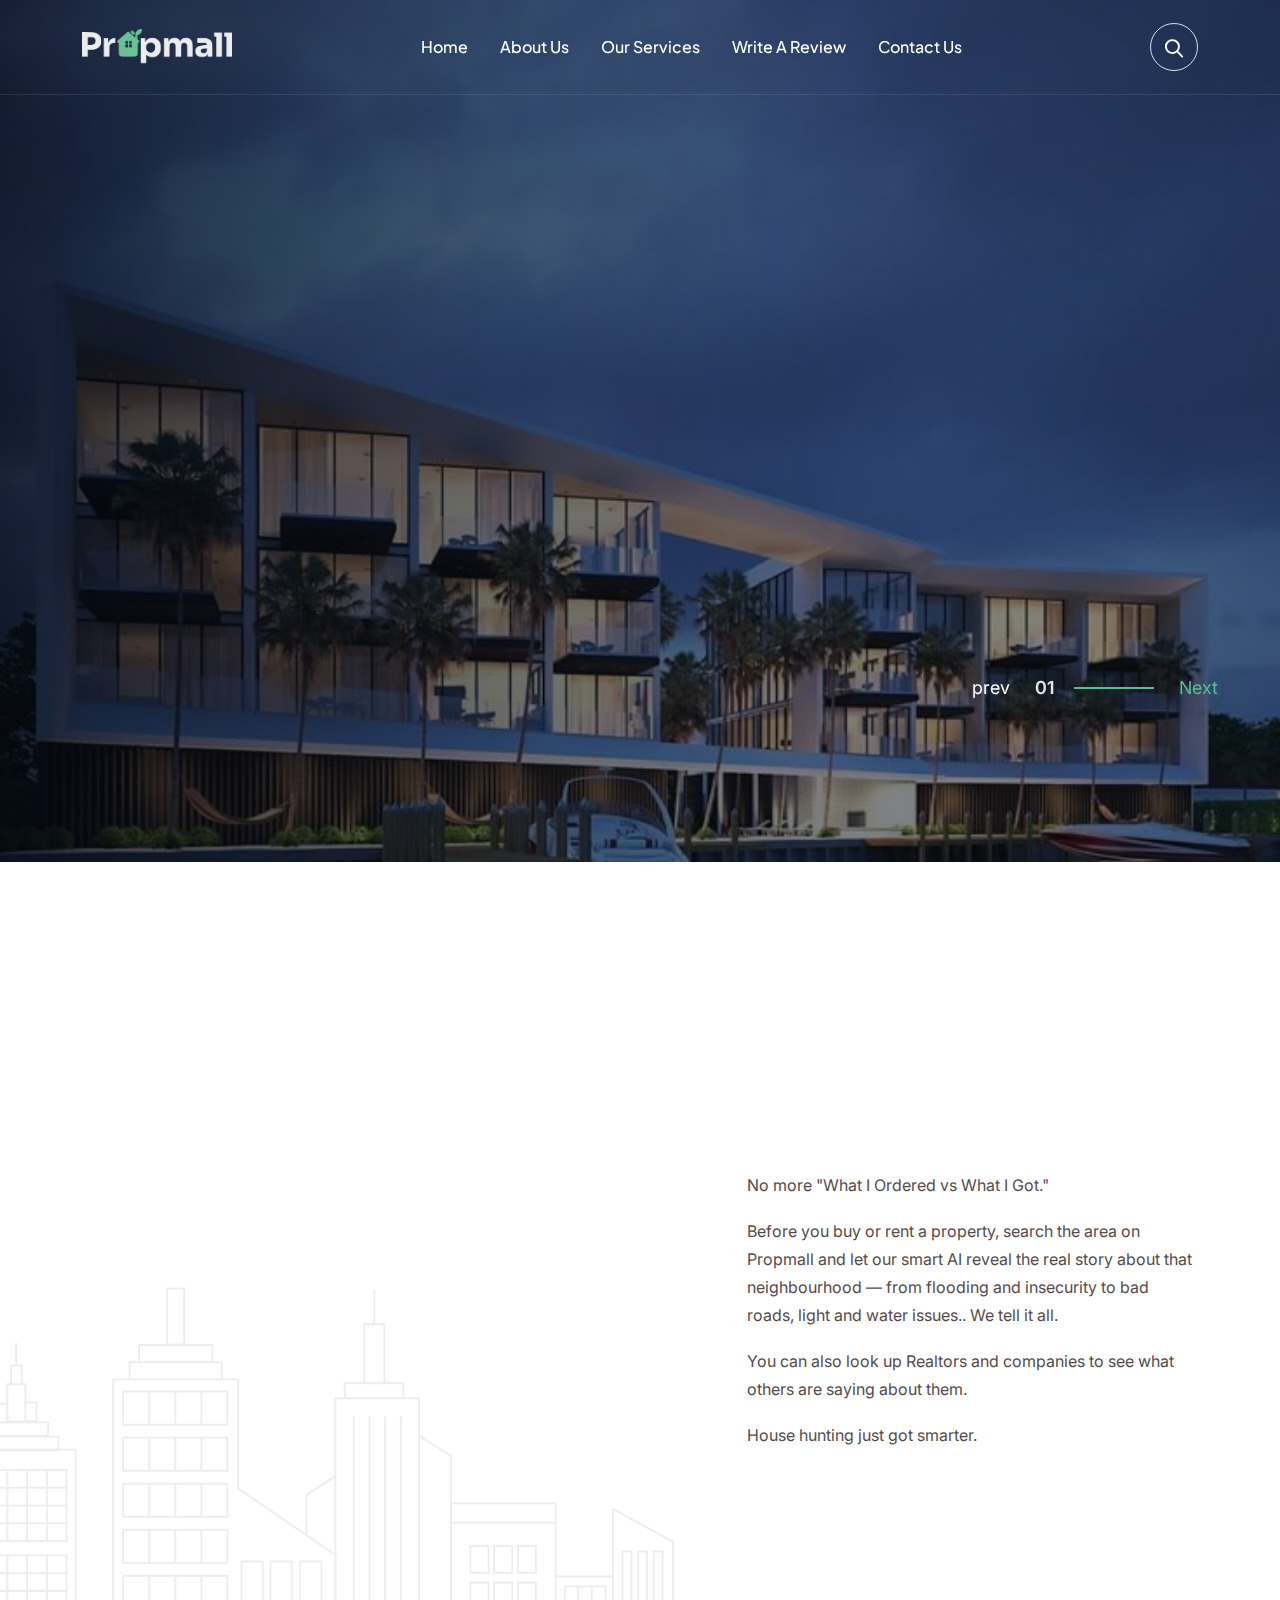
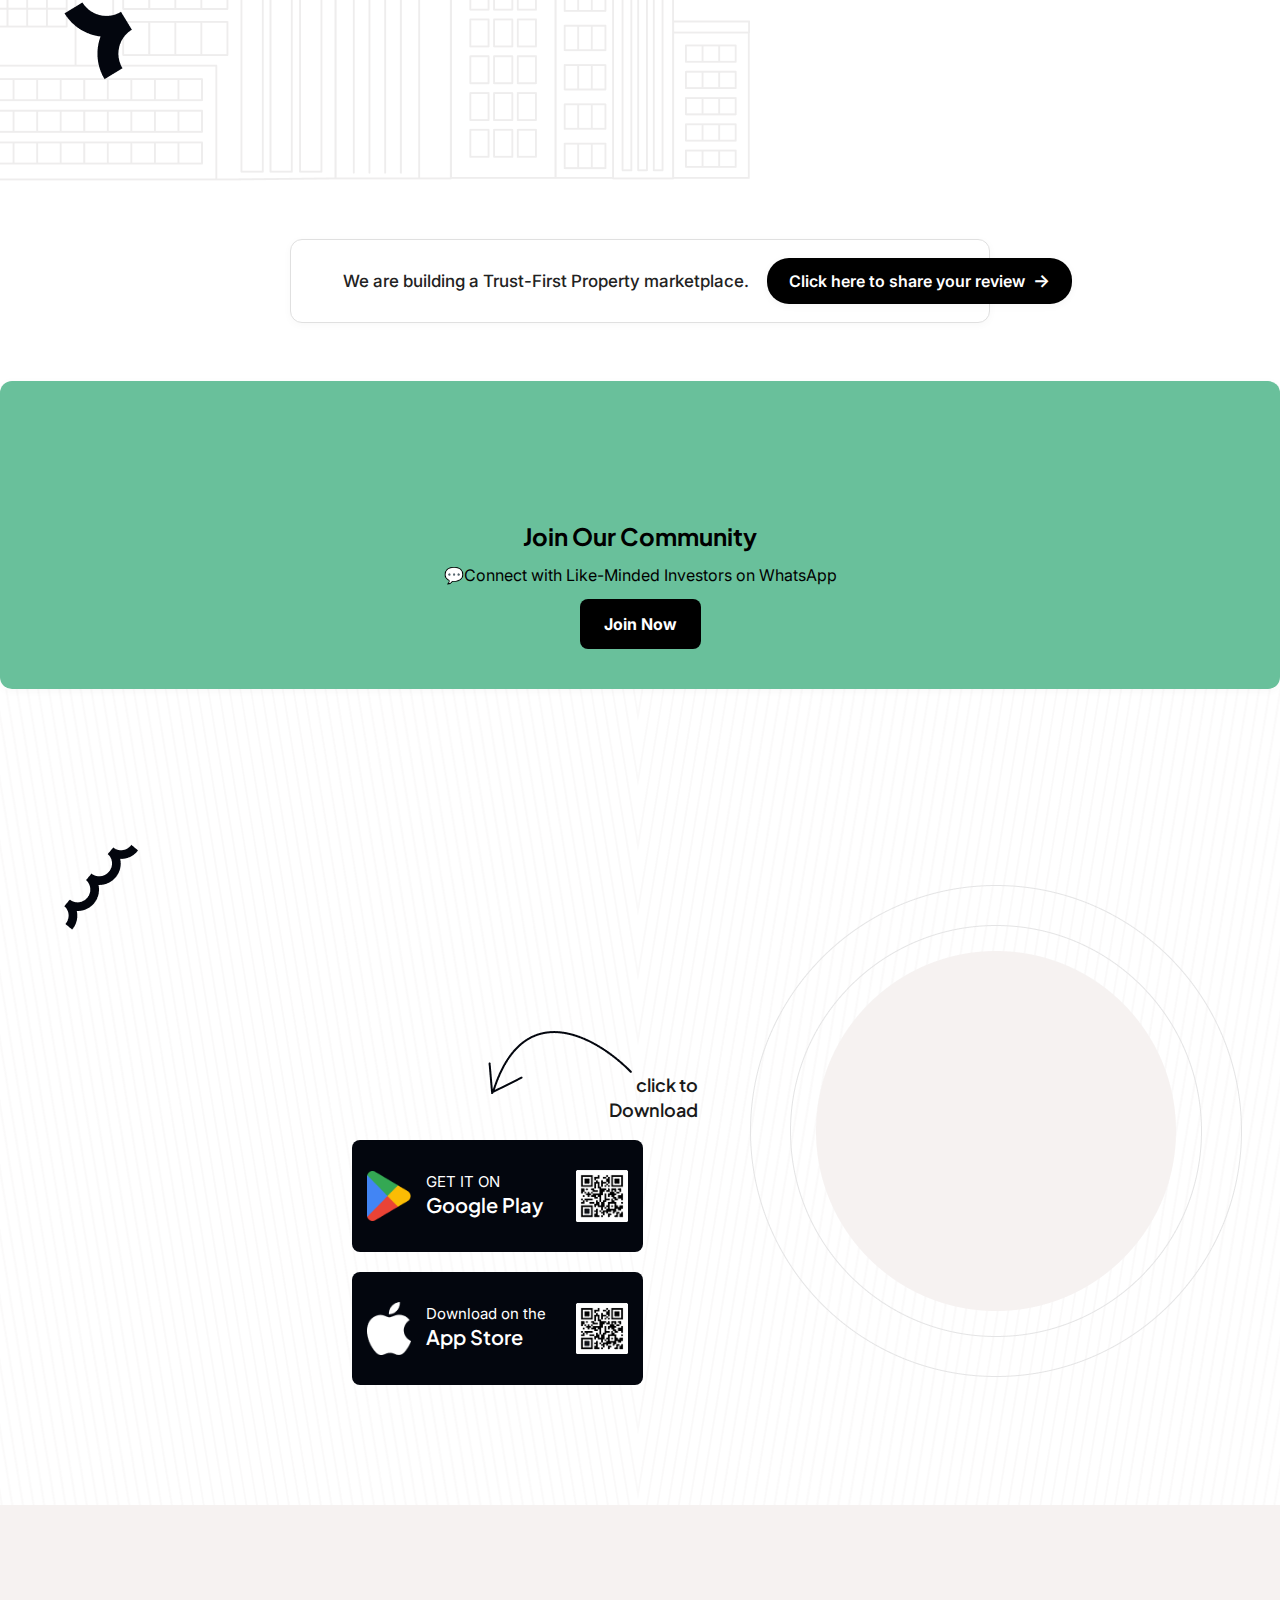
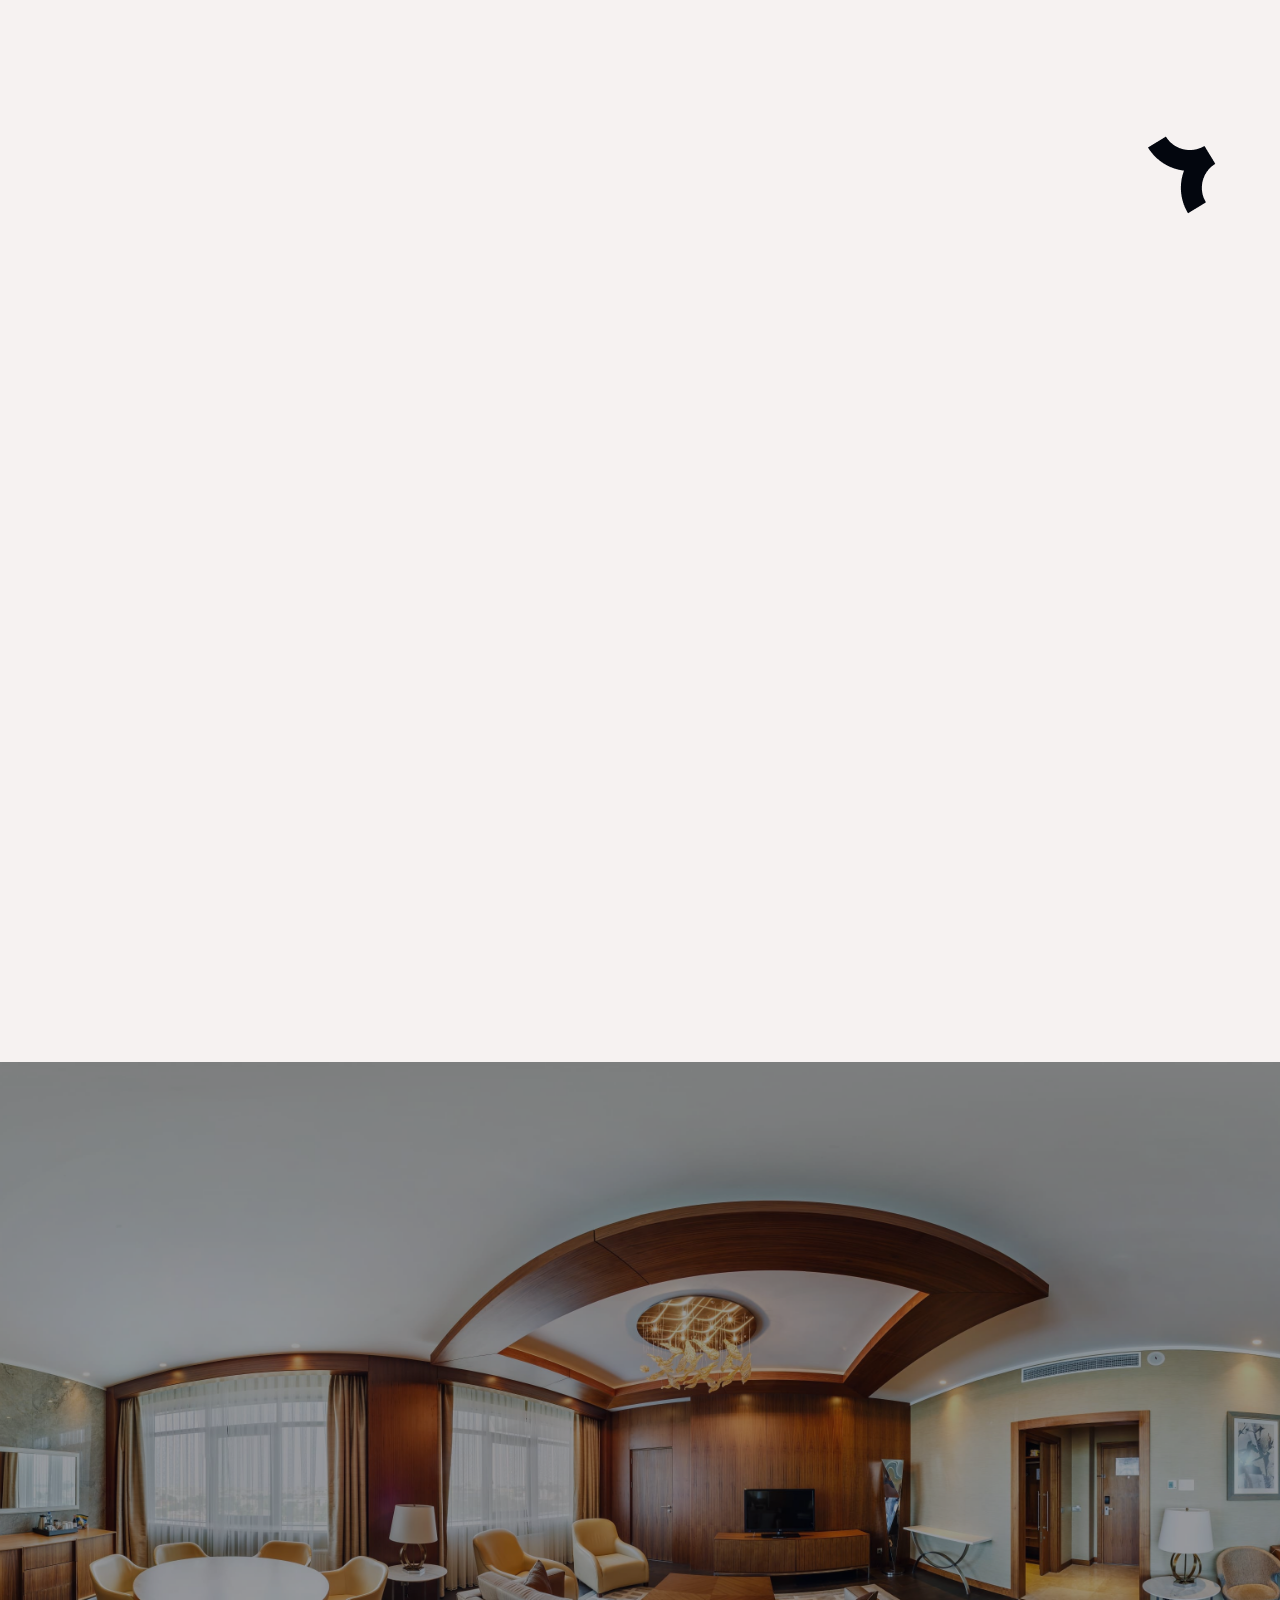
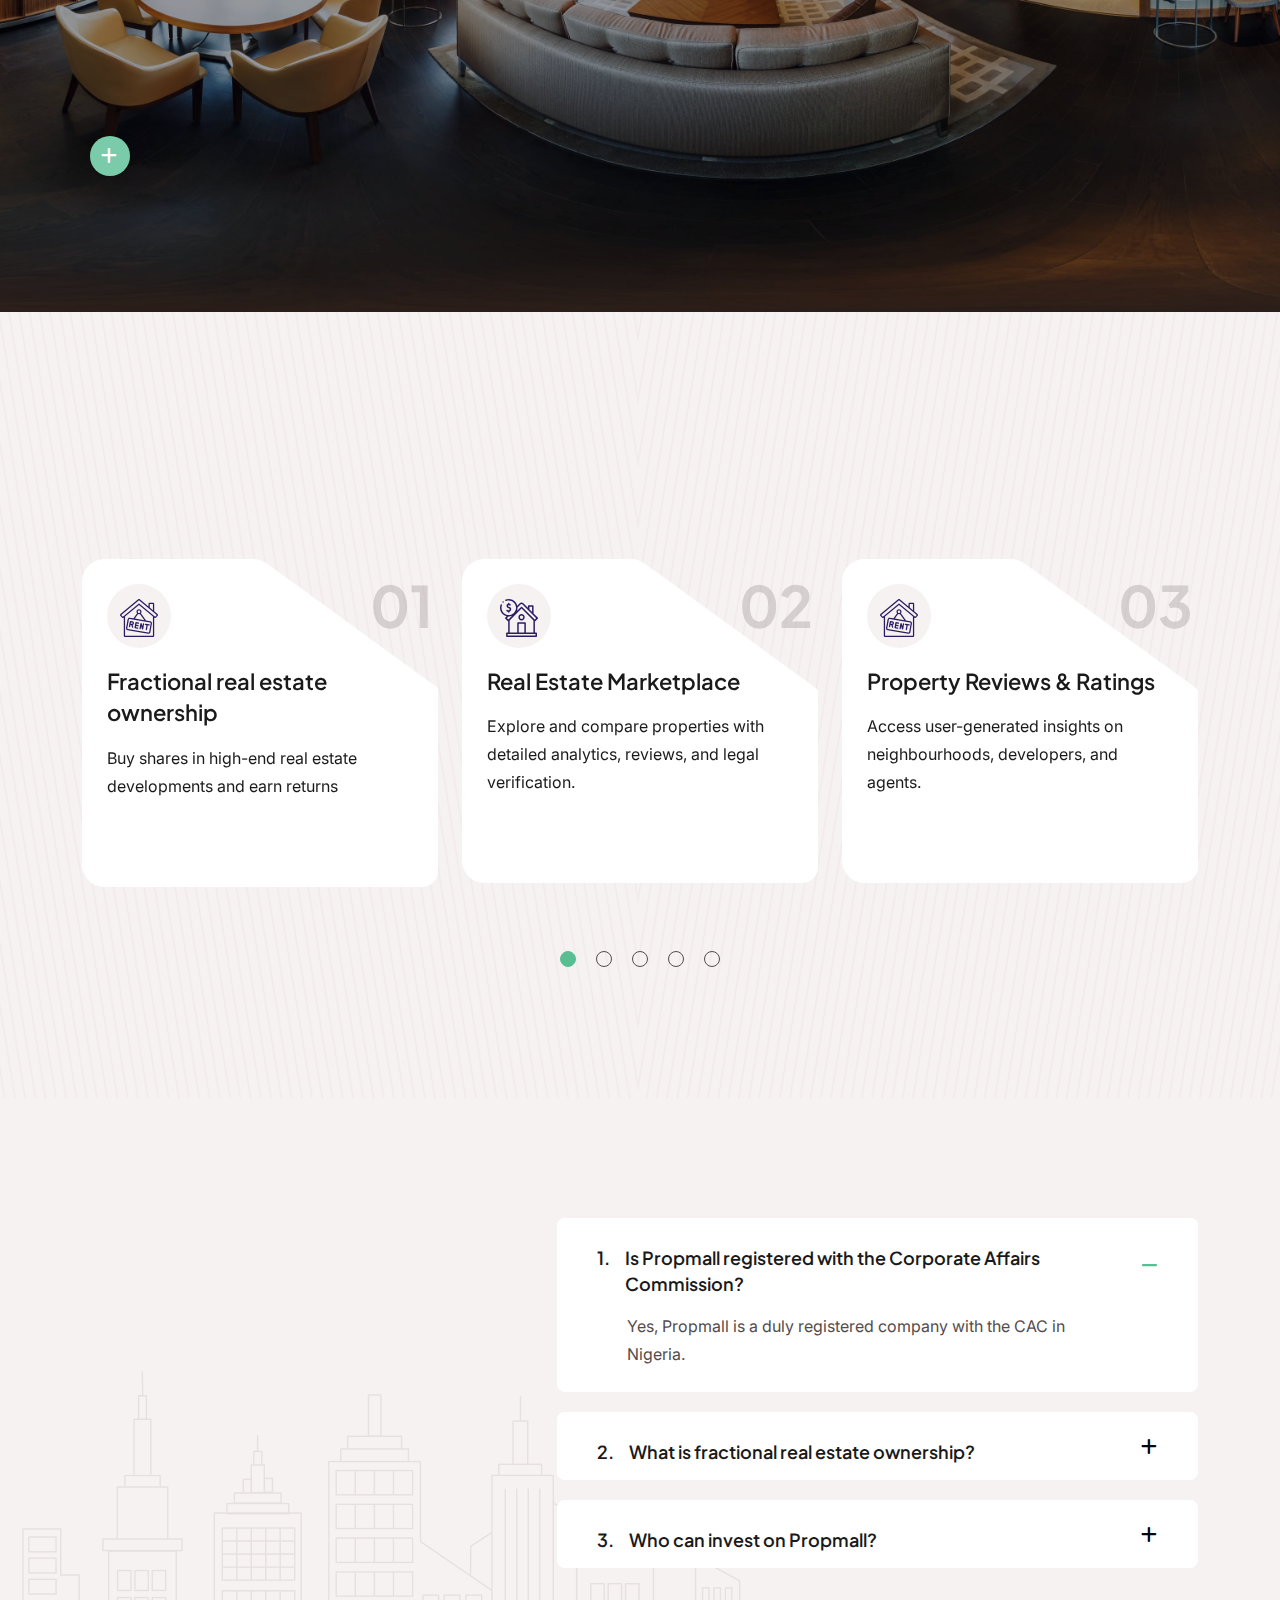
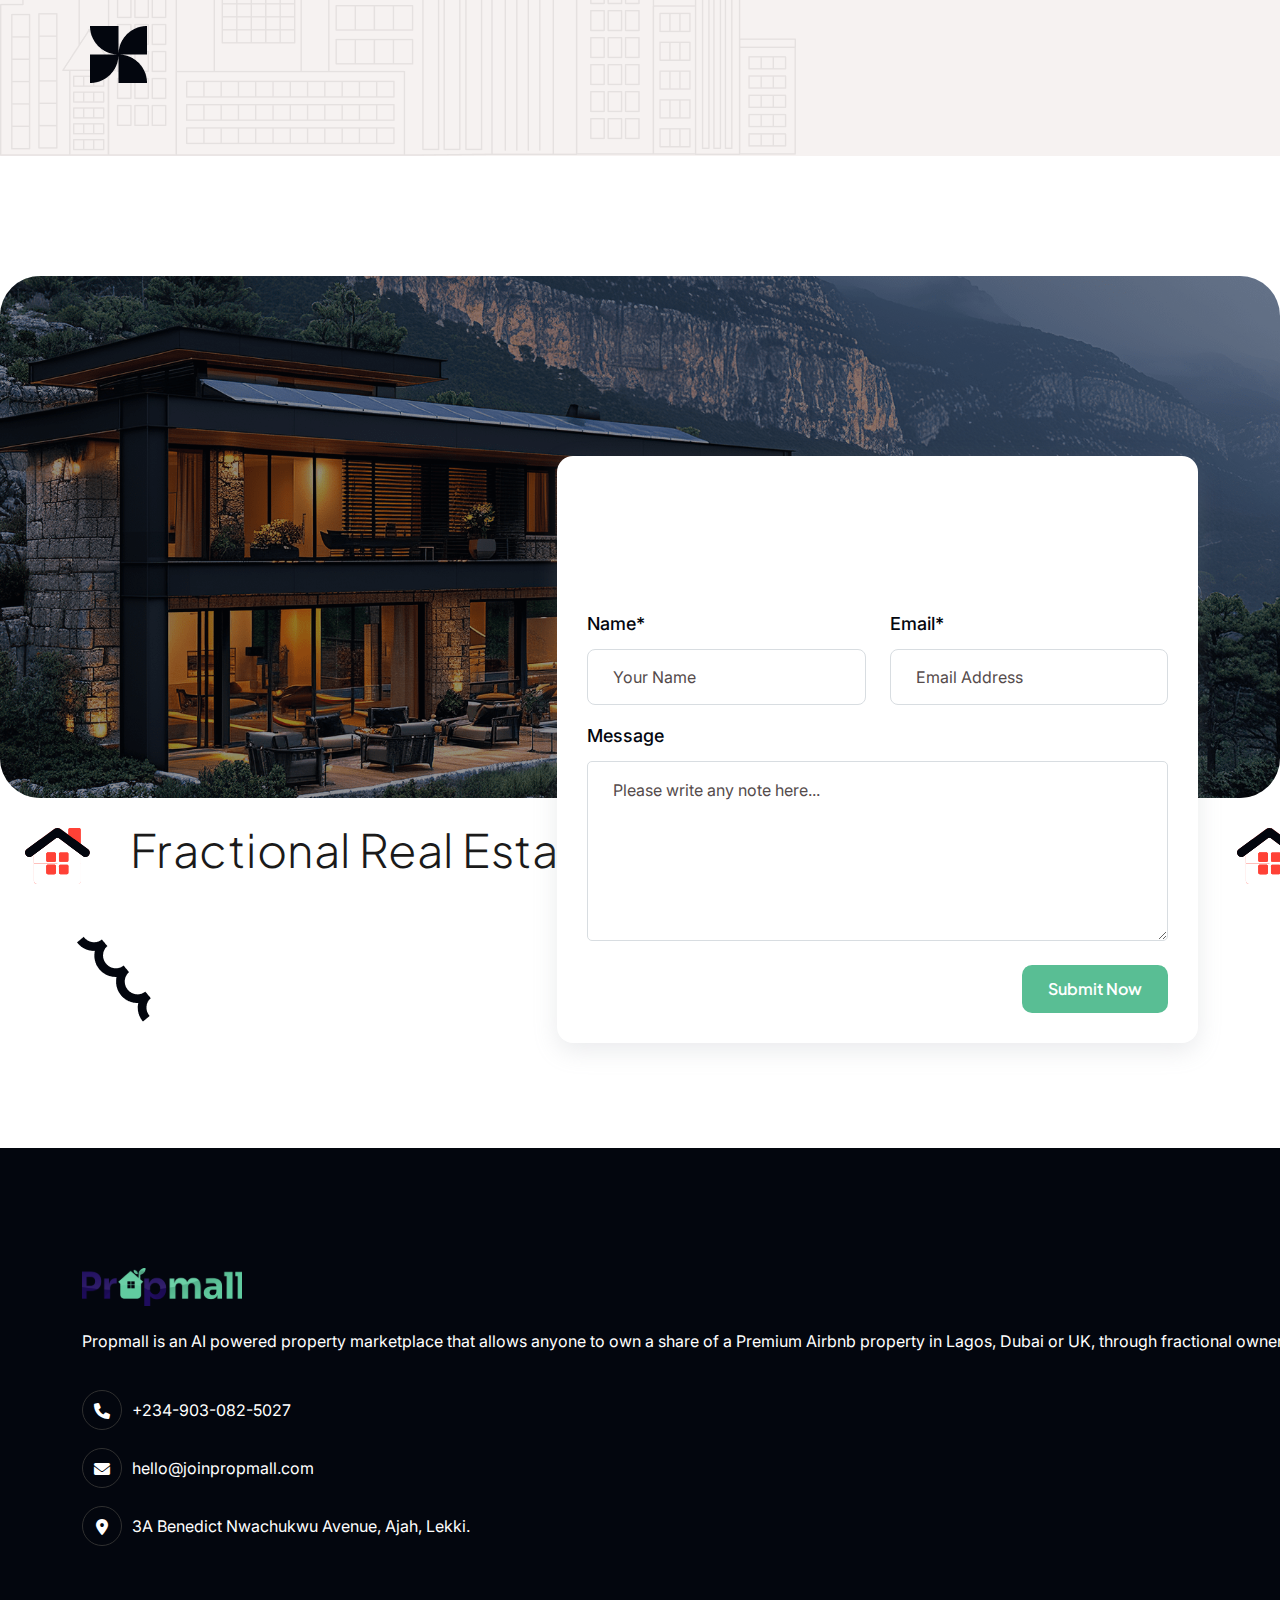
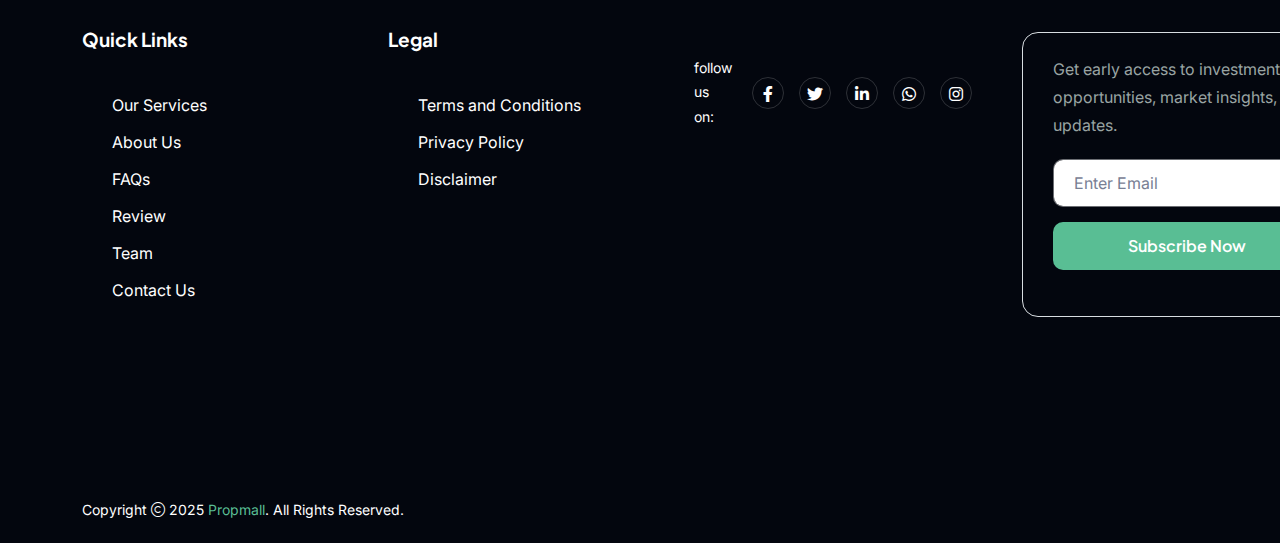
<file: index.html>
<!doctype html>
<html class="no-js" lang="zxx">


<head>
    <meta charset="utf-8">
    <meta http-equiv="x-ua-compatible" content="ie=edge">
    <title>propmall</title>
    <meta name="author" content="Propmall">
    <meta name="description" content="Propmall ">
    <meta name="keywords" content="Propmall">
    <meta name="robots" content="INDEX,FOLLOW">
    <meta name="viewport" content="width=device-width,initial-scale=1,shrink-to-fit=no">
    <link rel="apple-touch-icon" sizes="57x57" href="assets/img/icon/Propmall Logo 1.svg">
    <link rel="apple-touch-icon" sizes="60x60" href="assets/img/icon/Propmall Logo 1.svg">
    <link rel="apple-touch-icon" sizes="72x72" href="assets/img/icon/Propmall Logo 1.svg">
    <link rel="apple-touch-icon" sizes="76x76" href="assets/img/icon/Propmall Logo 1.svg">
    <link rel="apple-touch-icon" sizes="114x114" href="assets/img/icon/Propmall Logo 1.svg">
    <link rel="apple-touch-icon" sizes="120x120" href="assets/img/icon/Propmall Logo 1.svg">
    <link rel="apple-touch-icon" sizes="144x144" href="assets/img/icon/Propmall Logo 1.svg">
    <link rel="apple-touch-icon" sizes="152x152" href="assets/img/icon/Propmall Logo 1.svg">
    <link rel="apple-touch-icon" sizes="180x180" href="assets/img/icon/Propmall Logo 1.svg">
    <link rel="icon" type="image/png" sizes="192x192" href="assets/img/icon/Propmall Logo 1.svg">
    <link rel="icon" type="image/png" sizes="32x32" href="assets/img/icon/Propmall Logo 1.svg">
    <link rel="icon" type="image/png" sizes="96x96" href="assets/img/icon/Propmall Logo 1.svg">
    <link rel="icon" type="image/png" sizes="16x16" href="assets/img/icon/Propmall Logo 1.svg">
    <link rel="manifest" href="assets/img/favicons/manifest.json">
    <meta name="msapplication-TileColor" content="#ffffff">
    <meta name="msapplication-TileImage" content="assets/img/favicons/ms-icon-144x144.png">
    <meta name="theme-color" content="#ffffff">
    <link rel="preconnect" href="https://fonts.googleapis.com/">
    <link rel="preconnect" href="https://fonts.gstatic.com/" crossorigin>
    <link
        href="https://fonts.googleapis.com/css2?family=Inter:ital,opsz,wght@0,14..32,100..900;1,14..32,100..900&amp;family=Plus+Jakarta+Sans:ital,wght@0,200..800;1,200..800&amp;display=swap"
        rel="stylesheet">
    <link rel="stylesheet" href="assets/css/app.min.css">
    <link rel="stylesheet" href="assets/css/fontawesome.min.css">
    <link rel="stylesheet" href="assets/css/style.css">
</head>

<body class="">
   
    <div class="popup-search-box d-none d-lg-block"><button class="searchClose"><i class="fal fa-times"></i></button>
        <form action="#"><input type="text" placeholder="What are you looking for?"> <button type="submit"><i
                    class="fal fa-search"></i></button></form>
    </div>
    <div class="th-menu-wrapper">
        <div class="th-menu-area text-center"><button class="th-menu-toggle"><i class="fal fa-times"></i></button>
            <div class="mobile-logo"><a href="index.html"><img src="assets/img/icon/Propmall Logo 1.svg"
                                        alt="Propmall"></a></div>
            <div class="th-mobile-menu">
                <ul>
                    <li><a href="index.html">Home</a></li>
                    <li><a href="about.html">About Us</a></li>
                    <li><a href="service.html">Our Services</a></li>
                    <li><a href="review.html">Write a review</a></li>
                    <li><a href="contact.html">Contact Us</a></li>
                </ul>
            </div>
        </div>
    </div>
    <header class="th-header header-default header-layout1">
        <div class="sticky-wrapper">
            <div class="menu-area">
                <div class="container">
                    <div class="row align-items-center justify-content-between">
                        <div class="col-auto">
                            <div class="header-logo"><a href="index.html"><img src="assets/img/icon/Propmall Logo PlaiWGnPNG 2 1 (traced).png" width="150px"
                                        alt="Propmall"></a></div>
                        </div>
                        <div class="col-auto">
                            <nav class="main-menu d-none d-lg-inline-block">
                                <ul>
                                    <li class="menu-item-has-children active"><a href="index.html">Home</a></li>
                                    <li><a href="about.html">About Us</a></li>
                                    <li><a href="service.html"> Our Services</a></li>
                                    <li><a href="review.html">Write a review</a></li>
                                    <li><a href="contact.html">Contact Us</a></li>
                                </ul>
                            </nav><button type="button" class="th-menu-toggle d-block d-lg-none"><i
                                    class="far fa-bars"></i></button>
                        </div>
                        <div class="col-auto d-none d-xl-block">
                            <div class="header-button"><a href="contact.html" class="th-btn outline pill text-white"><i
                                        class="fa-regular fa-house-chimney me-2"></i> Add Listing </a><button
                                    type="button" class="icon-btn searchBoxToggler text-white"><i
                                        class="far fa-search"></i></button></div>
                        </div>
                    </div>
                </div>
            </div>
        </div>
    </header>
    <div class="th-hero-wrapper hero-1" id="hero">
        <div class="swiper th-slider" id="heroSlider1"
            data-slider-options='{"effect":"fade", "loop":true, "autoplay":true, "autoHeight": "false"}'>
            <div class="swiper-wrapper">
                <div class="swiper-slide">
                    <div class="hero-inner hero-style1" style="background-image: url('assets/img/hero/hero_bg_2_5.jpeg')">
                        <div class="container">
                            <div class="row gy-50 gx-40 align-items-center">
                                <div class="col-xxl-7 col-xl-7 col-lg-8">
                                    <div class="hero-1-content pe-xl-4">
                                        <h1 class="hero-title" data-ani="slideinup" data-ani-delay="0.2s">Own a share of a premium <span class="title2 text-theme">Airbnb Property.</span></h1>
                                        <div class="btn-group justify-content-center" data-ani="slideinup"
                                            data-ani-delay="0.4s"><a href="about.html"
                                                class="th-btn style2 pill">Explore Propmall</a></div>
                                        <div class="trust-content" data-ani="slideinup" data-ani-delay="0.6s">
                                        </div>
                                    </div>
                                </div>
                            </div>
                        </div>
                    </div>
                </div>
                <div class="swiper-slide">
                    <div class="hero-inner hero-style1" style="background-image: url('assets/img/hero/hero_bg_2_6.jpg')">
                        <div class="container">
                            <div class="row gy-50 gx-40 align-items-center">
                                <div class="col-xxl-7 col-xl-7 col-lg-8">
                                    <div class="hero-1-content pe-xl-4">
                                        <h1 class="hero-title" data-ani="slideinup" data-ani-delay="0.2s">Experience
                                            Real Estate <span class="title2 text-theme">Like Never Before</span></h1>
                                        <div class="btn-group justify-content-center" data-ani="slideinup"
                                            data-ani-delay="0.4s"><a href="about.html"
                                                class="th-btn style2 pill">Explore Propmall</a></div>
                                        <div class="trust-content" data-ani="slideinup" data-ani-delay="0.6s">
                                        </div>
                                    </div>
                                </div>
                            </div>
                        </div>
                    </div>
                </div>
                <div class="swiper-slide">
                    <div class="hero-inner hero-style1" style="background-image: url('assets/img/hero/hero_bg_2_2.jpeg')">
                        <div class="container">
                            <div class="row gy-50 gx-40 align-items-center">
                                <div class="col-xxl-7 col-xl-7 col-lg-8">
                                    <div class="hero-1-content pe-xl-4">
                                        <h1 class="hero-title" data-ani="slideinup" data-ani-delay="0.2s">Own real estate the <span class="title2 text-theme"> smart way... </span></h1>
                                        <div class="btn-group justify-content-center" data-ani="slideinup"
                                            data-ani-delay="0.4s"><a href="about.html"
                                                class="th-btn style2 pill">Explore Propmall</a></div>
                                        <div class="trust-content" data-ani="slideinup" data-ani-delay="0.6s">
                                        </div>
                                    </div>
                                </div>
                            </div>
                        </div>
                    </div>
                </div>
            </div>
            <div class="slider-pagination"></div>
            <div class="slider-pagination-wrapper"><button data-slider-prev="#heroSlider1"
                    class="slider-arrow default slider-prev style-2">prev</button>
                <div class="slider-pagination2"></div>
                <div class="line"></div><button data-slider-next="#heroSlider1"
                    class="slider-arrow default style-2">Next</button>
            </div>
        </div>
    </div>
    



    <div class="about-1-wrapper space overflow-hidden" id="about-sec">
        <div class="shape-mockup" data-bottom="0" data-left="0"><img src="assets/img/icon/about-2-shape.png" alt="img">
        </div>
        <div class="shape-mockup jump d-none d-lg-block" data-bottom="11%" data-left="5%"><img
                src="assets/img/icon/about-inner-shape.png" alt="img"></div>
        <div class="container">
            <div class="row gy-40 gx-70 justify-content-center">
                <div class="col-xl-7">
                    <div class="img-box1 about-1 fadeinup wow" data-wow-duration="1.5s" data-wow-delay="0.3s">
                        <div class="about-left">
                            <div class="img-box"><img src="assets/img/about/ab (2).jpeg" alt="Image"  class="click" width="300px"></div>
                            <div class="img-box small"><img src="assets/img/about/ab (1).jpeg" alt="Image"  class="click"></div>
                        </div>
                        <div class="about-middle"><img class="tilt-active click" src="assets/img/about/ab (3).jpeg"
                                alt="Image" ></div>
                        <div class="about-right">
                            <div class="img-box small"><img src="assets/img/about/ab (4).jpeg" alt="Image"  class="click">
                            </div>
                            <div class="img-box big"><img src="assets/img/about/ab (6).jpeg" alt="Image"  class="click"></div>
                        </div>
                    </div>
                </div>
                <div class="col-xl-5">
                    <div class="title-area text-left mb-50">
                        <p class="sub-title fadeinup wow" data-wow-duration="1.5s" data-wow-delay="0.1s"><span
                                class="double-line"></span> About Us</p>
                        <h2 class="sec-title fadeinup wow" data-wow-duration="1.5s" data-wow-delay="0.3s">What is Propmall?</h2>
                        <p class="sec-text fadeinup wow" data-wow-duration="1.5s" data-wow-delay="0.5s">Propmall is an AI powered property marketplace that allows anyone to own a share of a Premium Airbnb property in Lagos, Dubai or UK, through fractional ownership.</p>
                        <p>No more "What I Ordered vs What I Got."</p>
                        <p>Before you buy or rent a property, search the area on Propmall and let our smart AI reveal the real story about that neighbourhood — from flooding and insecurity to bad roads, light and water issues.. We tell it all.</p>
                        <p>You can also look up Realtors and companies to see what others are saying about them.</p>
                        <p>House hunting just got smarter.</p>
                    </div>
                    <div class="row">
                        <div class="col-lg-12">
                            <div class="about-bottom-wrap fadeinup wow"><a href="about.html"
                                    class="th-btn bg-black pill">More About Us</a>
                                <div class="about1-call-wrapper">
                                    <div class="icon"><i class="fa-regular fa-phone"></i></div>
                                    <div class="content">
                                        <p>Free Consulting</p><a href="+234-903-082-5027" class="link">+234-903-082-5027</a>
                                    </div>
                                </div>
                            </div>
                        </div>
                    </div>
                </div>
            </div>
        </div>
    </div>

    <!-- Lightbox Modal -->
                <div id="lightbox" class="lightbox">
                    <span class="close">&times;</span>
                     <img class="lightbox-content" id="lightbox-img">
                </div>

    <section class="review-cta-section">
  <div class="review-cta-content">
    <div class="review-cta-line"></div>
    <div class="review-cta-center">
      <span class="review-cta-text">We are building a Trust-First Property marketplace.</span>
      <a href="review.html"><button class="review-cta-btn">
         Click here to share your review
        <span class="arrow">&#8594;</span>
      </button></a>
    </div>
    <div class="review-cta-line"></div>
  </div>
</section>


    <section id="whatsapp-community" class="cta-section">
        <div class="title-area download-2 text-center mt-1"></div>
            <p class="sub-title fadeinup wow" data-wow-duration="1.5s" data-wow-delay="0.1s"><span
            class="double-line"></span> Propmall Trybe</p>
            <h2>Join Our Community</h2>
            <p>💬Connect with Like-Minded Investors on WhatsApp</p>
            <a href="https://chat.whatsapp.com/IuMwoqMq5Xv1l3muPXnsSh" class="cta-button green">Join Now</a>
        </div>
    </section>



 <div class="download-sec-2 space" data-bg-src="assets/img/shape/what-we-do-3-bg.png">
        <div class="shape-mockup jump d-none d-xl-block" style="top: 24%; right: 3%;"><img
                src="assets/img/shape/download-2-round.png" alt="img"></div>
        <div class="shape-mockup spin z-index-1 d-none d-xxl-block" style="top: 46%; right: 6%;"><img
                src="assets/img/shape/download-circle.png" alt="img"></div>
        <div class="shape-mockup jump d-none d-xl-block" style="top: 19%; left: 5%;"><img
                src="assets/img/shape/gallery-sec-1-left.png" alt="img"></div>
        <div class="shape-mockup spin z-index-1 d-none d-xxl-block" style="top: 50%; left: 24%;"><img
                src="assets/img/shape/download-circle.png" alt="img"></div>
        <div class="container">
            <div class="row gy-4 align-items-center justify-content-center">
                <div class="col-xl-5 col-lg-6">
                    <div class="title-area download-2 text-center mt-1">
                        <p class="sub-title fadeinup wow" data-wow-duration="1.5s" data-wow-delay="0.1s"><span
                                class="double-line"></span> Download APP</p>
                        <h2 class="sec-title fadeinup wow" data-wow-duration="1.5s" data-wow-delay="0.3s">Get the App. Stay Connected.</h2>
                        <p class="box-text fadeinup wow" data-wow-duration="1.5s" data-wow-delay="0.5s">
                             Enjoy faster access, exclusive content, and real-time updates—all from your phone.</p>
                    </div>
                    <div class="scan-download-2-wrap">
                        <div class="scan-download-item-wrap">
                            <div class="scan-download-card-wrap">
                                <div class="scan-download-card">
                                    <h6 class="download-text">click to Download</h6>
                                    <div class="scan-2-arrow"><img src="assets/img/shape/scan-2-arrow.png" alt="img">
                                    </div>
                                </div>
                            </div>
                            <div class="scan-download-item scan">
                                <div class="scan-download-item__thumb"><img
                                        src="assets/img/icon/footer-default-icon-1-3.png" alt="img"></div>
                                <div class="scan-download-item__content">
                                    <p>GET IT ON</p>
                                    <h4 class="box-title"><a href="https://play.google.com/store/apps/details?id=io.propmall.mobile">Google Play</a>
                                    </h4>
                                </div>
                                <div class="scan-download-item__right"><img
                                        src="assets/img/icon/footer-default-icon-1-2-scan.png" alt="img"></div>
                            </div>
                             <div class="scan-download-item scan">
                <div class="scan-download-item__thumb">
                    <img src="assets/img/icon/footer-default-icon-1-2.png" alt="img" />
                </div>
                <div class="scan-download-item__content">
                    <p>Download on the</p>
                    <h4 class="box-title">
                        <a href="https://apps.apple.com/ng/app/propmall/id6748410921">App Store</a>
                    </h4>
                </div>
                <div class="scan-download-item__right">
                    <img src="assets/img/icon/footer-default-icon-1-2-scan.png" alt="img" />
                </div>
                </div>
                </div>
                </div>
                </div>
                <div class="col-xl-3 col-lg-6">
                    <div class="download-thumb style-2 fadeinup wow" data-wow-duration="1.5s" data-wow-delay="0.3s"><img
                            src="assets/img/icon/iPhone 16 Pro.png" alt="img"></div>
                </div>
            </div>
        </div>
    </div>





     <div class="why-sec-2 bg-smoke space" id="why-sec">
        <div class="shape-mockup jump d-none d-md-block" style="top: 20%; right: 5%;"><img
                src="assets/img/shape/why-2-shape.png" alt="img"></div>
        <div class="container">
            <div class="row justify-content-center">
                <div class="col-xl-7">
                    <div class="title-area text-center">
                        <p class="sub-title fadeinup wow" data-wow-duration="1.5s" data-wow-delay="0.1s"><span
                                class="double-line"></span>What Makes Us Different</p>
                        <h2 class="sec-title fadeinup wow" data-wow-duration="1.5s" data-wow-delay="0.3s">The Benefits
                            For You</h2>
                    </div>
                </div>
            </div>
            <div class="row gy-30 align-items-center justify-content-center">
                 <div class="col-xl-4 col-lg-6 col-md-6 fadeinup wow">
                    <div class="why-card-1 style-2">
                        <div class="hover-icon"><img src="assets/img/icon/why-hover-icon-1.png" alt="img"></div>
                        <h4 class="count">01</h4>
                        <div class="why-card-1__icon"><img src="assets/img/icon/why-icon 1.svg" alt="image"></div>
                        <div class="why-card-1__content">
                            <h3 class="box-title">Earn from Rent + Asset Appreciation</h3>
                            <p class="box-text">Enjoy returns in dollars from Airbnb income and rising property values.</p>
                        </div>
                        <div class="why-card-1__bottom"></div>
                    </div>
                </div>
                <div class="col-xl-4 col-lg-6 col-md-6 fadeinup wow">
                    <div class="why-card-1 style-2">
                        <div class="hover-icon"><img src="assets/img/icon/why-hover-icon-1.png" alt="img"></div>
                        <h4 class="count">02</h4>
                        <div class="why-card-1__icon"><img src="assets/img/icon/why 2.svg" alt="image"></div>
                        <div class="why-card-1__content">
                            <h3 class="box-title">Fractional Ownership Made Easy</h3>
                            <p class="box-text">own a share of a premium Airbnb property with as little as ₦500k entry.</p>
                        </div>
                        <div class="why-card-1__bottom"></div>
                    </div>
                </div>
                <div class="col-xl-4 col-lg-6 col-md-6 fadeinup wow">
                    <div class="why-card-1 style-2">
                        <div class="hover-icon"><img src="assets/img/icon/why-hover-icon-1.png" alt="img"></div>
                        <h4 class="count">03</h4>
                        <div class="why-card-1__icon"><img src="assets/img/icon/why-icon 1.svg" alt="image"></div>
                        <div class="why-card-1__content">
                            <h3 class="box-title">Real-Time Market Insights</h3>
                            <p class="box-text">AI-powered insights and trends to guide your decisions.</p>
                        </div>
                        <div class="why-card-1__bottom"></div>
                    </div>
                </div>
                <div class="col-xl-4 col-lg-6 col-md-6 fadeinup wow">
                    <div class="why-card-1 style-2">
                        <div class="hover-icon"><img src="assets/img/icon/why-hover-icon-1.png" alt="img"></div>
                        <h4 class="count">04</h4>
                        <div class="why-card-1__icon"><img src="assets/img/icon/why 3.svg" alt="image"></div>
                        <div class="why-card-1__content">
                            <h3 class="box-title">Diaspora-Friendly Investment Process</h3>
                            <p class="box-text">100% digital, transparent, and secure for users outside Nigeria.</p>
                        </div>
                        <div class="why-card-1__bottom"></div>
                    </div>
                </div>
                <div class="col-xl-4 col-lg-6 col-md-6 fadeinup wow">
                    <div class="why-card-1 style-2">
                        <div class="hover-icon"><img src="assets/img/icon/why-hover-icon-1.png" alt="img"></div>
                        <h4 class="count">05</h4>
                        <div class="why-card-1__icon"><img src="assets/img/icon/why 3.svg" alt="image"></div>
                        <div class="why-card-1__content">
                            <h3 class="box-title">Verified Property Listings</h3>
                            <p class="box-text">All listings are vetted by our legal and real estate team.</p>
                        </div>
                        <div class="why-card-1__bottom"></div>
                    </div>
                </div>
                <div class="col-xl-4 col-lg-6 col-md-6 fadeinup wow">
                    <div class="why-card-1 style-2">
                        <div class="hover-icon"><img src="assets/img/icon/why-hover-icon-1.png" alt="img"></div>
                        <h4 class="count">06</h4>
                        <div class="why-card-1__icon"><img src="assets/img/icon/why 3.svg" alt="image"></div>
                        <div class="why-card-1__content">
                            <h3 class="box-title"> Community Reviews & Ratings</h3>
                            <p class="box-text">See what others are saying about a location, realtor, or company before you buy or rent.</p>
                        </div>
                        <div class="why-card-1__bottom"></div>
                    </div>
                </div>
            </div>
        </div>
    </div>


    <section class="explore-cites-sec overflow-hidden">
        <div class="container-fluid p-0">
            <div class="row flex-row-reverse">
                <div class="col-xl-12">
                    <div class="explore-single-item">
                        <div class="main-container">
                            <div class="swiper th-slider panoramaSlide1" id="panoramaSlide1"
                                data-slider-options='{"effect":"fade", "autoplay": true, "loop": true, "speed": 1000, "allowTouchMove": false, "simulateTouch": false}'>
                                <div class="swiper-wrapper">
                                    <div class="swiper-slide">
                                        <div class="explore-single-slide"><img
                                                src="assets/img/explore-cites/explore-cites-bg-1.jpg" alt="img"></div>
                                    </div>
                                    <div class="swiper-slide">
                                        <div class="explore-single-slide"><img
                                                src="assets/img/explore-cites/explore-cites-bg-2.jpg" alt="img"></div>
                                    </div>
                                    <div class="swiper-slide">
                                        <div class="explore-single-slide"><img
                                                src="assets/img/explore-cites/explore-cites-bg-3.jpg" alt="img"></div>
                                    </div>
                                </div><button data-slider-prev="#panoramaSlide1"
                                    class="slider-arrow slider-prev style3"><i class="far fa-arrow-left"></i></button>
                                <button data-slider-next="#panoramaSlide1" class="slider-arrow slider-next style3"><i
                                        class="far fa-arrow-right"></i></button>
                            </div>
                        </div>
                        <div class="icon-wrap add-explore-city-icon">
                            <div class="animation"><i class="fa-solid fa-plus"></i></div>
                        </div>
                        <div class="popular-list-1 explore-card">
                            <div class="property-content">
                                <div class="media-body">
                                    <div class="widget newsletter-widget">
                                     <h3 class="widget_title">For Realtors & Developers</h3>
                                    <p class="footer-text">Gain trust, reach investors, and manage your listings like a pro.</p>
                                    <form  action="https://joinpropmall.us17.list-manage.com/subscribe/post?u=8c5b8e2934219d2e55e7244f8&amp;id=f40f9cc6b6&amp;f_id=00b8c2e1f0" 
                                        method="post" target="_blank" class="newsletter-form"><input class="form-control" type="email" placeholder="Enter Email"
                                     required=""> <button type="submit" class="th-btn bg-theme radius w-100 mb-3">Join Propmall as a Partner</button></form>
                                    </div>
                                </div>
                            </div>
                        </div>
                    </div>
                </div>
            </div>
        </div>
    </section>

    





    <div class="why-sec-2 bg-smoke space" id="why-sec" data-bg-src="assets/img/shape/what-we-do-3-bg.png">
        <div class="container">
            <div
                class="row justify-content-lg-between gy-4 text-center text-lg-start justify-content-center align-items-center mb-40">
                <div class="col-lg-7">
                    <div class="title-area text-left mb-2">
                        <p class="sub-title fadeinup wow" data-wow-duration="1.5s" data-wow-delay="0.1s"><span
                                class="double-line"></span> What We Do</p>
                        <h2 class="sec-title fadeinup wow" data-wow-duration="1.5s" data-wow-delay="0.3s">See how Propmall
                            can Help</h2>
                    </div>
                </div>
                <div class="col-lg-auto text-center text-lg-start"><a class="th-btn style3 radius fadeinup wow"
                        href="service.html" data-wow-duration="1.5s" data-wow-delay="0.5s">View All Services</a></div>
            </div>
            <div class="slider-area">
                <div class="swiper th-slider has-shadow" id="blogSlider1"
                    data-slider-options='{"breakpoints":{"0":{"slidesPerView":1},"576":{"slidesPerView":"1"},"768":{"slidesPerView":"2"},"992":{"slidesPerView":"2"},"1200":{"slidesPerView":"3"},"1400":{"slidesPerView":"4"}}, "autoHeight": "true"}'>
                    <div class="swiper-wrapper">
                        <div class="swiper-slide">
                            <div class="why-card-1 style-2 style-3" data-bg-src="assets/img/shape/why-3-bg.png">
                                <h4 class="count">01</h4>
                                <div class="why-card-1__icon"><img src="assets/img/icon/why 3.svg" alt="image">
                                </div>
                                <div class="why-card-1__content">
                                    <h3 class="box-title">Fractional real estate ownership</h3>
                                    <p class="box-text">Buy shares in high-end real estate developments and earn returns</p>
                                </div>
                                <div class="why-card-1__bottom"></div>
                            </div>
                        </div>
                        <div class="swiper-slide">
                            <div class="why-card-1 style-2 style-3" data-bg-src="assets/img/shape/why-3-bg.png">
                                <h4 class="count">02</h4>
                                <div class="why-card-1__icon"><img src="assets/img/icon/why-icon 1.svg" alt="image">
                                </div>
                                <div class="why-card-1__content">
                                    <h3 class="box-title"> Real Estate Marketplace</h3>
                                    <p class="box-text">Explore and compare properties with detailed analytics, reviews, and legal verification.</p>
                                </div>
                                <div class="why-card-1__bottom"></div>
                            </div>
                        </div>
                        <div class="swiper-slide">
                            <div class="why-card-1 style-2 style-3" data-bg-src="assets/img/shape/why-3-bg.png">
                                <h4 class="count">03</h4>
                                <div class="why-card-1__icon"><img src="assets/img/icon/why 3.svg" alt="image">
                                </div>
                                <div class="why-card-1__content">
                                    <h3 class="box-title">Property Reviews & Ratings</h3>
                                    <p class="box-text">Access user-generated insights on neighbourhoods, developers, and agents.</p>
                                </div>
                                <div class="why-card-1__bottom"></div>
                            </div>
                        </div>
                        <div class="swiper-slide">
                            <div class="why-card-1 style-2 style-3" data-bg-src="assets/img/shape/why-3-bg.png">
                                <h4 class="count">04</h4>
                                <div class="why-card-1__icon"><img src="assets/img/icon/why 4.svg" alt="image">
                                </div>
                                <div class="why-card-1__content">
                                    <h3 class="box-title">Realtor & Developer Dashboard</h3>
                                    <p class="box-text">A robust backend to help real estate professionals gain visibility and trust.</p>
                                </div>
                                <div class="why-card-1__bottom"></div>
                            </div>
                        </div>
                        <div class="swiper-slide">
                            <div class="why-card-1 style-2 style-3" data-bg-src="assets/img/shape/why-3-bg.png">
                                <h4 class="count">05</h4>
                                <div class="why-card-1__icon"><img src="assets/img/icon/why 3.svg" alt="image">
                                </div>
                                <div class="why-card-1__content">
                                    <h3 class="box-title">Mobile App Experience</h3>
                                    <p class="box-text">Manage your investments, reviews, and insights on the go.</p>
                                </div>
                                <div class="why-card-1__bottom"></div>
                            </div>
                        </div>
                    </div>
                    <div class="slider-pagination style-2 mt-5"></div>
                </div>
            </div>
        </div>
    </div>

   


    <div class="space bg-smoke">
        <div class="shape-mockup" style="bottom: 0; left: 0%;"><img src="assets/img/shape/faq-2-shape.png" alt="img">
        </div>
        <div class="shape-mockup spin d-none d-lg-block" style="bottom: 11%; left: 7%;"><img
                src="assets/img/shape/faq-2-circle-shape.png" alt="img"></div>
        <div class="container">
            <div class="row justify-content-between gy-4">
                <div class="col-lg-5 col-xl-5 col-xxl-4">
                    <div class="title-area text-left pe-xxl-5">
                        <p class="sub-title fadeinup wow" data-wow-duration="1.5s" data-wow-delay="0.1s"><span
                                class="double-line"></span>FAQ</p>
                        <h2 class="sec-title fadeinup wow" data-wow-duration="1.5s" data-wow-delay="0.3s">What would you
                            like to know about propmall?</h2>
                        <p class="sec-text fadeinup wow" data-wow-duration="1.5s" data-wow-delay="0.5s">Get some insights into our frequently asked questions along with their answers.</p>
                    </div>
                </div>
                <div class="col-lg-7 col-xl-7 col-xxl-7">
                    <div class="accordion-1 accordion" id="faqAccordion">
                        <div class="accordion-card active">
                            <div class="accordion-header" id="collapse-item-1"><button class="accordion-button"
                                    type="button" data-bs-toggle="collapse" data-bs-target="#collapse-1"
                                    aria-expanded="true" aria-controls="collapse-1"><span class="serial-numb">1.
                                    </span>Is Propmall registered with the Corporate Affairs Commission?</button></div>
                            <div id="collapse-1" class="accordion-collapse collapse show"
                                aria-labelledby="collapse-item-1" data-bs-parent="#faqAccordion">
                                <div class="accordion-body">
                                    <p class="faq-text">Yes, Propmall is a duly registered company with the CAC in Nigeria.</p>
                                </div>
                            </div>
                        </div>
                        <div class="accordion-card">
                            <div class="accordion-header" id="collapse-item-2"><button
                                    class="accordion-button collapsed" type="button" data-bs-toggle="collapse"
                                    data-bs-target="#collapse-2" aria-expanded="false" aria-controls="collapse-2"><span
                                        class="serial-numb">2. </span>What is fractional real estate ownership?</button></div>
                            <div id="collapse-2" class="accordion-collapse collapse" aria-labelledby="collapse-item-2"
                                data-bs-parent="#faqAccordion">
                                <div class="accordion-body">
                                    <p class="faq-text">Fractional ownership is a system of property acquisition that allow multiple persons or entities to own a share of a premium Airbnb 
                                        property either for personal use or as a form of investment.  The advantages are affordability, risk-sharing and easy liquidation.</p>
                                </div>
                            </div>
                        </div>
                        <div class="accordion-card">
                            <div class="accordion-header" id="collapse-item-3"><button
                                    class="accordion-button collapsed" type="button" data-bs-toggle="collapse"
                                    data-bs-target="#collapse-3" aria-expanded="false" aria-controls="collapse-3"><span
                                        class="serial-numb">3. </span>Who can invest on Propmall?</button></div>
                            <div id="collapse-3" class="accordion-collapse collapse" aria-labelledby="collapse-item-3"
                                data-bs-parent="#faqAccordion">
                                <div class="accordion-body">
                                    <p class="faq-text">Natural Person and Corporate Entities whether in Nigeria or overseas</p>
                                </div>
                            </div>
                        </div>
                        <a href="faq.html"
                            class="th-btn bg-black pill fadeinup wow" data-wow-duration="1.5s"
                            data-wow-delay="0.1s">View All FAQs</a>
                    </div>
                </div>
            </div>
        </div>
    </div>








      <div class="download-sec-3 space-top">
        <div class="download-3-bg-inner" data-bg-src="assets/img/bg/download-bg-3.jpg">
            <div class="container">
                <div class="row gy-4 align-items-center">
                    <div class="col-lg-5 col-xl-5 col-xxl-6">
                        <div class="download-3-left">
                            <div class="content-box">
                            </div>
                        </div>
                    </div>
                    <div class="col-lg-7 col-xl-7 col-xxl-6">
                        <div class="download-get-in-touch">
                            <form action="" method="POST"
                                class="ajax-contact" id="contact-form">
                                <div class="title-area text-left mb-70">
                                    <p class="sub-title fadeinup wow" data-wow-duration="1.5s" data-wow-delay="0.1s">
                                        <span class="double-line"></span> Get In Touch</p>
                                    <h2 class="sec-title fadeinup wow" data-wow-duration="1.5s" data-wow-delay="0.3s">
                                        Let’s Talk</h2>
                                </div>
                                <div class="row">
                                    <div class="form-group col-lg-6 col-md-6"><label for="name">Name*</label> <input
                                            type="text" class="form-control" name="name" id="name"
                                            placeholder="Your Name"></div>
                                    <div class="form-group col-lg-6 col-md-6"><label for="email">Email*</label> <input
                                            type="email" class="form-control" name="email" id="email"
                                            placeholder="Email Address"></div>
                                    <div class="form-group col-lg-12"><label>Message</label> <textarea
                                            name="message" id="message" cols="30" rows="3" class="form-control"
                                            placeholder="Please write any note here..."></textarea></div>
                                    <div class="form-btn col-12 text-end"><button class="th-btn bg-theme radius" type="submit">Submit
                                            Now</button></div>
                                </div>
                                <p class="form-messages mb-0 mt-3" id="contact-note"></p>
                            </form>
                        </div>
                    </div>
                </div>
            </div>
        </div>
    </div>
    <div class="marquee-section-3 overflow-hidden">
        <div class="shape-mockup movingX d-none d-xl-block" style="bottom: 36%; left: 6%;"><img
                src="assets/img/shape/faq-2-right.png" alt="img"></div>
        <div class="marquee-wrapper">
            <div class="marquee">
                <div class="marquee-group">
                    <div class="text"><a href="service.html"><img src="assets/img/icon/marquee-icon-1-1.svg"
                                alt="img">Fractional real estate ownership - Explore Now!</a></div>
                    <div class="text"><a href="service.html"><img src="assets/img/icon/marquee-icon-1-1.svg"
                                alt="img">Mobile App Experience - Explore Now!</a></div>
                    <div class="text"><a href="service.html"><img src="assets/img/icon/marquee-icon-1-1.svg"
                                alt="img">Real Estate Marketplace</a></div>
                    <div class="text"><a href="service.html"><img src="assets/img/icon/marquee-icon-1-1.svg"
                                alt="img">Fractional real estate ownership - Explore Now!</a></div>
                    <div class="text"><a href="service.html"><img src="assets/img/icon/marquee-icon-1-1.svg"
                                alt="img">Mobile App Experience - Explore Now!</a></div>
                    <div class="text"><a href="service.html"><img src="assets/img/icon/marquee-icon-1-1.svg"
                                alt="img">Real Estate Marketplace</a></div>
                    <div class="text"><a href="service.html"><img src="assets/img/icon/marquee-icon-1-1.svg"
                                alt="img">Fractional real estate ownership - Explore Now!</a></div>
                    <div class="text"><a href="service.html"><img src="assets/img/icon/marquee-icon-1-1.svg"
                                alt="img">Mobile App Experience - Explore Now!</a></div>
                    <div class="text"><a href="service.html"><img src="assets/img/icon/marquee-icon-1-1.svg"
                                alt="img">Fractional real estate ownership - Explore Now!</a></div>
                    <div class="text"><a href="service.html"><img src="assets/img/icon/marquee-icon-1-1.svg"
                                alt="img">Real Estate Marketplace</a></div>
                    <div class="text"><a href="service.html"><img src="assets/img/icon/marquee-icon-1-1.svg"
                                alt="img">Mobile App Experience - Explore Now!</a></div>
                    <div class="text"><a href="service.html"><img src="assets/img/icon/marquee-icon-1-1.svg"
                                alt="img">Fractional real estate ownership - Explore Now!</a></div>
                </div>
                <div class="marquee-group">
                    <div class="text"><a href="service.html"><img src="assets/img/icon/marquee-icon-1-1.svg"
                                alt="img">Fractional real estate ownership - Explore Now!</a></div>
                    <div class="text"><a href="service.html"><img src="assets/img/icon/marquee-icon-1-1.svg"
                                alt="img">Mobile App Experience - Explore Now!</a></div>
                    <div class="text"><a href="service.html"><img src="assets/img/icon/marquee-icon-1-1.svg"
                                alt="img">Real Estate Marketplace</a></div>
                    <div class="text"><a href="service.html"><img src="assets/img/icon/marquee-icon-1-1.svg"
                                alt="img">Fractional real estate ownership - Explore Now!</a></div>
                    <div class="text"><a href="service.html"><img src="assets/img/icon/marquee-icon-1-1.svg"
                                alt="img">Mobile App Experience - Explore Now!</a></div>
                    <div class="text"><a href="service.html"><img src="assets/img/icon/marquee-icon-1-1.svg"
                                alt="img">Real Estate Marketplace</a></div>
                    <div class="text"><a href="service.html"><img src="assets/img/icon/marquee-icon-1-1.svg"
                                alt="img">LFractional real estate ownership - Explore Now!</a></div>
                    <div class="text"><a href="service.html"><img src="assets/img/icon/marquee-icon-1-1.svg"
                                alt="img">Mobile App Experience - Explore Now!</a></div>
                    <div class="text"><a href="service.html"><img src="assets/img/icon/marquee-icon-1-1.svg"
                                alt="img">Fractional real estate ownership - Explore Now!</a></div>
                    <div class="text"><a href="service.html"><img src="assets/img/icon/marquee-icon-1-1.svg"
                                alt="img">Real Estate Marketplace</a></div>
                    <div class="text"><a href="service.html"><img src="assets/img/icon/marquee-icon-1-1.svg"
                                alt="img">Mobile App Experience - Explore Now!</a></div>
                    <div class="text"><a href="service.html"><img src="assets/img/icon/marquee-icon-1-1.svg"
                                alt="img">Fractional real estate ownership - Explore Now!</a></div>
                </div>
            </div>
        </div>
    </div>




    
    <footer class="footer-wrapper footer-layout1">
        <!-- <div class="footer-top-shape animation-infinite" data-bg-src="assets/img/icon/footer-top-shape.png"></div> -->
        <div class="widget-area">
            <div class="container">
                <div class="footer-all-widget-wrapper">
                    <div class="footer-all-widget-item">
                        <div class="widget footer-widget">
                            <!-- <h3 class="widget_title">About Propmall</h3> -->
                              <div class="about-logo"><a href="index.html"><img src="assets/img/icon/Propmall Logo 1.svg"
                                            alt="Propmall"></a></div>
                            <div class="th-widget-about">
                                <p class="about-text">Propmall is an AI powered property marketplace that allows anyone to own a share of a Premium Airbnb property in Lagos, Dubai or UK, through fractional ownership.</p>
                                <div class="footer-info-wrap">
                                    <div class="footer-info"><i class="fas fa-phone"></i>
                                        <p class="info-box_link"><a href="+234-903-082-5027">+234-903-082-5027</a></p>
                                    </div>
                                    <div class="footer-info"><i class="fas fa-envelope"></i>
                                        <p class="info-box_link"><a
                                                href="mailto:hello@joinpropmall.com">hello@joinpropmall.com</a></p>
                                    </div>
                                    <div class="footer-info"><i class="fas fa-location-dot"></i>
                                        <p class="info-box_link"><span>3A Benedict Nwachukwu Avenue, Ajah, Lekki.</span></p>
                                    </div>
                                </div>
                                <!-- <div class="about-logo"><a href="index.html"><img src="assets/img/icon/Propmall Logo 1.svg"
                                            alt="Propmall"></a></div> -->
                            </div>
                        </div>
                    </div>
                    <div class="footer-all-widget-item">
                        <div class="footer-right-wrap">
                            <div class="footer-item-wrap">
                                <div class="footer-item">
                                    <div class="widget widget_nav_menu footer-widget">
                                        <h3 class="widget_title">Quick Links</h3>
                                        <div class="menu-all-pages-container">
                                            <ul class="menu">
                                                <li><a href="service.html">Our Services</a></li>
                                                <li><a href="about.html">About Us</a></li>
                                                <li><a href="faq.html">FAQs</a></li>
                                                 <li><a href="review.html">Review</a></li>
                                                <li><a href="team.html">Team</a></li>
                                                <li><a href="contact.html">Contact Us</a></li>
                                            </ul>
                                        </div>
                                    </div>
                                </div>
                                <div class="footer-item">
                                    <div class="widget widget_nav_menu footer-widget">
                                        <h3 class="widget_title">Legal</h3>
                                        <div class="menu-all-pages-container">
                                            <ul class="menu">
                                                <li><a href="policy.html">Terms and Conditions</a></li>
                                                 <li><a href="policy.html">Privacy Policy</a></li>
                                                <li><a href="policy.html">Disclaimer</a></li>  
                                            </ul>
                                        </div>
                                    </div>
                                </div>

                                <div class="col-auto copyright-wrap">
                        <div class="footer-default-copy-right">
                            <p>follow us on:</p>
                            <div class="th-social"><a href="https://www.facebook.com/share/16QWna4gon/"><i
                                        class="fab fa-facebook-f"></i></a> <a href="https://www.twitter.com/mypropmall"><i
                                        class="fab fa-twitter"></i></a> <a href="https://www.linkedin.com/company/mypropmall/ "><i
                                        class="fab fa-linkedin-in"></i></a> <a href="https://wa.link/v1zthd"><i
                                        class="fab fa-whatsapp"></i></a></i></a> <a href=" https://www.instagram.com/joinpropmall"><i
                                        class="fab fa-instagram"></i></a></div>
                        </div>
                    </div>


                                <div class="footer-item">
                                    <div class="widget newsletter-widget">
                                        <p class="footer-text">Get early access to investment opportunities, market insights, and updates.</p>
                                        <form action="https://joinpropmall.us17.list-manage.com/subscribe/post?u=8c5b8e2934219d2e55e7244f8&amp;id=f40f9cc6b6&amp;f_id=00b8c2e1f0" 
                                        method="post" target="_blank" class="newsletter-form" id="newsletter-form"><input class="form-control" name="email" id="email-input" type="email" placeholder="Enter Email"
                                         required=""> <button type="submit" class="th-btn bg-theme radius w-100 mb-3">Subscribe
                                         Now</button> 
                                        <p id="newsletter-note"></p>
                                        </form>
                                    </div>
                                </div>
                            </div>
                        </div>
                    </div>
                </div>
            </div>
        </div>
        <div class="copyright-wrap">
            <!-- <div class="footer-bottom-top-shape animation-infinite" -->
                <!-- data-bg-src="assets/img/icon/footer-bottom-top-shape.png"></div> -->
            <div class="container">
                <div class="row gy-3 justify-content-lg-between justify-content-center align-items-center">
                    <div class="col-lg-7">
                        <p class="copyright-text">Copyright <i class="fal fa-copyright"></i> 2025 <a
                                href="index.html">Propmall</a>. All Rights Reserved.</p>
                    </div>
                </div>
            </div>
        </div>
    </footer>
    <div class="scroll-top"><svg class="progress-circle svg-content" width="100%" height="100%" viewBox="-1 -1 102 102">
            <path d="M50,1 a49,49 0 0,1 0,98 a49,49 0 0,1 0,-98"
                style="transition: stroke-dashoffset 10ms linear 0s; stroke-dasharray: 307.919, 307.919; stroke-dashoffset: 307.919;">
            </path>
        </svg></div>
    <script src="assets/js/vendor/jquery-3.7.1.min.js"></script>
    <script src="assets/js/app.min.js"></script>
    <script src="assets/js/wow.min.js"></script>
    <script src="assets/js/nice-select.min.js"></script>
    <script src="assets/js/main.js"></script>
</body>


</html>
</file>
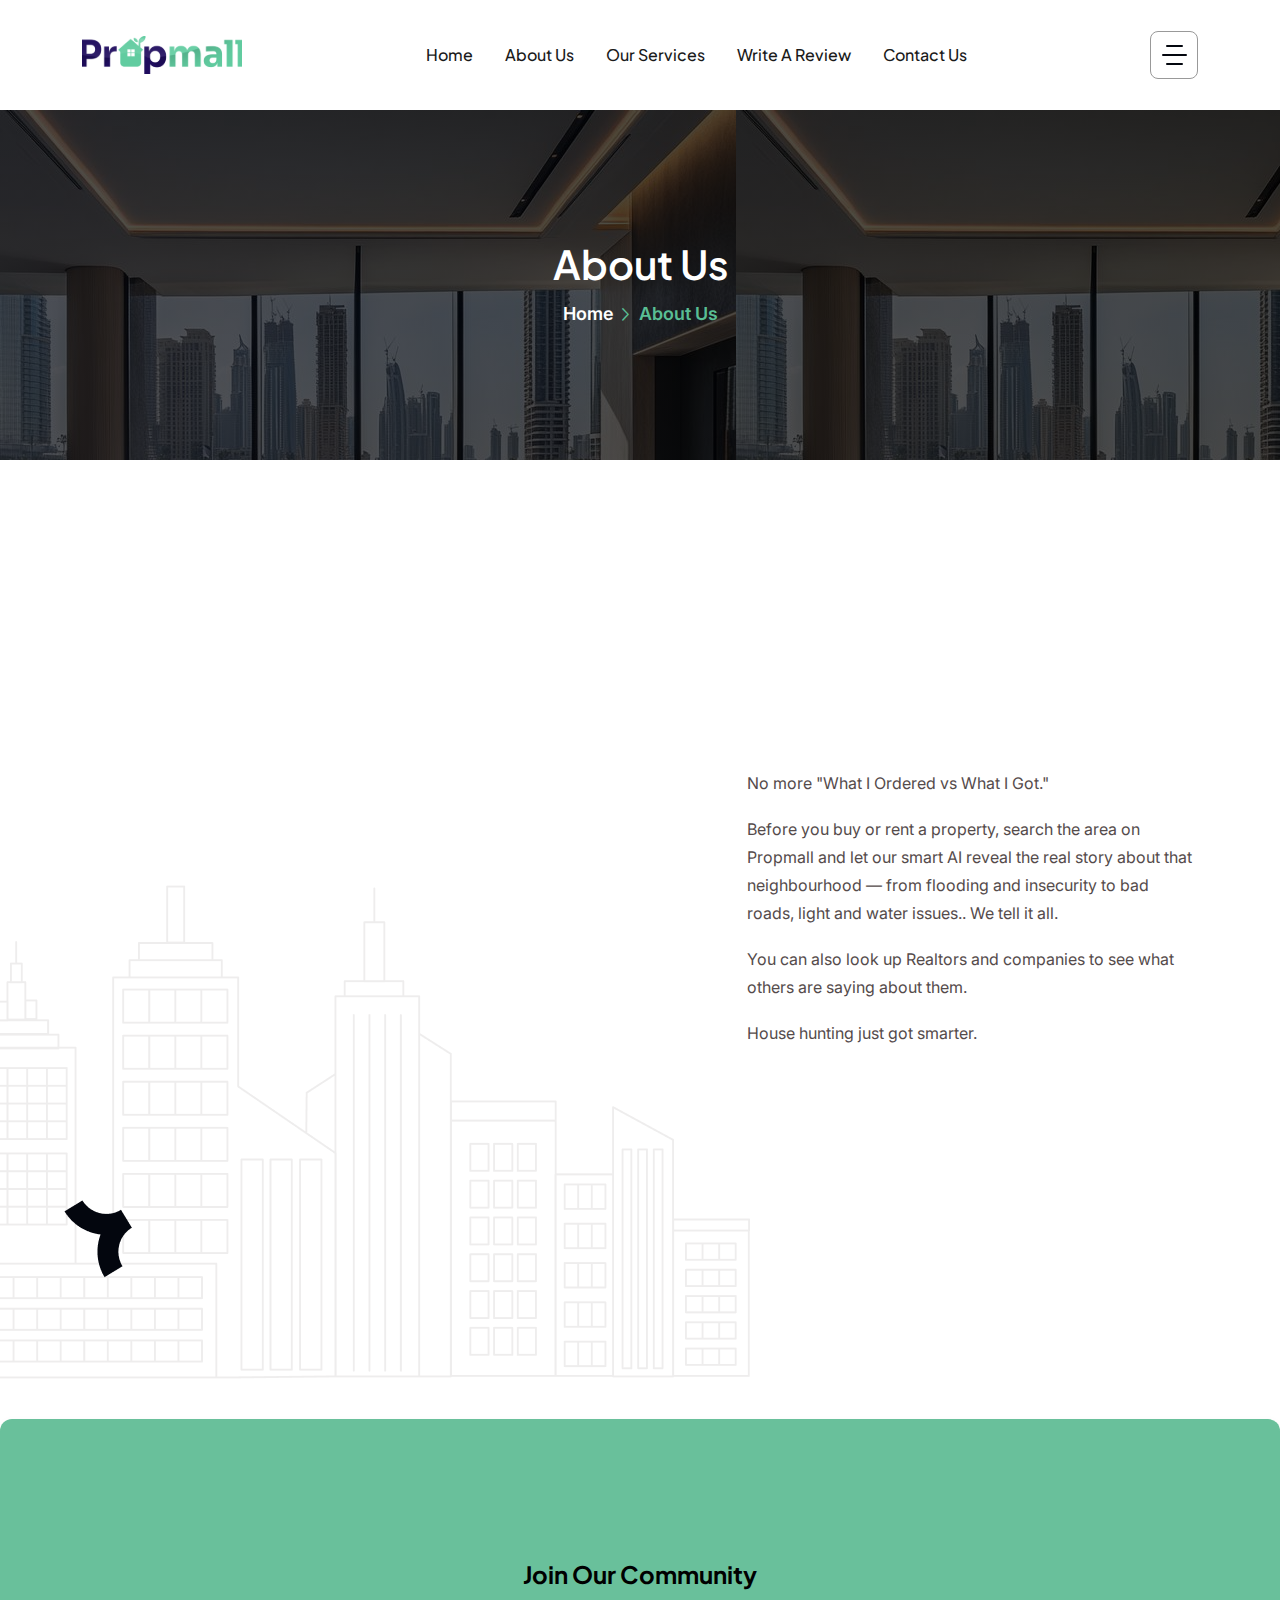
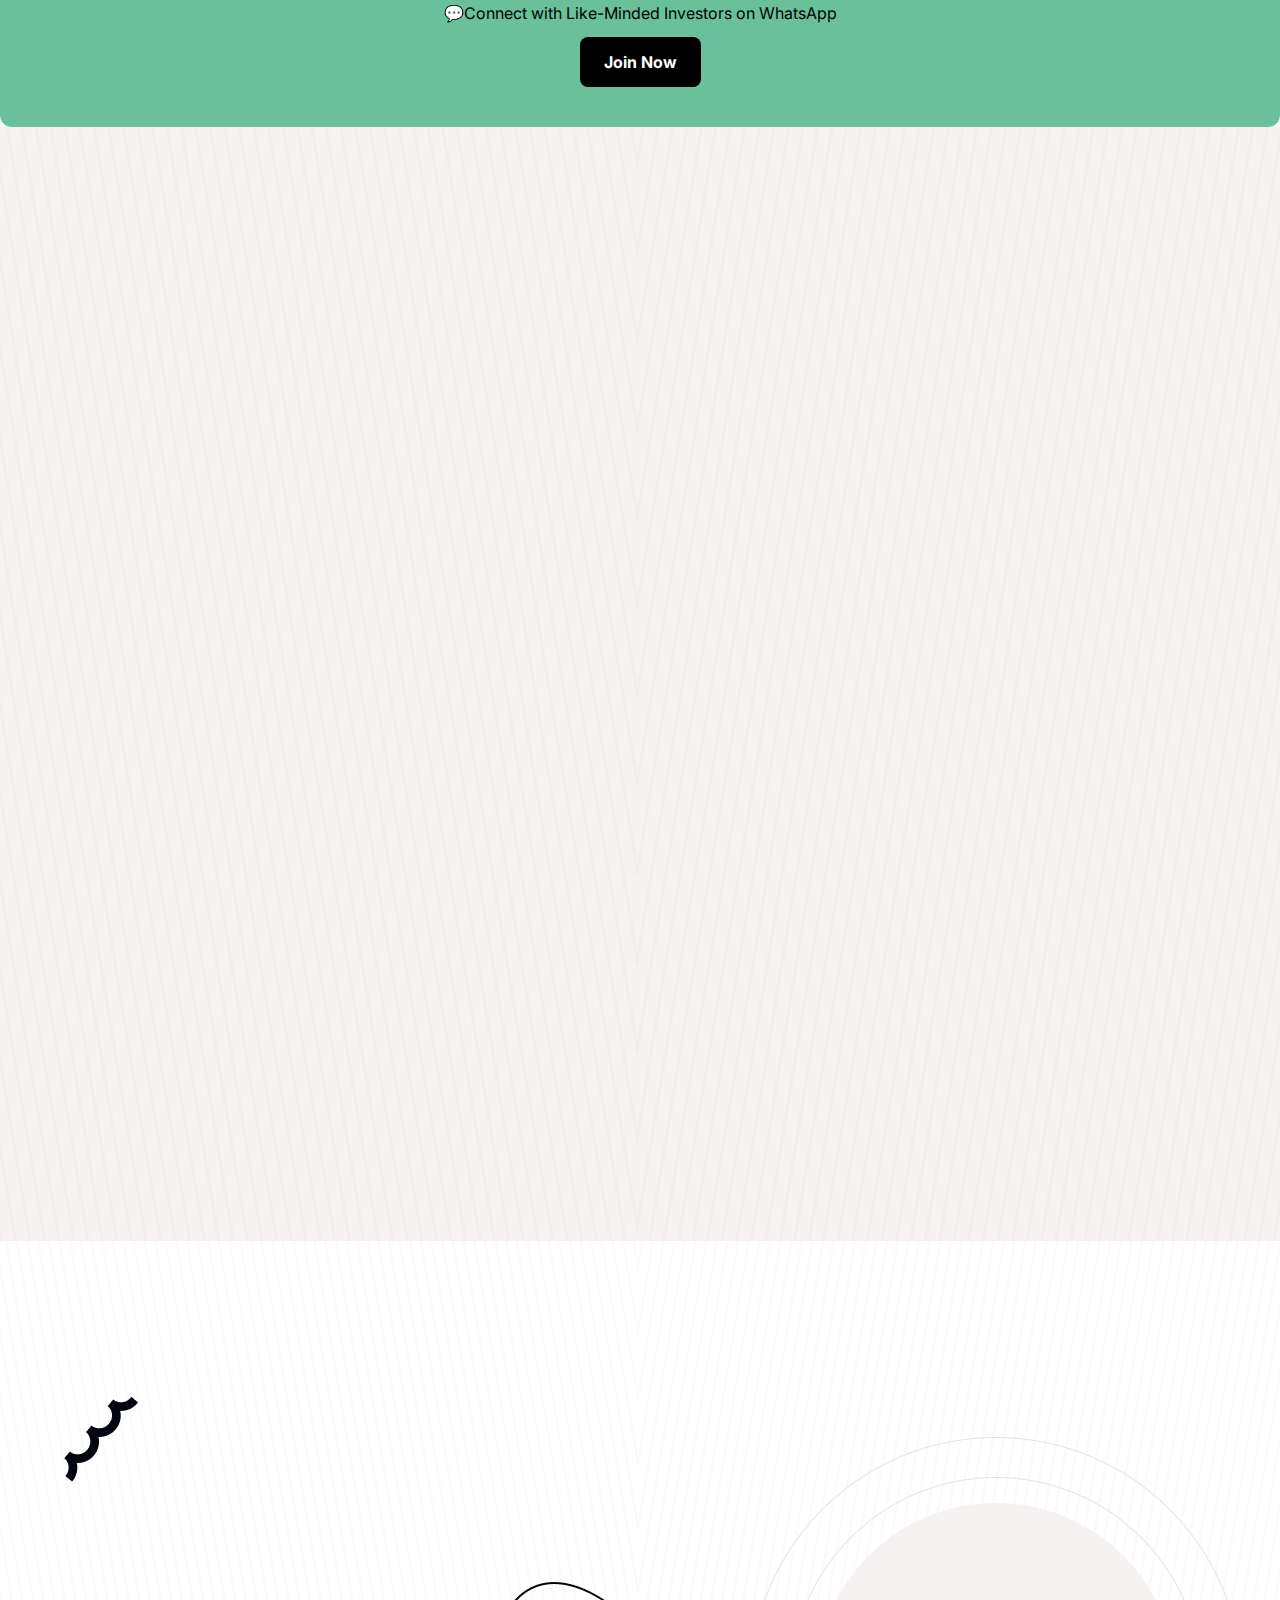
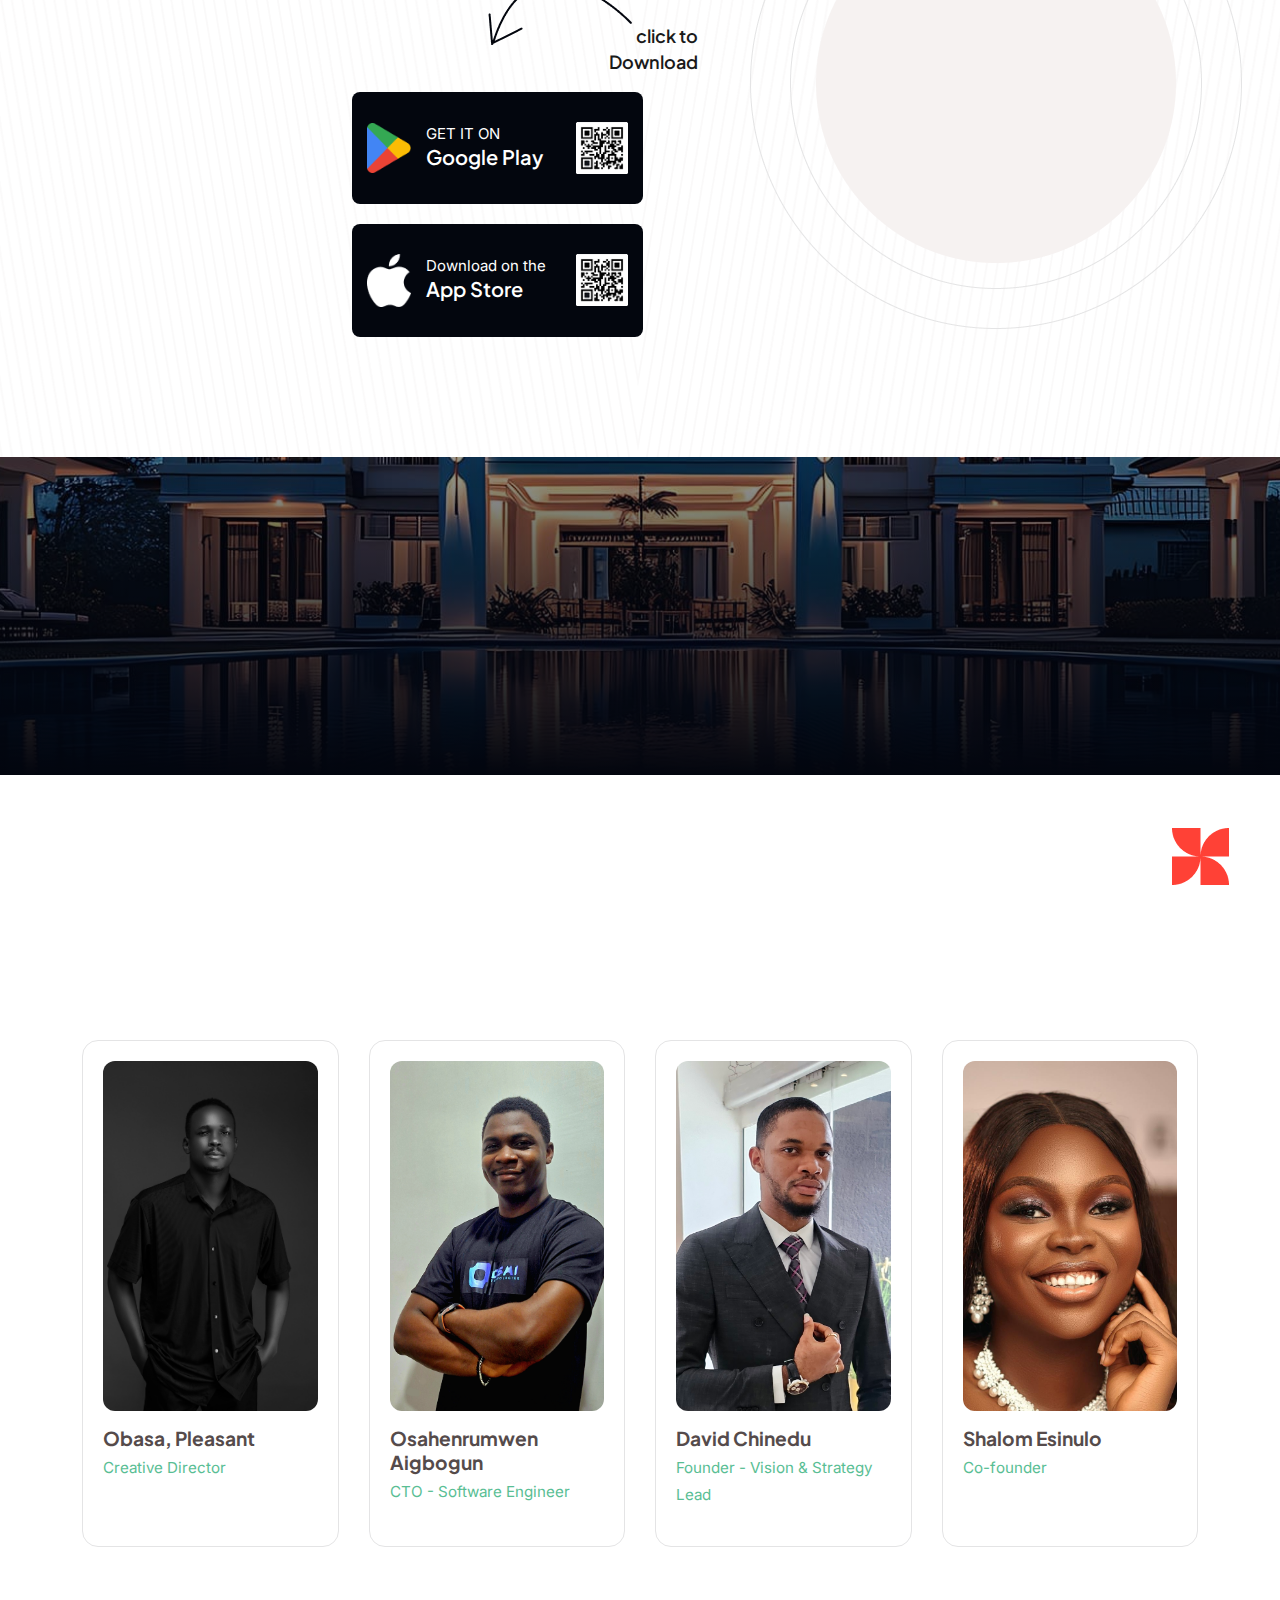
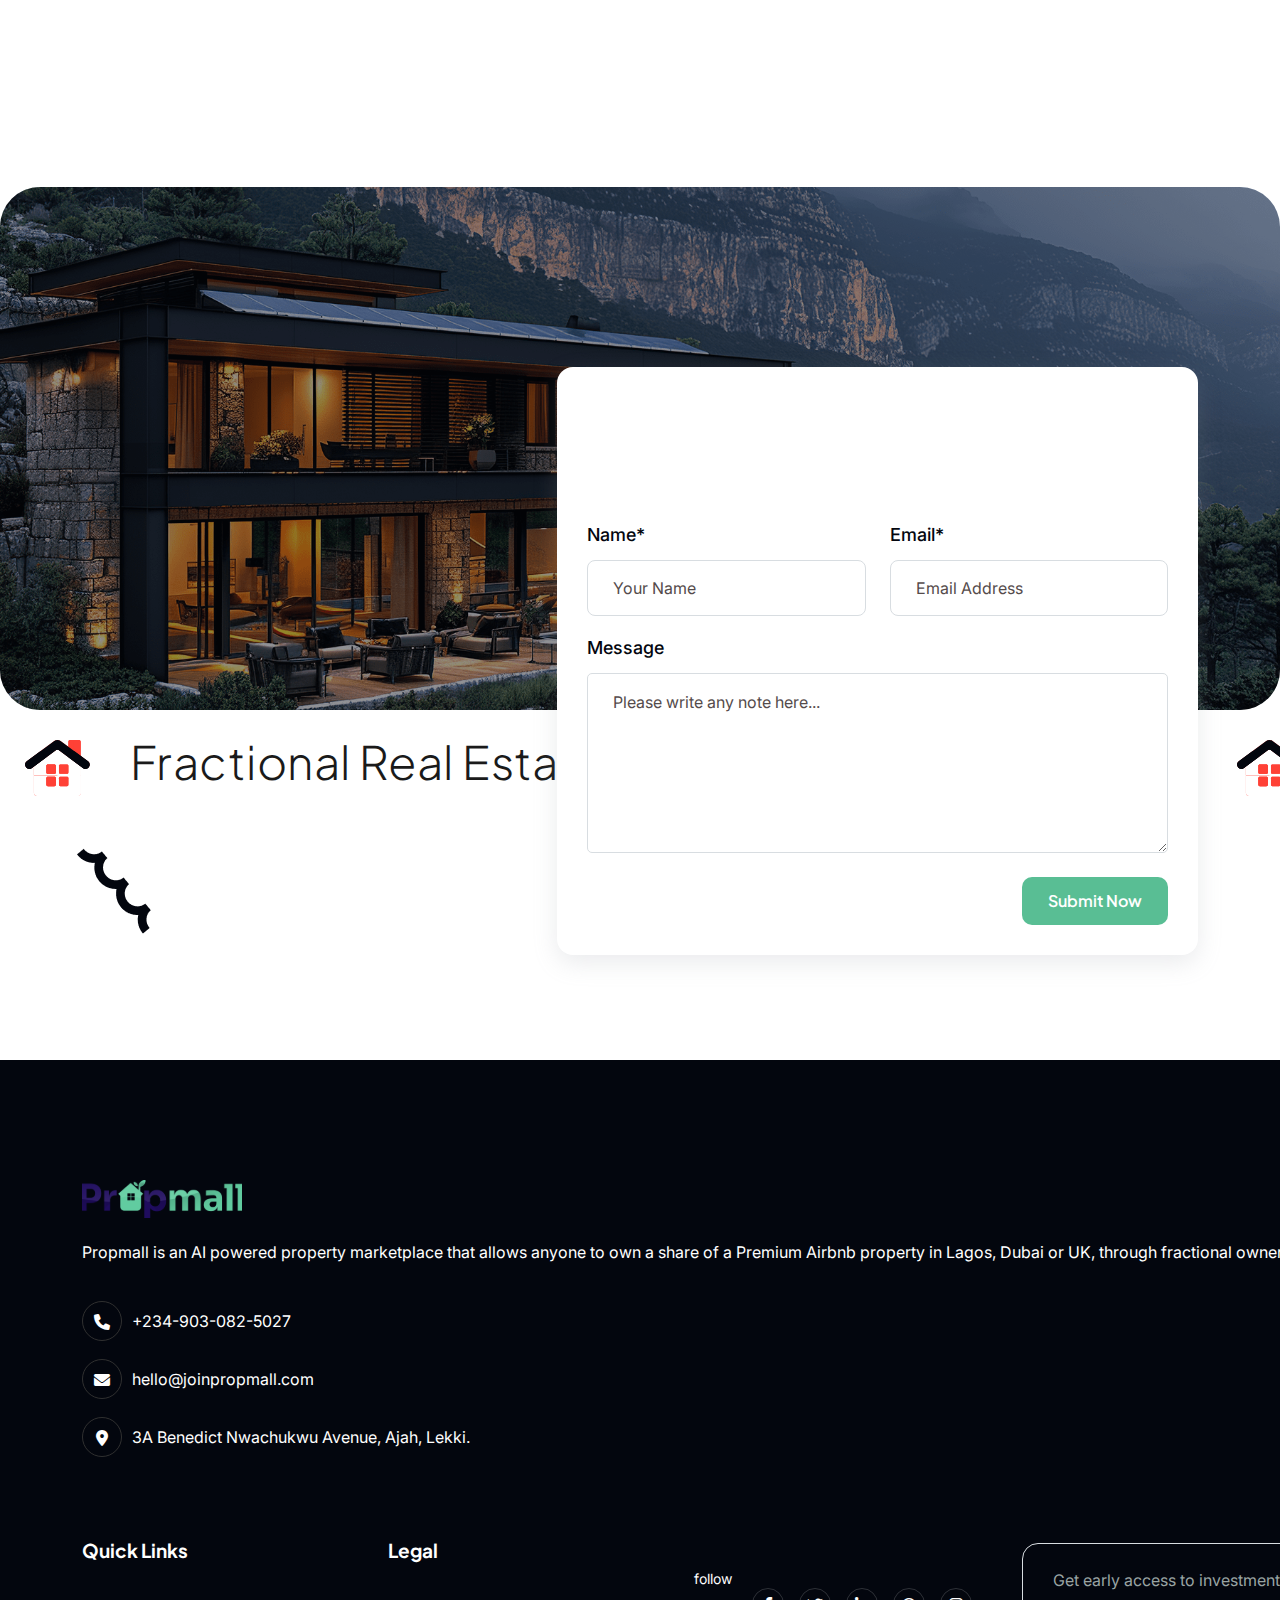
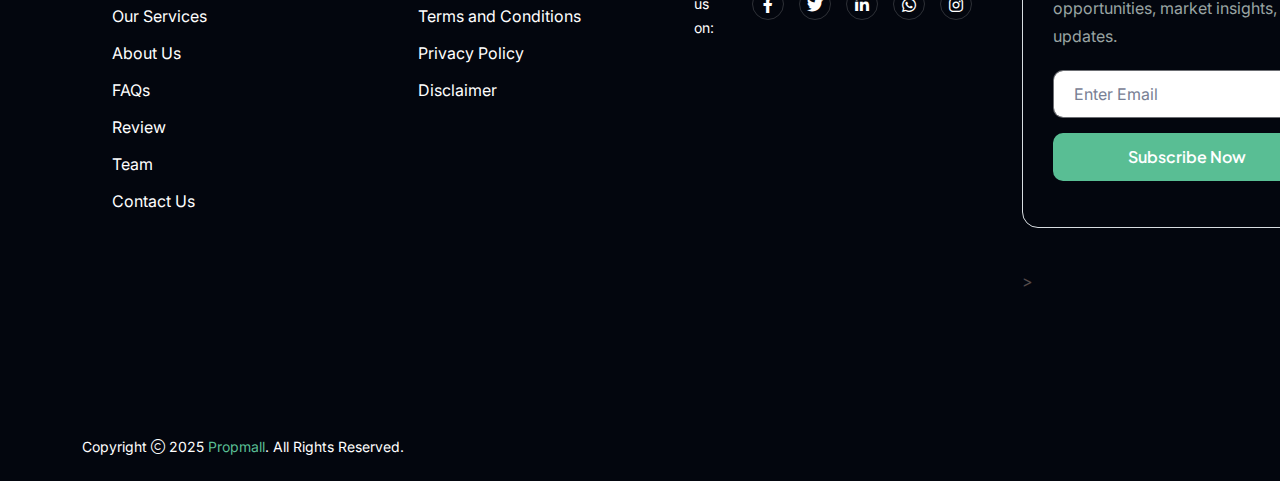
<file: about.html>
<!doctype html>
<html class="no-js" lang="zxx">


<head>
    <meta charset="utf-8">
    <meta http-equiv="x-ua-compatible" content="ie=edge">
    <title> About Us</title>
   <meta name="author" content="Propmall">
    <meta name="description" content="Propmall ">
    <meta name="keywords" content="Propmall">
    <meta name="robots" content="INDEX,FOLLOW">
    <meta name="viewport" content="width=device-width,initial-scale=1,shrink-to-fit=no">
    <link rel="apple-touch-icon" sizes="57x57" href="assets/img/icon/Propmall Logo 1.svg">
    <link rel="apple-touch-icon" sizes="60x60" href="assets/img/icon/Propmall Logo 1.svg">
    <link rel="apple-touch-icon" sizes="72x72" href="assets/img/icon/Propmall Logo 1.svg">
    <link rel="apple-touch-icon" sizes="76x76" href="assets/img/icon/Propmall Logo 1.svg">
    <link rel="apple-touch-icon" sizes="114x114" href="assets/img/icon/Propmall Logo 1.svg">
    <link rel="apple-touch-icon" sizes="120x120" href="assets/img/icon/Propmall Logo 1.svg">
    <link rel="apple-touch-icon" sizes="144x144" href="assets/img/icon/Propmall Logo 1.svg">
    <link rel="apple-touch-icon" sizes="152x152" href="assets/img/icon/Propmall Logo 1.svg">
    <link rel="apple-touch-icon" sizes="180x180" href="assets/img/icon/Propmall Logo 1.svg">
    <link rel="icon" type="image/png" sizes="192x192" href="assets/img/icon/Propmall Logo 1.svg">
    <link rel="icon" type="image/png" sizes="32x32" href="assets/img/icon/Propmall Logo 1.svg">
    <link rel="icon" type="image/png" sizes="96x96" href="assets/img/icon/Propmall Logo 1.svg">
    <link rel="icon" type="image/png" sizes="16x16" href="assets/img/icon/Propmall Logo 1.svg">
    <link rel="manifest" href="assets/img/favicons/manifest.json">
    <meta name="msapplication-TileColor" content="#ffffff">
    <meta name="msapplication-TileImage" content="assets/img/favicons/ms-icon-144x144.png">
    <meta name="theme-color" content="#ffffff">
    <link rel="preconnect" href="https://fonts.googleapis.com/">
    <link rel="preconnect" href="https://fonts.gstatic.com/" crossorigin>
    <link
        href="https://fonts.googleapis.com/css2?family=Inter:ital,opsz,wght@0,14..32,100..900;1,14..32,100..900&amp;family=Plus+Jakarta+Sans:ital,wght@0,200..800;1,200..800&amp;display=swap"
        rel="stylesheet">
    <link rel="stylesheet" href="assets/css/app.min.css">
    <link rel="stylesheet" href="assets/css/fontawesome.min.css">
    <link rel="stylesheet" href="assets/css/style.css">
</head>

<body class="">
   
    <div class="sidemenu-wrapper sidemenu-info d-none d-lg-block">
         <div class="sidemenu-content"><button class="closeButton sideMenuCls"><i class="far fa-times"></i></button>
            <div class="widget">
                <div class="th-widget-about">
                    <div class="about-logo"><a href="index.html"><img src="assets/img/icon/Propmall Logo 1.svg" alt="Propmall"></a>
                    </div>
                    <p class="about-text mb-4">Propmall is an AI powered property marketplace that allows anyone to own a share of a Premium Airbnb property in Lagos, Dubai or UK, through fractional ownership.</p>
                    <p class="footer-info"><i class="fas fa-phone"></i> <a href="+234-903-082-5027"
                            class="info-box_link">+234-903-082-5027</a></p>
                    <p class="footer-info"><i class="fas fa-envelope"></i> <a href="support@joinpropmall.com"
                            class="info-box_link">support@joinpropmall.com</a></p>
                    <p class="footer-info"><i class="fas fa-location-dot"></i> <span> 3A Benedict Nwachukwu Avenue, Ajah, Lekki.</span></p>
                </div>
            </div>
            
            <div class="widget newsletter-widget">
                <h3 class="widget_title">Stay Updated</h3>
                <p class="footer-text">Get early access to investment opportunities, market insights, and updates.</p>
                <form class="newsletter-form"><input class="form-control" type="email" placeholder="Enter Email"
                        required=""> <button type="submit" class="th-btn bg-theme radius w-100 mb-3">Subscribe
                        Now</button></form>
            </div>
            <div class="widget newsletter-widget">
                <h3 class="widget_title">For Realtors & Developers</h3>
                <p class="footer-text">Gain trust, reach investors, and manage your listings like a pro.</p>
                <form class="newsletter-form"><input class="form-control" type="email" placeholder="Enter Email"
                        required=""> <button type="submit" class="th-btn bg-theme radius w-100 mb-3">Join Propmall as a Partner</button></form>
            </div>
        </div>
    </div>
    <div class="popup-search-box d-none d-lg-block"><button class="searchClose"><i class="fal fa-times"></i></button>
        <form action="#"><input type="text" placeholder="What are you looking for?"> <button type="submit"><i
                    class="fal fa-search"></i></button></form>
    </div>
    <div class="th-menu-wrapper">
        <div class="th-menu-area text-center"><button class="th-menu-toggle"><i class="fal fa-times"></i></button>
            <div class="mobile-logo"><a href="index.html"><img src="assets/img/icon/Propmall Logo 1.svg" alt="Propmall"></a></div>
            <div class="th-mobile-menu">
                <ul>
                    <li><a href="index.html">Home</a></li>
                    <li><a href="about.html">About Us</a></li>
                    <li><a href="service.html"> Our Services </a></li>
                    <li><a href="review.html">Write a review</a></li>
                    <li><a href="contact.html">Contact Us</a></li>
                </ul>
            </div>
        </div>
    </div>
    <header class="th-header header-default">
        <div class="sticky-wrapper">
            <div class="menu-area">
                <div class="container">
                   <div class="row align-items-center justify-content-between">
                        <div class="col-auto">
                            <div class="header-logo"><a href="index.html"><img src="assets/img/icon/Propmall Logo 1.svg"
                                        alt="Propmall"></a></div>
                        </div>
                        <div class="col-auto">
                            <nav class="main-menu d-none d-lg-inline-block">
                                <ul>
                                    <li class="menu-item-has-children active"><a href="index.html">Home</a></li>
                                    <li><a href="about.html">About Us</a></li>
                                    <li><a href="service.html"> Our Services </a></li>
                                    <li><a href="review.html">Write a review</a></li>
                                    <li><a href="contact.html">Contact Us</a></li>
                                </ul>
                             </nav><button type="button" class="th-menu-toggle d-block d-lg-none"><i
                                    class="far fa-bars"></i></button>
                        </div>
                        <div class="col-auto d-none d-xl-block">
                            <div class="header-button"><a href="contact.html" class="th-btn bg-black radius"><i
                                        class="fa-regular fa-house-chimney me-2"></i> Add Listing </a><button
                                    type="button" class="sidemenu-bar sideMenuInfo"><span></span> <span></span>
                                    <span></span></button></div>
                        </div>
                    </div>
                </div>
            </div>
        </div>
    </header>
    <div class="breadcumb-wrapper" style="background-image: url('assets/img/bg/hero_bg_1_5.jpeg');">
        <div class="container">
            <div class="breadcumb-content">
                <h1 class="breadcumb-title">About Us</h1>
                <ul class="breadcumb-menu">
                    <li><a href="index.html">Home</a></li>
                    <li>About Us</li>
                </ul>
            </div>
        </div>
    </div>
    <div class="about-1-wrapper space overflow-hidden" id="about-sec">
        <div class="shape-mockup" data-bottom="0" data-left="0"><img src="assets/img/icon/about-2-shape.png" alt="img">
        </div>
        <div class="shape-mockup jump d-none d-lg-block" data-bottom="11%" data-left="5%"><img
                src="assets/img/icon/about-inner-shape.png" alt="img"></div>
        <div class="container">
            <div class="row gy-40 gx-70 justify-content-center">
                <div class="col-xl-7">
                    <div class="img-box1 about-1 fadeinup wow" data-wow-duration="1.5s" data-wow-delay="0.3s">
                        <!-- <div class="about-logo-wrap-2">
                            <div class="logo-icon-wrap">
                                 <div class="logo-icon"><img src="assets/img/icon/Propmall Logo 1.svg" alt="img"></div>
                                <div class="logo-icon-wrap__text"><span class="logo-animation"> PROPMALL INVESTMENT *REAL ESTATE</span></div>
                            </div>
                        </div> -->
                        <div class="about-left">
                            <div class="img-box"><img src="assets/img/about/ab (3).jpeg" alt="Image"  class="click" width="300px"></div>
                            <div class="img-box small"><img src="assets/img/about/ab (7).jpeg" alt="Image" class="click"></div>
                        </div>
                        <div class="about-middle"><img class="tilt-active click" src="assets/img/about/ab (4).jpeg"
                                alt="Image"></div>
                        <div class="about-right">
                            <div class="img-box small"><img src="assets/img/about/ab (6).jpeg" alt="Image" class="click">
                            </div>
                            <div class="img-box big"><img src="assets/img/about/ab (1).jpeg" alt="Image" class="click"></div>
                        </div>
                    </div>
                </div>
                <!-- Lightbox Modal -->
                <div id="lightbox" class="lightbox">
                    <span class="close">&times;</span>
                     <img class="lightbox-content" id="lightbox-img">
                </div>
                <div class="col-xl-5">
                    <div class="title-area text-left mb-50">
                        <p class="sub-title fadeinup wow" data-wow-duration="1.5s" data-wow-delay="0.1s"><span
                                class="double-line"></span> About Us</p>
                        <h2 class="sec-title fadeinup wow" data-wow-duration="1.5s" data-wow-delay="0.3s">What is Propmall?</h2>
                        <p class="sec-text fadeinup wow" data-wow-duration="1.5s" data-wow-delay="0.5s">Propmall is an AI powered property marketplace that allows anyone to own a share of a Premium Airbnb property in Lagos, Dubai or UK, through fractional ownership.</p>
                       <p>No more "What I Ordered vs What I Got."</p>
                        <p>Before you buy or rent a property, search the area on Propmall and let our smart AI reveal the real story about that neighbourhood — from flooding and insecurity to bad roads, light and water issues.. We tell it all.</p>
                        <p>You can also look up Realtors and companies to see what others are saying about them.</p>
                        <p>House hunting just got smarter.</p>
                    </div>
                    <div class="row">
                        <div class="col-lg-12">
                            <div class="about-bottom-wrap fadeinup wow"><a href="contact.html"
                                    class="th-btn bg-black pill">More About Us</a>
                                <div class="about1-call-wrapper">
                                    <div class="icon"><i class="fa-regular fa-phone"></i></div>
                                    <div class="content">
                                        <p>Free Consulting</p><a href="+234-903-082-5027" class="link">+234-903-082-5027</a>
                                    </div>
                                </div>
                            </div>
                        </div>
                    </div>
                </div>
            </div>
        </div>
    </div>

    <section id="whatsapp-community" class="cta-section">
        <div class="title-area download-2 text-center mt-1"></div>
            <p class="sub-title fadeinup wow" data-wow-duration="1.5s" data-wow-delay="0.1s"><span
            class="double-line"></span> Propmall Trybe</p>
            <h2>Join Our Community</h2>
            <p>💬Connect with Like-Minded Investors on WhatsApp</p>
            <a href="https://chat.whatsapp.com/IuMwoqMq5Xv1l3muPXnsSh" class="cta-button green">Join Now</a>
        </div>
    </section>


    <div class="why-sec-2 bg-smoke space" id="why-sec" data-bg-src="assets/img/shape/what-we-do-3-bg.png">
        <div class="container">
            <div class="row justify-content-lg-between gy-4 justify-content-center align-items-center mb-40">
                <div class="col-lg-6">
                    <div class="title-area text-left mb-2">
                        <p class="sub-title fadeinup wow" data-wow-duration="1.5s" data-wow-delay="0.1s"><span
                                class="double-line"></span> What Makes Us Different</p>
                        <h2 class="sec-title fadeinup wow" data-wow-duration="1.5s" data-wow-delay="0.3s">See how Propmall
                            can Help</h2>
                    </div>
                </div>
                <div class="col-lg-auto"><a href="service.html" class="th-btn style3 radius fadeinup wow"
                        data-wow-duration="1.5s" data-wow-delay="0.1s">View All Services</a></div>
            </div>
            <div class="row gy-30 justify-content-center">
                <div class="col-xxl-3 col-xl-4 col-lg-4 col-md-6 fadeinup wow">
                    <div class="why-card-1 style-2 style-4">
                        <h4 class="count">01</h4>
                        <div class="why-card-1__icon"><img src="assets/img/icon/why 3.svg" alt="image"></div>
                        <div class="why-card-1__content">
                            <h3 class="box-title"><a href="service.html"> Earn from Rent + Asset Appreciation</a></h3>
                            <p class="box-text">Enjoy returns in dollars from Airbnb income and rising property values.</p>
                        </div>
                        <div class="why-card-1__bottom"></div>
                    </div>
                </div>
                <div class="col-xxl-3 col-xl-4 col-lg-4 col-md-6 fadeinup wow">
                    <div class="why-card-1 style-2 style-4">
                        <h4 class="count">02</h4>
                        <div class="why-card-1__icon"><img src="assets/img/icon/why 2.svg" alt="image"></div>
                        <div class="why-card-1__content">
                            <h3 class="box-title"><a href="service.html">Community Reviews & Ratings</a></h3>
                            <p class="box-text">See what others are saying about a location, realtor, or company before you buy or rent.</p>
                        </div>
                        <div class="why-card-1__bottom"></div>
                    </div>
                </div>
                <div class="col-xxl-3 col-xl-4 col-lg-4 col-md-6 fadeinup wow">
                    <div class="why-card-1 style-2 style-4">
                        <h4 class="count">03</h4>
                        <div class="why-card-1__icon"><img src="assets/img/icon/why 3.svg" alt="image"></div>
                        <div class="why-card-1__content">
                            <h3 class="box-title"><a href="service.html">Real-Time Market Insights</a></h3>
                            <p class="box-text">AI-powered insights and trends to guide your decisions.</p>
                        </div>
                        <div class="why-card-1__bottom"></div>
                    </div>
                </div>
                <div class="col-xxl-3 col-xl-4 col-lg-4 col-md-6 fadeinup wow">
                    <div class="why-card-1 style-2 style-4">
                        <h4 class="count">04</h4>
                        <div class="why-card-1__icon"><img src="assets/img/icon/why 4.svg" alt="image"></div>
                        <div class="why-card-1__content">
                            <h3 class="box-title"><a href="service.html">Diaspora-Friendly Investment Process</a></h3>
                            <p class="box-text">100% digital, transparent, and secure for users outside Nigeria.</p>
                        </div>
                        <div class="why-card-1__bottom"></div>
                    </div>
                </div>
                <div class="col-xl-4 col-lg-6 col-md-6 fadeinup wow">
                    <div class="why-card-1 style-2">
                        <div class="hover-icon"><img src="assets/img/icon/why-hover-icon-1.png" alt="img"></div>
                        <h4 class="count">05</h4>
                        <div class="why-card-1__icon"><img src="assets/img/icon/why 2.svg" alt="image"></div>
                        <div class="why-card-1__content">
                            <h3 class="box-title">Fractional Ownership Made Easy</h3>
                            <p class="box-text">own a share of a premium Airbnb property with as little as ₦500k entry.</p>
                        </div>
                        <div class="why-card-1__bottom"></div>
                    </div>
                </div>
                <div class="col-xxl-3 col-xl-4 col-lg-4 col-md-6 fadeinup wow">
                    <div class="why-card-1 style-2 style-4">
                        <h4 class="count">06</h4>
                        <div class="why-card-1__icon"><img src="assets/img/icon/why 2.svg" alt="image"></div>
                        <div class="why-card-1__content">
                            <h3 class="box-title"><a href="service.html">Verified Property Listings</a></h3>
                            <p class="box-text">All listings are vetted by our legal and real estate team.</p>
                        </div>
                        <div class="why-card-1__bottom"></div>
                    </div>
                </div>
            </div>
        </div>
    </div>
    <div class="download-sec-2 space" data-bg-src="assets/img/shape/what-we-do-3-bg.png">
        <div class="shape-mockup jump d-none d-xl-block" style="top: 24%; right: 3%;"><img
                src="assets/img/shape/download-2-round.png" alt="img"></div>
        <div class="shape-mockup spin z-index-1 d-none d-xxl-block" style="top: 46%; right: 6%;"><img
                src="assets/img/shape/download-circle.png" alt="img"></div>
        <div class="shape-mockup jump d-none d-xl-block" style="top: 19%; left: 5%;"><img
                src="assets/img/shape/gallery-sec-1-left.png" alt="img"></div>
        <div class="shape-mockup spin z-index-1 d-none d-xxl-block" style="top: 50%; left: 24%;"><img
                src="assets/img/shape/download-circle.png" alt="img"></div>
        <div class="container">
            <div class="row gy-4 align-items-center justify-content-center">
               <div class="col-xl-5 col-lg-6">
                    <div class="title-area download-2 text-center mt-1">
                        <p class="sub-title fadeinup wow" data-wow-duration="1.5s" data-wow-delay="0.1s"><span
                                class="double-line"></span> Download APP</p>
                        <h2 class="sec-title fadeinup wow" data-wow-duration="1.5s" data-wow-delay="0.3s">Get the App. Stay Connected.</h2>
                        <p class="box-text fadeinup wow" data-wow-duration="1.5s" data-wow-delay="0.5s">
                             Enjoy faster access, exclusive content, and real-time updates—all from your phone.</p>
                    </div>
                    <div class="scan-download-2-wrap">
                        <div class="scan-download-item-wrap">
                            <div class="scan-download-card-wrap">
                                <div class="scan-download-card">
                                    <h6 class="download-text">click to Download</h6>
                                    <div class="scan-2-arrow"><img src="assets/img/shape/scan-2-arrow.png" alt="img">
                                    </div>
                                </div>
                            </div>
                            <div class="scan-download-item scan">
                                <div class="scan-download-item__thumb"><img
                                        src="assets/img/icon/footer-default-icon-1-3.png" alt="img"></div>
                                <div class="scan-download-item__content">
                                    <p>GET IT ON</p>
                                    <h4 class="box-title"><a href="https://play.google.com/store/apps/details?id=io.propmall.mobile">Google Play</a>
                                    </h4>
                                </div>
                                <div class="scan-download-item__right"><img
                                        src="assets/img/icon/footer-default-icon-1-2-scan.png" alt="img"></div>
                            </div>
                             <div class="scan-download-item scan">
                <div class="scan-download-item__thumb">
                    <img src="assets/img/icon/footer-default-icon-1-2.png" alt="img" />
                </div>
                <div class="scan-download-item__content">
                    <p>Download on the</p>
                    <h4 class="box-title">
                        <a href="https://apps.apple.com/ng/app/propmall/id6748410921">App Store</a>
                    </h4>
                </div>
                <div class="scan-download-item__right">
                    <img src="assets/img/icon/footer-default-icon-1-2-scan.png" alt="img" />
                </div>
                </div>
                </div>
                </div>
                </div>
                <div class="col-xl-3 col-lg-6">
                    <div class="download-thumb style-2 fadeinup wow" data-wow-duration="1.5s" data-wow-delay="0.3s"><img
                            src="assets/img/icon/iPhone 16 Pro.png" alt="img"></div>
                </div>
            </div>
        </div>
    </div>



    <div class="counter-sec1 space overflow-hidden" data-bg-src="assets/img/bg/counter-1-bg.jpg">
        <div class="container">
            <div class="counter-card-wrap">
                <div class="counter-card fadeinup wow">
                   
                    <div class="media-body">
                        <h4 class="box-number"><span
                                class="plus-simple" style="color: #59be94;">Our Vision</span></h4>
                        <p class="box-text">Redefining real estate with data, trust, and fractional ownership.</p>
                    </div>
                </div>
            </div>
        </div>
    </div>



     <section class="team-area-1 space overflow-hidden">
        <div class="shape-mockup jump d-none d-lg-block" style="top: 6%; right: 4%;"><img
                src="assets/img/shape/team-2-shape.png" alt="img"></div>
        <div class="container">
            <div class="row justify-content-center">
                <div class="col-xl-7">
                    <div class="title-area text-center mt-1">
                        <p class="sub-title fadeinup wow" data-wow-duration="1.5s" data-wow-delay="0.1s"><span
                                class="double-line"></span>Team Members</p>
                        <h2 class="sec-title fadeinup wow" data-wow-duration="1.5s" data-wow-delay="0.3s">Meet the
                            Propmall Team</h2>
                    </div>
                </div>
            </div>
            <div class="team-grid">
                <div class="team-card">
                    <img src="assets/img/team/Obasa_CD.jpg" alt="Obasa, Pleasant">
                    <h3>Obasa, Pleasant</h3>
                    <p>Creative Director</p>
                </div>
                <div class="team-card">
                    <img src="assets/img/team/Osai_CTO.jpg" alt="Osahenrumwen Aigbogun">
                    <h3>Osahenrumwen Aigbogun</h3>
                    <p>CTO - Software Engineer</p>
                </div>
                <div class="team-card">
                    <img src="assets/img/team/David_CEO.jpg" alt="David Chinedu">
                    <h3>David Chinedu</h3>
                    <p>Founder - Vision & Strategy Lead</p>
                </div>
                <div class="team-card">
                    <img src="assets/img/team/Shalom_SW.JPG" alt="Shalom Esinulo">
                    <h3>Shalom Esinulo</h3>
                    <p>Co-founder</p>
                </div>
            </div>
        </div>
    </section>

    <div class="download-sec-3 space-top">
        <div class="download-3-bg-inner" data-bg-src="assets/img/bg/download-bg-3.jpg">
            <div class="container">
                <div class="row gy-4 align-items-center">
                    <div class="col-lg-5 col-xl-5 col-xxl-6">
                        <div class="download-3-left">
                            <div class="content-box">
                            </div>
                        </div>
                    </div>
                    <div class="col-lg-7 col-xl-7 col-xxl-6">
                        <div class="download-get-in-touch">
                            <form action="" method="POST"
                                class="ajax-contact">
                                <div class="title-area text-left mb-70">
                                    <p class="sub-title fadeinup wow" data-wow-duration="1.5s" data-wow-delay="0.1s">
                                        <span class="double-line"></span> Get In Touch</p>
                                    <h2 class="sec-title fadeinup wow" data-wow-duration="1.5s" data-wow-delay="0.3s">
                                        Let’s Talk</h2>
                                </div>
                                <div class="row">
                                    <div class="form-group col-lg-6 col-md-6"><label for="name">Name*</label> <input
                                            type="text" class="form-control" name="name" id="name"
                                            placeholder="Your Name"></div>
                                    <div class="form-group col-lg-6 col-md-6"><label for="email">Email*</label> <input
                                            type="email" class="form-control" name="email" id="email"
                                            placeholder="Email Address"></div>
                                    <div class="form-group col-lg-12"><label>Message</label> <textarea
                                            name="message" id="message" cols="30" rows="3" class="form-control"
                                            placeholder="Please write any note here..."></textarea></div>
                                    <div class="form-btn col-12 text-end"><button class="th-btn bg-theme radius">Submit
                                            Now</button></div>
                                </div>
                                <p class="form-messages mb-0 mt-3"></p>
                            </form>
                        </div>
                    </div>
                </div>
            </div>
        </div>
    </div>
    <div class="marquee-section-3 overflow-hidden">
        <div class="shape-mockup movingX d-none d-xl-block" style="bottom: 36%; left: 6%;"><img
                src="assets/img/shape/faq-2-right.png" alt="img"></div>
        <div class="marquee-wrapper">
            <div class="marquee">
                <div class="marquee-group">
                    <div class="text"><a href="service.html"><img src="assets/img/icon/marquee-icon-1-1.svg"
                                alt="img">Fractional real estate ownership - Explore Now!</a></div>
                    <div class="text"><a href="service.html"><img src="assets/img/icon/marquee-icon-1-1.svg"
                                alt="img">Mobile App Experience - Explore Now!</a></div>
                    <div class="text"><a href="service.html"><img src="assets/img/icon/marquee-icon-1-1.svg"
                                alt="img">Real Estate Marketplace</a></div>
                    <div class="text"><a href="service.html"><img src="assets/img/icon/marquee-icon-1-1.svg"
                                alt="img">Fractional real estate ownership - Explore Now!</a></div>
                    <div class="text"><a href="service.html"><img src="assets/img/icon/marquee-icon-1-1.svg"
                                alt="img">Mobile App Experience - Explore Now!</a></div>
                    <div class="text"><a href="service.html"><img src="assets/img/icon/marquee-icon-1-1.svg"
                                alt="img">Real Estate Marketplace</a></div>
                    <div class="text"><a href="service.html"><img src="assets/img/icon/marquee-icon-1-1.svg"
                                alt="img">Fractional real estate ownership - Explore Now!</a></div>
                    <div class="text"><a href="service.html"><img src="assets/img/icon/marquee-icon-1-1.svg"
                                alt="img">Mobile App Experience - Explore Now!</a></div>
                    <div class="text"><a href="service.html"><img src="assets/img/icon/marquee-icon-1-1.svg"
                                alt="img">Fractional real estate ownership - Explore Now!</a></div>
                    <div class="text"><a href="service.html"><img src="assets/img/icon/marquee-icon-1-1.svg"
                                alt="img">Real Estate Marketplace</a></div>
                    <div class="text"><a href="service.html"><img src="assets/img/icon/marquee-icon-1-1.svg"
                                alt="img">Mobile App Experience - Explore Now!</a></div>
                    <div class="text"><a href="service.html"><img src="assets/img/icon/marquee-icon-1-1.svg"
                                alt="img">Fractional real estate ownership - Explore Now!</a></div>
                </div>
                <div class="marquee-group">
                    <div class="text"><a href="service.html"><img src="assets/img/icon/marquee-icon-1-1.svg"
                                alt="img">Fractional real estate ownership - Explore Now!</a></div>
                    <div class="text"><a href="service.html"><img src="assets/img/icon/marquee-icon-1-1.svg"
                                alt="img">Mobile App Experience - Explore Now!</a></div>
                    <div class="text"><a href="service.html"><img src="assets/img/icon/marquee-icon-1-1.svg"
                                alt="img">Real Estate Marketplace</a></div>
                    <div class="text"><a href="service.html"><img src="assets/img/icon/marquee-icon-1-1.svg"
                                alt="img">Fractional real estate ownership - Explore Now!</a></div>
                    <div class="text"><a href="service.html"><img src="assets/img/icon/marquee-icon-1-1.svg"
                                alt="img">Mobile App Experience - Explore Now!</a></div>
                    <div class="text"><a href="service.html"><img src="assets/img/icon/marquee-icon-1-1.svg"
                                alt="img">Real Estate Marketplace</a></div>
                    <div class="text"><a href="service.html"><img src="assets/img/icon/marquee-icon-1-1.svg"
                                alt="img">LFractional real estate ownership - Explore Now!</a></div>
                    <div class="text"><a href="service.html"><img src="assets/img/icon/marquee-icon-1-1.svg"
                                alt="img">Mobile App Experience - Explore Now!</a></div>
                    <div class="text"><a href="service.html"><img src="assets/img/icon/marquee-icon-1-1.svg"
                                alt="img">Fractional real estate ownership - Explore Now!</a></div>
                    <div class="text"><a href="service.html"><img src="assets/img/icon/marquee-icon-1-1.svg"
                                alt="img">Real Estate Marketplace</a></div>
                    <div class="text"><a href="service.html"><img src="assets/img/icon/marquee-icon-1-1.svg"
                                alt="img">Mobile App Experience - Explore Now!</a></div>
                    <div class="text"><a href="service.html"><img src="assets/img/icon/marquee-icon-1-1.svg"
                                alt="img">Fractional real estate ownership - Explore Now!</a></div>
                </div>
            </div>
        </div>
    </div>
     <footer class="footer-wrapper footer-layout1">
        <!-- <div class="footer-top-shape animation-infinite" data-bg-src="assets/img/icon/footer-top-shape.png"></div> -->
        <div class="widget-area">
            <div class="container">
                <div class="footer-all-widget-wrapper">
                    <div class="footer-all-widget-item">
                        <div class="widget footer-widget">
                            <!-- <h3 class="widget_title">About Propmall</h3> -->
                              <div class="about-logo"><a href="index.html"><img src="assets/img/icon/Propmall Logo 1.svg"
                                            alt="Propmall"></a></div>
                            <div class="th-widget-about">
                                <p class="about-text">Propmall is an AI powered property marketplace that allows anyone to own a share of a Premium Airbnb property in Lagos, Dubai or UK, through fractional ownership.</p>
                                <div class="footer-info-wrap">
                                    <div class="footer-info"><i class="fas fa-phone"></i>
                                        <p class="info-box_link"><a href="+234-903-082-5027">+234-903-082-5027</a></p>
                                    </div>
                                    <div class="footer-info"><i class="fas fa-envelope"></i>
                                        <p class="info-box_link"><a
                                                href="mailto:hello@joinpropmall.com">hello@joinpropmall.com</a></p>
                                    </div>
                                    <div class="footer-info"><i class="fas fa-location-dot"></i>
                                        <p class="info-box_link"><span>3A Benedict Nwachukwu Avenue, Ajah, Lekki.</span></p>
                                    </div>
                                </div>
                                <!-- <div class="about-logo"><a href="index.html"><img src="assets/img/icon/Propmall Logo 1.svg"
                                            alt="Propmall"></a></div> -->
                            </div>
                        </div>
                    </div>
                    <div class="footer-all-widget-item">
                        <div class="footer-right-wrap">
                            <div class="footer-item-wrap">
                                <div class="footer-item">
                                    <div class="widget widget_nav_menu footer-widget">
                                        <h3 class="widget_title">Quick Links</h3>
                                        <div class="menu-all-pages-container">
                                            <ul class="menu">
                                                <li><a href="service.html">Our Services</a></li>
                                                <li><a href="about.html">About Us</a></li>
                                                <li><a href="faq.html">FAQs</a></li>
                                                 <li><a href="review.html">Review</a></li>
                                                <li><a href="team.html">Team</a></li>
                                                <li><a href="contact.html">Contact Us</a></li>
                                            </ul>
                                        </div>
                                    </div>
                                </div>
                                <div class="footer-item">
                                    <div class="widget widget_nav_menu footer-widget">
                                        <h3 class="widget_title">Legal</h3>
                                        <div class="menu-all-pages-container">
                                            <ul class="menu">
                                                <li><a href="policy.html">Terms and Conditions</a></li>
                                                 <li><a href="policy.html">Privacy Policy</a></li>
                                                <li><a href="policy.html">Disclaimer</a></li>  
                                            </ul>
                                        </div>
                                    </div>
                                </div>

                                <div class="col-auto copyright-wrap">
                        <div class="footer-default-copy-right">
                            <p>follow us on:</p>
                            <div class="th-social"><a href="https://www.facebook.com/share/16QWna4gon/"><i
                                        class="fab fa-facebook-f"></i></a> <a href="https://www.twitter.com/mypropmall"><i
                                        class="fab fa-twitter"></i></a> <a href="https://www.linkedin.com/company/mypropmall/ "><i
                                        class="fab fa-linkedin-in"></i></a> <a href="https://wa.link/v1zthd"><i
                                        class="fab fa-whatsapp"></i></a></i></a> <a href=" https://www.instagram.com/joinpropmall"><i
                                        class="fab fa-instagram"></i></a></div>
                        </div>
                    </div>


                                <div class="footer-item">
                                     <div class="widget newsletter-widget">
                                        <p class="footer-text">Get early access to investment opportunities, market insights, and updates.</p>
                                        <form  action="https://joinpropmall.us17.list-manage.com/subscribe/post?u=8c5b8e2934219d2e55e7244f8&amp;id=f40f9cc6b6&amp;f_id=00b8c2e1f0" 
                                        method="post" target="_blank" class="newsletter-form" id="newsletter-form"><input class="form-control" name="email" id="email-input" type="email" placeholder="Enter Email"
                                         required=""> <button type="submit" class="th-btn bg-theme radius w-100 mb-3">Subscribe
                                         Now</button> 
                                        <p id="newsletter-note"></p>
                                        </form>
                                    </div>>
                                </div>
                            </div>
                        </div>
                    </div>
                </div>
            </div>
        </div>
        <div class="copyright-wrap">
            <!-- <div class="footer-bottom-top-shape animation-infinite" -->
                <!-- data-bg-src="assets/img/icon/footer-bottom-top-shape.png"></div> -->
            <div class="container">
                <div class="row gy-3 justify-content-lg-between justify-content-center align-items-center">
                    <div class="col-lg-7">
                        <p class="copyright-text">Copyright <i class="fal fa-copyright"></i> 2025 <a
                                href="index.html">Propmall</a>. All Rights Reserved.</p>
                    </div>
                </div>
            </div>
        </div>
    </footer>
    <div class="scroll-top"><svg class="progress-circle svg-content" width="100%" height="100%" viewBox="-1 -1 102 102">
            <path d="M50,1 a49,49 0 0,1 0,98 a49,49 0 0,1 0,-98"
                style="transition: stroke-dashoffset 10ms linear 0s; stroke-dasharray: 307.919, 307.919; stroke-dashoffset: 307.919;">
            </path>
        </svg></div>
    <script src="assets/js/vendor/jquery-3.7.1.min.js"></script>
    <script src="assets/js/app.min.js"></script>
    <script src="assets/js/wow.min.js"></script>
    <script src="assets/js/nice-select.min.js"></script>
    <script src="assets/js/main.js"></script>
</body>

</html>
</file>
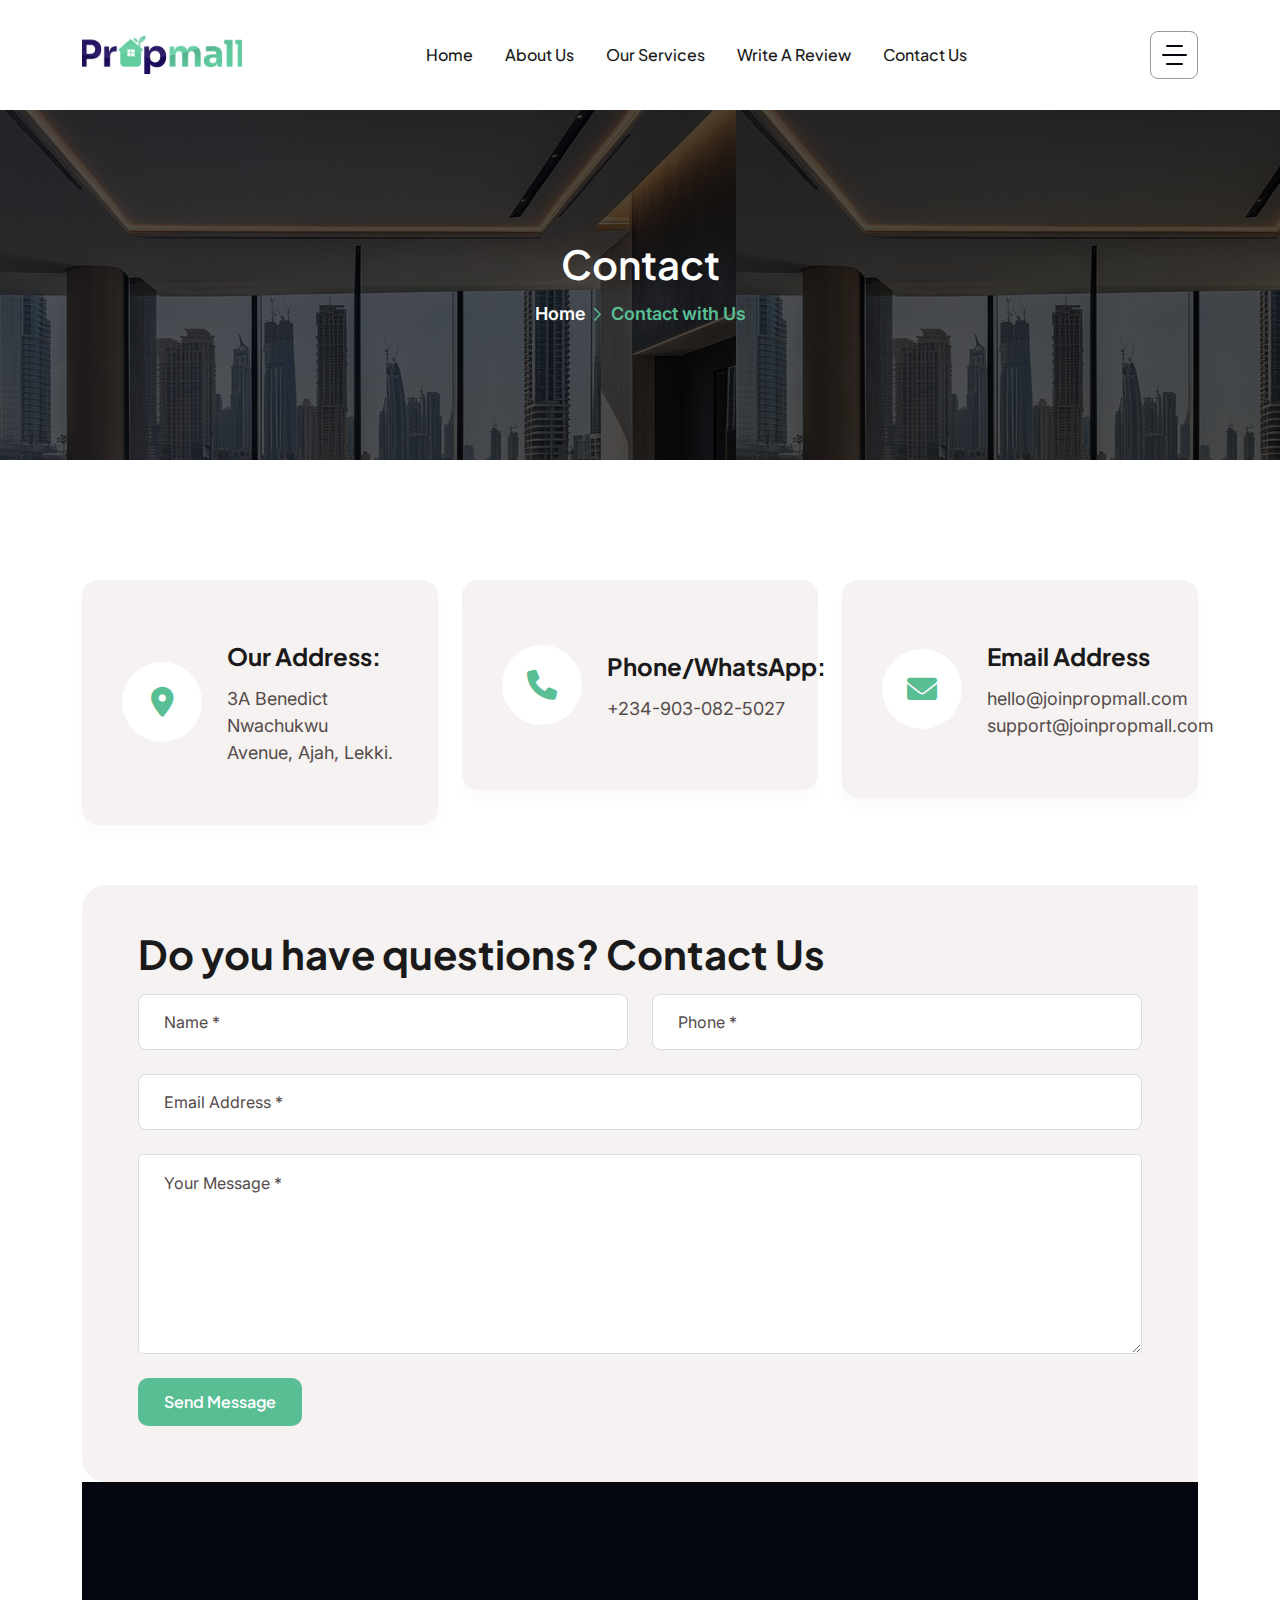
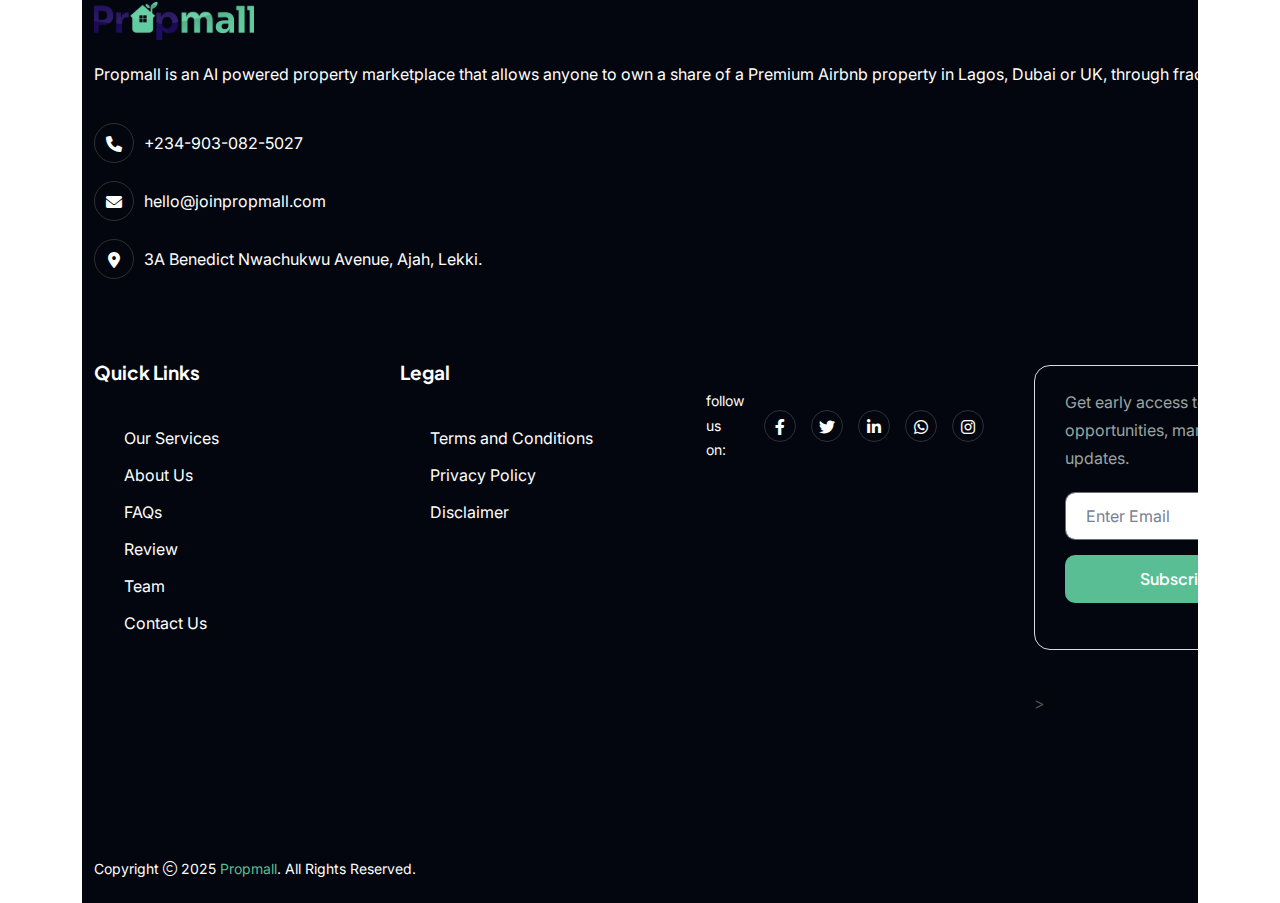
<file: contact.html>
<!doctype html>
<html class="no-js" lang="zxx">


<head>
    <meta charset="utf-8">
    <meta http-equiv="x-ua-compatible" content="ie=edge">
    <title>Contact Us</title>
    <meta name="author" content="Propmall">
    <meta name="description" content="Propmall ">
    <meta name="keywords" content="Propmall">
    <meta name="robots" content="INDEX,FOLLOW">
    <meta name="viewport" content="width=device-width,initial-scale=1,shrink-to-fit=no">
    <link rel="apple-touch-icon" sizes="57x57" href="assets/img/icon/Propmall Logo 1.svg">
    <link rel="apple-touch-icon" sizes="60x60" href="assets/img/icon/Propmall Logo 1.svg">
    <link rel="apple-touch-icon" sizes="72x72" href="assets/img/icon/Propmall Logo 1.svg">
    <link rel="apple-touch-icon" sizes="76x76" href="assets/img/icon/Propmall Logo 1.svg">
    <link rel="apple-touch-icon" sizes="114x114" href="assets/img/icon/Propmall Logo 1.svg">
    <link rel="apple-touch-icon" sizes="120x120" href="assets/img/icon/Propmall Logo 1.svg">
    <link rel="apple-touch-icon" sizes="144x144" href="assets/img/icon/Propmall Logo 1.svg">
    <link rel="apple-touch-icon" sizes="152x152" href="assets/img/icon/Propmall Logo 1.svg">
    <link rel="apple-touch-icon" sizes="180x180" href="assets/img/icon/Propmall Logo 1.svg">
    <link rel="icon" type="image/png" sizes="192x192" href="assets/img/icon/Propmall Logo 1.svg">
    <link rel="icon" type="image/png" sizes="32x32" href="assets/img/icon/Propmall Logo 1.svg">
    <link rel="icon" type="image/png" sizes="96x96" href="assets/img/icon/Propmall Logo 1.svg">
    <link rel="icon" type="image/png" sizes="16x16" href="assets/img/icon/Propmall Logo 1.svg">
    <link rel="manifest" href="assets/img/favicons/manifest.json">
    <meta name="msapplication-TileColor" content="#ffffff">
    <meta name="msapplication-TileImage" content="assets/img/favicons/ms-icon-144x144.png">
    <meta name="theme-color" content="#ffffff">
    <link rel="preconnect" href="https://fonts.googleapis.com/">
    <link rel="preconnect" href="https://fonts.gstatic.com/" crossorigin>
    <link
        href="https://fonts.googleapis.com/css2?family=Inter:ital,opsz,wght@0,14..32,100..900;1,14..32,100..900&amp;family=Plus+Jakarta+Sans:ital,wght@0,200..800;1,200..800&amp;display=swap"
        rel="stylesheet">
    <link rel="stylesheet" href="assets/css/app.min.css">
    <link rel="stylesheet" href="assets/css/fontawesome.min.css">
    <link rel="stylesheet" href="assets/css/style.css">
</head>

<body class="">
    <div class="sidemenu-wrapper sidemenu-info d-none d-lg-block">
        <div class="sidemenu-content"><button class="closeButton sideMenuCls"><i class="far fa-times"></i></button>
            <div class="widget">
                <div class="th-widget-about">
                    <div class="about-logo"><a href="index.html"><img src="assets/img/icon/Propmall Logo 1.svg" alt="Propmall"></a>
                    </div>
                    <p class="about-text mb-4">Propmall is an AI powered property marketplace that allows anyone to own a share of a Premium Airbnb property in Lagos, Dubai or UK, through fractional ownership.</p>
                    <p class="footer-info"><i class="fas fa-phone"></i> <a href="+234-903-082-5027"
                            class="info-box_link">+234-903-082-5027</a></p>
                    <p class="footer-info"><i class="fas fa-envelope"></i> <a href="support@joinpropmall.com"
                            class="info-box_link">support@joinpropmall.com</a></p>
                    <p class="footer-info"><i class="fas fa-location-dot"></i> <span> 3A Benedict Nwachukwu Avenue, Ajah, Lekki.</span></p>
                </div>
            </div>
            
            <div class="widget newsletter-widget">
                <h3 class="widget_title">Stay Updated</h3>
                <p class="footer-text">Get early access to investment opportunities, market insights, and updates.</p>
                <form class="newsletter-form"><input class="form-control" type="email" placeholder="Enter Email"
                        required=""> <button type="submit" class="th-btn bg-theme radius w-100 mb-3">Subscribe
                        Now</button></form>
            </div>
            <div class="widget newsletter-widget">
                <h3 class="widget_title">For Realtors & Developers</h3>
                <p class="footer-text">Gain trust, reach investors, and manage your listings like a pro.</p>
                <form class="newsletter-form"><input class="form-control" type="email" placeholder="Enter Email"
                        required=""> <button type="submit" class="th-btn bg-theme radius w-100 mb-3">Join Propmall as a Partner</button></form>
            </div>
        </div>
    </div>
    <div class="popup-search-box d-none d-lg-block"><button class="searchClose"><i class="fal fa-times"></i></button>
        <form action="#"><input type="text" placeholder="What are you looking for?"> <button type="submit"><i
                    class="fal fa-search"></i></button></form>
    </div>
    <div class="th-menu-wrapper">
        <div class="th-menu-area text-center"><button class="th-menu-toggle"><i class="fal fa-times"></i></button>
            <div class="mobile-logo"><a href="index.html"><img src="assets/img/icon/Propmall Logo 1.svg" alt="Propmall"></a></div>
            <div class="th-mobile-menu">
                <ul>
                    <li><a href="index.html">Home</a></li>
                    <li><a href="about.html">About Us</a></li>
                    <li><a href="service.html"> Our Services </a></li>
                    <li><a href="review.html">Write a review</a></li>
                    <li><a href="contact.html">Contact Us</a></li>
                </ul>
            </div>
        </div>
    </div>
    <header class="th-header header-default">
        <div class="sticky-wrapper">
            <div class="menu-area">
                <div class="container">
                    <div class="row align-items-center justify-content-between">
                        <div class="col-auto">
                            <div class="header-logo"><a href="index.html"><img src="assets/img/icon/Propmall Logo 1.svg"
                                        alt="Propmall"></a></div>
                        </div>
                        <div class="col-auto">
                            <nav class="main-menu d-none d-lg-inline-block">
                                <ul>
                                    <li><a href="index.html">Home</a></li>
                                    <li><a href="about.html">About Us</a></li>
                                    <li><a href="service.html"> Our Services </a></li>
                                    <li><a href="review.html">Write a review</a></li>
                                    <li><a href="contact.html">Contact Us</a></li>
                                </ul>
                             </nav><button type="button" class="th-menu-toggle d-block d-lg-none"><i
                                    class="far fa-bars"></i></button>
                        </div>
                        <div class="col-auto d-none d-xl-block">
                            <div class="header-button"><a href="contact.html" class="th-btn bg-black radius"><i
                                        class="fa-regular fa-house-chimney me-2"></i> Add Listing </a><button
                                    type="button" class="sidemenu-bar sideMenuInfo"><span></span> <span></span>
                                    <span></span></button></div>
                        </div>
                    </div>
                </div>
            </div>
        </div>
    </header>
    <div class="breadcumb-wrapper" style="background-image: url('assets/img/bg/hero_bg_1_5.jpeg');">
        <div class="container">
            <div class="breadcumb-content">
                <h1 class="breadcumb-title">Contact</h1>
                <ul class="breadcumb-menu">
                    <li><a href="index.html">Home</a></li>
                    <li>Contact with Us</li>
                </ul>
            </div>
        </div>
    </div>
    <div class="contact-area-2 space-top" id="contact-sec">
        <div class="container">
            <div class="row gy-4 justify-content-center">
                <div class="col-xl-4 col-lg-6 contact-feature-wrap">
                    <div class="contact-feature">
                        <div class="contact-feature-icon"><i class="fas fa-location-dot"></i></div>
                        <div class="media-body">
                            <p class="contact-feature_label">Our Address:</p><a href=""
                                class="contact-feature_link"> 3A Benedict Nwachukwu Avenue, Ajah, Lekki.</a>
                        </div>
                    </div>
                </div>
                <div class="col-xl-4 col-lg-6 contact-feature-wrap">
                    <div class="contact-feature">
                        <div class="contact-feature-icon"><i class="fas fa-phone"></i></div>
                        <div class="media-body">
                            <p class="contact-feature_label">Phone/WhatsApp:</p><a href="+234-903-082-5027"
                                class="contact-feature_link">+234-903-082-5027</a> 
                        </div>
                    </div>
                </div>
                <div class="col-xl-4 col-lg-6 contact-feature-wrap">
                    <div class="contact-feature">
                        <div class="contact-feature-icon"><i class="fas fa-envelope"></i></div>
                        <div class="media-body">
                            <p class="contact-feature_label">Email Address</p><a href="hello@joinpropmall.com"
                                class="contact-feature_link">hello@joinpropmall.com</a> <a
                                href="mailto:admission@examplemail.edu"
                                class="contact-feature_link">support@joinpropmall.com</a>
                        </div>
                    </div>
                </div>
            </div>
        </div>
    </div>
    <div class="contact-form-area">
        <div class="container">
            <div class="row gx-0">
                <div class="col-xl-12">
                    <div class="contact-all-wrapper">
                        <div class="contact-form-wrap">
                            <form action="https://mypropmall.carrd.co/" method="POST"
                                class="contact-form ajax-contact" id="contact-form">
                                <h3 class="form-title">Do you have questions? Contact Us</h3>
                                <div class="row">
                                    <div class="form-group col-md-6"><input type="text" class="form-control" name="name"
                                            id="name" placeholder="Name *"></div>
                                    <div class="form-group col-md-6"><input type="tel" class="form-control"
                                            name="number" id="number" placeholder="Phone *"></div>
                                    <div class="form-group col-md-12"><input type="email" class="form-control"
                                            name="email" id="email" placeholder="Email Address *"></div>
                                    <div class="form-group col-12"><textarea name="Your Messsage*" id="message"
                                            cols="30" rows="3" class="form-control"
                                            placeholder="Your Message *"></textarea></div>
                                    <div class="form-btn text-start col-12"><button class="th-btn radius" type="submit">Send
                                            message</button></div>
                                </div>
                                <p class="form-messages mb-0 mt-3" id="contact-note"></p>
                            </form>
                </div>
            </div>
        </div>
    </div>
   <footer class="footer-wrapper footer-layout1">
        <!-- <div class="footer-top-shape animation-infinite" data-bg-src="assets/img/icon/footer-top-shape.png"></div> -->
        <div class="widget-area">
            <div class="container">
                <div class="footer-all-widget-wrapper">
                    <div class="footer-all-widget-item">
                        <div class="widget footer-widget">
                            <!-- <h3 class="widget_title">About Propmall</h3> -->
                              <div class="about-logo"><a href="index.html"><img src="assets/img/icon/Propmall Logo 1.svg"
                                            alt="Propmall"></a></div>
                            <div class="th-widget-about">
                                <p class="about-text">Propmall is an AI powered property marketplace that allows anyone to own a share of a Premium Airbnb property in Lagos, Dubai or UK, through fractional ownership.</p>
                                <div class="footer-info-wrap">
                                    <div class="footer-info"><i class="fas fa-phone"></i>
                                        <p class="info-box_link"><a href="+234-903-082-5027">+234-903-082-5027</a></p>
                                    </div>
                                    <div class="footer-info"><i class="fas fa-envelope"></i>
                                        <p class="info-box_link"><a
                                                href="mailto:hello@joinpropmall.com">hello@joinpropmall.com</a></p>
                                    </div>
                                    <div class="footer-info"><i class="fas fa-location-dot"></i>
                                        <p class="info-box_link"><span>3A Benedict Nwachukwu Avenue, Ajah, Lekki.</span></p>
                                    </div>
                                </div>
                                <!-- <div class="about-logo"><a href="index.html"><img src="assets/img/icon/Propmall Logo 1.svg"
                                            alt="Propmall"></a></div> -->
                            </div>
                        </div>
                    </div>
                    <div class="footer-all-widget-item">
                        <div class="footer-right-wrap">
                            <div class="footer-item-wrap">
                                <div class="footer-item">
                                    <div class="widget widget_nav_menu footer-widget">
                                        <h3 class="widget_title">Quick Links</h3>
                                        <div class="menu-all-pages-container">
                                            <ul class="menu">
                                                <li><a href="service.html">Our Services</a></li>
                                                <li><a href="about.html">About Us</a></li>
                                                <li><a href="faq.html">FAQs</a></li>
                                                 <li><a href="review.html">Review</a></li>
                                                <li><a href="team.html">Team</a></li>
                                                <li><a href="contact.html">Contact Us</a></li>
                                            </ul>
                                        </div>
                                    </div>
                                </div>
                                <div class="footer-item">
                                    <div class="widget widget_nav_menu footer-widget">
                                        <h3 class="widget_title">Legal</h3>
                                        <div class="menu-all-pages-container">
                                            <ul class="menu">
                                                <li><a href="policy.html">Terms and Conditions</a></li>
                                                 <li><a href="policy.html">Privacy Policy</a></li>
                                                <li><a href="policy.html">Disclaimer</a></li>  
                                            </ul>
                                        </div>
                                    </div>
                                </div>

                                <div class="col-auto copyright-wrap">
                        <div class="footer-default-copy-right">
                            <p>follow us on:</p>
                            <div class="th-social"><a href="https://www.facebook.com/share/16QWna4gon/"><i
                                        class="fab fa-facebook-f"></i></a> <a href="https://www.twitter.com/mypropmall"><i
                                       class="fab fa-twitter"></i></a> <a href="https://www.linkedin.com/company/mypropmall/ "><i
                                        class="fab fa-linkedin-in"></i></a> <a href="https://wa.link/v1zthd"><i
                                        class="fab fa-whatsapp"></i></a></i></a> <a href=" https://www.instagram.com/joinpropmall"><i
                                        class="fab fa-instagram"></i></a></div>
                        </div>
                    </div>


                                <div class="footer-item">
                                    <div class="widget newsletter-widget">
                                        <p class="footer-text">Get early access to investment opportunities, market insights, and updates.</p>
                                        <form  action="https://joinpropmall.us17.list-manage.com/subscribe/post?u=8c5b8e2934219d2e55e7244f8&amp;id=f40f9cc6b6&amp;f_id=00b8c2e1f0" 
                                        method="post" target="_blank" class="newsletter-form" id="newsletter-form"><input class="form-control" name="email" id="email-input" type="email" placeholder="Enter Email"
                                         required=""> <button type="submit" class="th-btn bg-theme radius w-100 mb-3">Subscribe
                                         Now</button> 
                                        <p id="newsletter-note"></p>
                                        </form>
                                    </div>>
                                </div>
                            </div>
                        </div>
                    </div>
                </div>
            </div>
        </div>
        <div class="copyright-wrap">
            <!-- <div class="footer-bottom-top-shape animation-infinite" -->
                <!-- data-bg-src="assets/img/icon/footer-bottom-top-shape.png"></div> -->
            <div class="container">
                <div class="row gy-3 justify-content-lg-between justify-content-center align-items-center">
                    <div class="col-lg-7">
                        <p class="copyright-text">Copyright <i class="fal fa-copyright"></i> 2025 <a
                                href="index.html">Propmall</a>. All Rights Reserved.</p>
                    </div>
                </div>
            </div>
        </div>
    </footer>
    <div class="scroll-top"><svg class="progress-circle svg-content" width="100%" height="100%" viewBox="-1 -1 102 102">
            <path d="M50,1 a49,49 0 0,1 0,98 a49,49 0 0,1 0,-98"
                style="transition: stroke-dashoffset 10ms linear 0s; stroke-dasharray: 307.919, 307.919; stroke-dashoffset: 307.919;">
            </path>
        </svg></div>
    <script src="assets/js/vendor/jquery-3.7.1.min.js"></script>
    <script src="assets/js/app.min.js"></script>
    <script src="assets/js/wow.min.js"></script>
    <script src="assets/js/nice-select.min.js"></script>
    <script src="assets/js/main.js"></script>
</body>
<!-- Mirrored from html.themeholy.com/piller/demo/contact.html by HTTrack Website Copier/3.x [XR&CO'2014], Thu, 05 Jun 2025 17:17:40 GMT -->

</html>
</file>
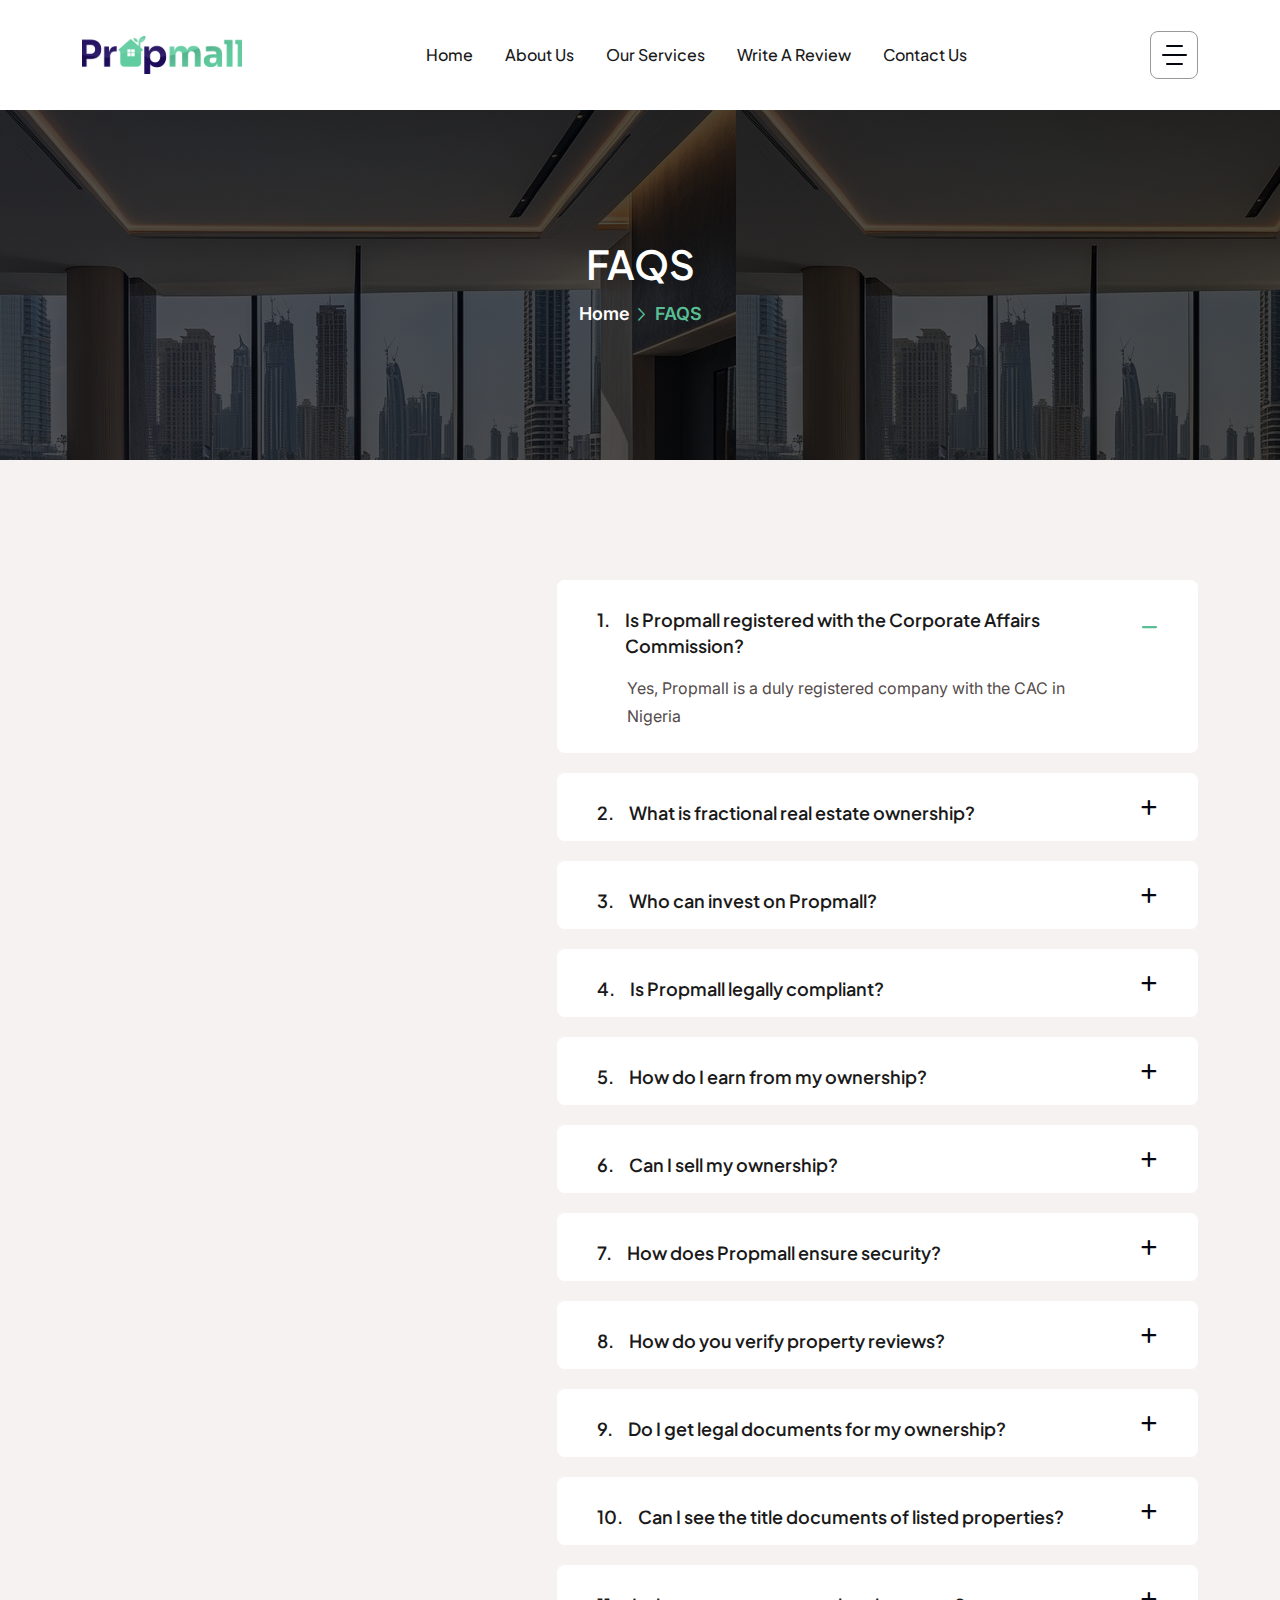
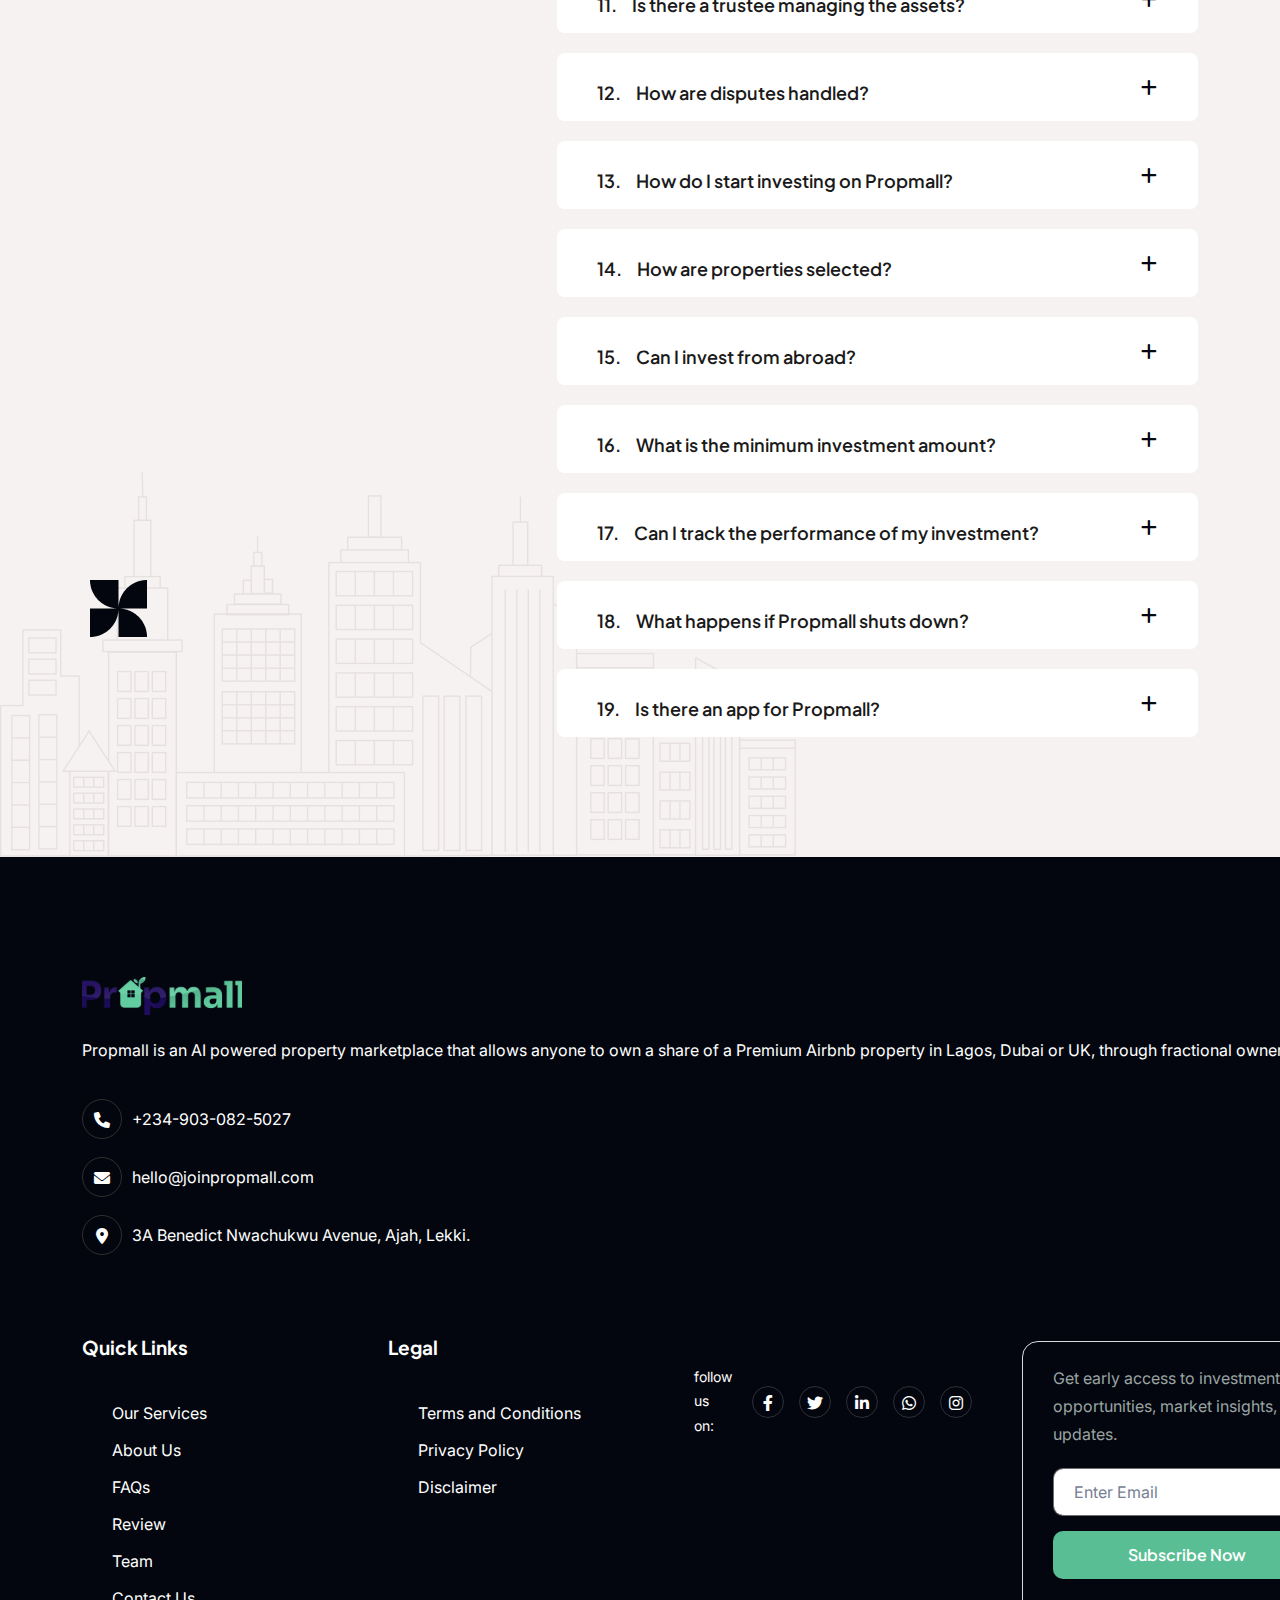
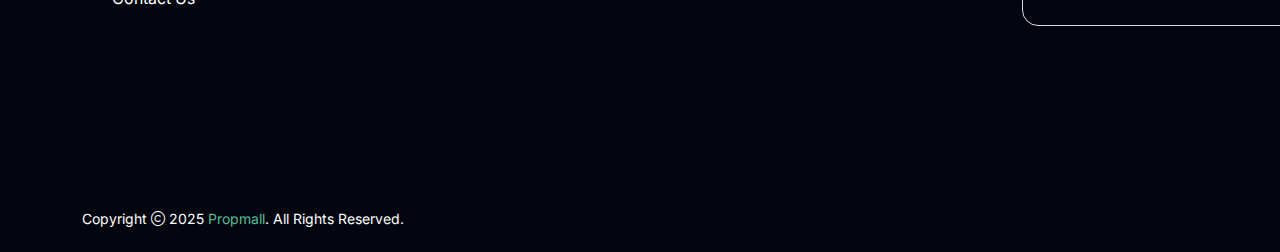
<file: faq.html>
<!doctype html>
<html class="no-js" lang="zxx">


<head>
    <meta charset="utf-8">
    <meta http-equiv="x-ua-compatible" content="ie=edge">
    <title> FAQS</title>
     <meta name="author" content="Propmall">
    <meta name="description" content="Propmall ">
    <meta name="keywords" content="Propmall">
    <meta name="robots" content="INDEX,FOLLOW">
    <meta name="viewport" content="width=device-width,initial-scale=1,shrink-to-fit=no">
    <link rel="apple-touch-icon" sizes="57x57" href="assets/img/icon/Propmall Logo 1.svg">
    <link rel="apple-touch-icon" sizes="60x60" href="assets/img/icon/Propmall Logo 1.svg">
    <link rel="apple-touch-icon" sizes="72x72" href="assets/img/icon/Propmall Logo 1.svg">
    <link rel="apple-touch-icon" sizes="76x76" href="assets/img/icon/Propmall Logo 1.svg">
    <link rel="apple-touch-icon" sizes="114x114" href="assets/img/icon/Propmall Logo 1.svg">
    <link rel="apple-touch-icon" sizes="120x120" href="assets/img/icon/Propmall Logo 1.svg">
    <link rel="apple-touch-icon" sizes="144x144" href="assets/img/icon/Propmall Logo 1.svg">
    <link rel="apple-touch-icon" sizes="152x152" href="assets/img/icon/Propmall Logo 1.svg">
    <link rel="apple-touch-icon" sizes="180x180" href="assets/img/icon/Propmall Logo 1.svg">
    <link rel="icon" type="image/png" sizes="192x192" href="assets/img/icon/Propmall Logo 1.svg">
    <link rel="icon" type="image/png" sizes="32x32" href="assets/img/icon/Propmall Logo 1.svg">
    <link rel="icon" type="image/png" sizes="96x96" href="assets/img/icon/Propmall Logo 1.svg">
    <link rel="icon" type="image/png" sizes="16x16" href="assets/img/icon/Propmall Logo 1.svg">
    <link rel="manifest" href="assets/img/favicons/manifest.json">
    <meta name="msapplication-TileColor" content="#ffffff">
    <meta name="msapplication-TileImage" content="assets/img/favicons/ms-icon-144x144.png">
    <meta name="theme-color" content="#ffffff">
    <link rel="preconnect" href="https://fonts.googleapis.com/">
    <link rel="preconnect" href="https://fonts.gstatic.com/" crossorigin>
    <link
        href="https://fonts.googleapis.com/css2?family=Inter:ital,opsz,wght@0,14..32,100..900;1,14..32,100..900&amp;family=Plus+Jakarta+Sans:ital,wght@0,200..800;1,200..800&amp;display=swap"
        rel="stylesheet">
    <link rel="stylesheet" href="assets/css/app.min.css">
    <link rel="stylesheet" href="assets/css/fontawesome.min.css">
    <link rel="stylesheet" href="assets/css/style.css">
</head>

<body class="">
    <div class="sidemenu-wrapper sidemenu-info d-none d-lg-block">
         <div class="sidemenu-content"><button class="closeButton sideMenuCls"><i class="far fa-times"></i></button>
            <div class="widget">
                <div class="th-widget-about">
                    <div class="about-logo"><a href="index.html"><img src="assets/img/icon/Propmall Logo 1.svg" alt="Propmall"></a>
                    </div>
                    <p class="about-text mb-4">Propmall is an AI powered property marketplace that allows anyone to own a share of a Premium Airbnb property in Lagos, Dubai or UK, through fractional ownership.</p>
                    <p class="footer-info"><i class="fas fa-phone"></i> <a href="+234-903-082-5027"
                            class="info-box_link">+234-903-082-5027</a></p>
                    <p class="footer-info"><i class="fas fa-envelope"></i> <a href="support@joinpropmall.com"
                            class="info-box_link">support@joinpropmall.com</a></p>
                    <p class="footer-info"><i class="fas fa-location-dot"></i> <span> 3A Benedict Nwachukwu Avenue, Ajah, Lekki.</span></p>
                </div>
            </div>
            
            <div class="widget newsletter-widget">
                <h3 class="widget_title">Stay Updated</h3>
                <p class="footer-text">Get early access to investment opportunities, market insights, and updates.</p>
                <form class="newsletter-form"><input class="form-control" type="email" placeholder="Enter Email"
                        required=""> <button type="submit" class="th-btn bg-theme radius w-100 mb-3">Subscribe
                        Now</button></form>
            </div>
            <div class="widget newsletter-widget">
                <h3 class="widget_title">For Realtors & Developers</h3>
                <p class="footer-text">Gain trust, reach investors, and manage your listings like a pro.</p>
                <form class="newsletter-form"><input class="form-control" type="email" placeholder="Enter Email"
                        required=""> <button type="submit" class="th-btn bg-theme radius w-100 mb-3">Join Propmall as a Partner</button></form>
            </div>
        </div>
    </div>
    <div class="popup-search-box d-none d-lg-block"><button class="searchClose"><i class="fal fa-times"></i></button>
        <form action="#"><input type="text" placeholder="What are you looking for?"> <button type="submit"><i
                    class="fal fa-search"></i></button></form>
    </div>
    <div class="th-menu-wrapper">
         <div class="th-menu-area text-center"><button class="th-menu-toggle"><i class="fal fa-times"></i></button>
            <div class="mobile-logo"><a href="index.html"><img src="assets/img/icon/Propmall Logo 1.svg" alt="Propmall"></a></div>
            <div class="th-mobile-menu">
                <ul>
                    <li><a href="index.html">Home</a></li>
                    <li><a href="about.html">About Us</a></li>
                    <li><a href="service.html"> Our Services </a></li>
                    <li><a href="review.html">Write a review</a></li>
                    <li><a href="contact.html">Contact Us</a></li>
                </ul>
            </div>
        </div>
    </div>
    <header class="th-header header-default">
        <div class="sticky-wrapper">
            <div class="menu-area">
                <div class="container">
                   <div class="row align-items-center justify-content-between">
                        <div class="col-auto">
                            <div class="header-logo"><a href="index.html"><img src="assets/img/icon/Propmall Logo 1.svg"
                                        alt="Propmall"></a></div>
                        </div>
                        <div class="col-auto">
                            <nav class="main-menu d-none d-lg-inline-block">
                                <ul>
                                    <li class="menu-item-has-children active"><a href="index.html">Home</a></li>
                                    <li><a href="about.html">About Us</a></li>
                                    <li><a href="service.html"> Our Services </a></li>
                                    <li><a href="review.html">Write a review</a></li>
                                    <li><a href="contact.html">Contact Us</a></li>
                                </ul>
                             </nav><button type="button" class="th-menu-toggle d-block d-lg-none"><i
                                    class="far fa-bars"></i></button>
                        </div>
                        <div class="col-auto d-none d-xl-block">
                            <div class="header-button"><a href="contact.html" class="th-btn bg-black radius"><i
                                        class="fa-regular fa-house-chimney me-2"></i> Add Listing </a><button
                                    type="button" class="sidemenu-bar sideMenuInfo"><span></span> <span></span>
                                    <span></span></button></div>
                        </div>
                    </div>
                </div>
            </div>
        </div>
    </header>
    <div class="breadcumb-wrapper" style="background-image: url('assets/img/bg/hero_bg_1_5.jpeg');">
        <div class="container">
            <div class="breadcumb-content">
                <h1 class="breadcumb-title">FAQS</h1>
                <ul class="breadcumb-menu">
                    <li><a href="index.html">Home</a></li>
                    <li>FAQS</li>
                </ul>
            </div>
        </div>
    </div>

     <div class="space bg-smoke">
        <div class="shape-mockup" style="bottom: 0; left: 0%;"><img src="assets/img/shape/faq-2-shape.png" alt="img">
        </div>
        <div class="shape-mockup spin d-none d-lg-block" style="bottom: 11%; left: 7%;"><img
                src="assets/img/shape/faq-2-circle-shape.png" alt="img"></div>
        <div class="container">
            <div class="row justify-content-between gy-4">
                <div class="col-lg-5 col-xl-5 col-xxl-4">
                    <div class="title-area text-left pe-xxl-5">
                        <p class="sub-title fadeinup wow" data-wow-duration="1.5s" data-wow-delay="0.1s"><span
                                class="double-line"></span>FAQ</p>
                        <h2 class="sec-title fadeinup wow" data-wow-duration="1.5s" data-wow-delay="0.3s">What would you
                            like to know about propmall?</h2>
                        <p class="sec-text fadeinup wow" data-wow-duration="1.5s" data-wow-delay="0.5s">Get some insights into our frequently asked questions along with their answers.</p>
                    </div>
                </div>
                <div class="col-lg-7 col-xl-7 col-xxl-7">
                    <div class="accordion-1 accordion" id="faqAccordion">
                        <div class="accordion-card active">
                            <div class="accordion-header" id="collapse-item-1"><button class="accordion-button"
                                    type="button" data-bs-toggle="collapse" data-bs-target="#collapse-1"
                                    aria-expanded="true" aria-controls="collapse-1"><span class="serial-numb">1.
                                    </span>Is Propmall registered with the Corporate Affairs Commission?</button></div>
                            <div id="collapse-1" class="accordion-collapse collapse show"
                                aria-labelledby="collapse-item-1" data-bs-parent="#faqAccordion">
                                <div class="accordion-body">
                                    <p class="faq-text">Yes, Propmall is a duly registered company with the CAC in Nigeria </p>
                                </div>
                            </div>
                        </div>
                        <div class="accordion-card">
                            <div class="accordion-header" id="collapse-item-2"><button
                                    class="accordion-button collapsed" type="button" data-bs-toggle="collapse"
                                    data-bs-target="#collapse-2" aria-expanded="false" aria-controls="collapse-2"><span
                                        class="serial-numb">2. </span>What is fractional real estate ownership?</button></div>
                            <div id="collapse-2" class="accordion-collapse collapse" aria-labelledby="collapse-item-2"
                                data-bs-parent="#faqAccordion">
                                <div class="accordion-body">
                                    <p class="faq-text">Fractional ownership is a system of property acquisition that allow multiple persons or entities to own a share of a premium Airbnb 
                                        property either for personal use or as a form of investment.  The advantages are affordability, risk-sharing and easy liquidation.</p>
                                </div>
                            </div>
                        </div>
                        <div class="accordion-card">
                            <div class="accordion-header" id="collapse-item-3"><button
                                    class="accordion-button collapsed" type="button" data-bs-toggle="collapse"
                                    data-bs-target="#collapse-3" aria-expanded="false" aria-controls="collapse-3"><span
                                        class="serial-numb">3. </span>Who can invest on Propmall?</button></div>
                            <div id="collapse-3" class="accordion-collapse collapse" aria-labelledby="collapse-item-3"
                                data-bs-parent="#faqAccordion">
                                <div class="accordion-body">
                                    <p class="faq-text">Natural Person and Corporate Entities whether in Nigeria or overseas</p>
                                </div>
                            </div>
                        </div>
                        <div class="accordion-card">
                            <div class="accordion-header" id="collapse-item-4"><button
                                    class="accordion-button collapsed" type="button" data-bs-toggle="collapse"
                                    data-bs-target="#collapse-4" aria-expanded="false" aria-controls="collapse-4"><span
                                        class="serial-numb">4. </span>Is Propmall legally compliant?</button></div>
                            <div id="collapse-4" class="accordion-collapse collapse" aria-labelledby="collapse-item-4"
                                data-bs-parent="#faqAccordion">
                                <div class="accordion-body">
                                    <p class="faq-text">Yes. All properties being purchased go through a rigorous legal due diligence process. 
                                        To protect investors, we have a dedicated team of top legal professionals advising our company on legal-related issues.</p>
                                </div>
                            </div>
                        </div>
                        <div class="accordion-card">
                            <div class="accordion-header" id="collapse-item-5"><button
                                    class="accordion-button collapsed" type="button" data-bs-toggle="collapse"
                                    data-bs-target="#collapse-5" aria-expanded="false" aria-controls="collapse-5"><span
                                        class="serial-numb">5. </span>How do I earn from my ownership?</button></div>
                            <div id="collapse-5" class="accordion-collapse collapse" aria-labelledby="collapse-item-5"
                                data-bs-parent="#faqAccordion">
                                <div class="accordion-body">
                                    <p class="faq-text">You earn from Airbnb income & asset appreciation. Short let dividends are paid quarterly, plus a projected 20% to 30% per annum in property appreciation.</p>
                                </div>
                            </div>
                        </div>
                        <div class="accordion-card">
                            <div class="accordion-header" id="collapse-item-6"><button
                                    class="accordion-button collapsed" type="button" data-bs-toggle="collapse"
                                    data-bs-target="#collapse-6" aria-expanded="false" aria-controls="collapse-6"><span
                                        class="serial-numb">6. </span>Can I sell my ownership?</button></div>
                            <div id="collapse-6" class="accordion-collapse collapse" aria-labelledby="collapse-item-6"
                                data-bs-parent="#faqAccordion">
                                <div class="accordion-body">
                                    <p class="faq-text">Yes, you can. You have the options of selling to our pool of interested investors. We are also building a secondary marketplace for selling your ownership. </p>
                                </div>
                            </div>
                        </div>
                        <div class="accordion-card">
                            <div class="accordion-header" id="collapse-item-7"><button
                                    class="accordion-button collapsed" type="button" data-bs-toggle="collapse"
                                    data-bs-target="#collapse-7" aria-expanded="false" aria-controls="collapse-7"><span
                                        class="serial-numb">7. </span> How does Propmall ensure security?</button></div>
                            <div id="collapse-7" class="accordion-collapse collapse" aria-labelledby="collapse-item-7"
                                data-bs-parent="#faqAccordion">
                                <div class="accordion-body">
                                    <p class="faq-text">We use end-to-end encryption, escrow mechanisms, and secure wallets for all transactions.</p>
                                </div>
                            </div>
                        </div>
                        <div class="accordion-card">
                            <div class="accordion-header" id="collapse-item-8"><button
                                    class="accordion-button collapsed" type="button" data-bs-toggle="collapse"
                                    data-bs-target="#collapse-8" aria-expanded="false" aria-controls="collapse-8"><span
                                        class="serial-numb">8. </span> How do you verify property reviews?</button></div>
                            <div id="collapse-8" class="accordion-collapse collapse" aria-labelledby="collapse-item-8"
                                data-bs-parent="#faqAccordion">
                                <div class="accordion-body">
                                    <p class="faq-text">Reviews come from real users and verified investors. AI and human moderation help ensure authenticity.</p>
                                </div>
                            </div>
                        </div>
                        <div class="accordion-card">
                            <div class="accordion-header" id="collapse-item-9"><button
                                    class="accordion-button collapsed" type="button" data-bs-toggle="collapse"
                                    data-bs-target="#collapse-9" aria-expanded="false" aria-controls="collapse-9"><span
                                        class="serial-numb">9. </span>Do I get legal documents for my ownership?</button></div>
                            <div id="collapse-9" class="accordion-collapse collapse" aria-labelledby="collapse-item-9"
                                data-bs-parent="#faqAccordion">
                                <div class="accordion-body">
                                    <p class="faq-text">Yes, investors receive signed legal documents that confirm their ownership</p>
                                </div>
                            </div>
                        </div>
                        <div class="accordion-card">
                            <div class="accordion-header" id="collapse-item-10"><button
                                    class="accordion-button collapsed" type="button" data-bs-toggle="collapse"
                                    data-bs-target="#collapse-10" aria-expanded="false" aria-controls="collapse-10"><span
                                        class="serial-numb">10. </span>Can I see the title documents of listed properties?</button></div>
                            <div id="collapse-10" class="accordion-collapse collapse" aria-labelledby="collapse-item-10"
                                data-bs-parent="#faqAccordion">
                                <div class="accordion-body">
                                    <p class="faq-text">Yes, title documents are available for viewing in the property details section before investment.</p>
                                </div>
                            </div>
                        </div>
                        <div class="accordion-card">
                            <div class="accordion-header" id="collapse-item-11"><button
                                    class="accordion-button collapsed" type="button" data-bs-toggle="collapse"
                                    data-bs-target="#collapse-11" aria-expanded="false" aria-controls="collapse-11"><span
                                        class="serial-numb">11. </span>Is there a trustee managing the assets?</button></div>
                            <div id="collapse-11" class="accordion-collapse collapse" aria-labelledby="collapse-item-11"
                                data-bs-parent="#faqAccordion">
                                <div class="accordion-body">
                                    <p class="faq-text">Yes, Propmall creates an LLC to safeguard investor’s interests.</p>
                                </div>
                            </div>
                        </div>
                        <div class="accordion-card">
                            <div class="accordion-header" id="collapse-item-12"><button
                                    class="accordion-button collapsed" type="button" data-bs-toggle="collapse"
                                    data-bs-target="#collapse-12" aria-expanded="false" aria-controls="collapse-12"><span
                                        class="serial-numb">12. </span>How are disputes handled?</button></div>
                            <div id="collapse-12" class="accordion-collapse collapse" aria-labelledby="collapse-item-12"
                                data-bs-parent="#faqAccordion">
                                <div class="accordion-body">
                                    <p class="faq-text">Disputes are resolved through arbitration, with clear legal procedures laid out in the investment terms</p>
                                </div>
                            </div>
                        </div>
                        <div class="accordion-card">
                            <div class="accordion-header" id="collapse-item-13"><button
                                    class="accordion-button collapsed" type="button" data-bs-toggle="collapse"
                                    data-bs-target="#collapse-13" aria-expanded="false" aria-controls="collapse-13"><span
                                        class="serial-numb">13. </span>How do I start investing on Propmall?</button></div>
                            <div id="collapse-13" class="accordion-collapse collapse" aria-labelledby="collapse-item-13"
                                data-bs-parent="#faqAccordion">
                                <div class="accordion-body">
                                    <p class="faq-text">Simply sign up on the platform, complete your KYC, and choose a property to own.</p>
                                </div>
                            </div>
                        </div>
                        <div class="accordion-card">
                            <div class="accordion-header" id="collapse-item-14"><button
                                    class="accordion-button collapsed" type="button" data-bs-toggle="collapse"
                                    data-bs-target="#collapse-14" aria-expanded="false" aria-controls="collapse-14"><span
                                        class="serial-numb">14. </span>How are properties selected?</button></div>
                            <div id="collapse-14" class="accordion-collapse collapse" aria-labelledby="collapse-item-14"
                                data-bs-parent="#faqAccordion">
                                <div class="accordion-body">
                                    <p class="faq-text">We vet properties based on location, Developer’s reputation, Return on Investment  Potential, legal clearance and high Short let/Airbnb bookings rate</p>
                                </div>
                            </div>
                        </div>
                        <div class="accordion-card">
                            <div class="accordion-header" id="collapse-item-15"><button
                                    class="accordion-button collapsed" type="button" data-bs-toggle="collapse"
                                    data-bs-target="#collapse-15" aria-expanded="false" aria-controls="collapse-15"><span
                                        class="serial-numb">15. </span>Can I invest from abroad?</button></div>
                            <div id="collapse-15" class="accordion-collapse collapse" aria-labelledby="collapse-item-15"
                                data-bs-parent="#faqAccordion">
                                <div class="accordion-body">
                                    <p class="faq-text">Yes, Propmall is accessible to Nigerians in the diaspora and international investors.</p>
                                </div>
                            </div>
                        </div>
                        <div class="accordion-card">
                            <div class="accordion-header" id="collapse-item-16"><button
                                    class="accordion-button collapsed" type="button" data-bs-toggle="collapse"
                                    data-bs-target="#collapse-16" aria-expanded="false" aria-controls="collapse-16"><span
                                        class="serial-numb">16. </span>What is the minimum investment amount?</button></div>
                            <div id="collapse-16" class="accordion-collapse collapse" aria-labelledby="collapse-item-16"
                                data-bs-parent="#faqAccordion">
                                <div class="accordion-body">
                                    <p class="faq-text">The minimum investment starts as low as ₦500,000 entry</p>
                                </div>
                            </div>
                        </div>
                        <div class="accordion-card">
                            <div class="accordion-header" id="collapse-item-17"><button
                                    class="accordion-button collapsed" type="button" data-bs-toggle="collapse"
                                    data-bs-target="#collapse-17" aria-expanded="false" aria-controls="collapse-17"><span
                                        class="serial-numb">17. </span>Can I track the performance of my investment?</button></div>
                            <div id="collapse-17" class="accordion-collapse collapse" aria-labelledby="collapse-item-17"
                                data-bs-parent="#faqAccordion">
                                <div class="accordion-body">
                                    <p class="faq-text">Yes, your dashboard provides performance metrics, income updates, and capital appreciation.</p>
                                </div>
                            </div>
                        </div>
                        <div class="accordion-card">
                            <div class="accordion-header" id="collapse-item-18"><button
                                    class="accordion-button collapsed" type="button" data-bs-toggle="collapse"
                                    data-bs-target="#collapse-18" aria-expanded="false" aria-controls="collapse-18"><span
                                        class="serial-numb">18. </span>What happens if Propmall shuts down?</button></div>
                            <div id="collapse-18" class="accordion-collapse collapse" aria-labelledby="collapse-item-18"
                                data-bs-parent="#faqAccordion">
                                <div class="accordion-body">
                                    <p class="faq-text">Your investment is tied to the purchased property and not Propmall.</p>
                                </div>
                            </div>
                        </div>
                        <div class="accordion-card">
                            <div class="accordion-header" id="collapse-item-19"><button
                                    class="accordion-button collapsed" type="button" data-bs-toggle="collapse"
                                    data-bs-target="#collapse-19" aria-expanded="false" aria-controls="collapse-19"><span
                                        class="serial-numb">19. </span>Is there an app for Propmall?</button></div>
                            <div id="collapse-19" class="accordion-collapse collapse" aria-labelledby="collapse-item-19"
                                data-bs-parent="#faqAccordion">
                                <div class="accordion-body">
                                    <p class="faq-text">Yes, Propmall is available on both web and mobile platforms for both android and iPhone users.</p>
                                </div>
                            </div>
                        </div>
                    </div>
                </div>
            </div>
        </div>
    </div>


    <footer class="footer-wrapper footer-layout1">
        <!-- <div class="footer-top-shape animation-infinite" data-bg-src="assets/img/icon/footer-top-shape.png"></div> -->
        <div class="widget-area">
            <div class="container">
                <div class="footer-all-widget-wrapper">
                    <div class="footer-all-widget-item">
                        <div class="widget footer-widget">
                            <!-- <h3 class="widget_title">About Propmall</h3> -->
                              <div class="about-logo"><a href="index.html"><img src="assets/img/icon/Propmall Logo 1.svg"
                                            alt="Propmall"></a></div>
                            <div class="th-widget-about">
                                <p class="about-text">Propmall is an AI powered property marketplace that allows anyone to own a share of a Premium Airbnb property in Lagos, Dubai or UK, through fractional ownership.</p>
                                <div class="footer-info-wrap">
                                    <div class="footer-info"><i class="fas fa-phone"></i>
                                        <p class="info-box_link"><a href="+234-903-082-5027">+234-903-082-5027</a></p>
                                    </div>
                                    <div class="footer-info"><i class="fas fa-envelope"></i>
                                        <p class="info-box_link"><a
                                                href="mailto:hello@joinpropmall.com">hello@joinpropmall.com</a></p>
                                    </div>
                                    <div class="footer-info"><i class="fas fa-location-dot"></i>
                                        <p class="info-box_link"><span>3A Benedict Nwachukwu Avenue, Ajah, Lekki.</span></p>
                                    </div>
                                </div>
                                <!-- <div class="about-logo"><a href="index.html"><img src="assets/img/icon/Propmall Logo 1.svg"
                                            alt="Propmall"></a></div> -->
                            </div>
                        </div>
                    </div>
                    <div class="footer-all-widget-item">
                        <div class="footer-right-wrap">
                            <div class="footer-item-wrap">
                                <div class="footer-item">
                                    <div class="widget widget_nav_menu footer-widget">
                                        <h3 class="widget_title">Quick Links</h3>
                                        <div class="menu-all-pages-container">
                                            <ul class="menu">
                                                <li><a href="service.html">Our Services</a></li>
                                                <li><a href="about.html">About Us</a></li>
                                                <li><a href="faq.html">FAQs</a></li>
                                                 <li><a href="review.html">Review</a></li>
                                                <li><a href="team.html">Team</a></li>
                                                <li><a href="contact.html">Contact Us</a></li>
                                            </ul>
                                        </div>
                                    </div>
                                </div>
                                <div class="footer-item">
                                    <div class="widget widget_nav_menu footer-widget">
                                        <h3 class="widget_title">Legal</h3>
                                        <div class="menu-all-pages-container">
                                            <ul class="menu">
                                                <li><a href="policy.html">Terms and Conditions</a></li>
                                                 <li><a href="policy.html">Privacy Policy</a></li>
                                                <li><a href="policy.html">Disclaimer</a></li>  
                                            </ul>
                                        </div>
                                    </div>
                                </div>

                                <div class="col-auto copyright-wrap">
                        <div class="footer-default-copy-right">
                            <p>follow us on:</p>
                            <div class="th-social"><a href="https://www.facebook.com/share/16QWna4gon/"><i
                                        class="fab fa-facebook-f"></i></a> <a href="https://www.twitter.com/mypropmall"><i
                                       class="fab fa-twitter"></i></a> <a href="https://www.linkedin.com/company/mypropmall/ "><i
                                        class="fab fa-linkedin-in"></i></a> <a href="https://wa.link/v1zthd"><i
                                        class="fab fa-whatsapp"></i></a></i></a> <a href=" https://www.instagram.com/joinpropmall"><i
                                        class="fab fa-instagram"></i></a></div>
                        </div>
                    </div>


                                <div class="footer-item">
                                    <div class="widget newsletter-widget">
                                        <p class="footer-text">Get early access to investment opportunities, market insights, and updates.</p>
                                        <form  action="https://joinpropmall.us17.list-manage.com/subscribe/post?u=8c5b8e2934219d2e55e7244f8&amp;id=f40f9cc6b6&amp;f_id=00b8c2e1f0" 
                                        method="post" target="_blank" class="newsletter-form" id="newsletter-form"><input class="form-control" name="email" id="email-input" type="email" placeholder="Enter Email"
                                         required=""> <button type="submit" class="th-btn bg-theme radius w-100 mb-3">Subscribe
                                         Now</button> 
                                        <p id="newsletter-note"></p>
                                        </form>
                                    </div>
                                </div>
                            </div>
                        </div>
                    </div>
                </div>
            </div>
        </div>
        <div class="copyright-wrap">
            <div class="container">
                <div class="row gy-3 justify-content-lg-between justify-content-center align-items-center">
                    <div class="col-lg-7">
                        <p class="copyright-text">Copyright <i class="fal fa-copyright"></i> 2025 <a
                                href="index.html">Propmall</a>. All Rights Reserved.</p>
                    </div>
                </div>
            </div>
        </div>
    </footer>
    <div class="scroll-top"><svg class="progress-circle svg-content" width="100%" height="100%" viewBox="-1 -1 102 102">
            <path d="M50,1 a49,49 0 0,1 0,98 a49,49 0 0,1 0,-98"
                style="transition: stroke-dashoffset 10ms linear 0s; stroke-dasharray: 307.919, 307.919; stroke-dashoffset: 307.919;">
            </path>
        </svg></div>
    <script src="assets/js/vendor/jquery-3.7.1.min.js"></script>
    <script src="assets/js/app.min.js"></script>
    <script src="assets/js/wow.min.js"></script>
    <script src="assets/js/nice-select.min.js"></script>
    <script src="assets/js/main.js"></script>
</body>


</html>
</file>
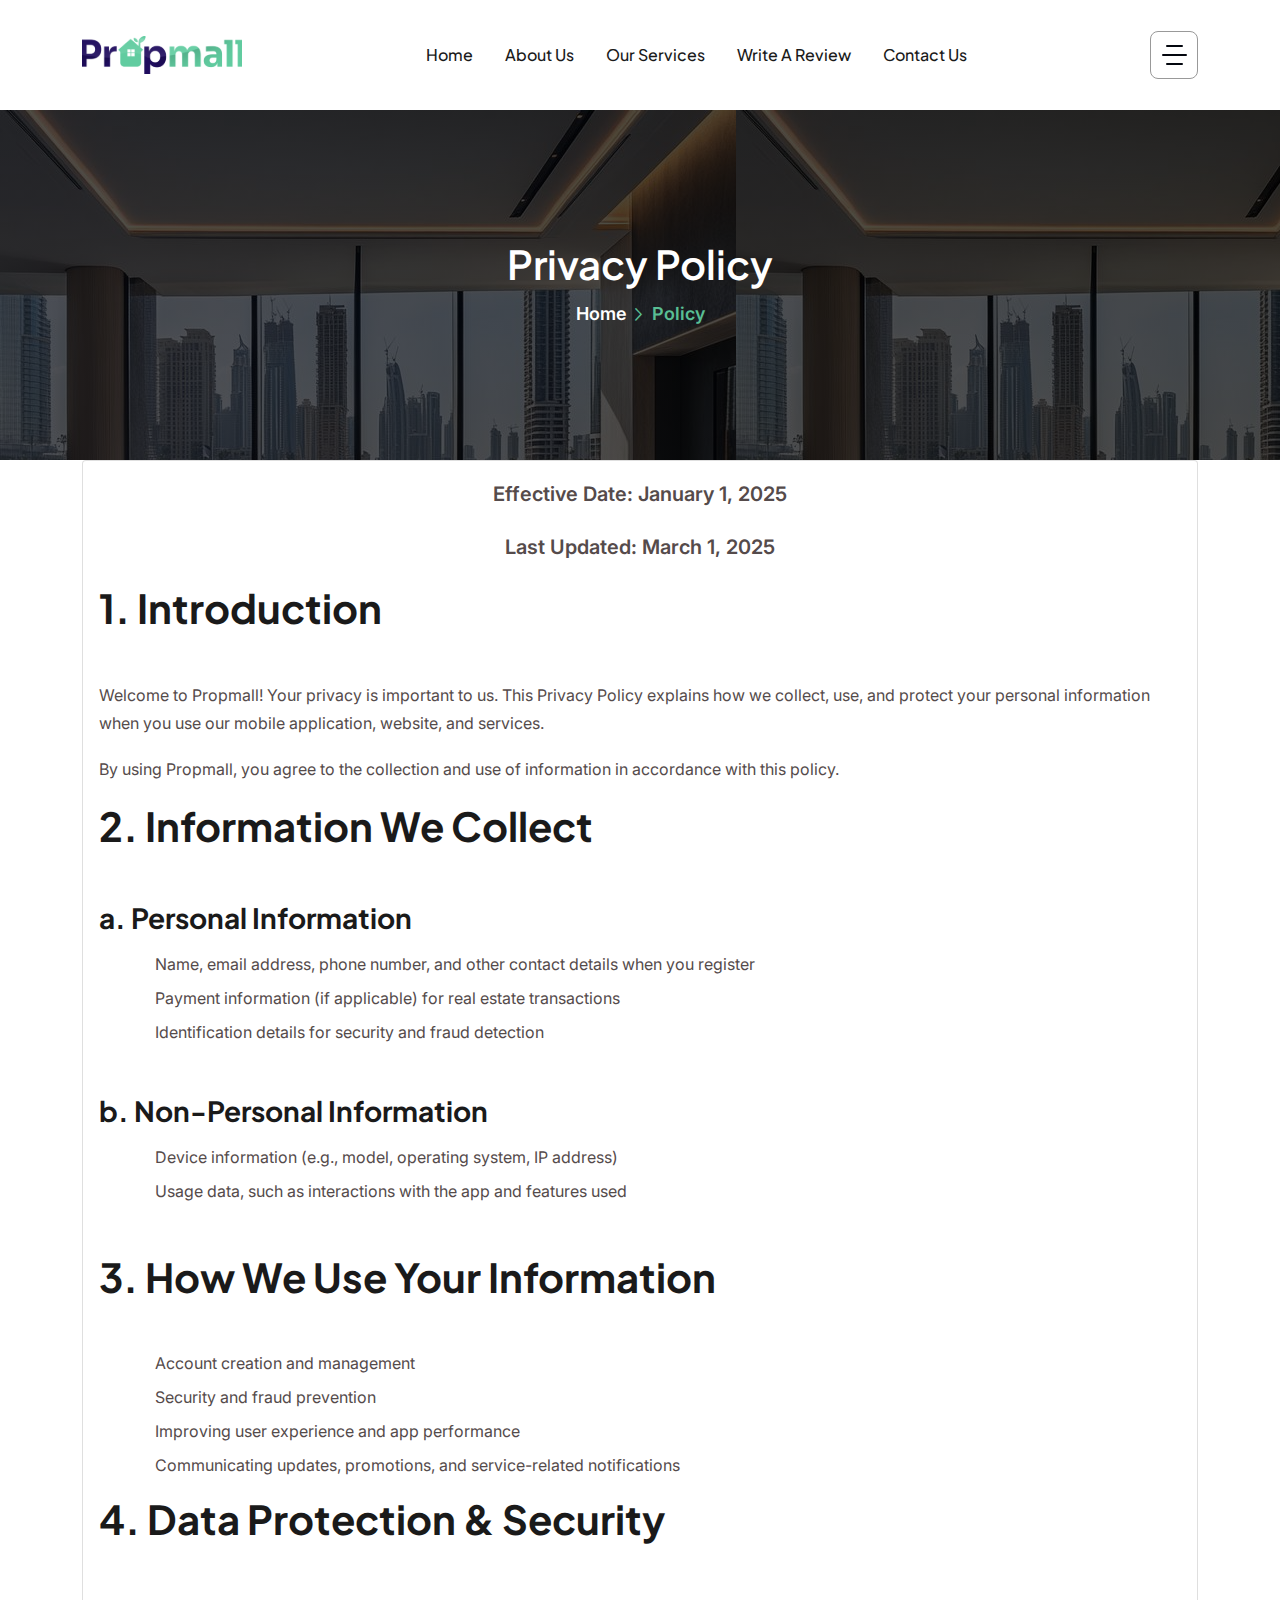
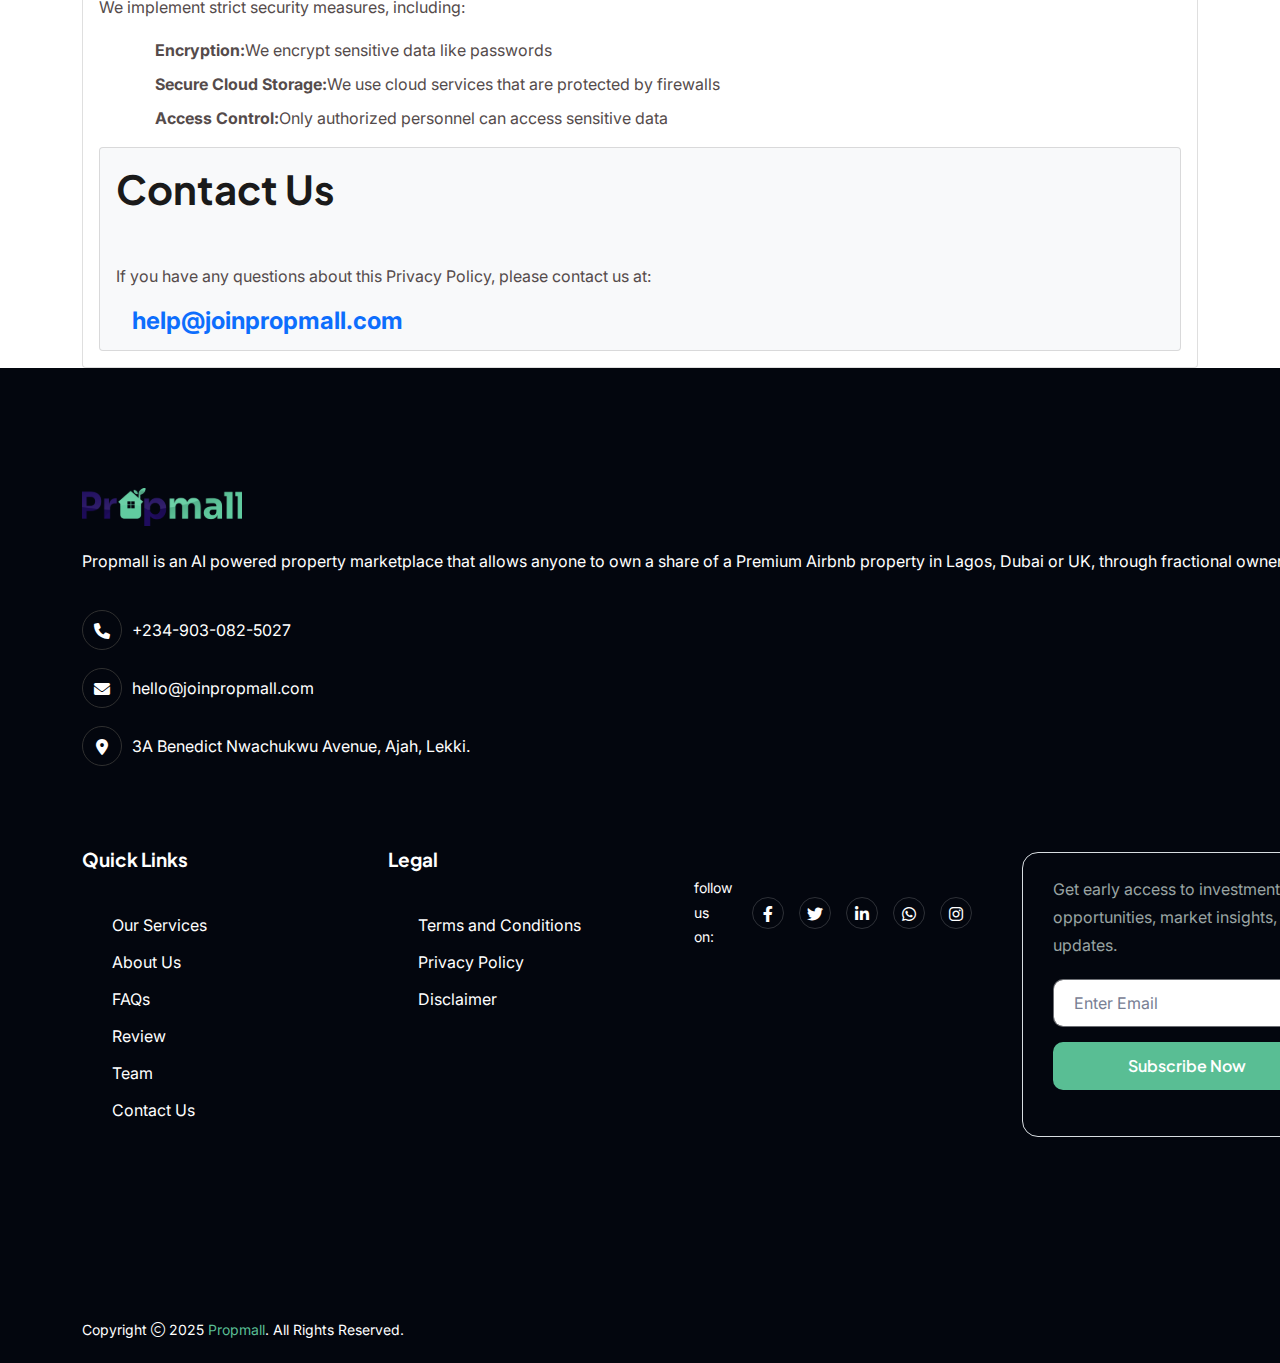
<file: policy.html>
<!doctype html>
<html class="no-js" lang="zxx">


<head>
    <meta charset="utf-8">
    <meta http-equiv="x-ua-compatible" content="ie=edge">
    <title>Policy</title>
   <meta name="author" content="Propmall">
    <meta name="description" content="Propmall ">
    <meta name="keywords" content="Propmall">
    <meta name="robots" content="INDEX,FOLLOW">
    <meta name="viewport" content="width=device-width,initial-scale=1,shrink-to-fit=no">
    <link rel="apple-touch-icon" sizes="57x57" href="assets/img/icon/Propmall Logo 1.svg">
    <link rel="apple-touch-icon" sizes="60x60" href="assets/img/icon/Propmall Logo 1.svg">
    <link rel="apple-touch-icon" sizes="72x72" href="assets/img/icon/Propmall Logo 1.svg">
    <link rel="apple-touch-icon" sizes="76x76" href="assets/img/icon/Propmall Logo 1.svg">
    <link rel="apple-touch-icon" sizes="114x114" href="assets/img/icon/Propmall Logo 1.svg">
    <link rel="apple-touch-icon" sizes="120x120" href="assets/img/icon/Propmall Logo 1.svg">
    <link rel="apple-touch-icon" sizes="144x144" href="assets/img/icon/Propmall Logo 1.svg">
    <link rel="apple-touch-icon" sizes="152x152" href="assets/img/icon/Propmall Logo 1.svg">
    <link rel="apple-touch-icon" sizes="180x180" href="assets/img/icon/Propmall Logo 1.svg">
    <link rel="icon" type="image/png" sizes="192x192" href="assets/img/icon/Propmall Logo 1.svg">
    <link rel="icon" type="image/png" sizes="32x32" href="assets/img/icon/Propmall Logo 1.svg">
    <link rel="icon" type="image/png" sizes="96x96" href="assets/img/icon/Propmall Logo 1.svg">
    <link rel="icon" type="image/png" sizes="16x16" href="assets/img/icon/Propmall Logo 1.svg">
    <link rel="manifest" href="assets/img/favicons/manifest.json">
    <meta name="msapplication-TileColor" content="#ffffff">
    <meta name="msapplication-TileImage" content="assets/img/favicons/ms-icon-144x144.png">
    <meta name="theme-color" content="#ffffff">
    <link rel="preconnect" href="https://fonts.googleapis.com/">
    <link rel="preconnect" href="https://fonts.gstatic.com/" crossorigin>
    <link
        href="https://fonts.googleapis.com/css2?family=Inter:ital,opsz,wght@0,14..32,100..900;1,14..32,100..900&amp;family=Plus+Jakarta+Sans:ital,wght@0,200..800;1,200..800&amp;display=swap"
        rel="stylesheet">
    <link rel="stylesheet" href="assets/css/app.min.css">
    <link rel="stylesheet" href="assets/css/fontawesome.min.css">
    <link rel="stylesheet" href="assets/css/style.css">
</head>

<body class="">
   
    <div class="sidemenu-wrapper sidemenu-info d-none d-lg-block">
         <div class="sidemenu-content"><button class="closeButton sideMenuCls"><i class="far fa-times"></i></button>
            <div class="widget">
                <div class="th-widget-about">
                    <div class="about-logo"><a href="index.html"><img src="assets/img/icon/Propmall Logo 1.svg" alt="Propmall"></a>
                    </div>
                    <p class="about-text mb-4">Propmall is an AI powered property marketplace that allows anyone to own a share of a Premium Airbnb property in Lagos, Dubai or UK, through fractional ownership.</p>
                    <p class="footer-info"><i class="fas fa-phone"></i> <a href="+234-903-082-5027"
                            class="info-box_link">+234-903-082-5027</a></p>
                    <p class="footer-info"><i class="fas fa-envelope"></i> <a href="support@joinpropmall.com"
                            class="info-box_link">support@joinpropmall.com</a></p>
                    <p class="footer-info"><i class="fas fa-location-dot"></i> <span> 3A Benedict Nwachukwu Avenue, Ajah, Lekki.</span></p>
                </div>
            </div>
            
            <div class="widget newsletter-widget">
                <h3 class="widget_title">Stay Updated</h3>
                <p class="footer-text">Get early access to investment opportunities, market insights, and updates.</p>
                <form class="newsletter-form" id="newsletter-form"><input class="form-control" name="email" id="email-input" type="email" placeholder="Enter Email"
                        required=""> <button type="submit" class="th-btn bg-theme radius w-100 mb-3">Subscribe
                        Now</button></form>
            </div>
            <div class="widget newsletter-widget">
                <h3 class="widget_title">For Realtors & Developers</h3>
                <p class="footer-text">Gain trust, reach investors, and manage your listings like a pro.</p>
                <form class="newsletter-form"><input class="form-control" type="email" placeholder="Enter Email"
                        required=""> <button type="submit" class="th-btn bg-theme radius w-100 mb-3">Join Propmall as a Partner</button></form>
            </div>
        </div>
    </div>
    <div class="popup-search-box d-none d-lg-block"><button class="searchClose"><i class="fal fa-times"></i></button>
        <form action="#"><input type="text" placeholder="What are you looking for?"> <button type="submit"><i
                    class="fal fa-search"></i></button></form>
    </div>
    <div class="th-menu-wrapper">
        <div class="th-menu-area text-center"><button class="th-menu-toggle"><i class="fal fa-times"></i></button>
            <div class="mobile-logo"><a href="index.html"><img src="assets/img/icon/Propmall Logo 1.svg" alt="Propmall"></a></div>
            <div class="th-mobile-menu">
                <ul>
                    <li><a href="index.html">Home</a></li>
                    <li><a href="about.html">About Us</a></li>
                    <li><a href="service.html"> Our Services </a></li>
                    <li><a href="review.html">Write a review</a></li>
                    <li><a href="contact.html">Contact Us</a></li>
                </ul>
            </div>
        </div>
    </div>
    <header class="th-header header-default">
        <div class="sticky-wrapper">
            <div class="menu-area">
                <div class="container">
                   <div class="row align-items-center justify-content-between">
                        <div class="col-auto">
                            <div class="header-logo"><a href="index.html"><img src="assets/img/icon/Propmall Logo 1.svg"
                                        alt="Propmall"></a></div>
                        </div>
                        <div class="col-auto">
                            <nav class="main-menu d-none d-lg-inline-block">
                                <ul>
                                    <li class="menu-item-has-children active"><a href="index.html">Home</a></li>
                                    <li><a href="about.html">About Us</a></li>
                                    <li><a href="service.html"> Our Services </a></li>
                                    <li><a href="review.html">Write a review</a></li>
                                    <li><a href="contact.html">Contact Us</a></li>
                                </ul>
                             </nav><button type="button" class="th-menu-toggle d-block d-lg-none"><i
                                    class="far fa-bars"></i></button>
                        </div>
                        <div class="col-auto d-none d-xl-block">
                            <div class="header-button"><a href="contact.html" class="th-btn bg-black radius"><i
                                        class="fa-regular fa-house-chimney me-2"></i> Add Listing </a><button
                                    type="button" class="sidemenu-bar sideMenuInfo"><span></span> <span></span>
                                    <span></span></button></div>
                        </div>
                    </div>
                </div>
            </div>
        </div>
    </header>
    <div class="breadcumb-wrapper" style="background-image: url('assets/img/bg/hero_bg_1_5.jpeg');">
        <div class="container">
            <div class="breadcumb-content">
                <h1 class="breadcumb-title">Privacy Policy</h1>
                <ul class="breadcumb-menu">
                    <li><a href="index.html">Home</a></li>
                    <li>Policy</li>
                </ul>
            </div>
        </div>
    </div>


<div class="container">
    <div class="card">
        <div class="card-body p-10">
            <!-- Header Section -->
            <div class="text-center mb-15">
                <!-- <h1 class="fs-2x fw-bolder mb-3">Privacy Policy</h1> -->

                <div class="text-muted fs-5 fw-semibold">
                    <p>Effective Date: January 1, 2025</p>
                    <p>Last Updated: March 1, 2025</p>
                </div>
            </div>

            <!-- Policy Content -->
            <div class="fs-6">
                <!-- Introduction -->
                <div class="mb-10">
                    <h2 class="fs-1 fw-bolder mb-5">1. Introduction</h2>
                    <p class="text-gray-700">
                        Welcome to Propmall! Your privacy is important to us. This Privacy Policy explains how we collect,
                        use, and protect your personal information when you use our mobile application, website, and services.
                    </p>
                    <p class="text-gray-700 mt-3">
                        By using Propmall, you agree to the collection and use of information in accordance with this policy.
                    </p>
                </div>

                <!-- Information Collection -->
                <div class="mb-10">
                    <h2 class="fs-1 fw-bolder mb-5">2. Information We Collect</h2>
                    <div class="mb-5">
                        <h3 class="fs-3 fw-bold mb-3">a. Personal Information</h3>
                        <ul class="list-unstyled ps-5">
                            <li class="d-flex align-items-center mb-2">
                                <i class="ki-outline ki-arrow-right fs-6 me-2"></i>
                                Name, email address, phone number, and other contact details when you register
                            </li>
                            <li class="d-flex align-items-center mb-2">
                                <i class="ki-outline ki-arrow-right fs-6 me-2"></i>
                                Payment information (if applicable) for real estate transactions
                            </li>
                            <li class="d-flex align-items-center mb-2">
                                <i class="ki-outline ki-arrow-right fs-6 me-2"></i>
                                Identification details for security and fraud detection
                            </li>
                        </ul>
                    </div>
                    <div class="mb-5">
                        <h3 class="fs-3 fw-bold mb-3">b. Non-Personal Information</h3>
                        <ul class="list-unstyled ps-5">
                            <li class="d-flex align-items-center mb-2">
                                <i class="ki-outline ki-arrow-right fs-6 me-2"></i>
                                Device information (e.g., model, operating system, IP address)
                            </li>
                            <li class="d-flex align-items-center mb-2">
                                <i class="ki-outline ki-arrow-right fs-6 me-2"></i>
                                Usage data, such as interactions with the app and features used
                            </li>
                        </ul>
                    </div>
                </div>

                <!-- Usage of Information -->
                <div class="mb-10">
                    <h2 class="fs-1 fw-bolder mb-5">3. How We Use Your Information</h2>
                    <ul class="list-unstyled ps-5">
                        <li class="d-flex align-items-center mb-2">
                            <i class="ki-outline ki-arrow-right fs-6 me-2"></i>
                            Account creation and management
                        </li>
                        <li class="d-flex align-items-center mb-2">
                            <i class="ki-outline ki-arrow-right fs-6 me-2"></i>
                            Security and fraud prevention
                        </li>
                        <li class="d-flex align-items-center mb-2">
                            <i class="ki-outline ki-arrow-right fs-6 me-2"></i>
                            Improving user experience and app performance
                        </li>
                        <li class="d-flex align-items-center mb-2">
                            <i class="ki-outline ki-arrow-right fs-6 me-2"></i>
                            Communicating updates, promotions, and service-related notifications
                        </li>
                    </ul>
                </div>

                <!-- Data Protection -->
                <div class="mb-10">
                    <h2 class="fs-1 fw-bolder mb-5">4. Data Protection & Security</h2>
                    <p class="text-gray-700 mb-3">We implement strict security measures, including:</p>
                    <ul class="list-unstyled ps-5">
                        <li class="d-flex align-items-center mb-2">
                            <i class="ki-outline ki-shield-tick fs-6 me-2"></i>
                            <strong>Encryption:</strong> We encrypt sensitive data like passwords
                        </li>
                        <li class="d-flex align-items-center mb-2">
                            <i class="ki-outline ki-shield-tick fs-6 me-2"></i>
                            <strong>Secure Cloud Storage:</strong> We use cloud services that are protected by firewalls
                        </li>
                        <li class="d-flex align-items-center mb-2">
                            <i class="ki-outline ki-shield-tick fs-6 me-2"></i>
                            <strong>Access Control:</strong> Only authorized personnel can access sensitive data
                        </li>
                    </ul>
                </div>

                <!-- Contact Section -->
                <div class="card bg-light">
                    <div class="card-body p-8">
                        <h2 class="fs-1 fw-bolder mb-5">Contact Us</h2>
                        <p class="text-gray-700">
                            If you have any questions about this Privacy Policy, please contact us at:
                        </p>
                        <div class="d-flex align-items-center mt-3">
                            <i class="ki-outline ki-message-text-2 fs-2 me-3"></i>
                            <a href="mailto:help@joinpropmall.com" class="text-primary fs-4 fw-bold">
                                help@joinpropmall.com
                            </a>
                        </div>
                    </div>
                </div>
            </div>
        </div>
    </div>
</div>
 <footer class="footer-wrapper footer-layout1">
        <!-- <div class="footer-top-shape animation-infinite" data-bg-src="assets/img/icon/footer-top-shape.png"></div> -->
        <div class="widget-area">
            <div class="container">
                <div class="footer-all-widget-wrapper">
                    <div class="footer-all-widget-item">
                        <div class="widget footer-widget">
                            <!-- <h3 class="widget_title">About Propmall</h3> -->
                              <div class="about-logo"><a href="index.html"><img src="assets/img/icon/Propmall Logo 1.svg"
                                            alt="Propmall"></a></div>
                            <div class="th-widget-about">
                                <p class="about-text">Propmall is an AI powered property marketplace that allows anyone to own a share of a Premium Airbnb property in Lagos, Dubai or UK, through fractional ownership.</p>
                                <div class="footer-info-wrap">
                                    <div class="footer-info"><i class="fas fa-phone"></i>
                                        <p class="info-box_link"><a href="+234-903-082-5027">+234-903-082-5027</a></p>
                                    </div>
                                    <div class="footer-info"><i class="fas fa-envelope"></i>
                                        <p class="info-box_link"><a
                                                href="mailto:hello@joinpropmall.com">hello@joinpropmall.com</a></p>
                                    </div>
                                    <div class="footer-info"><i class="fas fa-location-dot"></i>
                                        <p class="info-box_link"><span>3A Benedict Nwachukwu Avenue, Ajah, Lekki.</span></p>
                                    </div>
                                </div>
                                <!-- <div class="about-logo"><a href="index.html"><img src="assets/img/icon/Propmall Logo 1.svg"
                                            alt="Propmall"></a></div> -->
                            </div>
                        </div>
                    </div>
                    <div class="footer-all-widget-item">
                        <div class="footer-right-wrap">
                            <div class="footer-item-wrap">
                                <div class="footer-item">
                                    <div class="widget widget_nav_menu footer-widget">
                                        <h3 class="widget_title">Quick Links</h3>
                                        <div class="menu-all-pages-container">
                                            <ul class="menu">
                                                <li><a href="service.html">Our Services</a></li>
                                                <li><a href="about.html">About Us</a></li>
                                                <li><a href="faq.html">FAQs</a></li>
                                                 <li><a href="review.html">Review</a></li>
                                                <li><a href="team.html">Team</a></li>
                                                <li><a href="contact.html">Contact Us</a></li>
                                            </ul>
                                        </div>
                                    </div>
                                </div>
                                <div class="footer-item">
                                    <div class="widget widget_nav_menu footer-widget">
                                        <h3 class="widget_title">Legal</h3>
                                        <div class="menu-all-pages-container">
                                            <ul class="menu">
                                                <li><a href="policy.html">Terms and Conditions</a></li>
                                                 <li><a href="policy.html">Privacy Policy</a></li>
                                                <li><a href="policy.html">Disclaimer</a></li>  
                                            </ul>
                                        </div>
                                    </div>
                                </div>

                                <div class="col-auto copyright-wrap">
                        <div class="footer-default-copy-right">
                            <p>follow us on:</p>
                            <div class="th-social"><a href="https://www.facebook.com/share/16QWna4gon/"><i
                                        class="fab fa-facebook-f"></i></a> <a href="https://www.twitter.com/mypropmall"><i
                                       class="fab fa-twitter"></i></a> <a href="https://www.linkedin.com/company/mypropmall/ "><i
                                        class="fab fa-linkedin-in"></i></a> <a href="https://wa.link/v1zthd"><i
                                        class="fab fa-whatsapp"></i></a></i></a> <a href=" https://www.instagram.com/joinpropmall"><i
                                        class="fab fa-instagram"></i></a></div>
                        </div>
                    </div>


                                <div class="footer-item">
                                    <div class="widget newsletter-widget">
                                        <p class="footer-text">Get early access to investment opportunities, market insights, and updates.</p>
                                        <form  action="https://joinpropmall.us17.list-manage.com/subscribe/post?u=8c5b8e2934219d2e55e7244f8&amp;id=f40f9cc6b6&amp;f_id=00b8c2e1f0" 
                                        method="post" target="_blank" class="newsletter-form" id="newsletter-form"><input class="form-control" name="email" id="email-input" type="email" placeholder="Enter Email"
                                         required=""> <button type="submit" class="th-btn bg-theme radius w-100 mb-3">Subscribe
                                         Now</button> 
                                        <p id="newsletter-note"></p>
                                        </form>
                                    </div>
                                </div>
                            </div>
                        </div>
                    </div>
                </div>
            </div>
        </div>
        <div class="copyright-wrap">
            <!-- <div class="footer-bottom-top-shape animation-infinite" -->
                <!-- data-bg-src="assets/img/icon/footer-bottom-top-shape.png"></div> -->
            <div class="container">
                <div class="row gy-3 justify-content-lg-between justify-content-center align-items-center">
                    <div class="col-lg-7">
                        <p class="copyright-text">Copyright <i class="fal fa-copyright"></i> 2025 <a
                                href="index.html">Propmall</a>. All Rights Reserved.</p>
                    </div>
                </div>
            </div>
        </div>
    </footer>
    <div class="scroll-top"><svg class="progress-circle svg-content" width="100%" height="100%" viewBox="-1 -1 102 102">
            <path d="M50,1 a49,49 0 0,1 0,98 a49,49 0 0,1 0,-98"
                style="transition: stroke-dashoffset 10ms linear 0s; stroke-dasharray: 307.919, 307.919; stroke-dashoffset: 307.919;">
            </path>
        </svg></div>
    <script src="assets/js/vendor/jquery-3.7.1.min.js"></script>
    <script src="assets/js/app.min.js"></script>
    <script src="assets/js/wow.min.js"></script>
    <script src="assets/js/nice-select.min.js"></script>
    <script src="assets/js/main.js"></script>
</body>


</html>
</file>
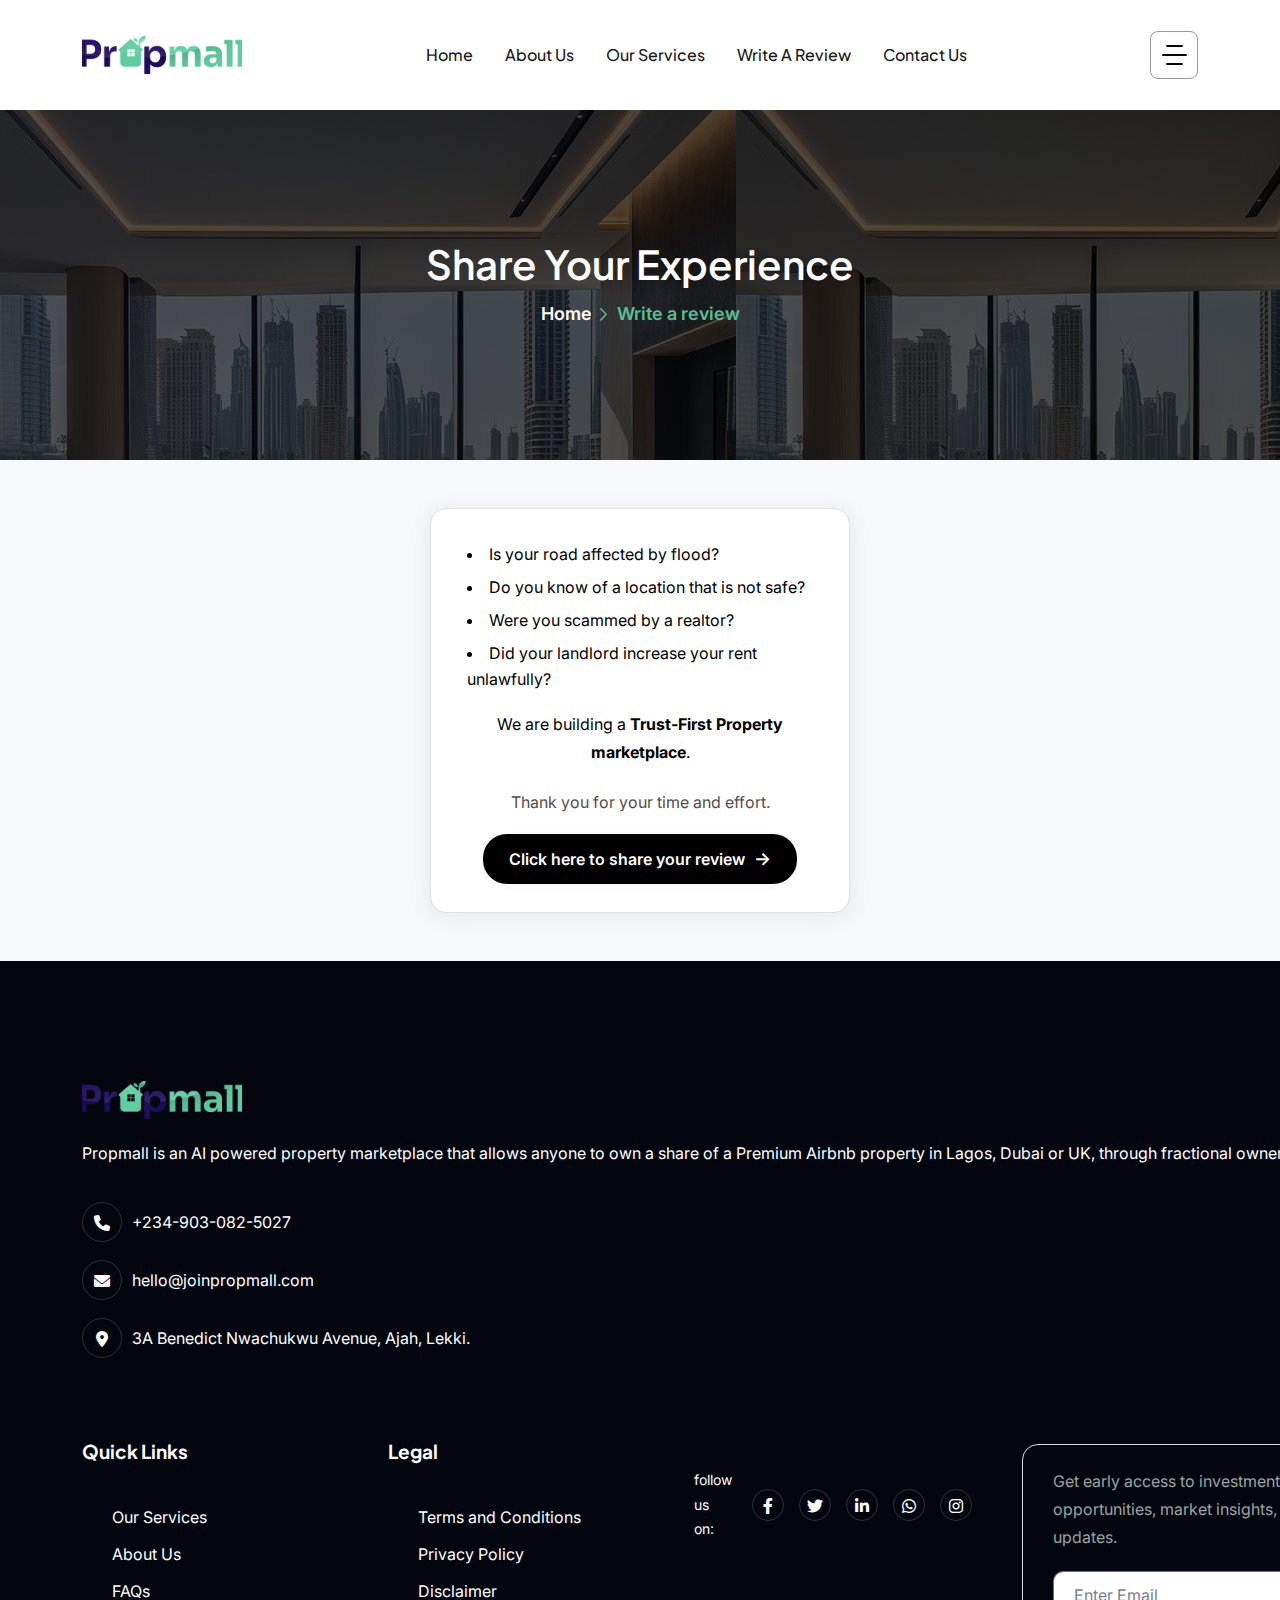
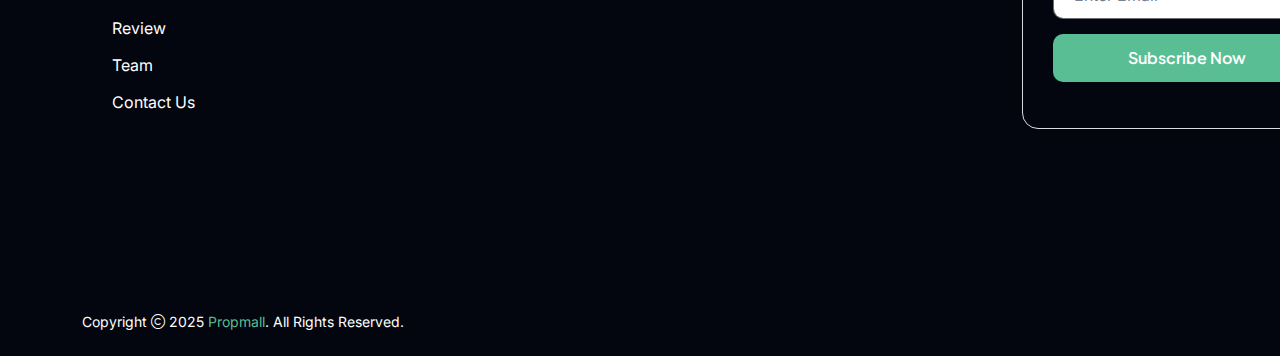
<file: review.html>
<!doctype html>
<html class="no-js" lang="zxx">


<head>
    <meta charset="utf-8">
    <meta http-equiv="x-ua-compatible" content="ie=edge">
    <title> About Us</title>
   <meta name="author" content="Propmall">
    <meta name="description" content="Propmall ">
    <meta name="keywords" content="Propmall">
    <meta name="robots" content="INDEX,FOLLOW">
    <meta name="viewport" content="width=device-width,initial-scale=1,shrink-to-fit=no">
    <link rel="apple-touch-icon" sizes="57x57" href="assets/img/icon/Propmall Logo 1.svg">
    <link rel="apple-touch-icon" sizes="60x60" href="assets/img/icon/Propmall Logo 1.svg">
    <link rel="apple-touch-icon" sizes="72x72" href="assets/img/icon/Propmall Logo 1.svg">
    <link rel="apple-touch-icon" sizes="76x76" href="assets/img/icon/Propmall Logo 1.svg">
    <link rel="apple-touch-icon" sizes="114x114" href="assets/img/icon/Propmall Logo 1.svg">
    <link rel="apple-touch-icon" sizes="120x120" href="assets/img/icon/Propmall Logo 1.svg">
    <link rel="apple-touch-icon" sizes="144x144" href="assets/img/icon/Propmall Logo 1.svg">
    <link rel="apple-touch-icon" sizes="152x152" href="assets/img/icon/Propmall Logo 1.svg">
    <link rel="apple-touch-icon" sizes="180x180" href="assets/img/icon/Propmall Logo 1.svg">
    <link rel="icon" type="image/png" sizes="192x192" href="assets/img/icon/Propmall Logo 1.svg">
    <link rel="icon" type="image/png" sizes="32x32" href="assets/img/icon/Propmall Logo 1.svg">
    <link rel="icon" type="image/png" sizes="96x96" href="assets/img/icon/Propmall Logo 1.svg">
    <link rel="icon" type="image/png" sizes="16x16" href="assets/img/icon/Propmall Logo 1.svg">
    <link rel="manifest" href="assets/img/favicons/manifest.json">
    <meta name="msapplication-TileColor" content="#ffffff">
    <meta name="msapplication-TileImage" content="assets/img/favicons/ms-icon-144x144.png">
    <meta name="theme-color" content="#ffffff">
    <link rel="preconnect" href="https://fonts.googleapis.com/">
    <link rel="preconnect" href="https://fonts.gstatic.com/" crossorigin>
    <link
        href="https://fonts.googleapis.com/css2?family=Inter:ital,opsz,wght@0,14..32,100..900;1,14..32,100..900&amp;family=Plus+Jakarta+Sans:ital,wght@0,200..800;1,200..800&amp;display=swap"
        rel="stylesheet">
    <link rel="stylesheet" href="assets/css/app.min.css">
    <link rel="stylesheet" href="assets/css/fontawesome.min.css">
    <link rel="stylesheet" href="assets/css/style.css">
</head>

<body class="">
   
    <div class="sidemenu-wrapper sidemenu-info d-none d-lg-block">
         <div class="sidemenu-content"><button class="closeButton sideMenuCls"><i class="far fa-times"></i></button>
            <div class="widget">
                <div class="th-widget-about">
                    <div class="about-logo"><a href="index.html"><img src="assets/img/icon/Propmall Logo 1.svg" alt="Propmall"></a>
                    </div>
                    <p class="about-text mb-4">Propmall is an AI powered property marketplace that allows anyone to own a share of a Premium Airbnb property in Lagos, Dubai or UK, through fractional ownership.</p>
                    <p class="footer-info"><i class="fas fa-phone"></i> <a href="+234-903-082-5027"
                            class="info-box_link">+234-903-082-5027</a></p>
                    <p class="footer-info"><i class="fas fa-envelope"></i> <a href="support@joinpropmall.com"
                            class="info-box_link">support@joinpropmall.com</a></p>
                    <p class="footer-info"><i class="fas fa-location-dot"></i> <span> 3A Benedict Nwachukwu Avenue, Ajah, Lekki.</span></p>
                </div>
            </div>
            
            <div class="widget newsletter-widget">
                <h3 class="widget_title">Stay Updated</h3>
                <p class="footer-text">Get early access to investment opportunities, market insights, and updates.</p>
                <form class="newsletter-form" id="newsletter-form"><input class="form-control" name="email" id="email-input" type="email" placeholder="Enter Email"
                        required=""> <button type="submit" class="th-btn bg-theme radius w-100 mb-3">Subscribe
                        Now</button></form>
            </div>
            <div class="widget newsletter-widget">
                <h3 class="widget_title">For Realtors & Developers</h3>
                <p class="footer-text">Gain trust, reach investors, and manage your listings like a pro.</p>
                <form class="newsletter-form"><input class="form-control" type="email" placeholder="Enter Email"
                        required=""> <button type="submit" class="th-btn bg-theme radius w-100 mb-3">Join Propmall as a Partner</button></form>
            </div>
        </div>
    </div>
    <div class="popup-search-box d-none d-lg-block"><button class="searchClose"><i class="fal fa-times"></i></button>
        <form action="#"><input type="text" placeholder="What are you looking for?"> <button type="submit"><i
                    class="fal fa-search"></i></button></form>
    </div>
    <div class="th-menu-wrapper">
        <div class="th-menu-area text-center"><button class="th-menu-toggle"><i class="fal fa-times"></i></button>
            <div class="mobile-logo"><a href="index.html"><img src="assets/img/icon/Propmall Logo 1.svg" alt="Propmall"></a></div>
            <div class="th-mobile-menu">
                <ul>
                    <li><a href="index.html">Home</a></li>
                    <li><a href="about.html">About Us</a></li>
                    <li><a href="service.html"> Our Services </a></li>
                    <li><a href="review.html">Write a review</a></li>
                    <li><a href="contact.html">Contact Us</a></li>
                </ul>
            </div>
        </div>
    </div>
    <header class="th-header header-default">
        <div class="sticky-wrapper">
            <div class="menu-area">
                <div class="container">
                   <div class="row align-items-center justify-content-between">
                        <div class="col-auto">
                            <div class="header-logo"><a href="index.html"><img src="assets/img/icon/Propmall Logo 1.svg"
                                        alt="Propmall"></a></div>
                        </div>
                        <div class="col-auto">
                            <nav class="main-menu d-none d-lg-inline-block">
                                <ul>
                                    <li class="menu-item-has-children active"><a href="index.html">Home</a></li>
                                    <li><a href="about.html">About Us</a></li>
                                    <li><a href="service.html"> Our Services </a></li>
                                    <li><a href="review.html">Write a review</a></li>
                                    <li><a href="contact.html">Contact Us</a></li>
                                </ul>
                             </nav><button type="button" class="th-menu-toggle d-block d-lg-none"><i
                                    class="far fa-bars"></i></button>
                        </div>
                        <div class="col-auto d-none d-xl-block">
                            <div class="header-button"><a href="contact.html" class="th-btn bg-black radius"><i
                                        class="fa-regular fa-house-chimney me-2"></i> Add Listing </a><button
                                    type="button" class="sidemenu-bar sideMenuInfo"><span></span> <span></span>
                                    <span></span></button></div>
                        </div>
                    </div>
                </div>
            </div>
        </div>
    </header>
    <div class="breadcumb-wrapper" style="background-image: url('assets/img/bg/hero_bg_1_5.jpeg');">
        <div class="container">
            <div class="breadcumb-content">
                <h1 class="breadcumb-title">Share Your Experience</h1>
                <ul class="breadcumb-menu">
                    <li><a href="index.html">Home</a></li>
                    <li>Write a review</li>
                </ul>
            </div>
        </div>
    </div>


<section class="tp-review-prompt">
  <div class="tp-review-card">
    <ul class="tp-review-questions">
      <li>Is your road affected by flood?</li>
      <li>Do you know of a location that is not safe?</li>
      <li>Were you scammed by a realtor?</li>
      <li>Did your landlord increase your rent unlawfully?</li>
    </ul>
    <p class="tp-review-desc">
      We are building a <strong>Trust-First Property marketplace</strong>.
    </p>
    <p> Thank you for your time and effort. </p>
    <a href="https://docs.google.com/forms/d/e/1FAIpQLSeBrFtXVMn6bcP15KmU2C4CRYr9vp_Ybbm2mujJSgBc6qQh6Q/viewform" target="_blank" class="tp-review-btn">
      Click here to share your review
      <span class="arrow">&#8594;</span>
    </a>
  </div>
</section>

     <footer class="footer-wrapper footer-layout1">
        <!-- <div class="footer-top-shape animation-infinite" data-bg-src="assets/img/icon/footer-top-shape.png"></div> -->
        <div class="widget-area">
            <div class="container">
                <div class="footer-all-widget-wrapper">
                    <div class="footer-all-widget-item">
                        <div class="widget footer-widget">
                            <!-- <h3 class="widget_title">About Propmall</h3> -->
                              <div class="about-logo"><a href="index.html"><img src="assets/img/icon/Propmall Logo 1.svg"
                                            alt="Propmall"></a></div>
                            <div class="th-widget-about">
                                <p class="about-text">Propmall is an AI powered property marketplace that allows anyone to own a share of a Premium Airbnb property in Lagos, Dubai or UK, through fractional ownership.</p>
                                <div class="footer-info-wrap">
                                    <div class="footer-info"><i class="fas fa-phone"></i>
                                        <p class="info-box_link"><a href="+234-903-082-5027">+234-903-082-5027</a></p>
                                    </div>
                                    <div class="footer-info"><i class="fas fa-envelope"></i>
                                        <p class="info-box_link"><a
                                                href="mailto:hello@joinpropmall.com">hello@joinpropmall.com</a></p>
                                    </div>
                                    <div class="footer-info"><i class="fas fa-location-dot"></i>
                                        <p class="info-box_link"><span>3A Benedict Nwachukwu Avenue, Ajah, Lekki.</span></p>
                                    </div>
                                </div>
                                <!-- <div class="about-logo"><a href="index.html"><img src="assets/img/icon/Propmall Logo 1.svg"
                                            alt="Propmall"></a></div> -->
                            </div>
                        </div>
                    </div>
                    <div class="footer-all-widget-item">
                        <div class="footer-right-wrap">
                            <div class="footer-item-wrap">
                                <div class="footer-item">
                                    <div class="widget widget_nav_menu footer-widget">
                                        <h3 class="widget_title">Quick Links</h3>
                                        <div class="menu-all-pages-container">
                                            <ul class="menu">
                                                <li><a href="service.html">Our Services</a></li>
                                                <li><a href="about.html">About Us</a></li>
                                                <li><a href="faq.html">FAQs</a></li>
                                                 <li><a href="review.html">Review</a></li>
                                                <li><a href="team.html">Team</a></li>
                                                <li><a href="contact.html">Contact Us</a></li>
                                            </ul>
                                        </div>
                                    </div>
                                </div>
                                <div class="footer-item">
                                    <div class="widget widget_nav_menu footer-widget">
                                        <h3 class="widget_title">Legal</h3>
                                        <div class="menu-all-pages-container">
                                            <ul class="menu">
                                                <li><a href="policy.html">Terms and Conditions</a></li>
                                                 <li><a href="policy.html">Privacy Policy</a></li>
                                                <li><a href="policy.html">Disclaimer</a></li>  
                                            </ul>
                                        </div>
                                    </div>
                                </div>

                                <div class="col-auto copyright-wrap">
                        <div class="footer-default-copy-right">
                            <p>follow us on:</p>
                            <div class="th-social"><a href="https://www.facebook.com/share/16QWna4gon/"><i
                                        class="fab fa-facebook-f"></i></a> <a href="https://www.twitter.com/mypropmall"><i
                                       class="fab fa-twitter"></i></a> <a href="https://www.linkedin.com/company/mypropmall/ "><i
                                        class="fab fa-linkedin-in"></i></a> <a href="https://wa.link/v1zthd"><i
                                        class="fab fa-whatsapp"></i></a></i></a> <a href=" https://www.instagram.com/joinpropmall"><i
                                        class="fab fa-instagram"></i></a></div>
                        </div>
                    </div>


                                <div class="footer-item">
                                    <div class="widget newsletter-widget">
                                        <p class="footer-text">Get early access to investment opportunities, market insights, and updates.</p>
                                        <form  action="https://joinpropmall.us17.list-manage.com/subscribe/post?u=8c5b8e2934219d2e55e7244f8&amp;id=f40f9cc6b6&amp;f_id=00b8c2e1f0" 
                                        method="post" target="_blank" class="newsletter-form" id="newsletter-form"><input class="form-control" name="email" id="email-input" type="email" placeholder="Enter Email"
                                         required=""> <button type="submit" class="th-btn bg-theme radius w-100 mb-3">Subscribe
                                         Now</button> 
                                        <p id="newsletter-note"></p>
                                        </form>
                                    </div>
                                </div>
                            </div>
                        </div>
                    </div>
                </div>
            </div>
        </div>
        <div class="copyright-wrap">
            <!-- <div class="footer-bottom-top-shape animation-infinite" -->
                <!-- data-bg-src="assets/img/icon/footer-bottom-top-shape.png"></div> -->
            <div class="container">
                <div class="row gy-3 justify-content-lg-between justify-content-center align-items-center">
                    <div class="col-lg-7">
                        <p class="copyright-text">Copyright <i class="fal fa-copyright"></i> 2025 <a
                                href="index.html">Propmall</a>. All Rights Reserved.</p>
                    </div>
                </div>
            </div>
        </div>
    </footer>
    <div class="scroll-top"><svg class="progress-circle svg-content" width="100%" height="100%" viewBox="-1 -1 102 102">
            <path d="M50,1 a49,49 0 0,1 0,98 a49,49 0 0,1 0,-98"
                style="transition: stroke-dashoffset 10ms linear 0s; stroke-dasharray: 307.919, 307.919; stroke-dashoffset: 307.919;">
            </path>
        </svg></div>
    <script src="assets/js/vendor/jquery-3.7.1.min.js"></script>
    <script src="assets/js/app.min.js"></script>
    <script src="assets/js/wow.min.js"></script>
    <script src="assets/js/nice-select.min.js"></script>
    <script src="assets/js/main.js"></script>
</body>


</html>
</file>
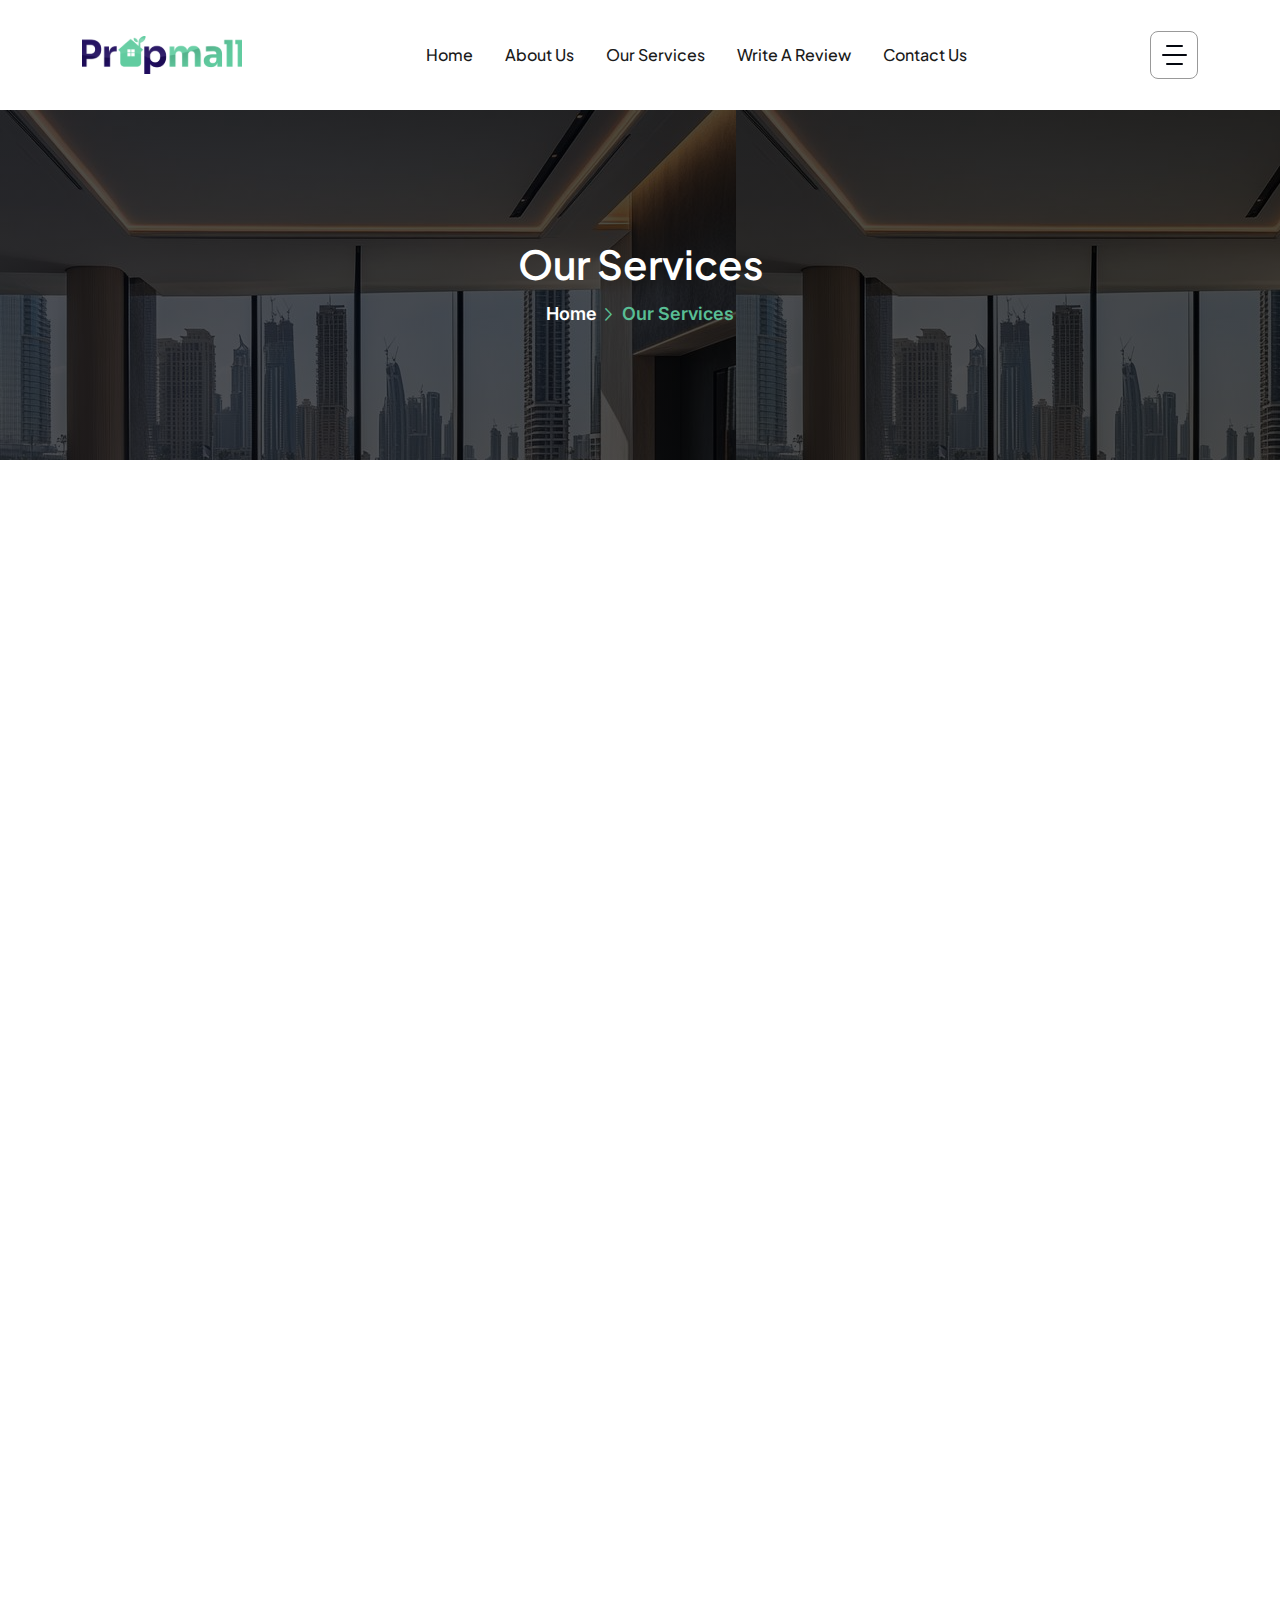
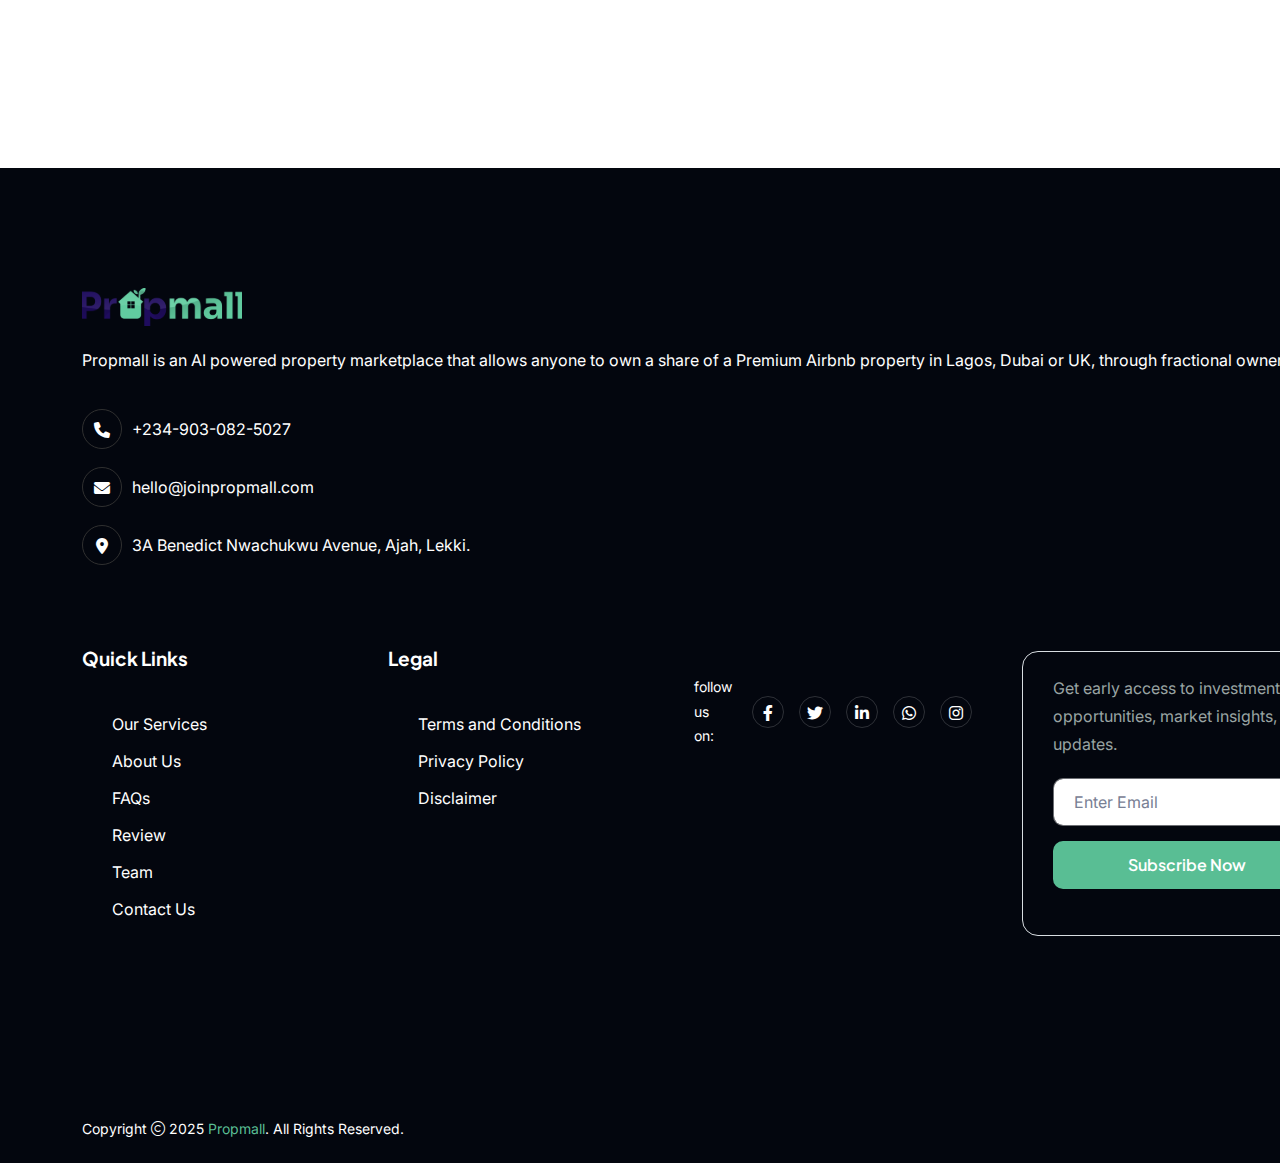
<file: service.html>
<!doctype html>
<html class="no-js" lang="zxx">


<head>
    <meta charset="utf-8">
    <meta http-equiv="x-ua-compatible" content="ie=edge">
    <title>Our Services</title>
    <meta name="author" content="Propmall">
    <meta name="description" content="Propmall ">
    <meta name="keywords" content="Propmall">
    <meta name="robots" content="INDEX,FOLLOW">
    <meta name="viewport" content="width=device-width,initial-scale=1,shrink-to-fit=no">
    <link rel="apple-touch-icon" sizes="57x57" href="assets/img/icon/Propmall Logo 1.svg">
    <link rel="apple-touch-icon" sizes="60x60" href="assets/img/icon/Propmall Logo 1.svg">
    <link rel="apple-touch-icon" sizes="72x72" href="assets/img/icon/Propmall Logo 1.svg">
    <link rel="apple-touch-icon" sizes="76x76" href="assets/img/icon/Propmall Logo 1.svg">
    <link rel="apple-touch-icon" sizes="114x114" href="assets/img/icon/Propmall Logo 1.svg">
    <link rel="apple-touch-icon" sizes="120x120" href="assets/img/icon/Propmall Logo 1.svg">
    <link rel="apple-touch-icon" sizes="144x144" href="assets/img/icon/Propmall Logo 1.svg">
    <link rel="apple-touch-icon" sizes="152x152" href="assets/img/icon/Propmall Logo 1.svg">
    <link rel="apple-touch-icon" sizes="180x180" href="assets/img/icon/Propmall Logo 1.svg">
    <link rel="icon" type="image/png" sizes="192x192" href="assets/img/icon/Propmall Logo 1.svg">
    <link rel="icon" type="image/png" sizes="32x32" href="assets/img/icon/Propmall Logo 1.svg">
    <link rel="icon" type="image/png" sizes="96x96" href="assets/img/icon/Propmall Logo 1.svg">
    <link rel="icon" type="image/png" sizes="16x16" href="assets/img/icon/Propmall Logo 1.svg">
    <link rel="manifest" href="assets/img/favicons/manifest.json">
    <meta name="msapplication-TileColor" content="#ffffff">
    <meta name="msapplication-TileImage" content="assets/img/favicons/ms-icon-144x144.png">
    <meta name="theme-color" content="#ffffff">
    <link rel="preconnect" href="https://fonts.googleapis.com/">
    <link rel="preconnect" href="https://fonts.gstatic.com/" crossorigin>
    <link
        href="https://fonts.googleapis.com/css2?family=Inter:ital,opsz,wght@0,14..32,100..900;1,14..32,100..900&amp;family=Plus+Jakarta+Sans:ital,wght@0,200..800;1,200..800&amp;display=swap"
        rel="stylesheet">
    <link rel="stylesheet" href="assets/css/app.min.css">
    <link rel="stylesheet" href="assets/css/fontawesome.min.css">
    <link rel="stylesheet" href="assets/css/style.css">
</head>

<body class="">
    <div class="sidemenu-wrapper sidemenu-info d-none d-lg-block">
        <div class="sidemenu-content"><button class="closeButton sideMenuCls"><i class="far fa-times"></i></button>
            <div class="widget">
                <div class="th-widget-about">
                    <div class="about-logo"><a href="index.html"><img src="assets/img/icon/Propmall Logo 1.svg" alt="Propmall"></a>
                    </div>
                    <p class="about-text mb-4">Propmall is an AI powered property marketplace that allows anyone to own a share of a Premium Airbnb property in Lagos, Dubai or UK, through fractional ownership.</p>
                    <p class="footer-info"><i class="fas fa-phone"></i> <a href="+234-903-082-5027"
                            class="info-box_link">+234-903-082-5027</a></p>
                    <p class="footer-info"><i class="fas fa-envelope"></i> <a href="support@joinpropmall.com"
                            class="info-box_link">support@joinpropmall.com</a></p>
                    <p class="footer-info"><i class="fas fa-location-dot"></i> <span> 3A Benedict Nwachukwu Avenue, Ajah, Lekki.</span></p>
                </div>
            </div>
            
            <div class="widget newsletter-widget">
                <h3 class="widget_title">Stay Updated</h3>
                <p class="footer-text">Get early access to investment opportunities, market insights, and updates.</p>
                <form class="newsletter-form"><input class="form-control" type="email" placeholder="Enter Email"
                        required=""> <button type="submit" class="th-btn bg-theme radius w-100 mb-3">Subscribe
                        Now</button></form>
            </div>
            <div class="widget newsletter-widget">
                <h3 class="widget_title">For Realtors & Developers</h3>
                <p class="footer-text">Gain trust, reach investors, and manage your listings like a pro.</p>
                <form class="newsletter-form"><input class="form-control" type="email" placeholder="Enter Email"
                        required=""> <button type="submit" class="th-btn bg-theme radius w-100 mb-3">Join Propmall as a Partner</button></form>
            </div>
        </div>
    </div>
    <div class="popup-search-box d-none d-lg-block"><button class="searchClose"><i class="fal fa-times"></i></button>
        <form action="#"><input type="text" placeholder="What are you looking for?"> <button type="submit"><i
                    class="fal fa-search"></i></button></form>
    </div>
    <div class="th-menu-wrapper">
        <div class="th-menu-area text-center"><button class="th-menu-toggle"><i class="fal fa-times"></i></button>
            <div class="mobile-logo"><a href="index.html"><img src="assets/img/icon/Propmall Logo 1.svg" alt="Propmall"></a></div>
            <div class="th-mobile-menu">
                <ul>
                    <li><a href="index.html">Home</a></li>
                    <li><a href="about.html">About Us</a></li>
                    <li><a href="service.html"> Our Services </a></li>
                    <li><a href="review.html">Write a review</a></li>
                    <li><a href="contact.html">Contact Us</a></li>
                </ul>
            </div>
        </div>
    </div>
    <header class="th-header header-default">
        <div class="sticky-wrapper">
            <div class="menu-area">
                <div class="container">
                   <div class="row align-items-center justify-content-between">
                        <div class="col-auto">
                            <div class="header-logo"><a href="index.html"><img src="assets/img/icon/Propmall Logo 1.svg"
                                        alt="Propmall"></a></div>
                        </div>
                        <div class="col-auto">
                            <nav class="main-menu d-none d-lg-inline-block">
                                <ul>
                                    <li><a href="index.html">Home</a></li>
                                    <li><a href="about.html">About Us</a></li>
                                    <li><a href="service.html"> Our Services </a></li>
                                    <li><a href="review.html">Write a review</a></li>
                                    <li><a href="contact.html">Contact Us</a></li>
                                </ul>
                             </nav><button type="button" class="th-menu-toggle d-block d-lg-none"><i
                                    class="far fa-bars"></i></button>
                        </div>
                        <div class="col-auto d-none d-xl-block">
                            <div class="header-button"><a href="contact.html" class="th-btn bg-black radius"><i
                                        class="fa-regular fa-house-chimney me-2"></i> Add Listing </a><button
                                    type="button" class="sidemenu-bar sideMenuInfo"><span></span> <span></span>
                                    <span></span></button></div>
                        </div>
                    </div>
                </div>
            </div>
        </div>
    </header>
    <div class="breadcumb-wrapper"style="background-image: url('assets/img/bg/hero_bg_1_5.jpeg');">
        <div class="container">
            <div class="breadcumb-content">
                <h1 class="breadcumb-title">Our Services</h1>
                <ul class="breadcumb-menu">
                    <li><a href="index.html">Home</a></li>
                    <li>Our Services</li>
                </ul>
            </div>
        </div>
    </div>
    <section class="overflow-hidden space space-extra-bottom" id="service-sec">
        <div class="container">
            <div class="row gy-40 justify-content-center">
                <div class="col-xl-4 col-md-12 fadeinup wow">
                    <div class="service-card">
                        <div class="box-thumb"><a href=""><img
                                    src="assets/img/service/service_inner_1.jpg" alt="thumb"></a></div>
                        <div class="box-content">
                            <div class="icon-wrap">
                                <div class="icon"><img src="assets/img/icon/why-icon 1.svg" alt="img"></div>
                                <div class="number">
                                    <h3>01</h3>
                                </div>
                            </div>
                            <h3 class="box-title">Fractional real estate ownership</h3>
                            <p class="box-text">Buy shares in high-end real estate developments and earn returns</p>
                        </div>
                    </div>
                </div>
                <div class="col-xl-4 col-md-12 fadeinup wow">
                    <div class="service-card">
                        <div class="box-thumb"><a href="service-details.html"><img
                                    src="assets/img/service/service_inner_2.jpg" alt="thumb"></a></div>
                        <div class="box-content">
                            <div class="icon-wrap">
                                <div class="icon"><img src="assets/img/icon/why-icon 1.svg" alt="img"></div>
                                <div class="number">
                                    <h3>02</h3>
                                </div>
                            </div>
                            <h3 class="box-title">Real Estate Marketplace</h3>
                            <p class="box-text">Explore and compare properties with detailed analytics, reviews, and legal verification.</p>
                        </div>
                    </div>
                </div>
                <div class="col-xl-4 col-md-12 fadeinup wow">
                    <div class="service-card">
                        <div class="box-thumb"><a href="service-details.html"><img
                                    src="assets/img/service/service_inner_3.jpg" alt="thumb"></a></div>
                        <div class="box-content">
                            <div class="icon-wrap">
                                <div class="icon"><img src="assets/img/icon/why-icon 1.svg" alt="img"></div>
                                <div class="number">
                                    <h3>03</h3>
                                </div>
                            </div>
                            <h3 class="box-title">Property Reviews & Ratings</h3>
                            <p class="box-text">Access user-generated insights on neighbourhoods, developers, and agents.</p>
                        </div>
                    </div>
                </div>
                <div class="col-xl-4 col-md-12 fadeinup wow">
                    <div class="service-card">
                        <div class="box-thumb"><a href="service-details.html"><img
                                    src="assets/img/service/service_inner_4.jpg" alt="thumb"></a></div>
                        <div class="box-content">
                            <div class="icon-wrap">
                                <div class="icon"><img src="assets/img/icon/why 3.svg" alt="img"></div>
                                <div class="number">
                                    <h3>04</h3>
                                </div>
                            </div>
                            <h3 class="box-title">Realtor & Developer Dashboard</h3>
                            <p class="box-text">A robust backend to help real estate professionals gain visibility and trust.

                            </p>
                        </div>
                    </div>
                </div>
                <div class="col-xl-4 col-md-12 fadeinup wow">
                    <div class="service-card">
                        <div class="box-thumb"><a href="service-details.html"><img
                                    src="assets/img/service/service_inner_5.jpg" alt="thumb"></a></div>
                        <div class="box-content">
                            <div class="icon-wrap">
                                <div class="icon"><img src="assets/img/icon/why 3.svg" alt="img"></div>
                                <div class="number">
                                    <h3>05</h3>
                                </div>
                            </div>
                            <h3 class="box-title">Mobile App Experience</h3>
                            <p class="box-text">Manage your investments, reviews, and insights on the go.</p>
                        </div>
                    </div>
                </div>
              
                <div class="col-xl-4 col-md-12 fadeinup wow">
                    <div class="service-card">
                        <div class="box-thumb"><img
                                    src="assets/img/service/service_inner_9.jpg" alt="thumb"></div>
                        <div class="box-content">
                            <div class="icon-wrap">
                                <div class="icon"><img src="assets/img/icon/why 4.svg" alt="img"></div>
                                <div class="number">
                                    <h3>06</h3>
                                </div>
                            </div>
                            <h3 class="box-title">Diaspora-Friendly Investment Process</h3>
                            <p class="box-text">100% digital, transparent, and secure for users outside Nigeria.</p>
                        </div>
                    </div>
                </div>
            </div>
        </div>
    </section>
    <footer class="footer-wrapper footer-layout1">
        <!-- <div class="footer-top-shape animation-infinite" data-bg-src="assets/img/icon/footer-top-shape.png"></div> -->
        <div class="widget-area">
            <div class="container">
                <div class="footer-all-widget-wrapper">
                    <div class="footer-all-widget-item">
                        <div class="widget footer-widget">
                            <!-- <h3 class="widget_title">About Propmall</h3> -->
                              <div class="about-logo"><a href="index.html"><img src="assets/img/icon/Propmall Logo 1.svg"
                                            alt="Propmall"></a></div>
                            <div class="th-widget-about">
                                <p class="about-text">Propmall is an AI powered property marketplace that allows anyone to own a share of a Premium Airbnb property in Lagos, Dubai or UK, through fractional ownership.</p>
                                <div class="footer-info-wrap">
                                    <div class="footer-info"><i class="fas fa-phone"></i>
                                        <p class="info-box_link"><a href="+234-903-082-5027">+234-903-082-5027</a></p>
                                    </div>
                                    <div class="footer-info"><i class="fas fa-envelope"></i>
                                        <p class="info-box_link"><a
                                                href="mailto:hello@joinpropmall.com">hello@joinpropmall.com</a></p>
                                    </div>
                                    <div class="footer-info"><i class="fas fa-location-dot"></i>
                                        <p class="info-box_link"><span>3A Benedict Nwachukwu Avenue, Ajah, Lekki.</span></p>
                                    </div>
                                </div>
                                <!-- <div class="about-logo"><a href="index.html"><img src="assets/img/icon/Propmall Logo 1.svg"
                                            alt="Propmall"></a></div> -->
                            </div>
                        </div>
                    </div>
                    <div class="footer-all-widget-item">
                        <div class="footer-right-wrap">
                            <div class="footer-item-wrap">
                               <div class="footer-item">
                                    <div class="widget widget_nav_menu footer-widget">
                                        <h3 class="widget_title">Quick Links</h3>
                                        <div class="menu-all-pages-container">
                                            <ul class="menu">
                                                <li><a href="service.html">Our Services</a></li>
                                                <li><a href="about.html">About Us</a></li>
                                                <li><a href="faq.html">FAQs</a></li>
                                                 <li><a href="review.html">Review</a></li>
                                                <li><a href="team.html">Team</a></li>
                                                <li><a href="contact.html">Contact Us</a></li>
                                            </ul>
                                        </div>
                                    </div>
                                </div>
                                <div class="footer-item">
                                    <div class="widget widget_nav_menu footer-widget">
                                        <h3 class="widget_title">Legal</h3>
                                        <div class="menu-all-pages-container">
                                            <ul class="menu">
                                                <li><a href="policy.html">Terms and Conditions</a></li>
                                                 <li><a href="policy.html">Privacy Policy</a></li>
                                                <li><a href="policy.html">Disclaimer</a></li>  
                                            </ul>
                                        </div>
                                    </div>
                                </div>

                                <div class="col-auto copyright-wrap">
                        <div class="footer-default-copy-right">
                            <p>follow us on:</p>
                            <div class="th-social"><a href="https://www.facebook.com/share/16QWna4gon/"><i
                                        class="fab fa-facebook-f"></i></a> <a href="https://www.twitter.com/mypropmall"><i
                                       class="fab fa-twitter"></i></a> <a href="https://www.linkedin.com/company/mypropmall/ "><i
                                        class="fab fa-linkedin-in"></i></a> <a href="https://wa.link/v1zthd"><i
                                        class="fab fa-whatsapp"></i></a></i></a> <a href=" https://www.instagram.com/joinpropmall"><i
                                        class="fab fa-instagram"></i></a></div>
                        </div>
                    </div>


                                <div class="footer-item">
                                    <div class="widget newsletter-widget">
                                        <p class="footer-text">Get early access to investment opportunities, market insights, and updates.</p>
                                        <form  action="https://joinpropmall.us17.list-manage.com/subscribe/post?u=8c5b8e2934219d2e55e7244f8&amp;id=f40f9cc6b6&amp;f_id=00b8c2e1f0" 
                                        method="post" target="_blank" class="newsletter-form"><input class="form-control" type="email" placeholder="Enter Email"
                                         required=""> <button type="submit" class="th-btn bg-theme radius w-100 mb-3">Subscribe
                                         Now</button></form>
                                    </div>
                                </div>
                            </div>
                        </div>
                    </div>
                </div>
            </div>
        </div>
        <div class="copyright-wrap">
            <!-- <div class="footer-bottom-top-shape animation-infinite" -->
                <!-- data-bg-src="assets/img/icon/footer-bottom-top-shape.png"></div> -->
            <div class="container">
                <div class="row gy-3 justify-content-lg-between justify-content-center align-items-center">
                    <div class="col-lg-7">
                        <p class="copyright-text">Copyright <i class="fal fa-copyright"></i> 2025 <a
                                href="index.html">Propmall</a>. All Rights Reserved.</p>
                    </div>
                </div>
            </div>
        </div>
    </footer>
    <div class="scroll-top"><svg class="progress-circle svg-content" width="100%" height="100%" viewBox="-1 -1 102 102">
            <path d="M50,1 a49,49 0 0,1 0,98 a49,49 0 0,1 0,-98"
                style="transition: stroke-dashoffset 10ms linear 0s; stroke-dasharray: 307.919, 307.919; stroke-dashoffset: 307.919;">
            </path>
        </svg></div>
    <script src="assets/js/vendor/jquery-3.7.1.min.js"></script>
    <script src="assets/js/app.min.js"></script>
    <script src="assets/js/wow.min.js"></script>
    <script src="assets/js/nice-select.min.js"></script>
    <script src="assets/js/main.js"></script>
</body>
<!-- Mirrored from html.themeholy.com/piller/demo/service.html by HTTrack Website Copier/3.x [XR&CO'2014], Thu, 05 Jun 2025 17:17:22 GMT -->

</html>
</file>
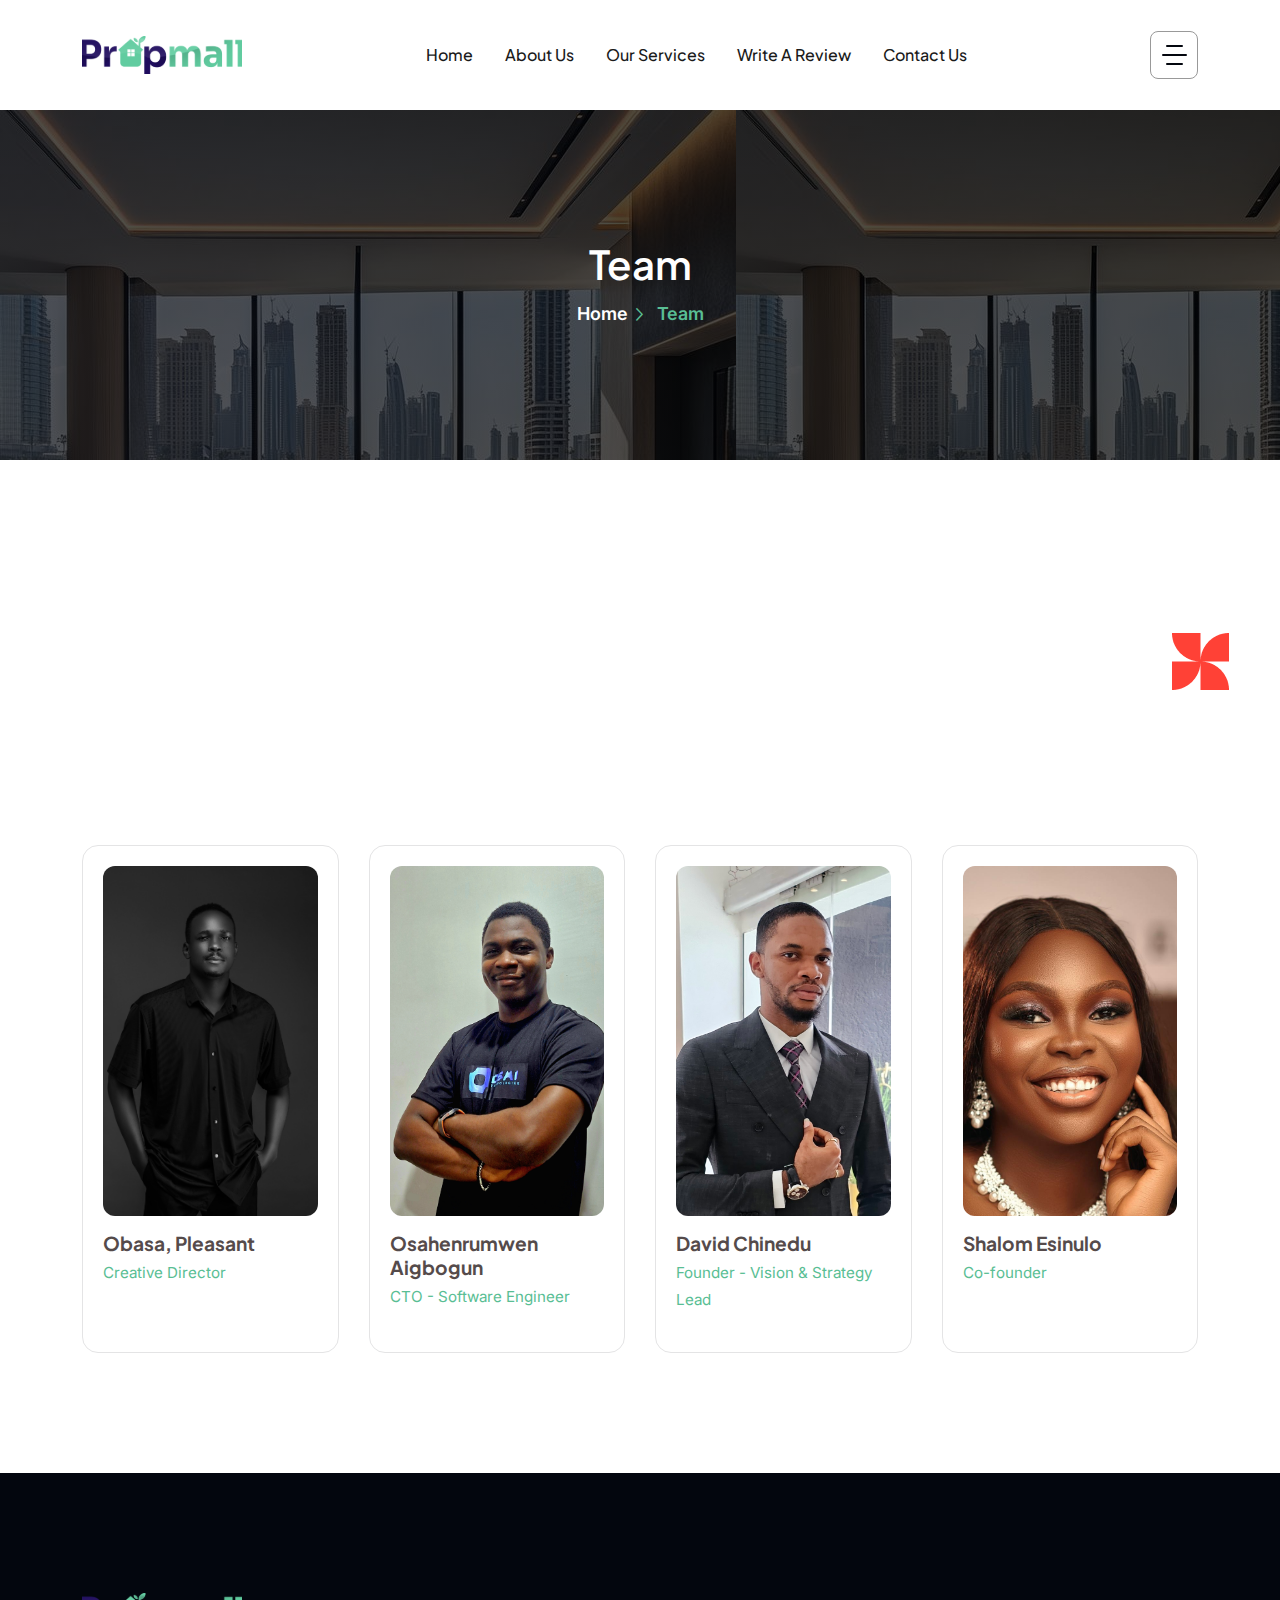
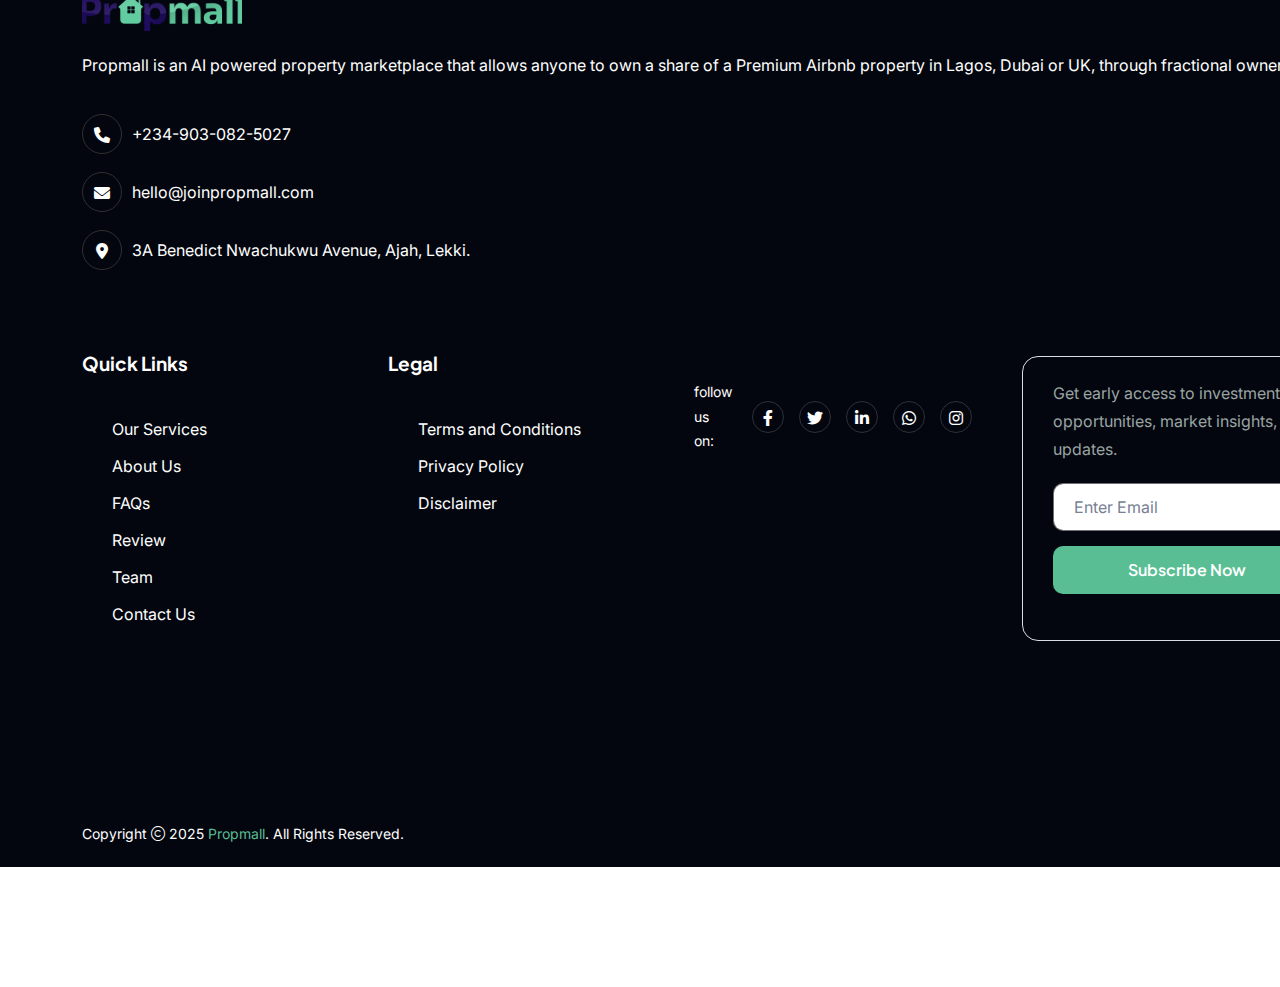
<file: team.html>
<!doctype html>
<html class="no-js" lang="zxx">


<head>
    <meta charset="utf-8">
    <meta http-equiv="x-ua-compatible" content="ie=edge">
    <title>Team</title>
    <meta name="author" content="Piller">
    <meta name="description" content="Piller-html - Real Estate Home HTML Template">
    <meta name="keywords" content="Piller-html - Real Estate Home HTML Template">
    <meta name="robots" content="INDEX,FOLLOW">
    <meta name="viewport" content="width=device-width,initial-scale=1,shrink-to-fit=no">
    <link rel="apple-touch-icon" sizes="57x57" href="assets/img/favicons/apple-icon-57x57.png">
    <link rel="apple-touch-icon" sizes="60x60" href="assets/img/favicons/apple-icon-60x60.png">
    <link rel="apple-touch-icon" sizes="72x72" href="assets/img/favicons/apple-icon-72x72.png">
    <link rel="apple-touch-icon" sizes="76x76" href="assets/img/favicons/apple-icon-76x76.png">
    <link rel="apple-touch-icon" sizes="114x114" href="assets/img/favicons/apple-icon-114x114.png">
    <link rel="apple-touch-icon" sizes="120x120" href="assets/img/favicons/apple-icon-120x120.png">
    <link rel="apple-touch-icon" sizes="144x144" href="assets/img/favicons/apple-icon-144x144.png">
    <link rel="apple-touch-icon" sizes="152x152" href="assets/img/favicons/apple-icon-152x152.png">
    <link rel="apple-touch-icon" sizes="180x180" href="assets/img/favicons/apple-icon-180x180.png">
    <link rel="icon" type="image/png" sizes="192x192" href="assets/img/favicons/android-icon-192x192.png">
    <link rel="icon" type="image/png" sizes="32x32" href="assets/img/favicons/favicon-32x32.png">
    <link rel="icon" type="image/png" sizes="96x96" href="assets/img/favicons/favicon-96x96.png">
    <link rel="icon" type="image/png" sizes="16x16" href="assets/img/favicons/favicon-16x16.png">
    <link rel="manifest" href="assets/img/favicons/manifest.json">
    <meta name="msapplication-TileColor" content="#ffffff">
    <meta name="msapplication-TileImage" content="assets/img/favicons/ms-icon-144x144.png">
    <meta name="theme-color" content="#ffffff">
    <link rel="preconnect" href="https://fonts.googleapis.com/">
    <link rel="preconnect" href="https://fonts.gstatic.com/" crossorigin>
    <link
        href="https://fonts.googleapis.com/css2?family=Inter:ital,opsz,wght@0,14..32,100..900;1,14..32,100..900&amp;family=Plus+Jakarta+Sans:ital,wght@0,200..800;1,200..800&amp;display=swap"
        rel="stylesheet">
    <link rel="stylesheet" href="assets/css/app.min.css">
    <link rel="stylesheet" href="assets/css/fontawesome.min.css">
    <link rel="stylesheet" href="assets/css/style.css">
</head>

<body class="">
    
      <div class="sidemenu-wrapper sidemenu-info d-none d-lg-block">
         <div class="sidemenu-content"><button class="closeButton sideMenuCls"><i class="far fa-times"></i></button>
            <div class="widget">
                <div class="th-widget-about">
                    <div class="about-logo"><a href="index.html"><img src="assets/img/icon/Propmall Logo 1.svg" alt="Propmall"></a>
                    </div>
                    <p class="about-text mb-4">Propmall is an AI powered property marketplace that allows anyone to own a share of a Premium Airbnb property in Lagos, Dubai or UK, through fractional ownership.</p>
                    <p class="footer-info"><i class="fas fa-phone"></i> <a href="+234-903-082-5027"
                            class="info-box_link">+234-903-082-5027</a></p>
                    <p class="footer-info"><i class="fas fa-envelope"></i> <a href="support@joinpropmall.com"
                            class="info-box_link">support@joinpropmall.com</a></p>
                    <p class="footer-info"><i class="fas fa-location-dot"></i> <span> 3A Benedict Nwachukwu Avenue, Ajah, Lekki.</span></p>
                </div>
            </div>
            
            <div class="widget newsletter-widget">
                <h3 class="widget_title">Stay Updated</h3>
                <p class="footer-text">Get early access to investment opportunities, market insights, and updates.</p>
                <form class="newsletter-form"><input class="form-control" type="email" placeholder="Enter Email"
                        required=""> <button type="submit" class="th-btn bg-theme radius w-100 mb-3">Subscribe
                        Now</button></form>
            </div>
            <div class="widget newsletter-widget">
                <h3 class="widget_title">For Realtors & Developers</h3>
                <p class="footer-text">Gain trust, reach investors, and manage your listings like a pro.</p>
                <form class="newsletter-form"><input class="form-control" type="email" placeholder="Enter Email"
                        required=""> <button type="submit" class="th-btn bg-theme radius w-100 mb-3">Join Propmall as a Partner</button></form>
            </div>
        </div>
    </div>
    <div class="popup-search-box d-none d-lg-block"><button class="searchClose"><i class="fal fa-times"></i></button>
        <form action="#"><input type="text" placeholder="What are you looking for?"> <button type="submit"><i
                    class="fal fa-search"></i></button></form>
    </div>
    <div class="th-menu-wrapper">
        <div class="th-menu-area text-center"><button class="th-menu-toggle"><i class="fal fa-times"></i></button>
            <div class="mobile-logo"><a href="index.html"><img src="assets/img/icon/Propmall Logo 1.svg" alt="Propmall"></a></div>
            <div class="th-mobile-menu">
                <ul>
                    <li><a href="index.html">Home</a></li>
                    <li><a href="about.html">About Us</a></li>
                    <li><a href="service.html"> Our Services </a></li>
                    <li><a href="review.html">Write a review</a></li>
                    <li><a href="contact.html">Contact Us</a></li>
                </ul>
            </div>
        </div>
    </div>
    <header class="th-header header-default">
        <div class="sticky-wrapper">
            <div class="menu-area">
                <div class="container">
                   <div class="row align-items-center justify-content-between">
                        <div class="col-auto">
                            <div class="header-logo"><a href="index.html"><img src="assets/img/icon/Propmall Logo 1.svg"
                                        alt="Propmall"></a></div>
                        </div>
                        <div class="col-auto">
                            <nav class="main-menu d-none d-lg-inline-block">
                                <ul>
                                    <li class="menu-item-has-children active"><a href="index.html">Home</a></li>
                                    <li><a href="about.html">About Us</a></li>
                                    <li><a href="service.html"> Our Services </a></li>
                                    <li><a href="review.html">Write a review</a></li>
                                    <li><a href="contact.html">Contact Us</a></li>
                                </ul>
                             </nav><button type="button" class="th-menu-toggle d-block d-lg-none"><i
                                    class="far fa-bars"></i></button>
                        </div>
                        <div class="col-auto d-none d-xl-block">
                            <div class="header-button"><a href="contact.html" class="th-btn bg-black radius"><i
                                        class="fa-regular fa-house-chimney me-2"></i> Add Listing </a><button
                                    type="button" class="sidemenu-bar sideMenuInfo"><span></span> <span></span>
                                    <span></span></button></div>
                        </div>
                    </div>
                </div>
            </div>
        </div>
    </header>
    <div class="breadcumb-wrapper" style="background-image: url('assets/img/bg/hero_bg_1_5.jpeg');">
        <div class="container">
            <div class="breadcumb-content">
                <h1 class="breadcumb-title">Team</h1>
                <ul class="breadcumb-menu">
                    <li><a href="index.html">Home</a></li>
                    <li> Team</li>
                </ul>
            </div>
        </div>
    </div>
    <section class="team-area-1 space">
    <section class="team-area-1 space overflow-hidden">
        <div class="shape-mockup jump d-none d-lg-block" style="top: 6%; right: 4%;"><img
                src="assets/img/shape/team-2-shape.png" alt="img"></div>
        <div class="container">
            <div class="row justify-content-center">
                <div class="col-xl-7">
                    <div class="title-area text-center mt-1">
                        <p class="sub-title fadeinup wow" data-wow-duration="1.5s" data-wow-delay="0.1s"><span
                                class="double-line"></span>Team Members</p>
                        <h2 class="sec-title fadeinup wow" data-wow-duration="1.5s" data-wow-delay="0.3s">Meet the
                            Propmall Team</h2>
                    </div>
                </div>
            </div>
            <div class="team-grid">
                <div class="team-card">
                    <img src="assets/img/team/Obasa_CD.jpg" alt="Obasa, Pleasant">
                    <h3>Obasa, Pleasant</h3>
                    <p>Creative Director</p>
                </div>
                <div class="team-card">
                    <img src="assets/img/team/Osai_CTO.jpg" alt="Osahenrumwen Aigbogun">
                    <h3>Osahenrumwen Aigbogun</h3>
                    <p>CTO - Software Engineer</p>
                </div>
                <div class="team-card">
                    <img src="assets/img/team/David_CEO.jpg" alt="David Chinedu">
                    <h3>David Chinedu</h3>
                    <p>Founder - Vision & Strategy Lead</p>
                </div>
                <div class="team-card">
                    <img src="assets/img/team/Shalom_SW.JPG" alt="Shalom Esinulo">
                    <h3>Shalom Esinulo</h3>
                    <p>Co-founder</p>
                </div>
            </div>
        </div>
    </section>
      <footer class="footer-wrapper footer-layout1">
        <!-- <div class="footer-top-shape animation-infinite" data-bg-src="assets/img/icon/footer-top-shape.png"></div> -->
        <div class="widget-area">
            <div class="container">
                <div class="footer-all-widget-wrapper">
                    <div class="footer-all-widget-item">
                        <div class="widget footer-widget">
                            <!-- <h3 class="widget_title">About Propmall</h3> -->
                              <div class="about-logo"><a href="index.html"><img src="assets/img/icon/Propmall Logo 1.svg"
                                            alt="Propmall"></a></div>
                            <div class="th-widget-about">
                                <p class="about-text">Propmall is an AI powered property marketplace that allows anyone to own a share of a Premium Airbnb property in Lagos, Dubai or UK, through fractional ownership.</p>
                                <div class="footer-info-wrap">
                                    <div class="footer-info"><i class="fas fa-phone"></i>
                                        <p class="info-box_link"><a href="+234-903-082-5027">+234-903-082-5027</a></p>
                                    </div>
                                    <div class="footer-info"><i class="fas fa-envelope"></i>
                                        <p class="info-box_link"><a
                                                href="mailto:hello@joinpropmall.com">hello@joinpropmall.com</a></p>
                                    </div>
                                    <div class="footer-info"><i class="fas fa-location-dot"></i>
                                        <p class="info-box_link"><span>3A Benedict Nwachukwu Avenue, Ajah, Lekki.</span></p>
                                    </div>
                                </div>
                                <!-- <div class="about-logo"><a href="index.html"><img src="assets/img/icon/Propmall Logo 1.svg"
                                            alt="Propmall"></a></div> -->
                            </div>
                        </div>
                    </div>
                    <div class="footer-all-widget-item">
                        <div class="footer-right-wrap">
                            <div class="footer-item-wrap">
                               <div class="footer-item">
                                    <div class="widget widget_nav_menu footer-widget">
                                        <h3 class="widget_title">Quick Links</h3>
                                        <div class="menu-all-pages-container">
                                            <ul class="menu">
                                                <li><a href="service.html">Our Services</a></li>
                                                <li><a href="about.html">About Us</a></li>
                                                <li><a href="faq.html">FAQs</a></li>
                                                 <li><a href="review.html">Review</a></li>
                                                <li><a href="team.html">Team</a></li>
                                                <li><a href="contact.html">Contact Us</a></li>
                                            </ul>
                                        </div>
                                    </div>
                                </div>
                                <div class="footer-item">
                                    <div class="widget widget_nav_menu footer-widget">
                                        <h3 class="widget_title">Legal</h3>
                                        <div class="menu-all-pages-container">
                                            <ul class="menu">
                                                <li><a href="policy.html">Terms and Conditions</a></li>
                                                 <li><a href="policy.html">Privacy Policy</a></li>
                                                <li><a href="policy.html">Disclaimer</a></li>  
                                            </ul>
                                        </div>
                                    </div>
                                </div>

                                <div class="col-auto copyright-wrap">
                        <div class="footer-default-copy-right">
                            <p>follow us on:</p>
                            <div class="th-social"><a href="https://www.facebook.com/share/16QWna4gon/"><i
                                        class="fab fa-facebook-f"></i></a> <a href="https://www.twitter.com/mypropmall"><i
                                       class="fab fa-twitter"></i></a> <a href="https://www.linkedin.com/company/mypropmall/ "><i
                                        class="fab fa-linkedin-in"></i></a> <a href="https://wa.link/v1zthd"><i
                                        class="fab fa-whatsapp"></i></a></i></a> <a href=" https://www.instagram.com/joinpropmall"><i
                                        class="fab fa-instagram"></i></a></div>
                        </div>
                    </div>


                                <div class="footer-item">
                                    <div class="widget newsletter-widget">
                                        <p class="footer-text">Get early access to investment opportunities, market insights, and updates.</p>
                                        <form  action="https://joinpropmall.us17.list-manage.com/subscribe/post?u=8c5b8e2934219d2e55e7244f8&amp;id=f40f9cc6b6&amp;f_id=00b8c2e1f0" 
                                        method="post" target="_blank" class="newsletter-form" id="newsletter-form"><input class="form-control" name="email" id="email-input" type="email" placeholder="Enter Email"
                                         required=""> <button type="submit" class="th-btn bg-theme radius w-100 mb-3">Subscribe
                                         Now</button> 
                                        <p id="newsletter-note"></p>
                                        </form>
                                    </div>
                                </div>
                            </div>
                        </div>
                    </div>
                </div>
            </div>
        </div>
        <div class="copyright-wrap">
            <!-- <div class="footer-bottom-top-shape animation-infinite" -->
                <!-- data-bg-src="assets/img/icon/footer-bottom-top-shape.png"></div> -->
            <div class="container">
                <div class="row gy-3 justify-content-lg-between justify-content-center align-items-center">
                    <div class="col-lg-7">
                        <p class="copyright-text">Copyright <i class="fal fa-copyright"></i> 2025 <a
                                href="index.html">Propmall</a>. All Rights Reserved.</p>
                    </div>
                </div>
            </div>
        </div>
    </footer>
    <div class="scroll-top"><svg class="progress-circle svg-content" width="100%" height="100%" viewBox="-1 -1 102 102">
            <path d="M50,1 a49,49 0 0,1 0,98 a49,49 0 0,1 0,-98"
                style="transition: stroke-dashoffset 10ms linear 0s; stroke-dasharray: 307.919, 307.919; stroke-dashoffset: 307.919;">
            </path>
        </svg></div>
    <script src="assets/js/vendor/jquery-3.7.1.min.js"></script>
    <script src="assets/js/app.min.js"></script>
    <script src="assets/js/wow.min.js"></script>
    <script src="assets/js/nice-select.min.js"></script>
    <script src="assets/js/main.js"></script>
</body>

</html>
</file>
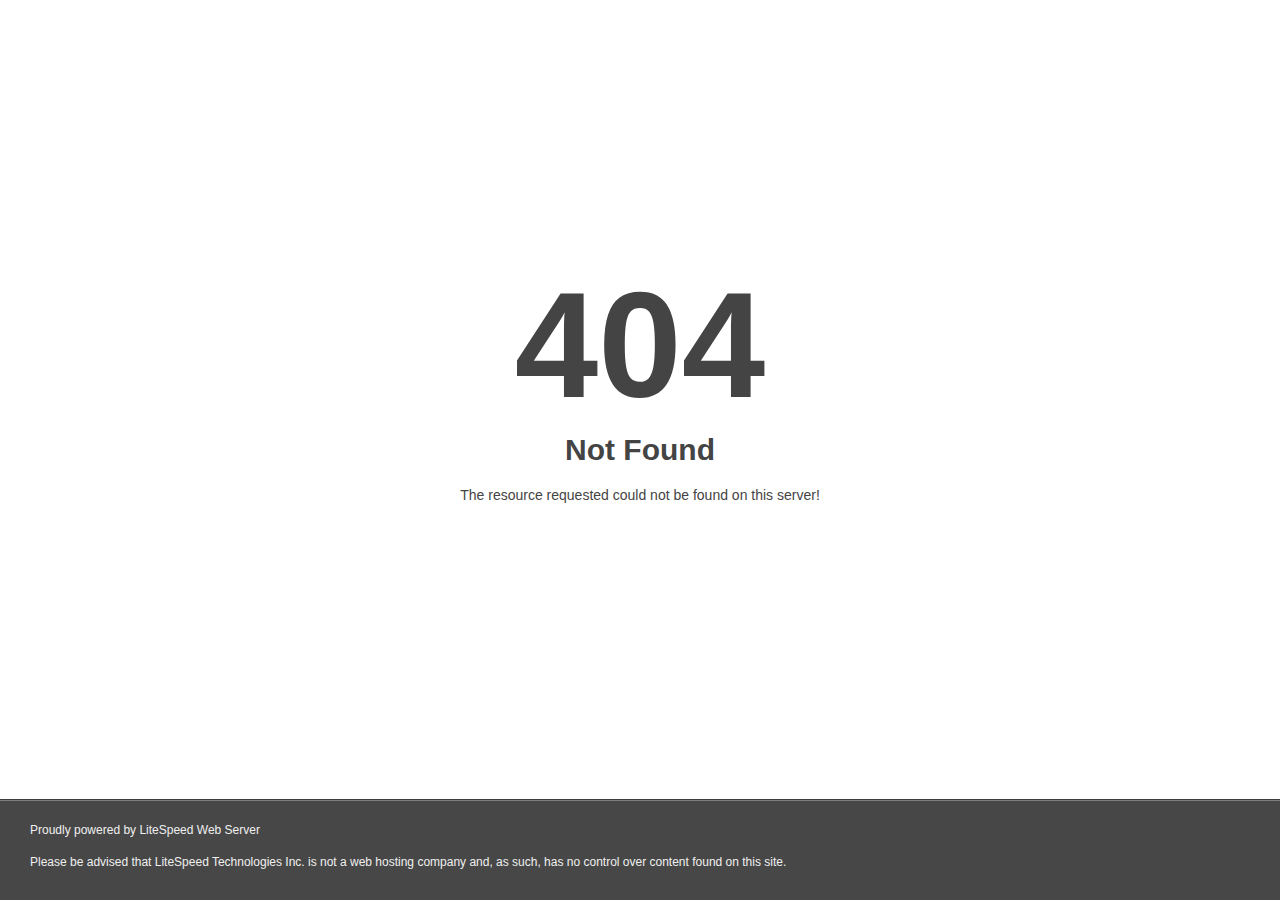
<file: assets/img/shape/star.html>
<!DOCTYPE html>
<html style="height:100%">
<head>
<meta name="viewport" content="width=device-width, initial-scale=1, shrink-to-fit=no" />
<title> 404 Not Found
</title><style>@media (prefers-color-scheme:dark){body{background-color:#000!important}}</style></head>
<body style="color: #444; margin:0;font: normal 14px/20px Arial, Helvetica, sans-serif; height:100%; background-color: #fff;">
<div style="height:auto; min-height:100%; ">     <div style="text-align: center; width:800px; margin-left: -400px; position:absolute; top: 30%; left:50%;">
        <h1 style="margin:0; font-size:150px; line-height:150px; font-weight:bold;">404</h1>
<h2 style="margin-top:20px;font-size: 30px;">Not Found
</h2>
<p>The resource requested could not be found on this server!</p>
</div></div><div style="color:#f0f0f0; font-size:12px;margin:auto;padding:0px 30px 0px 30px;position:relative;clear:both;height:100px;margin-top:-101px;background-color:#474747;border-top: 1px solid rgba(0,0,0,0.15);box-shadow: 0 1px 0 rgba(255, 255, 255, 0.3) inset;">
<br>Proudly powered by LiteSpeed Web Server<p>Please be advised that LiteSpeed Technologies Inc. is not a web hosting company and, as such, has no control over content found on this site.</p></div></body></html>
</file>
<file: assets/css/app.min.css>
@charset "UTF-8";



:root {
    --bs-blue: #0d6efd;
    --bs-indigo: #6610f2;
    --bs-purple: #6f42c1;
    --bs-pink: #d63384;
    --bs-red: #dc3545;
    --bs-orange: #fd7e14;
    --bs-yellow: #ffc107;
    --bs-green: #198754;
    --bs-teal: #20c997;
    --bs-cyan: #0dcaf0;
    --bs-white: #fff;
    --bs-gray: #6c757d;
    --bs-gray-dark: #343a40;
    --bs-primary: #0d6efd;
    --bs-secondary: #6c757d;
    --bs-success: #198754;
    --bs-info: #0dcaf0;
    --bs-warning: #ffc107;
    --bs-danger: #dc3545;
    --bs-light: #f8f9fa;
    --bs-dark: #212529;
    --bs-font-sans-serif: system-ui, -apple-system, "Segoe UI", Roboto, "Helvetica Neue", Arial, "Noto Sans", "Liberation Sans", sans-serif, "Apple Color Emoji", "Segoe UI Emoji", "Segoe UI Symbol", "Noto Color Emoji";
    --bs-font-monospace: SFMono-Regular, Menlo, Monaco, Consolas, "Liberation Mono", "Courier New", monospace;
    --bs-gradient: linear-gradient(180deg, hsla(0, 0%, 100%, 0.15), hsla(0, 0%, 100%, 0));
}

*,
:after,
:before {
    box-sizing: border-box;
}

@media (prefers-reduced-motion: no-preference) {
    :root {
        scroll-behavior: smooth;
    }
}

body {
    margin: 0;
    font-family: var(--bs-font-sans-serif);
    font-size: 1rem;
    font-weight: 400;
    line-height: 1.5;
    color: #212529;
    background-color: #fff;
    -webkit-text-size-adjust: 100%;
    -webkit-tap-highlight-color: transparent;
}

[tabindex="-1"]:focus:not(:focus-visible) {
    outline: 0 !important;
}

hr {
    margin: 1rem 0;
    color: inherit;
    background-color: currentColor;
    border: 0;
    opacity: 0.25;
}

hr:not([size]) {
    height: 1px;
}

.h1,
.h2,
.h3,
.h4,
.h5,
.h6,
h1,
h2,
h3,
h4,
h5,
h6 {
    margin-top: 0;
    margin-bottom: 0.5rem;
    font-weight: 500;
    line-height: 1.2;
}

.h1,
h1 {
    font-size: calc(1.375rem + 1.5vw);
}

@media (min-width: 1200px) {
    .h1,
    h1 {
        font-size: 2.5rem;
    }
}

.h2,
h2 {
    font-size: calc(1.325rem + 0.9vw);
}

@media (min-width: 1200px) {
    .h2,
    h2 {
        font-size: 2rem;
    }
}

.h3,
h3 {
    font-size: calc(1.3rem + 0.6vw);
}

@media (min-width: 1200px) {
    .h3,
    h3 {
        font-size: 1.75rem;
    }
}

.h4,
h4 {
    font-size: calc(1.275rem + 0.3vw);
}

@media (min-width: 1200px) {
    .h4,
    h4 {
        font-size: 1.5rem;
    }
}

.h5,
h5 {
    font-size: 1.25rem;
}

.h6,
h6 {
    font-size: 1rem;
}

p {
    margin-top: 0;
    margin-bottom: 1rem;
}

abbr[data-bs-original-title],
abbr[title] {
    text-decoration: underline;
    -webkit-text-decoration: underline dotted;
    text-decoration: underline dotted;
    cursor: help;
    -webkit-text-decoration-skip-ink: none;
    text-decoration-skip-ink: none;
}

address {
    margin-bottom: 1rem;
    font-style: normal;
    line-height: inherit;
}

ol,
ul {
    padding-left: 2rem;
}

dl,
ol,
ul {
    margin-top: 0;
    margin-bottom: 1rem;
}

ol ol,
ol ul,
ul ol,
ul ul {
    margin-bottom: 0;
}

dt {
    font-weight: 700;
}

dd {
    margin-bottom: 0.5rem;
    margin-left: 0;
}

blockquote {
    margin: 0 0 1rem;
}

b,
strong {
    font-weight: bolder;
}

.small,
small {
    font-size: 0.875em;
}

.mark,
mark {
    padding: 0.2em;
    background-color: #fcf8e3;
}

sub,
sup {
    position: relative;
    font-size: 0.75em;
    line-height: 0;
    vertical-align: baseline;
}

sub {
    bottom: -0.25em;
}

sup {
    top: -0.5em;
}

a {
    color: #0d6efd;
    text-decoration: underline;
}

a:hover {
    color: #0a58ca;
}

a:not([href]):not([class]),
a:not([href]):not([class]):hover {
    color: inherit;
    text-decoration: none;
}

code,
kbd,
pre,
samp {
    font-family: var(--bs-font-monospace);
    font-size: 1em;
    direction: ltr;
    unicode-bidi: bidi-override;
}

pre {
    display: block;
    margin-top: 0;
    margin-bottom: 1rem;
    overflow: auto;
    font-size: 0.875em;
}

pre code {
    font-size: inherit;
    color: inherit;
    word-break: normal;
}

code {
    font-size: 0.875em;
    color: #d63384;
    word-wrap: break-word;
}

a > code {
    color: inherit;
}

kbd {
    padding: 0.2rem 0.4rem;
    font-size: 0.875em;
    color: #fff;
    background-color: #212529;
    border-radius: 0.2rem;
}

kbd kbd {
    padding: 0;
    font-size: 1em;
    font-weight: 700;
}

figure {
    margin: 0 0 1rem;
}

img,
svg {
    vertical-align: middle;
}

table {
    caption-side: bottom;
    border-collapse: collapse;
}

caption {
    padding-top: 0.5rem;
    padding-bottom: 0.5rem;
    color: #6c757d;
    text-align: left;
}

th {
    text-align: inherit;
    text-align: -webkit-match-parent;
}

tbody,
td,
tfoot,
th,
thead,
tr {
    border-color: inherit;
    border-style: solid;
    border-width: 0;
}

label {
    display: inline-block;
}

button {
    border-radius: 0;
}

button:focus {
    outline: 1px dotted;
    outline: 5px auto -webkit-focus-ring-color;
}

button,
input,
optgroup,
select,
textarea {
    margin: 0;
    font-family: inherit;
    font-size: inherit;
    line-height: inherit;
}

button,
select {
    text-transform: none;
}

[role="button"] {
    cursor: pointer;
}

select {
    word-wrap: normal;
}

[list]::-webkit-calendar-picker-indicator {
    display: none;
}

[type="button"],
[type="reset"],
[type="submit"],
button {
    -webkit-appearance: button;
}

[type="button"]:not(:disabled),
[type="reset"]:not(:disabled),
[type="submit"]:not(:disabled),
button:not(:disabled) {
    cursor: pointer;
}

::-moz-focus-inner {
    padding: 0;
    border-style: none;
}

textarea {
    resize: vertical;
}

fieldset {
    min-width: 0;
    padding: 0;
    margin: 0;
    border: 0;
}

legend {
    float: left;
    width: 100%;
    padding: 0;
    margin-bottom: 0.5rem;
    font-size: calc(1.275rem + 0.3vw);
    line-height: inherit;
}

@media (min-width: 1200px) {
    legend {
        font-size: 1.5rem;
    }
}

legend + * {
    clear: left;
}

::-webkit-datetime-edit-day-field,
::-webkit-datetime-edit-fields-wrapper,
::-webkit-datetime-edit-hour-field,
::-webkit-datetime-edit-minute,
::-webkit-datetime-edit-month-field,
::-webkit-datetime-edit-text,
::-webkit-datetime-edit-year-field {
    padding: 0;
}

::-webkit-inner-spin-button {
    height: auto;
}

[type="search"] {
    outline-offset: -2px;
    -webkit-appearance: textfield;
}

::-webkit-search-decoration {
    -webkit-appearance: none;
}

::-webkit-color-swatch-wrapper {
    padding: 0;
}

::file-selector-button {
    font: inherit;
}

::-webkit-file-upload-button {
    font: inherit;
    -webkit-appearance: button;
}

output {
    display: inline-block;
}

iframe {
    border: 0;
}

summary {
    display: list-item;
    cursor: pointer;
}

progress {
    vertical-align: baseline;
}

[hidden] {
    display: none !important;
}

.lead {
    font-size: 1.25rem;
    font-weight: 300;
}

.display-1 {
    font-size: calc(1.625rem + 4.5vw);
    font-weight: 300;
    line-height: 1.2;
}

@media (min-width: 1200px) {
    .display-1 {
        font-size: 5rem;
    }
}

.display-2 {
    font-size: calc(1.575rem + 3.9vw);
    font-weight: 300;
    line-height: 1.2;
}

@media (min-width: 1200px) {
    .display-2 {
        font-size: 4.5rem;
    }
}

.display-3 {
    font-size: calc(1.525rem + 3.3vw);
    font-weight: 300;
    line-height: 1.2;
}

@media (min-width: 1200px) {
    .display-3 {
        font-size: 4rem;
    }
}

.display-4 {
    font-size: calc(1.475rem + 2.7vw);
    font-weight: 300;
    line-height: 1.2;
}

@media (min-width: 1200px) {
    .display-4 {
        font-size: 3.5rem;
    }
}

.display-5 {
    font-size: calc(1.425rem + 2.1vw);
    font-weight: 300;
    line-height: 1.2;
}

@media (min-width: 1200px) {
    .display-5 {
        font-size: 3rem;
    }
}

.display-6 {
    font-size: calc(1.375rem + 1.5vw);
    font-weight: 300;
    line-height: 1.2;
}

@media (min-width: 1200px) {
    .display-6 {
        font-size: 2.5rem;
    }
}

.list-inline,
.list-unstyled {
    padding-left: 0;
    list-style: none;
}

.list-inline-item {
    display: inline-block;
}

.list-inline-item:not(:last-child) {
    margin-right: 0.5rem;
}

.initialism {
    font-size: 0.875em;
    text-transform: uppercase;
}

.blockquote {
    margin-bottom: 1rem;
    font-size: 1.25rem;
}

.blockquote > :last-child {
    margin-bottom: 0;
}

.blockquote-footer {
    margin-top: -1rem;
    margin-bottom: 1rem;
    font-size: 0.875em;
    color: #6c757d;
}

.blockquote-footer:before {
    content: "— ";
}

.img-fluid,
.img-thumbnail {
    max-width: 100%;
    height: auto;
}

.img-thumbnail {
    padding: 0.25rem;
    background-color: #fff;
    border: 1px solid #dee2e6;
    border-radius: 0.25rem;
}

.figure {
    display: inline-block;
}

.figure-img {
    margin-bottom: 0.5rem;
    line-height: 1;
}

.figure-caption {
    font-size: 0.875em;
    color: #6c757d;
}

.container,
.container-fluid,
.container-lg,
.container-md,
.container-sm,
.container-xl,
.container-xxl {
    width: 100%;
    padding-right: var(--bs-gutter-x, 0.75rem);
    padding-left: var(--bs-gutter-x, 0.75rem);
    margin-right: auto;
    margin-left: auto;
}

@media (min-width: 576px) {
    .container,
    .container-sm {
        max-width: 540px;
    }
}

@media (min-width: 768px) {
    .container,
    .container-md,
    .container-sm {
        max-width: 720px;
    }
}

@media (min-width: 992px) {
    .container,
    .container-lg,
    .container-md,
    .container-sm {
        max-width: 960px;
    }
}

@media (min-width: 1200px) {
    .container,
    .container-lg,
    .container-md,
    .container-sm,
    .container-xl {
        max-width: 1140px;
    }
}

@media (min-width: 1400px) {
    .container,
    .container-lg,
    .container-md,
    .container-sm,
    .container-xl,
    .container-xxl {
        max-width: 1320px;
    }
}

.row {
    --bs-gutter-x: 1.5rem;
    --bs-gutter-y: 0;
    display: -webkit-box;
    display: -webkit-flex;
    display: -ms-flexbox;
    display: flex;
    -webkit-flex-wrap: wrap;
    -ms-flex-wrap: wrap;
    flex-wrap: wrap;
    margin-top: calc(var(--bs-gutter-y) * -1);
    margin-right: calc(var(--bs-gutter-x) / -2);
    margin-left: calc(var(--bs-gutter-x) / -2);
}

.row > * {
    -webkit-flex-shrink: 0;
    -ms-flex-negative: 0;
    flex-shrink: 0;
    width: 100%;
    max-width: 100%;
    padding-right: calc(var(--bs-gutter-x) / 2);
    padding-left: calc(var(--bs-gutter-x) / 2);
    margin-top: var(--bs-gutter-y);
}

.col {
    -webkit-box-flex: 1;
    -webkit-flex: 1 0 0%;
    -ms-flex: 1 0 0%;
    flex: 1 0 0%;
}

.row-cols-auto > * {
    width: auto;
}

.row-cols-1 > *,
.row-cols-auto > * {
    -webkit-box-flex: 0;
    -webkit-flex: 0 0 auto;
    -ms-flex: 0 0 auto;
    flex: 0 0 auto;
}

.row-cols-1 > * {
    width: 100%;
}

.row-cols-2 > * {
    width: 50%;
}

.row-cols-2 > *,
.row-cols-3 > * {
    -webkit-box-flex: 0;
    -webkit-flex: 0 0 auto;
    -ms-flex: 0 0 auto;
    flex: 0 0 auto;
}

.row-cols-3 > * {
    width: 33.3333333333%;
}

.row-cols-4 > * {
    width: 25%;
}

.row-cols-4 > *,
.row-cols-5 > * {
    -webkit-box-flex: 0;
    -webkit-flex: 0 0 auto;
    -ms-flex: 0 0 auto;
    flex: 0 0 auto;
}

.row-cols-5 > * {
    width: 20%;
}

.row-cols-6 > * {
    width: 16.6666666667%;
}

.col-auto,
.row-cols-6 > * {
    -webkit-box-flex: 0;
    -webkit-flex: 0 0 auto;
    -ms-flex: 0 0 auto;
    flex: 0 0 auto;
}

.col-auto {
    width: auto;
}

.col-1 {
    width: 8.3333333333%;
}

.col-1,
.col-2 {
    -webkit-box-flex: 0;
    -webkit-flex: 0 0 auto;
    -ms-flex: 0 0 auto;
    flex: 0 0 auto;
}

.col-2 {
    width: 16.6666666667%;
}

.col-3 {
    width: 25%;
}

.col-3,
.col-4 {
    -webkit-box-flex: 0;
    -webkit-flex: 0 0 auto;
    -ms-flex: 0 0 auto;
    flex: 0 0 auto;
}

.col-4 {
    width: 33.3333333333%;
}

.col-5 {
    width: 41.6666666667%;
}

.col-5,
.col-6 {
    -webkit-box-flex: 0;
    -webkit-flex: 0 0 auto;
    -ms-flex: 0 0 auto;
    flex: 0 0 auto;
}

.col-6 {
    width: 50%;
}

.col-7 {
    width: 58.3333333333%;
}

.col-7,
.col-8 {
    -webkit-box-flex: 0;
    -webkit-flex: 0 0 auto;
    -ms-flex: 0 0 auto;
    flex: 0 0 auto;
}

.col-8 {
    width: 66.6666666667%;
}

.col-9 {
    width: 75%;
}

.col-9,
.col-10 {
    -webkit-box-flex: 0;
    -webkit-flex: 0 0 auto;
    -ms-flex: 0 0 auto;
    flex: 0 0 auto;
}

.col-10 {
    width: 83.3333333333%;
}

.col-11 {
    width: 91.6666666667%;
}

.col-11,
.col-12 {
    -webkit-box-flex: 0;
    -webkit-flex: 0 0 auto;
    -ms-flex: 0 0 auto;
    flex: 0 0 auto;
}

.col-12 {
    width: 100%;
}

.offset-1 {
    margin-left: 8.3333333333%;
}

.offset-2 {
    margin-left: 16.6666666667%;
}

.offset-3 {
    margin-left: 25%;
}

.offset-4 {
    margin-left: 33.3333333333%;
}

.offset-5 {
    margin-left: 41.6666666667%;
}

.offset-6 {
    margin-left: 50%;
}

.offset-7 {
    margin-left: 58.3333333333%;
}

.offset-8 {
    margin-left: 66.6666666667%;
}

.offset-9 {
    margin-left: 75%;
}

.offset-10 {
    margin-left: 83.3333333333%;
}

.offset-11 {
    margin-left: 91.6666666667%;
}

.g-0,
.gx-0 {
    --bs-gutter-x: 0;
}

.g-0,
.gy-0 {
    --bs-gutter-y: 0;
}

.g-1,
.gx-1 {
    --bs-gutter-x: 0.25rem;
}

.g-1,
.gy-1 {
    --bs-gutter-y: 0.25rem;
}

.g-2,
.gx-2 {
    --bs-gutter-x: 0.5rem;
}

.g-2,
.gy-2 {
    --bs-gutter-y: 0.5rem;
}

.g-3,
.gx-3 {
    --bs-gutter-x: 1rem;
}

.g-3,
.gy-3 {
    --bs-gutter-y: 1rem;
}

.g-4,
.gx-4 {
    --bs-gutter-x: 1.5rem;
}

.g-4,
.gy-4 {
    --bs-gutter-y: 1.5rem;
}

.g-5,
.gx-5 {
    --bs-gutter-x: 3rem;
}

.g-5,
.gy-5 {
    --bs-gutter-y: 3rem;
}

@media (min-width: 576px) {
    .col-sm {
        -webkit-box-flex: 1;
        -webkit-flex: 1 0 0%;
        -ms-flex: 1 0 0%;
        flex: 1 0 0%;
    }

    .row-cols-sm-auto > * {
        width: auto;
    }

    .row-cols-sm-1 > *,
    .row-cols-sm-auto > * {
        -webkit-box-flex: 0;
        -webkit-flex: 0 0 auto;
        -ms-flex: 0 0 auto;
        flex: 0 0 auto;
    }

    .row-cols-sm-1 > * {
        width: 100%;
    }

    .row-cols-sm-2 > * {
        width: 50%;
    }

    .row-cols-sm-2 > *,
    .row-cols-sm-3 > * {
        -webkit-box-flex: 0;
        -webkit-flex: 0 0 auto;
        -ms-flex: 0 0 auto;
        flex: 0 0 auto;
    }

    .row-cols-sm-3 > * {
        width: 33.3333333333%;
    }

    .row-cols-sm-4 > * {
        width: 25%;
    }

    .row-cols-sm-4 > *,
    .row-cols-sm-5 > * {
        -webkit-box-flex: 0;
        -webkit-flex: 0 0 auto;
        -ms-flex: 0 0 auto;
        flex: 0 0 auto;
    }

    .row-cols-sm-5 > * {
        width: 20%;
    }

    .row-cols-sm-6 > * {
        width: 16.6666666667%;
    }

    .col-sm-auto,
    .row-cols-sm-6 > * {
        -webkit-box-flex: 0;
        -webkit-flex: 0 0 auto;
        -ms-flex: 0 0 auto;
        flex: 0 0 auto;
    }

    .col-sm-auto {
        width: auto;
    }

    .col-sm-1 {
        width: 8.3333333333%;
    }

    .col-sm-1,
    .col-sm-2 {
        -webkit-box-flex: 0;
        -webkit-flex: 0 0 auto;
        -ms-flex: 0 0 auto;
        flex: 0 0 auto;
    }

    .col-sm-2 {
        width: 16.6666666667%;
    }

    .col-sm-3 {
        width: 25%;
    }

    .col-sm-3,
    .col-sm-4 {
        -webkit-box-flex: 0;
        -webkit-flex: 0 0 auto;
        -ms-flex: 0 0 auto;
        flex: 0 0 auto;
    }

    .col-sm-4 {
        width: 33.3333333333%;
    }

    .col-sm-5 {
        width: 41.6666666667%;
    }

    .col-sm-5,
    .col-sm-6 {
        -webkit-box-flex: 0;
        -webkit-flex: 0 0 auto;
        -ms-flex: 0 0 auto;
        flex: 0 0 auto;
    }

    .col-sm-6 {
        width: 50%;
    }

    .col-sm-7 {
        width: 58.3333333333%;
    }

    .col-sm-7,
    .col-sm-8 {
        -webkit-box-flex: 0;
        -webkit-flex: 0 0 auto;
        -ms-flex: 0 0 auto;
        flex: 0 0 auto;
    }

    .col-sm-8 {
        width: 66.6666666667%;
    }

    .col-sm-9 {
        width: 75%;
    }

    .col-sm-9,
    .col-sm-10 {
        -webkit-box-flex: 0;
        -webkit-flex: 0 0 auto;
        -ms-flex: 0 0 auto;
        flex: 0 0 auto;
    }

    .col-sm-10 {
        width: 83.3333333333%;
    }

    .col-sm-11 {
        width: 91.6666666667%;
    }

    .col-sm-11,
    .col-sm-12 {
        -webkit-box-flex: 0;
        -webkit-flex: 0 0 auto;
        -ms-flex: 0 0 auto;
        flex: 0 0 auto;
    }

    .col-sm-12 {
        width: 100%;
    }

    .offset-sm-0 {
        margin-left: 0;
    }

    .offset-sm-1 {
        margin-left: 8.3333333333%;
    }

    .offset-sm-2 {
        margin-left: 16.6666666667%;
    }

    .offset-sm-3 {
        margin-left: 25%;
    }

    .offset-sm-4 {
        margin-left: 33.3333333333%;
    }

    .offset-sm-5 {
        margin-left: 41.6666666667%;
    }

    .offset-sm-6 {
        margin-left: 50%;
    }

    .offset-sm-7 {
        margin-left: 58.3333333333%;
    }

    .offset-sm-8 {
        margin-left: 66.6666666667%;
    }

    .offset-sm-9 {
        margin-left: 75%;
    }

    .offset-sm-10 {
        margin-left: 83.3333333333%;
    }

    .offset-sm-11 {
        margin-left: 91.6666666667%;
    }

    .g-sm-0,
    .gx-sm-0 {
        --bs-gutter-x: 0;
    }

    .g-sm-0,
    .gy-sm-0 {
        --bs-gutter-y: 0;
    }

    .g-sm-1,
    .gx-sm-1 {
        --bs-gutter-x: 0.25rem;
    }

    .g-sm-1,
    .gy-sm-1 {
        --bs-gutter-y: 0.25rem;
    }

    .g-sm-2,
    .gx-sm-2 {
        --bs-gutter-x: 0.5rem;
    }

    .g-sm-2,
    .gy-sm-2 {
        --bs-gutter-y: 0.5rem;
    }

    .g-sm-3,
    .gx-sm-3 {
        --bs-gutter-x: 1rem;
    }

    .g-sm-3,
    .gy-sm-3 {
        --bs-gutter-y: 1rem;
    }

    .g-sm-4,
    .gx-sm-4 {
        --bs-gutter-x: 1.5rem;
    }

    .g-sm-4,
    .gy-sm-4 {
        --bs-gutter-y: 1.5rem;
    }

    .g-sm-5,
    .gx-sm-5 {
        --bs-gutter-x: 3rem;
    }

    .g-sm-5,
    .gy-sm-5 {
        --bs-gutter-y: 3rem;
    }
}

@media (min-width: 768px) {
    .col-md {
        -webkit-box-flex: 1;
        -webkit-flex: 1 0 0%;
        -ms-flex: 1 0 0%;
        flex: 1 0 0%;
    }

    .row-cols-md-auto > * {
        width: auto;
    }

    .row-cols-md-1 > *,
    .row-cols-md-auto > * {
        -webkit-box-flex: 0;
        -webkit-flex: 0 0 auto;
        -ms-flex: 0 0 auto;
        flex: 0 0 auto;
    }

    .row-cols-md-1 > * {
        width: 100%;
    }

    .row-cols-md-2 > * {
        width: 50%;
    }

    .row-cols-md-2 > *,
    .row-cols-md-3 > * {
        -webkit-box-flex: 0;
        -webkit-flex: 0 0 auto;
        -ms-flex: 0 0 auto;
        flex: 0 0 auto;
    }

    .row-cols-md-3 > * {
        width: 33.3333333333%;
    }

    .row-cols-md-4 > * {
        width: 25%;
    }

    .row-cols-md-4 > *,
    .row-cols-md-5 > * {
        -webkit-box-flex: 0;
        -webkit-flex: 0 0 auto;
        -ms-flex: 0 0 auto;
        flex: 0 0 auto;
    }

    .row-cols-md-5 > * {
        width: 20%;
    }

    .row-cols-md-6 > * {
        width: 16.6666666667%;
    }

    .col-md-auto,
    .row-cols-md-6 > * {
        -webkit-box-flex: 0;
        -webkit-flex: 0 0 auto;
        -ms-flex: 0 0 auto;
        flex: 0 0 auto;
    }

    .col-md-auto {
        width: auto;
    }

    .col-md-1 {
        width: 8.3333333333%;
    }

    .col-md-1,
    .col-md-2 {
        -webkit-box-flex: 0;
        -webkit-flex: 0 0 auto;
        -ms-flex: 0 0 auto;
        flex: 0 0 auto;
    }

    .col-md-2 {
        width: 16.6666666667%;
    }

    .col-md-3 {
        width: 25%;
    }

    .col-md-3,
    .col-md-4 {
        -webkit-box-flex: 0;
        -webkit-flex: 0 0 auto;
        -ms-flex: 0 0 auto;
        flex: 0 0 auto;
    }

    .col-md-4 {
        width: 33.3333333333%;
    }

    .col-md-5 {
        width: 41.6666666667%;
    }

    .col-md-5,
    .col-md-6 {
        -webkit-box-flex: 0;
        -webkit-flex: 0 0 auto;
        -ms-flex: 0 0 auto;
        flex: 0 0 auto;
    }

    .col-md-6 {
        width: 50%;
    }

    .col-md-7 {
        width: 58.3333333333%;
    }

    .col-md-7,
    .col-md-8 {
        -webkit-box-flex: 0;
        -webkit-flex: 0 0 auto;
        -ms-flex: 0 0 auto;
        flex: 0 0 auto;
    }

    .col-md-8 {
        width: 66.6666666667%;
    }

    .col-md-9 {
        width: 75%;
    }

    .col-md-9,
    .col-md-10 {
        -webkit-box-flex: 0;
        -webkit-flex: 0 0 auto;
        -ms-flex: 0 0 auto;
        flex: 0 0 auto;
    }

    .col-md-10 {
        width: 83.3333333333%;
    }

    .col-md-11 {
        width: 91.6666666667%;
    }

    .col-md-11,
    .col-md-12 {
        -webkit-box-flex: 0;
        -webkit-flex: 0 0 auto;
        -ms-flex: 0 0 auto;
        flex: 0 0 auto;
    }

    .col-md-12 {
        width: 100%;
    }

    .offset-md-0 {
        margin-left: 0;
    }

    .offset-md-1 {
        margin-left: 8.3333333333%;
    }

    .offset-md-2 {
        margin-left: 16.6666666667%;
    }

    .offset-md-3 {
        margin-left: 25%;
    }

    .offset-md-4 {
        margin-left: 33.3333333333%;
    }

    .offset-md-5 {
        margin-left: 41.6666666667%;
    }

    .offset-md-6 {
        margin-left: 50%;
    }

    .offset-md-7 {
        margin-left: 58.3333333333%;
    }

    .offset-md-8 {
        margin-left: 66.6666666667%;
    }

    .offset-md-9 {
        margin-left: 75%;
    }

    .offset-md-10 {
        margin-left: 83.3333333333%;
    }

    .offset-md-11 {
        margin-left: 91.6666666667%;
    }

    .g-md-0,
    .gx-md-0 {
        --bs-gutter-x: 0;
    }

    .g-md-0,
    .gy-md-0 {
        --bs-gutter-y: 0;
    }

    .g-md-1,
    .gx-md-1 {
        --bs-gutter-x: 0.25rem;
    }

    .g-md-1,
    .gy-md-1 {
        --bs-gutter-y: 0.25rem;
    }

    .g-md-2,
    .gx-md-2 {
        --bs-gutter-x: 0.5rem;
    }

    .g-md-2,
    .gy-md-2 {
        --bs-gutter-y: 0.5rem;
    }

    .g-md-3,
    .gx-md-3 {
        --bs-gutter-x: 1rem;
    }

    .g-md-3,
    .gy-md-3 {
        --bs-gutter-y: 1rem;
    }

    .g-md-4,
    .gx-md-4 {
        --bs-gutter-x: 1.5rem;
    }

    .g-md-4,
    .gy-md-4 {
        --bs-gutter-y: 1.5rem;
    }

    .g-md-5,
    .gx-md-5 {
        --bs-gutter-x: 3rem;
    }

    .g-md-5,
    .gy-md-5 {
        --bs-gutter-y: 3rem;
    }
}

@media (min-width: 992px) {
    .col-lg {
        -webkit-box-flex: 1;
        -webkit-flex: 1 0 0%;
        -ms-flex: 1 0 0%;
        flex: 1 0 0%;
    }

    .row-cols-lg-auto > * {
        width: auto;
    }

    .row-cols-lg-1 > *,
    .row-cols-lg-auto > * {
        -webkit-box-flex: 0;
        -webkit-flex: 0 0 auto;
        -ms-flex: 0 0 auto;
        flex: 0 0 auto;
    }

    .row-cols-lg-1 > * {
        width: 100%;
    }

    .row-cols-lg-2 > * {
        width: 50%;
    }

    .row-cols-lg-2 > *,
    .row-cols-lg-3 > * {
        -webkit-box-flex: 0;
        -webkit-flex: 0 0 auto;
        -ms-flex: 0 0 auto;
        flex: 0 0 auto;
    }

    .row-cols-lg-3 > * {
        width: 33.3333333333%;
    }

    .row-cols-lg-4 > * {
        width: 25%;
    }

    .row-cols-lg-4 > *,
    .row-cols-lg-5 > * {
        -webkit-box-flex: 0;
        -webkit-flex: 0 0 auto;
        -ms-flex: 0 0 auto;
        flex: 0 0 auto;
    }

    .row-cols-lg-5 > * {
        width: 20%;
    }

    .row-cols-lg-6 > * {
        width: 16.6666666667%;
    }

    .col-lg-auto,
    .row-cols-lg-6 > * {
        -webkit-box-flex: 0;
        -webkit-flex: 0 0 auto;
        -ms-flex: 0 0 auto;
        flex: 0 0 auto;
    }

    .col-lg-auto {
        width: auto;
    }

    .col-lg-1 {
        width: 8.3333333333%;
    }

    .col-lg-1,
    .col-lg-2 {
        -webkit-box-flex: 0;
        -webkit-flex: 0 0 auto;
        -ms-flex: 0 0 auto;
        flex: 0 0 auto;
    }

    .col-lg-2 {
        width: 16.6666666667%;
    }

    .col-lg-3 {
        width: 25%;
    }

    .col-lg-3,
    .col-lg-4 {
        -webkit-box-flex: 0;
        -webkit-flex: 0 0 auto;
        -ms-flex: 0 0 auto;
        flex: 0 0 auto;
    }

    .col-lg-4 {
        width: 33.3333333333%;
    }

    .col-lg-5 {
        width: 41.6666666667%;
    }

    .col-lg-5,
    .col-lg-6 {
        -webkit-box-flex: 0;
        -webkit-flex: 0 0 auto;
        -ms-flex: 0 0 auto;
        flex: 0 0 auto;
    }

    .col-lg-6 {
        width: 50%;
    }

    .col-lg-7 {
        width: 58.3333333333%;
    }

    .col-lg-7,
    .col-lg-8 {
        -webkit-box-flex: 0;
        -webkit-flex: 0 0 auto;
        -ms-flex: 0 0 auto;
        flex: 0 0 auto;
    }

    .col-lg-8 {
        width: 66.6666666667%;
    }

    .col-lg-9 {
        width: 75%;
    }

    .col-lg-9,
    .col-lg-10 {
        -webkit-box-flex: 0;
        -webkit-flex: 0 0 auto;
        -ms-flex: 0 0 auto;
        flex: 0 0 auto;
    }

    .col-lg-10 {
        width: 83.3333333333%;
    }

    .col-lg-11 {
        width: 91.6666666667%;
    }

    .col-lg-11,
    .col-lg-12 {
        -webkit-box-flex: 0;
        -webkit-flex: 0 0 auto;
        -ms-flex: 0 0 auto;
        flex: 0 0 auto;
    }

    .col-lg-12 {
        width: 100%;
    }

    .offset-lg-0 {
        margin-left: 0;
    }

    .offset-lg-1 {
        margin-left: 8.3333333333%;
    }

    .offset-lg-2 {
        margin-left: 16.6666666667%;
    }

    .offset-lg-3 {
        margin-left: 25%;
    }

    .offset-lg-4 {
        margin-left: 33.3333333333%;
    }

    .offset-lg-5 {
        margin-left: 41.6666666667%;
    }

    .offset-lg-6 {
        margin-left: 50%;
    }

    .offset-lg-7 {
        margin-left: 58.3333333333%;
    }

    .offset-lg-8 {
        margin-left: 66.6666666667%;
    }

    .offset-lg-9 {
        margin-left: 75%;
    }

    .offset-lg-10 {
        margin-left: 83.3333333333%;
    }

    .offset-lg-11 {
        margin-left: 91.6666666667%;
    }

    .g-lg-0,
    .gx-lg-0 {
        --bs-gutter-x: 0;
    }

    .g-lg-0,
    .gy-lg-0 {
        --bs-gutter-y: 0;
    }

    .g-lg-1,
    .gx-lg-1 {
        --bs-gutter-x: 0.25rem;
    }

    .g-lg-1,
    .gy-lg-1 {
        --bs-gutter-y: 0.25rem;
    }

    .g-lg-2,
    .gx-lg-2 {
        --bs-gutter-x: 0.5rem;
    }

    .g-lg-2,
    .gy-lg-2 {
        --bs-gutter-y: 0.5rem;
    }

    .g-lg-3,
    .gx-lg-3 {
        --bs-gutter-x: 1rem;
    }

    .g-lg-3,
    .gy-lg-3 {
        --bs-gutter-y: 1rem;
    }

    .g-lg-4,
    .gx-lg-4 {
        --bs-gutter-x: 1.5rem;
    }

    .g-lg-4,
    .gy-lg-4 {
        --bs-gutter-y: 1.5rem;
    }

    .g-lg-5,
    .gx-lg-5 {
        --bs-gutter-x: 3rem;
    }

    .g-lg-5,
    .gy-lg-5 {
        --bs-gutter-y: 3rem;
    }
}

@media (min-width: 1200px) {
    .col-xl {
        -webkit-box-flex: 1;
        -webkit-flex: 1 0 0%;
        -ms-flex: 1 0 0%;
        flex: 1 0 0%;
    }

    .row-cols-xl-auto > * {
        width: auto;
    }

    .row-cols-xl-1 > *,
    .row-cols-xl-auto > * {
        -webkit-box-flex: 0;
        -webkit-flex: 0 0 auto;
        -ms-flex: 0 0 auto;
        flex: 0 0 auto;
    }

    .row-cols-xl-1 > * {
        width: 100%;
    }

    .row-cols-xl-2 > * {
        width: 50%;
    }

    .row-cols-xl-2 > *,
    .row-cols-xl-3 > * {
        -webkit-box-flex: 0;
        -webkit-flex: 0 0 auto;
        -ms-flex: 0 0 auto;
        flex: 0 0 auto;
    }

    .row-cols-xl-3 > * {
        width: 33.3333333333%;
    }

    .row-cols-xl-4 > * {
        width: 25%;
    }

    .row-cols-xl-4 > *,
    .row-cols-xl-5 > * {
        -webkit-box-flex: 0;
        -webkit-flex: 0 0 auto;
        -ms-flex: 0 0 auto;
        flex: 0 0 auto;
    }

    .row-cols-xl-5 > * {
        width: 20%;
    }

    .row-cols-xl-6 > * {
        width: 16.6666666667%;
    }

    .col-xl-auto,
    .row-cols-xl-6 > * {
        -webkit-box-flex: 0;
        -webkit-flex: 0 0 auto;
        -ms-flex: 0 0 auto;
        flex: 0 0 auto;
    }

    .col-xl-auto {
        width: auto;
    }

    .col-xl-1 {
        width: 8.3333333333%;
    }

    .col-xl-1,
    .col-xl-2 {
        -webkit-box-flex: 0;
        -webkit-flex: 0 0 auto;
        -ms-flex: 0 0 auto;
        flex: 0 0 auto;
    }

    .col-xl-2 {
        width: 16.6666666667%;
    }

    .col-xl-3 {
        width: 25%;
    }

    .col-xl-3,
    .col-xl-4 {
        -webkit-box-flex: 0;
        -webkit-flex: 0 0 auto;
        -ms-flex: 0 0 auto;
        flex: 0 0 auto;
    }

    .col-xl-4 {
        width: 33.3333333333%;
    }

    .col-xl-5 {
        width: 41.6666666667%;
    }

    .col-xl-5,
    .col-xl-6 {
        -webkit-box-flex: 0;
        -webkit-flex: 0 0 auto;
        -ms-flex: 0 0 auto;
        flex: 0 0 auto;
    }

    .col-xl-6 {
        width: 50%;
    }

    .col-xl-7 {
        width: 58.3333333333%;
    }

    .col-xl-7,
    .col-xl-8 {
        -webkit-box-flex: 0;
        -webkit-flex: 0 0 auto;
        -ms-flex: 0 0 auto;
        flex: 0 0 auto;
    }

    .col-xl-8 {
        width: 66.6666666667%;
    }

    .col-xl-9 {
        width: 75%;
    }

    .col-xl-9,
    .col-xl-10 {
        -webkit-box-flex: 0;
        -webkit-flex: 0 0 auto;
        -ms-flex: 0 0 auto;
        flex: 0 0 auto;
    }

    .col-xl-10 {
        width: 83.3333333333%;
    }

    .col-xl-11 {
        width: 91.6666666667%;
    }

    .col-xl-11,
    .col-xl-12 {
        -webkit-box-flex: 0;
        -webkit-flex: 0 0 auto;
        -ms-flex: 0 0 auto;
        flex: 0 0 auto;
    }

    .col-xl-12 {
        width: 100%;
    }

    .offset-xl-0 {
        margin-left: 0;
    }

    .offset-xl-1 {
        margin-left: 8.3333333333%;
    }

    .offset-xl-2 {
        margin-left: 16.6666666667%;
    }

    .offset-xl-3 {
        margin-left: 25%;
    }

    .offset-xl-4 {
        margin-left: 33.3333333333%;
    }

    .offset-xl-5 {
        margin-left: 41.6666666667%;
    }

    .offset-xl-6 {
        margin-left: 50%;
    }

    .offset-xl-7 {
        margin-left: 58.3333333333%;
    }

    .offset-xl-8 {
        margin-left: 66.6666666667%;
    }

    .offset-xl-9 {
        margin-left: 75%;
    }

    .offset-xl-10 {
        margin-left: 83.3333333333%;
    }

    .offset-xl-11 {
        margin-left: 91.6666666667%;
    }

    .g-xl-0,
    .gx-xl-0 {
        --bs-gutter-x: 0;
    }

    .g-xl-0,
    .gy-xl-0 {
        --bs-gutter-y: 0;
    }

    .g-xl-1,
    .gx-xl-1 {
        --bs-gutter-x: 0.25rem;
    }

    .g-xl-1,
    .gy-xl-1 {
        --bs-gutter-y: 0.25rem;
    }

    .g-xl-2,
    .gx-xl-2 {
        --bs-gutter-x: 0.5rem;
    }

    .g-xl-2,
    .gy-xl-2 {
        --bs-gutter-y: 0.5rem;
    }

    .g-xl-3,
    .gx-xl-3 {
        --bs-gutter-x: 1rem;
    }

    .g-xl-3,
    .gy-xl-3 {
        --bs-gutter-y: 1rem;
    }

    .g-xl-4,
    .gx-xl-4 {
        --bs-gutter-x: 1.5rem;
    }

    .g-xl-4,
    .gy-xl-4 {
        --bs-gutter-y: 1.5rem;
    }

    .g-xl-5,
    .gx-xl-5 {
        --bs-gutter-x: 3rem;
    }

    .g-xl-5,
    .gy-xl-5 {
        --bs-gutter-y: 3rem;
    }
}

@media (min-width: 1400px) {
    .col-xxl {
        -webkit-box-flex: 1;
        -webkit-flex: 1 0 0%;
        -ms-flex: 1 0 0%;
        flex: 1 0 0%;
    }

    .row-cols-xxl-auto > * {
        width: auto;
    }

    .row-cols-xxl-1 > *,
    .row-cols-xxl-auto > * {
        -webkit-box-flex: 0;
        -webkit-flex: 0 0 auto;
        -ms-flex: 0 0 auto;
        flex: 0 0 auto;
    }

    .row-cols-xxl-1 > * {
        width: 100%;
    }

    .row-cols-xxl-2 > * {
        width: 50%;
    }

    .row-cols-xxl-2 > *,
    .row-cols-xxl-3 > * {
        -webkit-box-flex: 0;
        -webkit-flex: 0 0 auto;
        -ms-flex: 0 0 auto;
        flex: 0 0 auto;
    }

    .row-cols-xxl-3 > * {
        width: 33.3333333333%;
    }

    .row-cols-xxl-4 > * {
        width: 25%;
    }

    .row-cols-xxl-4 > *,
    .row-cols-xxl-5 > * {
        -webkit-box-flex: 0;
        -webkit-flex: 0 0 auto;
        -ms-flex: 0 0 auto;
        flex: 0 0 auto;
    }

    .row-cols-xxl-5 > * {
        width: 20%;
    }

    .row-cols-xxl-6 > * {
        width: 16.6666666667%;
    }

    .col-xxl-auto,
    .row-cols-xxl-6 > * {
        -webkit-box-flex: 0;
        -webkit-flex: 0 0 auto;
        -ms-flex: 0 0 auto;
        flex: 0 0 auto;
    }

    .col-xxl-auto {
        width: auto;
    }

    .col-xxl-1 {
        width: 8.3333333333%;
    }

    .col-xxl-1,
    .col-xxl-2 {
        -webkit-box-flex: 0;
        -webkit-flex: 0 0 auto;
        -ms-flex: 0 0 auto;
        flex: 0 0 auto;
    }

    .col-xxl-2 {
        width: 16.6666666667%;
    }

    .col-xxl-3 {
        width: 25%;
    }

    .col-xxl-3,
    .col-xxl-4 {
        -webkit-box-flex: 0;
        -webkit-flex: 0 0 auto;
        -ms-flex: 0 0 auto;
        flex: 0 0 auto;
    }

    .col-xxl-4 {
        width: 33.3333333333%;
    }

    .col-xxl-5 {
        width: 41.6666666667%;
    }

    .col-xxl-5,
    .col-xxl-6 {
        -webkit-box-flex: 0;
        -webkit-flex: 0 0 auto;
        -ms-flex: 0 0 auto;
        flex: 0 0 auto;
    }

    .col-xxl-6 {
        width: 50%;
    }

    .col-xxl-7 {
        width: 58.3333333333%;
    }

    .col-xxl-7,
    .col-xxl-8 {
        -webkit-box-flex: 0;
        -webkit-flex: 0 0 auto;
        -ms-flex: 0 0 auto;
        flex: 0 0 auto;
    }

    .col-xxl-8 {
        width: 66.6666666667%;
    }

    .col-xxl-9 {
        width: 75%;
    }

    .col-xxl-9,
    .col-xxl-10 {
        -webkit-box-flex: 0;
        -webkit-flex: 0 0 auto;
        -ms-flex: 0 0 auto;
        flex: 0 0 auto;
    }

    .col-xxl-10 {
        width: 83.3333333333%;
    }

    .col-xxl-11 {
        width: 91.6666666667%;
    }

    .col-xxl-11,
    .col-xxl-12 {
        -webkit-box-flex: 0;
        -webkit-flex: 0 0 auto;
        -ms-flex: 0 0 auto;
        flex: 0 0 auto;
    }

    .col-xxl-12 {
        width: 100%;
    }

    .offset-xxl-0 {
        margin-left: 0;
    }

    .offset-xxl-1 {
        margin-left: 8.3333333333%;
    }

    .offset-xxl-2 {
        margin-left: 16.6666666667%;
    }

    .offset-xxl-3 {
        margin-left: 25%;
    }

    .offset-xxl-4 {
        margin-left: 33.3333333333%;
    }

    .offset-xxl-5 {
        margin-left: 41.6666666667%;
    }

    .offset-xxl-6 {
        margin-left: 50%;
    }

    .offset-xxl-7 {
        margin-left: 58.3333333333%;
    }

    .offset-xxl-8 {
        margin-left: 66.6666666667%;
    }

    .offset-xxl-9 {
        margin-left: 75%;
    }

    .offset-xxl-10 {
        margin-left: 83.3333333333%;
    }

    .offset-xxl-11 {
        margin-left: 91.6666666667%;
    }

    .g-xxl-0,
    .gx-xxl-0 {
        --bs-gutter-x: 0;
    }

    .g-xxl-0,
    .gy-xxl-0 {
        --bs-gutter-y: 0;
    }

    .g-xxl-1,
    .gx-xxl-1 {
        --bs-gutter-x: 0.25rem;
    }

    .g-xxl-1,
    .gy-xxl-1 {
        --bs-gutter-y: 0.25rem;
    }

    .g-xxl-2,
    .gx-xxl-2 {
        --bs-gutter-x: 0.5rem;
    }

    .g-xxl-2,
    .gy-xxl-2 {
        --bs-gutter-y: 0.5rem;
    }

    .g-xxl-3,
    .gx-xxl-3 {
        --bs-gutter-x: 1rem;
    }

    .g-xxl-3,
    .gy-xxl-3 {
        --bs-gutter-y: 1rem;
    }

    .g-xxl-4,
    .gx-xxl-4 {
        --bs-gutter-x: 1.5rem;
    }

    .g-xxl-4,
    .gy-xxl-4 {
        --bs-gutter-y: 1.5rem;
    }

    .g-xxl-5,
    .gx-xxl-5 {
        --bs-gutter-x: 3rem;
    }

    .g-xxl-5,
    .gy-xxl-5 {
        --bs-gutter-y: 3rem;
    }
}

.table {
    --bs-table-bg: transparent;
    --bs-table-striped-color: #212529;
    --bs-table-striped-bg: rgba(0, 0, 0, 0.05);
    --bs-table-active-color: #212529;
    --bs-table-active-bg: rgba(0, 0, 0, 0.1);
    --bs-table-hover-color: #212529;
    --bs-table-hover-bg: rgba(0, 0, 0, 0.075);
    width: 100%;
    margin-bottom: 1rem;
    color: #212529;
    vertical-align: top;
    border-color: #dee2e6;
}

.table > :not(caption) > * > * {
    padding: 0.5rem;
    background-color: var(--bs-table-bg);
    background-image: -webkit-linear-gradient(var(--bs-table-accent-bg), var(--bs-table-accent-bg));
    background-image: linear-gradient(var(--bs-table-accent-bg), var(--bs-table-accent-bg));
    border-bottom-width: 1px;
}

.table > tbody {
    vertical-align: inherit;
}

.table > thead {
    vertical-align: bottom;
}

.table > :not(:last-child) > :last-child > * {
    border-bottom-color: currentColor;
}

.caption-top {
    caption-side: top;
}

.table-sm > :not(caption) > * > * {
    padding: 0.25rem;
}

.table-bordered > :not(caption) > * {
    border-width: 1px 0;
}

.table-bordered > :not(caption) > * > * {
    border-width: 0 1px;
}

.table-borderless > :not(caption) > * > * {
    border-bottom-width: 0;
}

.table-striped > tbody > tr:nth-of-type(odd) {
    --bs-table-accent-bg: var(--bs-table-striped-bg);
    color: var(--bs-table-striped-color);
}

.table-active {
    --bs-table-accent-bg: var(--bs-table-active-bg);
    color: var(--bs-table-active-color);
}

.table-hover > tbody > tr:hover {
    --bs-table-accent-bg: var(--bs-table-hover-bg);
    color: var(--bs-table-hover-color);
}

.table-primary {
    --bs-table-bg: #cfe2ff;
    --bs-table-striped-bg: #c5d7f2;
    --bs-table-striped-color: #000;
    --bs-table-active-bg: #bacbe6;
    --bs-table-active-color: #000;
    --bs-table-hover-bg: #bfd1ec;
    --bs-table-hover-color: #000;
    color: #000;
    border-color: #bacbe6;
}

.table-secondary {
    --bs-table-bg: #e2e3e5;
    --bs-table-striped-bg: #d7d8da;
    --bs-table-striped-color: #000;
    --bs-table-active-bg: #cbccce;
    --bs-table-active-color: #000;
    --bs-table-hover-bg: #d1d2d4;
    --bs-table-hover-color: #000;
    color: #000;
    border-color: #cbccce;
}

.table-success {
    --bs-table-bg: #d1e7dd;
    --bs-table-striped-bg: #c7dbd2;
    --bs-table-striped-color: #000;
    --bs-table-active-bg: #bcd0c7;
    --bs-table-active-color: #000;
    --bs-table-hover-bg: #c1d6cc;
    --bs-table-hover-color: #000;
    color: #000;
    border-color: #bcd0c7;
}

.table-info {
    --bs-table-bg: #cff4fc;
    --bs-table-striped-bg: #c5e8ef;
    --bs-table-striped-color: #000;
    --bs-table-active-bg: #badce3;
    --bs-table-active-color: #000;
    --bs-table-hover-bg: #bfe2e9;
    --bs-table-hover-color: #000;
    color: #000;
    border-color: #badce3;
}

.table-warning {
    --bs-table-bg: #fff3cd;
    --bs-table-striped-bg: #f2e7c3;
    --bs-table-striped-color: #000;
    --bs-table-active-bg: #e6dbb9;
    --bs-table-active-color: #000;
    --bs-table-hover-bg: #ece1be;
    --bs-table-hover-color: #000;
    color: #000;
    border-color: #e6dbb9;
}

.table-danger {
    --bs-table-bg: #f8d7da;
    --bs-table-striped-bg: #eccccf;
    --bs-table-striped-color: #000;
    --bs-table-active-bg: #dfc2c4;
    --bs-table-active-color: #000;
    --bs-table-hover-bg: #e5c7ca;
    --bs-table-hover-color: #000;
    color: #000;
    border-color: #dfc2c4;
}

.table-light {
    --bs-table-bg: #f8f9fa;
    --bs-table-striped-bg: #ecedee;
    --bs-table-striped-color: #000;
    --bs-table-active-bg: #dfe0e1;
    --bs-table-active-color: #000;
    --bs-table-hover-bg: #e5e6e7;
    --bs-table-hover-color: #000;
    color: #000;
    border-color: #dfe0e1;
}

.table-dark {
    --bs-table-bg: #212529;
    --bs-table-striped-bg: #2c3034;
    --bs-table-striped-color: #fff;
    --bs-table-active-bg: #373b3e;
    --bs-table-active-color: #fff;
    --bs-table-hover-bg: #323539;
    --bs-table-hover-color: #fff;
    color: #fff;
    border-color: #373b3e;
}

.table-responsive {
    overflow-x: auto;
    -webkit-overflow-scrolling: touch;
}

@media (max-width: 575.98px) {
    .table-responsive-sm {
        overflow-x: auto;
        -webkit-overflow-scrolling: touch;
    }
}

@media (max-width: 767.98px) {
    .table-responsive-md {
        overflow-x: auto;
        -webkit-overflow-scrolling: touch;
    }
}

@media (max-width: 991.98px) {
    .table-responsive-lg {
        overflow-x: auto;
        -webkit-overflow-scrolling: touch;
    }
}

@media (max-width: 1199.98px) {
    .table-responsive-xl {
        overflow-x: auto;
        -webkit-overflow-scrolling: touch;
    }
}

@media (max-width: 1399.98px) {
    .table-responsive-xxl {
        overflow-x: auto;
        -webkit-overflow-scrolling: touch;
    }
}

.form-label {
    margin-bottom: 0.5rem;
}

.col-form-label {
    padding-top: calc(0.375rem + 1px);
    padding-bottom: calc(0.375rem + 1px);
    margin-bottom: 0;
    font-size: inherit;
    line-height: 1.5;
}

.col-form-label-lg {
    padding-top: calc(0.5rem + 1px);
    padding-bottom: calc(0.5rem + 1px);
    font-size: 1.25rem;
}

.col-form-label-sm {
    padding-top: calc(0.25rem + 1px);
    padding-bottom: calc(0.25rem + 1px);
    font-size: 0.875rem;
}

.form-text {
    margin-top: 0.25rem;
    font-size: 0.875em;
    color: #6c757d;
}

.form-control {
    display: block;
    width: 100%;
    padding: 0.375rem 0.75rem;
    font-size: 1rem;
    font-weight: 400;
    line-height: 1.5;
    color: #212529;
    background-color: #fff;
    background-clip: padding-box;
    border: 1px solid #ced4da;
    -webkit-appearance: none;
    -moz-appearance: none;
    appearance: none;
    border-radius: 0.25rem;
    -webkit-transition: border-color 0.15s ease-in-out, box-shadow 0.15s ease-in-out;
    transition: border-color 0.15s ease-in-out, box-shadow 0.15s ease-in-out;
}

@media (prefers-reduced-motion: reduce) {
    .form-control {
        -webkit-transition: none;
        transition: none;
    }
}

.form-control[type="file"] {
    overflow: hidden;
}

.form-control[type="file"]:not(:disabled):not([readonly]) {
    cursor: pointer;
}

.form-control:focus {
    color: #212529;
    background-color: #fff;
    border-color: #86b7fe;
    outline: 0;
    box-shadow: 0 0 0 0.25rem rgba(13, 110, 253, 0.25);
}

.form-control::-webkit-date-and-time-value {
    height: 1.5em;
}

.form-control:-ms-input-placeholder,
.form-control::-ms-input-placeholder {
    color: #6c757d;
    opacity: 1;
}

.form-control::-webkit-input-placeholder {
    color: #6c757d;
    opacity: 1;
}

.form-control::-moz-placeholder {
    color: #6c757d;
    opacity: 1;
}

.form-control:-ms-input-placeholder,
.form-control::-ms-input-placeholder {
    color: #6c757d;
    opacity: 1;
}

.form-control::placeholder {
    color: #6c757d;
    opacity: 1;
}

.form-control:disabled,
.form-control[readonly] {
    background-color: #e9ecef;
    opacity: 1;
}

.form-control::file-selector-button {
    padding: 0.375rem 0.75rem;
    margin: -0.375rem -0.75rem;
    -webkit-margin-end: 0.75rem;
    margin-inline-end: 0.75rem;
    color: #212529;
    background-color: #e9ecef;
    pointer-events: none;
    border-color: inherit;
    border-style: solid;
    border-width: 0;
    border-inline-end-width: 1px;
    border-radius: 0;
    -webkit-transition: color 0.15s ease-in-out, background-color 0.15s ease-in-out, border-color 0.15s ease-in-out, box-shadow 0.15s ease-in-out;
    transition: color 0.15s ease-in-out, background-color 0.15s ease-in-out, border-color 0.15s ease-in-out, box-shadow 0.15s ease-in-out;
}

@media (prefers-reduced-motion: reduce) {
    .form-control::file-selector-button {
        -webkit-transition: none;
        transition: none;
    }
}

.form-control:hover:not(:disabled):not([readonly])::file-selector-button {
    background-color: #dde0e3;
}

.form-control::-webkit-file-upload-button {
    padding: 0.375rem 0.75rem;
    margin: -0.375rem -0.75rem;
    -webkit-margin-end: 0.75rem;
    margin-inline-end: 0.75rem;
    color: #212529;
    background-color: #e9ecef;
    pointer-events: none;
    border-color: inherit;
    border-style: solid;
    border-width: 0;
    border-inline-end-width: 1px;
    border-radius: 0;
    -webkit-transition: color 0.15s ease-in-out, background-color 0.15s ease-in-out, border-color 0.15s ease-in-out, box-shadow 0.15s ease-in-out;
    transition: color 0.15s ease-in-out, background-color 0.15s ease-in-out, border-color 0.15s ease-in-out, box-shadow 0.15s ease-in-out;
}

@media (prefers-reduced-motion: reduce) {
    .form-control::-webkit-file-upload-button {
        -webkit-transition: none;
        transition: none;
    }
}

.form-control:hover:not(:disabled):not([readonly])::-webkit-file-upload-button {
    background-color: #dde0e3;
}

.form-control-plaintext {
    display: block;
    width: 100%;
    padding: 0.375rem 0;
    margin-bottom: 0;
    line-height: 1.5;
    color: #212529;
    background-color: transparent;
    border: solid transparent;
    border-width: 1px 0;
}

.form-control-plaintext.form-control-lg,
.form-control-plaintext.form-control-sm {
    padding-right: 0;
    padding-left: 0;
}

.form-control-sm {
    min-height: calc(1.5em + 0.5rem + 2px);
    padding: 0.25rem 0.5rem;
    font-size: 0.875rem;
    border-radius: 0.2rem;
}

.form-control-sm::file-selector-button {
    padding: 0.25rem 0.5rem;
    margin: -0.25rem -0.5rem;
    -webkit-margin-end: 0.5rem;
    margin-inline-end: 0.5rem;
}

.form-control-sm::-webkit-file-upload-button {
    padding: 0.25rem 0.5rem;
    margin: -0.25rem -0.5rem;
    -webkit-margin-end: 0.5rem;
    margin-inline-end: 0.5rem;
}

.form-control-lg {
    min-height: calc(1.5em + 1rem + 2px);
    padding: 0.5rem 1rem;
    font-size: 1.25rem;
    border-radius: 0.3rem;
}

.form-control-lg::file-selector-button {
    padding: 0.5rem 1rem;
    margin: -0.5rem -1rem;
    -webkit-margin-end: 1rem;
    margin-inline-end: 1rem;
}

.form-control-lg::-webkit-file-upload-button {
    padding: 0.5rem 1rem;
    margin: -0.5rem -1rem;
    -webkit-margin-end: 1rem;
    margin-inline-end: 1rem;
}

textarea.form-control {
    min-height: calc(1.5em + 0.75rem + 2px);
}

textarea.form-control-sm {
    min-height: calc(1.5em + 0.5rem + 2px);
}

textarea.form-control-lg {
    min-height: calc(1.5em + 1rem + 2px);
}

.form-control-color {
    max-width: 3rem;
    height: auto;
    padding: 0.375rem;
}

.form-control-color:not(:disabled):not([readonly]) {
    cursor: pointer;
}

.form-control-color::-moz-color-swatch {
    height: 1.5em;
    border-radius: 0.25rem;
}

.form-control-color::-webkit-color-swatch {
    height: 1.5em;
    border-radius: 0.25rem;
}

.form-select {
    display: block;
    width: 100%;
    padding: 0.375rem 1.75rem 0.375rem 0.75rem;
    font-size: 1rem;
    font-weight: 400;
    line-height: 1.5;
    color: #212529;
    vertical-align: middle;
    background-color: #fff;
    background-image: url("data:image/svg+xml;charset=utf-8,%3Csvg xmlns='http://www.w3.org/2000/svg' viewBox='0 0 16 16'%3E%3Cpath fill='none' stroke='%23343a40' stroke-linecap='round' stroke-linejoin='round' stroke-width='2' d='M2 5l6 6 6-6'/%3E%3C/svg%3E");
    background-repeat: no-repeat;
    background-position: right 0.75rem center;
    background-size: 16px 12px;
    border: 1px solid #ced4da;
    border-radius: 0.25rem;
    -webkit-appearance: none;
    -moz-appearance: none;
    appearance: none;
}

.form-select:focus {
    border-color: #86b7fe;
    outline: 0;
    box-shadow: 0 0 0 0.25rem rgba(13, 110, 253, 0.25);
}

.form-select[multiple],
.form-select[size]:not([size="1"]) {
    padding-right: 0.75rem;
    background-image: none;
}

.form-select:disabled {
    color: #6c757d;
    background-color: #e9ecef;
}

.form-select:-moz-focusring {
    color: transparent;
    text-shadow: 0 0 0 #212529;
}

.form-select-sm {
    padding-top: 0.25rem;
    padding-bottom: 0.25rem;
    padding-left: 0.5rem;
    font-size: 0.875rem;
}

.form-select-lg {
    padding-top: 0.5rem;
    padding-bottom: 0.5rem;
    padding-left: 1rem;
    font-size: 1.25rem;
}

.form-check {
    display: block;
    min-height: 1.5rem;
    padding-left: 1.5em;
    margin-bottom: 0.125rem;
}

.form-check .form-check-input {
    float: left;
    margin-left: -1.5em;
}

.form-check-input {
    width: 1em;
    height: 1em;
    margin-top: 0.25em;
    vertical-align: top;
    background-color: #fff;
    background-repeat: no-repeat;
    background-position: 50%;
    background-size: contain;
    border: 1px solid rgba(0, 0, 0, 0.25);
    -webkit-appearance: none;
    -moz-appearance: none;
    appearance: none;
    -webkit-print-color-adjust: exact;
    color-adjust: exact;
    -webkit-transition: background-color 0.15s ease-in-out, background-position 0.15s ease-in-out, border-color 0.15s ease-in-out, box-shadow 0.15s ease-in-out;
    transition: background-color 0.15s ease-in-out, background-position 0.15s ease-in-out, border-color 0.15s ease-in-out, box-shadow 0.15s ease-in-out;
}

@media (prefers-reduced-motion: reduce) {
    .form-check-input {
        -webkit-transition: none;
        transition: none;
    }
}

.form-check-input[type="checkbox"] {
    border-radius: 0.25em;
}

.form-check-input[type="radio"] {
    border-radius: 50%;
}

.form-check-input:active {
    -webkit-filter: brightness(90%);
    filter: brightness(90%);
}

.form-check-input:focus {
    border-color: #86b7fe;
    outline: 0;
    box-shadow: 0 0 0 0.25rem rgba(13, 110, 253, 0.25);
}

.form-check-input:checked {
    background-color: #0d6efd;
    border-color: #0d6efd;
}

.form-check-input:checked[type="checkbox"] {
    background-image: url("data:image/svg+xml;charset=utf-8,%3Csvg xmlns='http://www.w3.org/2000/svg' viewBox='0 0 20 20'%3E%3Cpath fill='none' stroke='%23fff' stroke-linecap='round' stroke-linejoin='round' stroke-width='3' d='M6 10l3 3 6-6'/%3E%3C/svg%3E");
}

.form-check-input:checked[type="radio"] {
    background-image: url("data:image/svg+xml;charset=utf-8,%3Csvg xmlns='http://www.w3.org/2000/svg' viewBox='-4 -4 8 8'%3E%3Ccircle r='2' fill='%23fff'/%3E%3C/svg%3E");
}

.form-check-input[type="checkbox"]:indeterminate {
    background-color: #0d6efd;
    border-color: #0d6efd;
    background-image: url("data:image/svg+xml;charset=utf-8,%3Csvg xmlns='http://www.w3.org/2000/svg' viewBox='0 0 20 20'%3E%3Cpath fill='none' stroke='%23fff' stroke-linecap='round' stroke-linejoin='round' stroke-width='3' d='M6 10h8'/%3E%3C/svg%3E");
}

.form-check-input:disabled {
    pointer-events: none;
    -webkit-filter: none;
    filter: none;
    opacity: 0.5;
}

.form-check-input:disabled ~ .form-check-label,
.form-check-input[disabled] ~ .form-check-label {
    opacity: 0.5;
}

.form-switch {
    padding-left: 2.5em;
}

.form-switch .form-check-input {
    width: 2em;
    margin-left: -2.5em;
    background-image: url("data:image/svg+xml;charset=utf-8,%3Csvg xmlns='http://www.w3.org/2000/svg' viewBox='-4 -4 8 8'%3E%3Ccircle r='3' fill='rgba(0, 0, 0, 0.25)'/%3E%3C/svg%3E");
    background-position: 0;
    border-radius: 2em;
}

.form-switch .form-check-input:focus {
    background-image: url("data:image/svg+xml;charset=utf-8,%3Csvg xmlns='http://www.w3.org/2000/svg' viewBox='-4 -4 8 8'%3E%3Ccircle r='3' fill='%2386b7fe'/%3E%3C/svg%3E");
}

.form-switch .form-check-input:checked {
    background-position: 100%;
    background-image: url("data:image/svg+xml;charset=utf-8,%3Csvg xmlns='http://www.w3.org/2000/svg' viewBox='-4 -4 8 8'%3E%3Ccircle r='3' fill='%23fff'/%3E%3C/svg%3E");
}

.form-check-inline {
    display: inline-block;
    margin-right: 1rem;
}

.btn-check {
    position: absolute;
    clip: rect(0, 0, 0, 0);
    pointer-events: none;
}

.btn-check:disabled + .btn,
.btn-check[disabled] + .btn {
    pointer-events: none;
    -webkit-filter: none;
    filter: none;
    opacity: 0.65;
}

.form-range {
    width: 100%;
    height: 1.5rem;
    padding: 0;
    background-color: transparent;
    -webkit-appearance: none;
    -moz-appearance: none;
    appearance: none;
}

.form-range:focus {
    outline: 0;
}

.form-range:focus::-webkit-slider-thumb {
    box-shadow: 0 0 0 1px #fff, 0 0 0 0.25rem rgba(13, 110, 253, 0.25);
}

.form-range:focus::-moz-range-thumb {
    box-shadow: 0 0 0 1px #fff, 0 0 0 0.25rem rgba(13, 110, 253, 0.25);
}

.form-range::-moz-focus-outer {
    border: 0;
}

.form-range::-webkit-slider-thumb {
    width: 1rem;
    height: 1rem;
    margin-top: -0.25rem;
    background-color: #0d6efd;
    border: 0;
    border-radius: 1rem;
    -webkit-transition: background-color 0.15s ease-in-out, border-color 0.15s ease-in-out, box-shadow 0.15s ease-in-out;
    transition: background-color 0.15s ease-in-out, border-color 0.15s ease-in-out, box-shadow 0.15s ease-in-out;
    -webkit-appearance: none;
    appearance: none;
}

@media (prefers-reduced-motion: reduce) {
    .form-range::-webkit-slider-thumb {
        -webkit-transition: none;
        transition: none;
    }
}

.form-range::-webkit-slider-thumb:active {
    background-color: #b6d4fe;
}

.form-range::-webkit-slider-runnable-track {
    width: 100%;
    height: 0.5rem;
    color: transparent;
    cursor: pointer;
    background-color: #dee2e6;
    border-color: transparent;
    border-radius: 1rem;
}

.form-range::-moz-range-thumb {
    width: 1rem;
    height: 1rem;
    background-color: #0d6efd;
    border: 0;
    border-radius: 1rem;
    transition: background-color 0.15s ease-in-out, border-color 0.15s ease-in-out, box-shadow 0.15s ease-in-out;
    -moz-appearance: none;
    appearance: none;
}

@media (prefers-reduced-motion: reduce) {
    .form-range::-moz-range-thumb {
        transition: none;
    }
}

.form-range::-moz-range-thumb:active {
    background-color: #b6d4fe;
}

.form-range::-moz-range-track {
    width: 100%;
    height: 0.5rem;
    color: transparent;
    cursor: pointer;
    background-color: #dee2e6;
    border-color: transparent;
    border-radius: 1rem;
}

.form-range:disabled {
    pointer-events: none;
}

.form-range:disabled::-webkit-slider-thumb {
    background-color: #adb5bd;
}

.form-range:disabled::-moz-range-thumb {
    background-color: #adb5bd;
}

.form-floating {
    position: relative;
}

.form-floating > .form-control,
.form-floating > .form-select {
    height: calc(3.5rem + 2px);
    padding: 1rem 0.75rem;
}

.form-floating > label {
    position: absolute;
    top: 0;
    left: 0;
    height: 100%;
    padding: 1rem 0.75rem;
    pointer-events: none;
    border: 1px solid transparent;
    -webkit-transform-origin: 0 0;
    -ms-transform-origin: 0 0;
    transform-origin: 0 0;
    -webkit-transition: opacity 0.1s ease-in-out, -webkit-transform 0.1s ease-in-out;
    transition: opacity 0.1s ease-in-out, -webkit-transform 0.1s ease-in-out;
    transition: opacity 0.1s ease-in-out, transform 0.1s ease-in-out;
    transition: opacity 0.1s ease-in-out, transform 0.1s ease-in-out, -webkit-transform 0.1s ease-in-out;
}

@media (prefers-reduced-motion: reduce) {
    .form-floating > label {
        -webkit-transition: none;
        transition: none;
    }
}

.form-floating > .form-control:-ms-input-placeholder,
.form-floating > .form-control::-ms-input-placeholder {
    color: transparent;
}

.form-floating > .form-control::-webkit-input-placeholder {
    color: transparent;
}

.form-floating > .form-control::-moz-placeholder {
    color: transparent;
}

.form-floating > .form-control:-ms-input-placeholder,
.form-floating > .form-control::-ms-input-placeholder {
    color: transparent;
}

.form-floating > .form-control::placeholder {
    color: transparent;
}

.form-floating > .form-control:not(:-moz-placeholder-shown) {
    padding-top: 1.625rem;
    padding-bottom: 0.625rem;
}

.form-floating > .form-control:not(:-ms-input-placeholder) {
    padding-top: 1.625rem;
    padding-bottom: 0.625rem;
}

.form-floating > .form-control:focus,
.form-floating > .form-control:not(:placeholder-shown) {
    padding-top: 1.625rem;
    padding-bottom: 0.625rem;
}

.form-floating > .form-control:-webkit-autofill {
    padding-top: 1.625rem;
    padding-bottom: 0.625rem;
}

.form-floating > .form-select {
    padding-top: 1.625rem;
    padding-bottom: 0.625rem;
}

.form-floating > .form-control:not(:-moz-placeholder-shown) ~ label {
    opacity: 0.65;
    transform: scale(0.85) translateY(-0.5rem) translateX(0.15rem);
}

.form-floating > .form-control:not(:-ms-input-placeholder) ~ label {
    opacity: 0.65;
    -ms-transform: scale(0.85) translateY(-0.5rem) translateX(0.15rem);
    transform: scale(0.85) translateY(-0.5rem) translateX(0.15rem);
}

.form-floating > .form-control:focus ~ label,
.form-floating > .form-control:not(:placeholder-shown) ~ label,
.form-floating > .form-select ~ label {
    opacity: 0.65;
    -webkit-transform: scale(0.85) translateY(-0.5rem) translateX(0.15rem);
    -ms-transform: scale(0.85) translateY(-0.5rem) translateX(0.15rem);
    transform: scale(0.85) translateY(-0.5rem) translateX(0.15rem);
}

.form-floating > .form-control:-webkit-autofill ~ label {
    opacity: 0.65;
    -webkit-transform: scale(0.85) translateY(-0.5rem) translateX(0.15rem);
    transform: scale(0.85) translateY(-0.5rem) translateX(0.15rem);
}

.input-group {
    position: relative;
    display: -webkit-box;
    display: -webkit-flex;
    display: -ms-flexbox;
    display: flex;
    -webkit-flex-wrap: wrap;
    -ms-flex-wrap: wrap;
    flex-wrap: wrap;
    -webkit-box-align: stretch;
    -webkit-align-items: stretch;
    -ms-flex-align: stretch;
    align-items: stretch;
    width: 100%;
}

.input-group > .form-control,
.input-group > .form-select {
    position: relative;
    -webkit-box-flex: 1;
    -webkit-flex: 1 1 auto;
    -ms-flex: 1 1 auto;
    flex: 1 1 auto;
    width: 1%;
    min-width: 0;
}

.input-group > .form-control:focus,
.input-group > .form-select:focus {
    z-index: 3;
}

.input-group .btn {
    position: relative;
    z-index: 2;
}

.input-group .btn:focus {
    z-index: 3;
}

.input-group-text {
    display: -webkit-box;
    display: -webkit-flex;
    display: -ms-flexbox;
    display: flex;
    -webkit-box-align: center;
    -webkit-align-items: center;
    -ms-flex-align: center;
    align-items: center;
    padding: 0.375rem 0.75rem;
    font-size: 1rem;
    font-weight: 400;
    line-height: 1.5;
    color: #212529;
    text-align: center;
    white-space: nowrap;
    background-color: #e9ecef;
    border: 1px solid #ced4da;
    border-radius: 0.25rem;
}

.input-group-lg > .btn,
.input-group-lg > .form-control,
.input-group-lg > .form-select,
.input-group-lg > .input-group-text {
    padding: 0.5rem 1rem;
    font-size: 1.25rem;
    border-radius: 0.3rem;
}

.input-group-sm > .btn,
.input-group-sm > .form-control,
.input-group-sm > .form-select,
.input-group-sm > .input-group-text {
    padding: 0.25rem 0.5rem;
    font-size: 0.875rem;
    border-radius: 0.2rem;
}

.input-group-lg > .form-select,
.input-group-sm > .form-select {
    padding-right: 1.75rem;
}

.input-group.has-validation > .dropdown-toggle:nth-last-child(n + 4),
.input-group.has-validation > :nth-last-child(n + 3):not(.dropdown-toggle):not(.dropdown-menu),
.input-group:not(.has-validation) > .dropdown-toggle:nth-last-child(n + 3),
.input-group:not(.has-validation) > :not(:last-child):not(.dropdown-toggle):not(.dropdown-menu) {
    border-top-right-radius: 0;
    border-bottom-right-radius: 0;
}

.input-group > :not(:first-child):not(.dropdown-menu):not(.valid-tooltip):not(.valid-feedback):not(.invalid-tooltip):not(.invalid-feedback) {
    margin-left: -1px;
    border-top-left-radius: 0;
    border-bottom-left-radius: 0;
}

.valid-feedback {
    display: none;
    width: 100%;
    margin-top: 0.25rem;
    font-size: 0.875em;
    color: #198754;
}

.valid-tooltip {
    position: absolute;
    top: 100%;
    z-index: 4;
    display: none;
    max-width: 100%;
    padding: 0.25rem 0.5rem;
    margin-top: 0.1rem;
    font-size: 0.875rem;
    color: #fff;
    background-color: rgba(25, 135, 84, 0.9);
    border-radius: 0.25rem;
}

.is-valid ~ .valid-feedback,
.is-valid ~ .valid-tooltip,
.was-validated :valid ~ .valid-feedback,
.was-validated :valid ~ .valid-tooltip {
    display: block;
}

.form-control.is-valid,
.was-validated .form-control:valid {
    border-color: #198754;
    padding-right: calc(1.5em + 0.75rem);
    background-image: url("data:image/svg+xml;charset=utf-8,%3Csvg xmlns='http://www.w3.org/2000/svg' viewBox='0 0 8 8'%3E%3Cpath fill='%23198754' d='M2.3 6.73L.6 4.53c-.4-1.04.46-1.4 1.1-.8l1.1 1.4 3.4-3.8c.6-.63 1.6-.27 1.2.7l-4 4.6c-.43.5-.8.4-1.1.1z'/%3E%3C/svg%3E");
    background-repeat: no-repeat;
    background-position: right calc(0.375em + 0.1875rem) center;
    background-size: calc(0.75em + 0.375rem) calc(0.75em + 0.375rem);
}

.form-control.is-valid:focus,
.was-validated .form-control:valid:focus {
    border-color: #198754;
    box-shadow: 0 0 0 0.25rem rgba(25, 135, 84, 0.25);
}

.was-validated textarea.form-control:valid,
textarea.form-control.is-valid {
    padding-right: calc(1.5em + 0.75rem);
    background-position: top calc(0.375em + 0.1875rem) right calc(0.375em + 0.1875rem);
}

.form-select.is-valid,
.was-validated .form-select:valid {
    border-color: #198754;
    padding-right: calc(0.75em + 2.3125rem);
    background-image: url("data:image/svg+xml;charset=utf-8,%3Csvg xmlns='http://www.w3.org/2000/svg' viewBox='0 0 16 16'%3E%3Cpath fill='none' stroke='%23343a40' stroke-linecap='round' stroke-linejoin='round' stroke-width='2' d='M2 5l6 6 6-6'/%3E%3C/svg%3E"),
        url("data:image/svg+xml;charset=utf-8,%3Csvg xmlns='http://www.w3.org/2000/svg' viewBox='0 0 8 8'%3E%3Cpath fill='%23198754' d='M2.3 6.73L.6 4.53c-.4-1.04.46-1.4 1.1-.8l1.1 1.4 3.4-3.8c.6-.63 1.6-.27 1.2.7l-4 4.6c-.43.5-.8.4-1.1.1z'/%3E%3C/svg%3E");
    background-position: right 0.75rem center, center right 1.75rem;
    background-size: 16px 12px, calc(0.75em + 0.375rem) calc(0.75em + 0.375rem);
}

.form-select.is-valid:focus,
.was-validated .form-select:valid:focus {
    border-color: #198754;
    box-shadow: 0 0 0 0.25rem rgba(25, 135, 84, 0.25);
}

.form-check-input.is-valid,
.was-validated .form-check-input:valid {
    border-color: #198754;
}

.form-check-input.is-valid:checked,
.was-validated .form-check-input:valid:checked {
    background-color: #198754;
}

.form-check-input.is-valid:focus,
.was-validated .form-check-input:valid:focus {
    box-shadow: 0 0 0 0.25rem rgba(25, 135, 84, 0.25);
}

.form-check-input.is-valid ~ .form-check-label,
.was-validated .form-check-input:valid ~ .form-check-label {
    color: #198754;
}

.form-check-inline .form-check-input ~ .valid-feedback {
    margin-left: 0.5em;
}

.invalid-feedback {
    display: none;
    width: 100%;
    margin-top: 0.25rem;
    font-size: 0.875em;
    color: #dc3545;
}

.invalid-tooltip {
    position: absolute;
    top: 100%;
    z-index: 4;
    display: none;
    max-width: 100%;
    padding: 0.25rem 0.5rem;
    margin-top: 0.1rem;
    font-size: 0.875rem;
    color: #fff;
    background-color: rgba(220, 53, 69, 0.9);
    border-radius: 0.25rem;
}

.is-invalid ~ .invalid-feedback,
.is-invalid ~ .invalid-tooltip,
.was-validated :invalid ~ .invalid-feedback,
.was-validated :invalid ~ .invalid-tooltip {
    display: block;
}

.form-control.is-invalid,
.was-validated .form-control:invalid {
    border-color: #dc3545;
    padding-right: calc(1.5em + 0.75rem);
    background-image: url("data:image/svg+xml;charset=utf-8,%3Csvg xmlns='http://www.w3.org/2000/svg' viewBox='0 0 12 12' width='12' height='12' fill='none' stroke='%23dc3545'%3E%3Ccircle cx='6' cy='6' r='4.5'/%3E%3Cpath stroke-linejoin='round' d='M5.8 3.6h.4L6 6.5z'/%3E%3Ccircle cx='6' cy='8.2' r='.6' fill='%23dc3545' stroke='none'/%3E%3C/svg%3E");
    background-repeat: no-repeat;
    background-position: right calc(0.375em + 0.1875rem) center;
    background-size: calc(0.75em + 0.375rem) calc(0.75em + 0.375rem);
}

.form-control.is-invalid:focus,
.was-validated .form-control:invalid:focus {
    border-color: #dc3545;
    box-shadow: 0 0 0 0.25rem rgba(220, 53, 69, 0.25);
}

.was-validated textarea.form-control:invalid,
textarea.form-control.is-invalid {
    padding-right: calc(1.5em + 0.75rem);
    background-position: top calc(0.375em + 0.1875rem) right calc(0.375em + 0.1875rem);
}

.form-select.is-invalid,
.was-validated .form-select:invalid {
    border-color: #dc3545;
    padding-right: calc(0.75em + 2.3125rem);
    background-image: url("data:image/svg+xml;charset=utf-8,%3Csvg xmlns='http://www.w3.org/2000/svg' viewBox='0 0 16 16'%3E%3Cpath fill='none' stroke='%23343a40' stroke-linecap='round' stroke-linejoin='round' stroke-width='2' d='M2 5l6 6 6-6'/%3E%3C/svg%3E"),
        url("data:image/svg+xml;charset=utf-8,%3Csvg xmlns='http://www.w3.org/2000/svg' viewBox='0 0 12 12' width='12' height='12' fill='none' stroke='%23dc3545'%3E%3Ccircle cx='6' cy='6' r='4.5'/%3E%3Cpath stroke-linejoin='round' d='M5.8 3.6h.4L6 6.5z'/%3E%3Ccircle cx='6' cy='8.2' r='.6' fill='%23dc3545' stroke='none'/%3E%3C/svg%3E");
    background-position: right 0.75rem center, center right 1.75rem;
    background-size: 16px 12px, calc(0.75em + 0.375rem) calc(0.75em + 0.375rem);
}

.form-select.is-invalid:focus,
.was-validated .form-select:invalid:focus {
    border-color: #dc3545;
    box-shadow: 0 0 0 0.25rem rgba(220, 53, 69, 0.25);
}

.form-check-input.is-invalid,
.was-validated .form-check-input:invalid {
    border-color: #dc3545;
}

.form-check-input.is-invalid:checked,
.was-validated .form-check-input:invalid:checked {
    background-color: #dc3545;
}

.form-check-input.is-invalid:focus,
.was-validated .form-check-input:invalid:focus {
    box-shadow: 0 0 0 0.25rem rgba(220, 53, 69, 0.25);
}

.form-check-input.is-invalid ~ .form-check-label,
.was-validated .form-check-input:invalid ~ .form-check-label {
    color: #dc3545;
}

.form-check-inline .form-check-input ~ .invalid-feedback {
    margin-left: 0.5em;
}

.btn {
    display: inline-block;
    font-weight: 400;
    line-height: 1.5;
    color: #212529;
    text-align: center;
    text-decoration: none;
    vertical-align: middle;
    cursor: pointer;
    -webkit-user-select: none;
    -moz-user-select: none;
    -ms-user-select: none;
    user-select: none;
    background-color: transparent;
    border: 1px solid transparent;
    padding: 0.375rem 0.75rem;
    font-size: 1rem;
    border-radius: 0.25rem;
    -webkit-transition: color 0.15s ease-in-out, background-color 0.15s ease-in-out, border-color 0.15s ease-in-out, box-shadow 0.15s ease-in-out;
    transition: color 0.15s ease-in-out, background-color 0.15s ease-in-out, border-color 0.15s ease-in-out, box-shadow 0.15s ease-in-out;
}

@media (prefers-reduced-motion: reduce) {
    .btn {
        -webkit-transition: none;
        transition: none;
    }
}

.btn:hover {
    color: #212529;
}

.btn-check:focus + .btn,
.btn:focus {
    outline: 0;
    box-shadow: 0 0 0 0.25rem rgba(13, 110, 253, 0.25);
}

.btn.disabled,
.btn:disabled,
fieldset:disabled .btn {
    pointer-events: none;
    opacity: 0.65;
}

.btn-primary {
    color: #fff;
    background-color: #0d6efd;
    border-color: #0d6efd;
}

.btn-check:focus + .btn-primary,
.btn-primary:focus,
.btn-primary:hover {
    color: #fff;
    background-color: #0b5ed7;
    border-color: #0a58ca;
}

.btn-check:focus + .btn-primary,
.btn-primary:focus {
    box-shadow: 0 0 0 0.25rem rgba(49, 132, 253, 0.5);
}

.btn-check:active + .btn-primary,
.btn-check:checked + .btn-primary,
.btn-primary.active,
.btn-primary:active,
.show > .btn-primary.dropdown-toggle {
    color: #fff;
    background-color: #0a58ca;
    border-color: #0a53be;
}

.btn-check:active + .btn-primary:focus,
.btn-check:checked + .btn-primary:focus,
.btn-primary.active:focus,
.btn-primary:active:focus,
.show > .btn-primary.dropdown-toggle:focus {
    box-shadow: 0 0 0 0.25rem rgba(49, 132, 253, 0.5);
}

.btn-primary.disabled,
.btn-primary:disabled {
    color: #fff;
    background-color: #0d6efd;
    border-color: #0d6efd;
}

.btn-secondary {
    color: #fff;
    background-color: #6c757d;
    border-color: #6c757d;
}

.btn-check:focus + .btn-secondary,
.btn-secondary:focus,
.btn-secondary:hover {
    color: #fff;
    background-color: #5c636a;
    border-color: #565e64;
}

.btn-check:focus + .btn-secondary,
.btn-secondary:focus {
    box-shadow: 0 0 0 0.25rem hsla(208, 6%, 54%, 0.5);
}

.btn-check:active + .btn-secondary,
.btn-check:checked + .btn-secondary,
.btn-secondary.active,
.btn-secondary:active,
.show > .btn-secondary.dropdown-toggle {
    color: #fff;
    background-color: #565e64;
    border-color: #51585e;
}

.btn-check:active + .btn-secondary:focus,
.btn-check:checked + .btn-secondary:focus,
.btn-secondary.active:focus,
.btn-secondary:active:focus,
.show > .btn-secondary.dropdown-toggle:focus {
    box-shadow: 0 0 0 0.25rem hsla(208, 6%, 54%, 0.5);
}

.btn-secondary.disabled,
.btn-secondary:disabled {
    color: #fff;
    background-color: #6c757d;
    border-color: #6c757d;
}

.btn-success {
    color: #fff;
    background-color: #198754;
    border-color: #198754;
}

.btn-check:focus + .btn-success,
.btn-success:focus,
.btn-success:hover {
    color: #fff;
    background-color: #157347;
    border-color: #146c43;
}

.btn-check:focus + .btn-success,
.btn-success:focus {
    box-shadow: 0 0 0 0.25rem rgba(60, 153, 110, 0.5);
}

.btn-check:active + .btn-success,
.btn-check:checked + .btn-success,
.btn-success.active,
.btn-success:active,
.show > .btn-success.dropdown-toggle {
    color: #fff;
    background-color: #146c43;
    border-color: #13653f;
}

.btn-check:active + .btn-success:focus,
.btn-check:checked + .btn-success:focus,
.btn-success.active:focus,
.btn-success:active:focus,
.show > .btn-success.dropdown-toggle:focus {
    box-shadow: 0 0 0 0.25rem rgba(60, 153, 110, 0.5);
}

.btn-success.disabled,
.btn-success:disabled {
    color: #fff;
    background-color: #198754;
    border-color: #198754;
}

.btn-info {
    color: #000;
    background-color: #0dcaf0;
    border-color: #0dcaf0;
}

.btn-check:focus + .btn-info,
.btn-info:focus,
.btn-info:hover {
    color: #000;
    background-color: #31d2f2;
    border-color: #25cff2;
}

.btn-check:focus + .btn-info,
.btn-info:focus {
    box-shadow: 0 0 0 0.25rem rgba(11, 172, 204, 0.5);
}

.btn-check:active + .btn-info,
.btn-check:checked + .btn-info,
.btn-info.active,
.btn-info:active,
.show > .btn-info.dropdown-toggle {
    color: #000;
    background-color: #3dd5f3;
    border-color: #25cff2;
}

.btn-check:active + .btn-info:focus,
.btn-check:checked + .btn-info:focus,
.btn-info.active:focus,
.btn-info:active:focus,
.show > .btn-info.dropdown-toggle:focus {
    box-shadow: 0 0 0 0.25rem rgba(11, 172, 204, 0.5);
}

.btn-info.disabled,
.btn-info:disabled {
    color: #000;
    background-color: #0dcaf0;
    border-color: #0dcaf0;
}

.btn-warning {
    color: #000;
    background-color: #ffc107;
    border-color: #ffc107;
}

.btn-check:focus + .btn-warning,
.btn-warning:focus,
.btn-warning:hover {
    color: #000;
    background-color: #ffca2c;
    border-color: #ffc720;
}

.btn-check:focus + .btn-warning,
.btn-warning:focus {
    box-shadow: 0 0 0 0.25rem rgba(217, 164, 6, 0.5);
}

.btn-check:active + .btn-warning,
.btn-check:checked + .btn-warning,
.btn-warning.active,
.btn-warning:active,
.show > .btn-warning.dropdown-toggle {
    color: #000;
    background-color: #ffcd39;
    border-color: #ffc720;
}

.btn-check:active + .btn-warning:focus,
.btn-check:checked + .btn-warning:focus,
.btn-warning.active:focus,
.btn-warning:active:focus,
.show > .btn-warning.dropdown-toggle:focus {
    box-shadow: 0 0 0 0.25rem rgba(217, 164, 6, 0.5);
}

.btn-warning.disabled,
.btn-warning:disabled {
    color: #000;
    background-color: #ffc107;
    border-color: #ffc107;
}

.btn-danger {
    color: #fff;
    background-color: #dc3545;
    border-color: #dc3545;
}

.btn-check:focus + .btn-danger,
.btn-danger:focus,
.btn-danger:hover {
    color: #fff;
    background-color: #bb2d3b;
    border-color: #b02a37;
}

.btn-check:focus + .btn-danger,
.btn-danger:focus {
    box-shadow: 0 0 0 0.25rem rgba(225, 83, 97, 0.5);
}

.btn-check:active + .btn-danger,
.btn-check:checked + .btn-danger,
.btn-danger.active,
.btn-danger:active,
.show > .btn-danger.dropdown-toggle {
    color: #fff;
    background-color: #b02a37;
    border-color: #a52834;
}

.btn-check:active + .btn-danger:focus,
.btn-check:checked + .btn-danger:focus,
.btn-danger.active:focus,
.btn-danger:active:focus,
.show > .btn-danger.dropdown-toggle:focus {
    box-shadow: 0 0 0 0.25rem rgba(225, 83, 97, 0.5);
}

.btn-danger.disabled,
.btn-danger:disabled {
    color: #fff;
    background-color: #dc3545;
    border-color: #dc3545;
}

.btn-light {
    color: #000;
    background-color: #f8f9fa;
    border-color: #f8f9fa;
}

.btn-check:focus + .btn-light,
.btn-light:focus,
.btn-light:hover {
    color: #000;
    background-color: #f9fafb;
    border-color: #f9fafb;
}

.btn-check:focus + .btn-light,
.btn-light:focus {
    box-shadow: 0 0 0 0.25rem hsla(210, 2%, 83%, 0.5);
}

.btn-check:active + .btn-light,
.btn-check:checked + .btn-light,
.btn-light.active,
.btn-light:active,
.show > .btn-light.dropdown-toggle {
    color: #000;
    background-color: #f9fafb;
    border-color: #f9fafb;
}

.btn-check:active + .btn-light:focus,
.btn-check:checked + .btn-light:focus,
.btn-light.active:focus,
.btn-light:active:focus,
.show > .btn-light.dropdown-toggle:focus {
    box-shadow: 0 0 0 0.25rem hsla(210, 2%, 83%, 0.5);
}

.btn-light.disabled,
.btn-light:disabled {
    color: #000;
    background-color: #f8f9fa;
    border-color: #f8f9fa;
}

.btn-dark {
    color: #fff;
    background-color: #212529;
    border-color: #212529;
}

.btn-check:focus + .btn-dark,
.btn-dark:focus,
.btn-dark:hover {
    color: #fff;
    background-color: #1c1f23;
    border-color: #1a1e21;
}

.btn-check:focus + .btn-dark,
.btn-dark:focus {
    box-shadow: 0 0 0 0.25rem rgba(66, 70, 73, 0.5);
}

.btn-check:active + .btn-dark,
.btn-check:checked + .btn-dark,
.btn-dark.active,
.btn-dark:active,
.show > .btn-dark.dropdown-toggle {
    color: #fff;
    background-color: #1a1e21;
    border-color: #191c1f;
}

.btn-check:active + .btn-dark:focus,
.btn-check:checked + .btn-dark:focus,
.btn-dark.active:focus,
.btn-dark:active:focus,
.show > .btn-dark.dropdown-toggle:focus {
    box-shadow: 0 0 0 0.25rem rgba(66, 70, 73, 0.5);
}

.btn-dark.disabled,
.btn-dark:disabled {
    color: #fff;
    background-color: #212529;
    border-color: #212529;
}

.btn-outline-primary {
    color: #0d6efd;
    border-color: #0d6efd;
}

.btn-outline-primary:hover {
    color: #fff;
    background-color: #0d6efd;
    border-color: #0d6efd;
}

.btn-check:focus + .btn-outline-primary,
.btn-outline-primary:focus {
    box-shadow: 0 0 0 0.25rem rgba(13, 110, 253, 0.5);
}

.btn-check:active + .btn-outline-primary,
.btn-check:checked + .btn-outline-primary,
.btn-outline-primary.active,
.btn-outline-primary.dropdown-toggle.show,
.btn-outline-primary:active {
    color: #fff;
    background-color: #0d6efd;
    border-color: #0d6efd;
}

.btn-check:active + .btn-outline-primary:focus,
.btn-check:checked + .btn-outline-primary:focus,
.btn-outline-primary.active:focus,
.btn-outline-primary.dropdown-toggle.show:focus,
.btn-outline-primary:active:focus {
    box-shadow: 0 0 0 0.25rem rgba(13, 110, 253, 0.5);
}

.btn-outline-primary.disabled,
.btn-outline-primary:disabled {
    color: #0d6efd;
    background-color: transparent;
}

.btn-outline-secondary {
    color: #6c757d;
    border-color: #6c757d;
}

.btn-outline-secondary:hover {
    color: #fff;
    background-color: #6c757d;
    border-color: #6c757d;
}

.btn-check:focus + .btn-outline-secondary,
.btn-outline-secondary:focus {
    box-shadow: 0 0 0 0.25rem hsla(208, 7%, 46%, 0.5);
}

.btn-check:active + .btn-outline-secondary,
.btn-check:checked + .btn-outline-secondary,
.btn-outline-secondary.active,
.btn-outline-secondary.dropdown-toggle.show,
.btn-outline-secondary:active {
    color: #fff;
    background-color: #6c757d;
    border-color: #6c757d;
}

.btn-check:active + .btn-outline-secondary:focus,
.btn-check:checked + .btn-outline-secondary:focus,
.btn-outline-secondary.active:focus,
.btn-outline-secondary.dropdown-toggle.show:focus,
.btn-outline-secondary:active:focus {
    box-shadow: 0 0 0 0.25rem hsla(208, 7%, 46%, 0.5);
}

.btn-outline-secondary.disabled,
.btn-outline-secondary:disabled {
    color: #6c757d;
    background-color: transparent;
}

.btn-outline-success {
    color: #198754;
    border-color: #198754;
}

.btn-outline-success:hover {
    color: #fff;
    background-color: #198754;
    border-color: #198754;
}

.btn-check:focus + .btn-outline-success,
.btn-outline-success:focus {
    box-shadow: 0 0 0 0.25rem rgba(25, 135, 84, 0.5);
}

.btn-check:active + .btn-outline-success,
.btn-check:checked + .btn-outline-success,
.btn-outline-success.active,
.btn-outline-success.dropdown-toggle.show,
.btn-outline-success:active {
    color: #fff;
    background-color: #198754;
    border-color: #198754;
}

.btn-check:active + .btn-outline-success:focus,
.btn-check:checked + .btn-outline-success:focus,
.btn-outline-success.active:focus,
.btn-outline-success.dropdown-toggle.show:focus,
.btn-outline-success:active:focus {
    box-shadow: 0 0 0 0.25rem rgba(25, 135, 84, 0.5);
}

.btn-outline-success.disabled,
.btn-outline-success:disabled {
    color: #198754;
    background-color: transparent;
}

.btn-outline-info {
    color: #0dcaf0;
    border-color: #0dcaf0;
}

.btn-outline-info:hover {
    color: #000;
    background-color: #0dcaf0;
    border-color: #0dcaf0;
}

.btn-check:focus + .btn-outline-info,
.btn-outline-info:focus {
    box-shadow: 0 0 0 0.25rem rgba(13, 202, 240, 0.5);
}

.btn-check:active + .btn-outline-info,
.btn-check:checked + .btn-outline-info,
.btn-outline-info.active,
.btn-outline-info.dropdown-toggle.show,
.btn-outline-info:active {
    color: #000;
    background-color: #0dcaf0;
    border-color: #0dcaf0;
}

.btn-check:active + .btn-outline-info:focus,
.btn-check:checked + .btn-outline-info:focus,
.btn-outline-info.active:focus,
.btn-outline-info.dropdown-toggle.show:focus,
.btn-outline-info:active:focus {
    box-shadow: 0 0 0 0.25rem rgba(13, 202, 240, 0.5);
}

.btn-outline-info.disabled,
.btn-outline-info:disabled {
    color: #0dcaf0;
    background-color: transparent;
}

.btn-outline-warning {
    color: #ffc107;
    border-color: #ffc107;
}

.btn-outline-warning:hover {
    color: #000;
    background-color: #ffc107;
    border-color: #ffc107;
}

.btn-check:focus + .btn-outline-warning,
.btn-outline-warning:focus {
    box-shadow: 0 0 0 0.25rem rgba(255, 193, 7, 0.5);
}

.btn-check:active + .btn-outline-warning,
.btn-check:checked + .btn-outline-warning,
.btn-outline-warning.active,
.btn-outline-warning.dropdown-toggle.show,
.btn-outline-warning:active {
    color: #000;
    background-color: #ffc107;
    border-color: #ffc107;
}

.btn-check:active + .btn-outline-warning:focus,
.btn-check:checked + .btn-outline-warning:focus,
.btn-outline-warning.active:focus,
.btn-outline-warning.dropdown-toggle.show:focus,
.btn-outline-warning:active:focus {
    box-shadow: 0 0 0 0.25rem rgba(255, 193, 7, 0.5);
}

.btn-outline-warning.disabled,
.btn-outline-warning:disabled {
    color: #ffc107;
    background-color: transparent;
}

.btn-outline-danger {
    color: #dc3545;
    border-color: #dc3545;
}

.btn-outline-danger:hover {
    color: #fff;
    background-color: #dc3545;
    border-color: #dc3545;
}

.btn-check:focus + .btn-outline-danger,
.btn-outline-danger:focus {
    box-shadow: 0 0 0 0.25rem rgba(220, 53, 69, 0.5);
}

.btn-check:active + .btn-outline-danger,
.btn-check:checked + .btn-outline-danger,
.btn-outline-danger.active,
.btn-outline-danger.dropdown-toggle.show,
.btn-outline-danger:active {
    color: #fff;
    background-color: #dc3545;
    border-color: #dc3545;
}

.btn-check:active + .btn-outline-danger:focus,
.btn-check:checked + .btn-outline-danger:focus,
.btn-outline-danger.active:focus,
.btn-outline-danger.dropdown-toggle.show:focus,
.btn-outline-danger:active:focus {
    box-shadow: 0 0 0 0.25rem rgba(220, 53, 69, 0.5);
}

.btn-outline-danger.disabled,
.btn-outline-danger:disabled {
    color: #dc3545;
    background-color: transparent;
}

.btn-outline-light {
    color: #f8f9fa;
    border-color: #f8f9fa;
}

.btn-outline-light:hover {
    color: #000;
    background-color: #f8f9fa;
    border-color: #f8f9fa;
}

.btn-check:focus + .btn-outline-light,
.btn-outline-light:focus {
    box-shadow: 0 0 0 0.25rem rgba(248, 249, 250, 0.5);
}

.btn-check:active + .btn-outline-light,
.btn-check:checked + .btn-outline-light,
.btn-outline-light.active,
.btn-outline-light.dropdown-toggle.show,
.btn-outline-light:active {
    color: #000;
    background-color: #f8f9fa;
    border-color: #f8f9fa;
}

.btn-check:active + .btn-outline-light:focus,
.btn-check:checked + .btn-outline-light:focus,
.btn-outline-light.active:focus,
.btn-outline-light.dropdown-toggle.show:focus,
.btn-outline-light:active:focus {
    box-shadow: 0 0 0 0.25rem rgba(248, 249, 250, 0.5);
}

.btn-outline-light.disabled,
.btn-outline-light:disabled {
    color: #f8f9fa;
    background-color: transparent;
}

.btn-outline-dark {
    color: #212529;
    border-color: #212529;
}

.btn-outline-dark:hover {
    color: #fff;
    background-color: #212529;
    border-color: #212529;
}

.btn-check:focus + .btn-outline-dark,
.btn-outline-dark:focus {
    box-shadow: 0 0 0 0.25rem rgba(33, 37, 41, 0.5);
}

.btn-check:active + .btn-outline-dark,
.btn-check:checked + .btn-outline-dark,
.btn-outline-dark.active,
.btn-outline-dark.dropdown-toggle.show,
.btn-outline-dark:active {
    color: #fff;
    background-color: #212529;
    border-color: #212529;
}

.btn-check:active + .btn-outline-dark:focus,
.btn-check:checked + .btn-outline-dark:focus,
.btn-outline-dark.active:focus,
.btn-outline-dark.dropdown-toggle.show:focus,
.btn-outline-dark:active:focus {
    box-shadow: 0 0 0 0.25rem rgba(33, 37, 41, 0.5);
}

.btn-outline-dark.disabled,
.btn-outline-dark:disabled {
    color: #212529;
    background-color: transparent;
}

.btn-link {
    font-weight: 400;
    color: #0d6efd;
    text-decoration: underline;
}

.btn-link:hover {
    color: #0a58ca;
}

.btn-link.disabled,
.btn-link:disabled {
    color: #6c757d;
}

.btn-group-lg > .btn,
.btn-lg {
    padding: 0.5rem 1rem;
    font-size: 1.25rem;
    border-radius: 0.3rem;
}

.btn-group-sm > .btn,
.btn-sm {
    padding: 0.25rem 0.5rem;
    font-size: 0.875rem;
    border-radius: 0.2rem;
}

.fade {
    -webkit-transition: opacity 0.15s linear;
    transition: opacity 0.15s linear;
}

@media (prefers-reduced-motion: reduce) {
    .fade {
        -webkit-transition: none;
        transition: none;
    }
}

.fade:not(.show) {
    opacity: 0;
}

.collapse:not(.show) {
    display: none;
}

.collapsing {
    height: 0;
    overflow: hidden;
    -webkit-transition: height 0.35s ease;
    transition: height 0.35s ease;
}

@media (prefers-reduced-motion: reduce) {
    .collapsing {
        -webkit-transition: none;
        transition: none;
    }
}

.dropdown,
.dropend,
.dropstart,
.dropup {
    position: relative;
}

.dropdown-toggle {
    white-space: nowrap;
}

.dropdown-toggle:after {
    display: inline-block;
    margin-left: 0.255em;
    vertical-align: 0.255em;
    content: "";
    border-top: 0.3em solid;
    border-right: 0.3em solid transparent;
    border-bottom: 0;
    border-left: 0.3em solid transparent;
}

.dropdown-toggle:empty:after {
    margin-left: 0;
}

.dropdown-menu {
    position: absolute;
    top: 100%;
    left: 0;
    z-index: 5;
    display: none;
    min-width: 10rem;
    padding: 0.5rem 0;
    margin: 0.125rem 0 0;
    font-size: 1rem;
    color: #212529;
    text-align: left;
    list-style: none;
    background-color: #fff;
    background-clip: padding-box;
    border: 1px solid rgba(0, 0, 0, 0.15);
    border-radius: 0.25rem;
}

.dropdown-menu[style] {
    right: auto !important;
}

.dropdown-menu-start {
    --bs-position: start;
    right: auto;
    left: 0;
}

.dropdown-menu-end {
    --bs-position: end;
    right: 0;
    left: auto;
}

@media (min-width: 576px) {
    .dropdown-menu-sm-start {
        --bs-position: start;
        right: auto;
        left: 0;
    }

    .dropdown-menu-sm-end {
        --bs-position: end;
        right: 0;
        left: auto;
    }
}

@media (min-width: 768px) {
    .dropdown-menu-md-start {
        --bs-position: start;
        right: auto;
        left: 0;
    }

    .dropdown-menu-md-end {
        --bs-position: end;
        right: 0;
        left: auto;
    }
}

@media (min-width: 992px) {
    .dropdown-menu-lg-start {
        --bs-position: start;
        right: auto;
        left: 0;
    }

    .dropdown-menu-lg-end {
        --bs-position: end;
        right: 0;
        left: auto;
    }
}

@media (min-width: 1200px) {
    .dropdown-menu-xl-start {
        --bs-position: start;
        right: auto;
        left: 0;
    }

    .dropdown-menu-xl-end {
        --bs-position: end;
        right: 0;
        left: auto;
    }
}

@media (min-width: 1400px) {
    .dropdown-menu-xxl-start {
        --bs-position: start;
        right: auto;
        left: 0;
    }

    .dropdown-menu-xxl-end {
        --bs-position: end;
        right: 0;
        left: auto;
    }
}

.dropup .dropdown-menu {
    top: auto;
    bottom: 100%;
    margin-top: 0;
    margin-bottom: 0.125rem;
}

.dropup .dropdown-toggle:after {
    display: inline-block;
    margin-left: 0.255em;
    vertical-align: 0.255em;
    content: "";
    border-top: 0;
    border-right: 0.3em solid transparent;
    border-bottom: 0.3em solid;
    border-left: 0.3em solid transparent;
}

.dropup .dropdown-toggle:empty:after {
    margin-left: 0;
}

.dropend .dropdown-menu {
    top: 0;
    right: auto;
    left: 100%;
    margin-top: 0;
    margin-left: 0.125rem;
}

.dropend .dropdown-toggle:after {
    display: inline-block;
    margin-left: 0.255em;
    vertical-align: 0.255em;
    content: "";
    border-top: 0.3em solid transparent;
    border-right: 0;
    border-bottom: 0.3em solid transparent;
    border-left: 0.3em solid;
}

.dropend .dropdown-toggle:empty:after {
    margin-left: 0;
}

.dropend .dropdown-toggle:after {
    vertical-align: 0;
}

.dropstart .dropdown-menu {
    top: 0;
    right: 100%;
    left: auto;
    margin-top: 0;
    margin-right: 0.125rem;
}

.dropstart .dropdown-toggle:after {
    display: inline-block;
    margin-left: 0.255em;
    vertical-align: 0.255em;
    content: "";
    display: none;
}

.dropstart .dropdown-toggle:before {
    display: inline-block;
    margin-right: 0.255em;
    vertical-align: 0.255em;
    content: "";
    border-top: 0.3em solid transparent;
    border-right: 0.3em solid;
    border-bottom: 0.3em solid transparent;
}

.dropstart .dropdown-toggle:empty:after {
    margin-left: 0;
}

.dropstart .dropdown-toggle:before {
    vertical-align: 0;
}

.dropdown-divider {
    height: 0;
    margin: 0.5rem 0;
    overflow: hidden;
    border-top: 1px solid rgba(0, 0, 0, 0.15);
}

.dropdown-item {
    display: block;
    width: 100%;
    padding: 0.25rem 1rem;
    clear: both;
    font-weight: 400;
    color: #212529;
    text-align: inherit;
    text-decoration: none;
    white-space: nowrap;
    background-color: transparent;
    border: 0;
}

.dropdown-item:focus,
.dropdown-item:hover {
    color: #1e2125;
    background-color: #f8f9fa;
}

.dropdown-item.active,
.dropdown-item:active {
    color: #fff;
    text-decoration: none;
    background-color: #0d6efd;
}

.dropdown-item.disabled,
.dropdown-item:disabled {
    color: #6c757d;
    pointer-events: none;
    background-color: transparent;
}

.dropdown-menu.show {
    display: block;
}

.dropdown-header {
    display: block;
    padding: 0.5rem 1rem;
    margin-bottom: 0;
    font-size: 0.875rem;
    color: #6c757d;
    white-space: nowrap;
}

.dropdown-item-text {
    display: block;
    padding: 0.25rem 1rem;
    color: #212529;
}

.dropdown-menu-dark {
    color: #dee2e6;
    background-color: #343a40;
    border-color: rgba(0, 0, 0, 0.15);
}

.dropdown-menu-dark .dropdown-item {
    color: #dee2e6;
}

.dropdown-menu-dark .dropdown-item:focus,
.dropdown-menu-dark .dropdown-item:hover {
    color: #fff;
    background-color: hsla(0, 0%, 100%, 0.15);
}

.dropdown-menu-dark .dropdown-item.active,
.dropdown-menu-dark .dropdown-item:active {
    color: #fff;
    background-color: #0d6efd;
}

.dropdown-menu-dark .dropdown-item.disabled,
.dropdown-menu-dark .dropdown-item:disabled {
    color: #adb5bd;
}

.dropdown-menu-dark .dropdown-divider {
    border-color: rgba(0, 0, 0, 0.15);
}

.dropdown-menu-dark .dropdown-item-text {
    color: #dee2e6;
}

.dropdown-menu-dark .dropdown-header {
    color: #adb5bd;
}

.btn-group,
.btn-group-vertical {
    position: relative;
    display: -webkit-inline-box;
    display: -webkit-inline-flex;
    display: -ms-inline-flexbox;
    display: inline-flex;
    vertical-align: middle;
}

.btn-group-vertical > .btn,
.btn-group > .btn {
    position: relative;
    -webkit-box-flex: 1;
    -webkit-flex: 1 1 auto;
    -ms-flex: 1 1 auto;
    flex: 1 1 auto;
}

.btn-group-vertical > .btn-check:checked + .btn,
.btn-group-vertical > .btn-check:focus + .btn,
.btn-group-vertical > .btn.active,
.btn-group-vertical > .btn:active,
.btn-group-vertical > .btn:focus,
.btn-group-vertical > .btn:hover,
.btn-group > .btn-check:checked + .btn,
.btn-group > .btn-check:focus + .btn,
.btn-group > .btn.active,
.btn-group > .btn:active,
.btn-group > .btn:focus,
.btn-group > .btn:hover {
    z-index: 1;
}

.btn-toolbar {
    display: -webkit-box;
    display: -webkit-flex;
    display: -ms-flexbox;
    display: flex;
    -webkit-flex-wrap: wrap;
    -ms-flex-wrap: wrap;
    flex-wrap: wrap;
    -webkit-box-pack: start;
    -webkit-justify-content: flex-start;
    -ms-flex-pack: start;
    justify-content: flex-start;
}

.btn-toolbar .input-group {
    width: auto;
}

.btn-group > .btn-group:not(:first-child),
.btn-group > .btn:not(:first-child) {
    margin-left: -1px;
}

.btn-group > .btn-group:not(:last-child) > .btn,
.btn-group > .btn:not(:last-child):not(.dropdown-toggle) {
    border-top-right-radius: 0;
    border-bottom-right-radius: 0;
}

.btn-group > .btn-group:not(:first-child) > .btn,
.btn-group > .btn:nth-child(n + 3),
.btn-group > :not(.btn-check) + .btn {
    border-top-left-radius: 0;
    border-bottom-left-radius: 0;
}

.dropdown-toggle-split {
    padding-right: 0.5625rem;
    padding-left: 0.5625rem;
}

.dropdown-toggle-split:after,
.dropend .dropdown-toggle-split:after,
.dropup .dropdown-toggle-split:after {
    margin-left: 0;
}

.dropstart .dropdown-toggle-split:before {
    margin-right: 0;
}

.btn-group-sm > .btn + .dropdown-toggle-split,
.btn-sm + .dropdown-toggle-split {
    padding-right: 0.375rem;
    padding-left: 0.375rem;
}

.btn-group-lg > .btn + .dropdown-toggle-split,
.btn-lg + .dropdown-toggle-split {
    padding-right: 0.75rem;
    padding-left: 0.75rem;
}

.btn-group-vertical {
    -webkit-box-orient: vertical;
    -webkit-box-direction: normal;
    -webkit-flex-direction: column;
    -ms-flex-direction: column;
    flex-direction: column;
    -webkit-box-align: start;
    -webkit-align-items: flex-start;
    -ms-flex-align: start;
    align-items: flex-start;
    -webkit-box-pack: center;
    -webkit-justify-content: center;
    -ms-flex-pack: center;
    justify-content: center;
}

.btn-group-vertical > .btn,
.btn-group-vertical > .btn-group {
    width: 100%;
}

.btn-group-vertical > .btn-group:not(:first-child),
.btn-group-vertical > .btn:not(:first-child) {
    margin-top: -1px;
}

.btn-group-vertical > .btn-group:not(:last-child) > .btn,
.btn-group-vertical > .btn:not(:last-child):not(.dropdown-toggle) {
    border-bottom-right-radius: 0;
    border-bottom-left-radius: 0;
}

.btn-group-vertical > .btn-group:not(:first-child) > .btn,
.btn-group-vertical > .btn ~ .btn {
    border-top-left-radius: 0;
    border-top-right-radius: 0;
}

.nav {
    display: -webkit-box;
    display: -webkit-flex;
    display: -ms-flexbox;
    display: flex;
    -webkit-flex-wrap: wrap;
    -ms-flex-wrap: wrap;
    flex-wrap: wrap;
    padding-left: 0;
    margin-bottom: 0;
    list-style: none;
}

.nav-link {
    display: block;
    padding: 0.5rem 1rem;
    text-decoration: none;
    -webkit-transition: color 0.15s ease-in-out, background-color 0.15s ease-in-out, border-color 0.15s ease-in-out;
    transition: color 0.15s ease-in-out, background-color 0.15s ease-in-out, border-color 0.15s ease-in-out;
}

@media (prefers-reduced-motion: reduce) {
    .nav-link {
        -webkit-transition: none;
        transition: none;
    }
}

.nav-link.disabled {
    color: #6c757d;
    pointer-events: none;
    cursor: default;
}

.nav-tabs {
    border-bottom: 1px solid #dee2e6;
}

.nav-tabs .nav-link {
    margin-bottom: -1px;
    border: 1px solid transparent;
    border-top-left-radius: 0.25rem;
    border-top-right-radius: 0.25rem;
}

.nav-tabs .nav-link:focus,
.nav-tabs .nav-link:hover {
    border-color: #e9ecef #e9ecef #dee2e6;
}

.nav-tabs .nav-link.disabled {
    color: #6c757d;
    background-color: transparent;
    border-color: transparent;
}

.nav-tabs .nav-item.show .nav-link,
.nav-tabs .nav-link.active {
    color: #495057;
    background-color: #fff;
    border-color: #dee2e6 #dee2e6 #fff;
}

.nav-tabs .dropdown-menu {
    margin-top: -1px;
    border-top-left-radius: 0;
    border-top-right-radius: 0;
}

.nav-pills .nav-link {
    border-radius: 0.25rem;
}

.nav-pills .nav-link.active,
.nav-pills .show > .nav-link {
    color: #fff;
    background-color: #0d6efd;
}

.nav-fill .nav-item,
.nav-fill > .nav-link {
    -webkit-box-flex: 1;
    -webkit-flex: 1 1 auto;
    -ms-flex: 1 1 auto;
    flex: 1 1 auto;
    text-align: center;
}

.nav-justified .nav-item,
.nav-justified > .nav-link {
    -webkit-flex-basis: 0;
    -ms-flex-preferred-size: 0;
    flex-basis: 0;
    -webkit-box-flex: 1;
    -webkit-flex-grow: 1;
    -ms-flex-positive: 1;
    flex-grow: 1;
    text-align: center;
}

.tab-content > .tab-pane {
    display: none;
}

.tab-content > .active {
    display: block;
}

.navbar {
    position: relative;
    -webkit-flex-wrap: wrap;
    -ms-flex-wrap: wrap;
    flex-wrap: wrap;
    padding-top: 0.5rem;
    padding-bottom: 0.5rem;
}

.navbar,
.navbar > .container,
.navbar > .container-fluid,
.navbar > .container-lg,
.navbar > .container-md,
.navbar > .container-sm,
.navbar > .container-xl,
.navbar > .container-xxl {
    display: -webkit-box;
    display: -webkit-flex;
    display: -ms-flexbox;
    display: flex;
    -webkit-box-align: center;
    -webkit-align-items: center;
    -ms-flex-align: center;
    align-items: center;
    -webkit-box-pack: justify;
    -webkit-justify-content: space-between;
    -ms-flex-pack: justify;
    justify-content: space-between;
}

.navbar > .container,
.navbar > .container-fluid,
.navbar > .container-lg,
.navbar > .container-md,
.navbar > .container-sm,
.navbar > .container-xl,
.navbar > .container-xxl {
    -webkit-flex-wrap: inherit;
    -ms-flex-wrap: inherit;
    flex-wrap: inherit;
}

.navbar-brand {
    padding-top: 0.3125rem;
    padding-bottom: 0.3125rem;
    margin-right: 1rem;
    font-size: 1.25rem;
    text-decoration: none;
    white-space: nowrap;
}

.navbar-nav {
    display: -webkit-box;
    display: -webkit-flex;
    display: -ms-flexbox;
    display: flex;
    -webkit-box-orient: vertical;
    -webkit-box-direction: normal;
    -webkit-flex-direction: column;
    -ms-flex-direction: column;
    flex-direction: column;
    padding-left: 0;
    margin-bottom: 0;
    list-style: none;
}

.navbar-nav .nav-link {
    padding-right: 0;
    padding-left: 0;
}

.navbar-nav .dropdown-menu {
    position: static;
}

.navbar-text {
    padding-top: 0.5rem;
    padding-bottom: 0.5rem;
}

.navbar-collapse {
    -webkit-box-align: center;
    -webkit-align-items: center;
    -ms-flex-align: center;
    align-items: center;
    width: 100%;
}

.navbar-toggler {
    padding: 0.25rem 0.75rem;
    font-size: 1.25rem;
    line-height: 1;
    background-color: transparent;
    border: 1px solid transparent;
    border-radius: 0.25rem;
    -webkit-transition: box-shadow 0.15s ease-in-out;
    transition: box-shadow 0.15s ease-in-out;
}

@media (prefers-reduced-motion: reduce) {
    .navbar-toggler {
        -webkit-transition: none;
        transition: none;
    }
}

.navbar-toggler:hover {
    text-decoration: none;
}

.navbar-toggler:focus {
    text-decoration: none;
    outline: 0;
    box-shadow: 0 0 0 0.25rem;
}

.navbar-toggler-icon {
    display: inline-block;
    width: 1.5em;
    height: 1.5em;
    vertical-align: middle;
    background-repeat: no-repeat;
    background-position: 50%;
    background-size: 100%;
}

@media (min-width: 576px) {
    .navbar-expand-sm {
        -webkit-flex-wrap: nowrap;
        -ms-flex-wrap: nowrap;
        flex-wrap: nowrap;
        -webkit-box-pack: start;
        -webkit-justify-content: flex-start;
        -ms-flex-pack: start;
        justify-content: flex-start;
    }

    .navbar-expand-sm .navbar-nav {
        -webkit-box-orient: horizontal;
        -webkit-box-direction: normal;
        -webkit-flex-direction: row;
        -ms-flex-direction: row;
        flex-direction: row;
    }

    .navbar-expand-sm .navbar-nav .dropdown-menu {
        position: absolute;
    }

    .navbar-expand-sm .navbar-nav .nav-link {
        padding-right: 0.5rem;
        padding-left: 0.5rem;
    }

    .navbar-expand-sm .navbar-collapse {
        display: -webkit-box !important;
        display: -webkit-flex !important;
        display: -ms-flexbox !important;
        display: flex !important;
    }

    .navbar-expand-sm .navbar-toggler {
        display: none;
    }
}

@media (min-width: 768px) {
    .navbar-expand-md {
        -webkit-flex-wrap: nowrap;
        -ms-flex-wrap: nowrap;
        flex-wrap: nowrap;
        -webkit-box-pack: start;
        -webkit-justify-content: flex-start;
        -ms-flex-pack: start;
        justify-content: flex-start;
    }

    .navbar-expand-md .navbar-nav {
        -webkit-box-orient: horizontal;
        -webkit-box-direction: normal;
        -webkit-flex-direction: row;
        -ms-flex-direction: row;
        flex-direction: row;
    }

    .navbar-expand-md .navbar-nav .dropdown-menu {
        position: absolute;
    }

    .navbar-expand-md .navbar-nav .nav-link {
        padding-right: 0.5rem;
        padding-left: 0.5rem;
    }

    .navbar-expand-md .navbar-collapse {
        display: -webkit-box !important;
        display: -webkit-flex !important;
        display: -ms-flexbox !important;
        display: flex !important;
    }

    .navbar-expand-md .navbar-toggler {
        display: none;
    }
}

@media (min-width: 992px) {
    .navbar-expand-lg {
        -webkit-flex-wrap: nowrap;
        -ms-flex-wrap: nowrap;
        flex-wrap: nowrap;
        -webkit-box-pack: start;
        -webkit-justify-content: flex-start;
        -ms-flex-pack: start;
        justify-content: flex-start;
    }

    .navbar-expand-lg .navbar-nav {
        -webkit-box-orient: horizontal;
        -webkit-box-direction: normal;
        -webkit-flex-direction: row;
        -ms-flex-direction: row;
        flex-direction: row;
    }

    .navbar-expand-lg .navbar-nav .dropdown-menu {
        position: absolute;
    }

    .navbar-expand-lg .navbar-nav .nav-link {
        padding-right: 0.5rem;
        padding-left: 0.5rem;
    }

    .navbar-expand-lg .navbar-collapse {
        display: -webkit-box !important;
        display: -webkit-flex !important;
        display: -ms-flexbox !important;
        display: flex !important;
    }

    .navbar-expand-lg .navbar-toggler {
        display: none;
    }
}

@media (min-width: 1200px) {
    .navbar-expand-xl {
        -webkit-flex-wrap: nowrap;
        -ms-flex-wrap: nowrap;
        flex-wrap: nowrap;
        -webkit-box-pack: start;
        -webkit-justify-content: flex-start;
        -ms-flex-pack: start;
        justify-content: flex-start;
    }

    .navbar-expand-xl .navbar-nav {
        -webkit-box-orient: horizontal;
        -webkit-box-direction: normal;
        -webkit-flex-direction: row;
        -ms-flex-direction: row;
        flex-direction: row;
    }

    .navbar-expand-xl .navbar-nav .dropdown-menu {
        position: absolute;
    }

    .navbar-expand-xl .navbar-nav .nav-link {
        padding-right: 0.5rem;
        padding-left: 0.5rem;
    }

    .navbar-expand-xl .navbar-collapse {
        display: -webkit-box !important;
        display: -webkit-flex !important;
        display: -ms-flexbox !important;
        display: flex !important;
    }

    .navbar-expand-xl .navbar-toggler {
        display: none;
    }
}

@media (min-width: 1400px) {
    .navbar-expand-xxl {
        -webkit-flex-wrap: nowrap;
        -ms-flex-wrap: nowrap;
        flex-wrap: nowrap;
        -webkit-box-pack: start;
        -webkit-justify-content: flex-start;
        -ms-flex-pack: start;
        justify-content: flex-start;
    }

    .navbar-expand-xxl .navbar-nav {
        -webkit-box-orient: horizontal;
        -webkit-box-direction: normal;
        -webkit-flex-direction: row;
        -ms-flex-direction: row;
        flex-direction: row;
    }

    .navbar-expand-xxl .navbar-nav .dropdown-menu {
        position: absolute;
    }

    .navbar-expand-xxl .navbar-nav .nav-link {
        padding-right: 0.5rem;
        padding-left: 0.5rem;
    }

    .navbar-expand-xxl .navbar-collapse {
        display: -webkit-box !important;
        display: -webkit-flex !important;
        display: -ms-flexbox !important;
        display: flex !important;
    }

    .navbar-expand-xxl .navbar-toggler {
        display: none;
    }
}

.navbar-expand {
    -webkit-flex-wrap: nowrap;
    -ms-flex-wrap: nowrap;
    flex-wrap: nowrap;
    -webkit-box-pack: start;
    -webkit-justify-content: flex-start;
    -ms-flex-pack: start;
    justify-content: flex-start;
}

.navbar-expand .navbar-nav {
    -webkit-box-orient: horizontal;
    -webkit-box-direction: normal;
    -webkit-flex-direction: row;
    -ms-flex-direction: row;
    flex-direction: row;
}

.navbar-expand .navbar-nav .dropdown-menu {
    position: absolute;
}

.navbar-expand .navbar-nav .nav-link {
    padding-right: 0.5rem;
    padding-left: 0.5rem;
}

.navbar-expand .navbar-collapse {
    display: -webkit-box !important;
    display: -webkit-flex !important;
    display: -ms-flexbox !important;
    display: flex !important;
}

.navbar-expand .navbar-toggler {
    display: none;
}

.navbar-light .navbar-brand,
.navbar-light .navbar-brand:focus,
.navbar-light .navbar-brand:hover {
    color: rgba(0, 0, 0, 0.9);
}

.navbar-light .navbar-nav .nav-link {
    color: rgba(0, 0, 0, 0.55);
}

.navbar-light .navbar-nav .nav-link:focus,
.navbar-light .navbar-nav .nav-link:hover {
    color: rgba(0, 0, 0, 0.7);
}

.navbar-light .navbar-nav .nav-link.disabled {
    color: rgba(0, 0, 0, 0.3);
}

.navbar-light .navbar-nav .nav-link.active,
.navbar-light .navbar-nav .show > .nav-link {
    color: rgba(0, 0, 0, 0.9);
}

.navbar-light .navbar-toggler {
    color: rgba(0, 0, 0, 0.55);
    border-color: rgba(0, 0, 0, 0.1);
}

.navbar-light .navbar-toggler-icon {
    background-image: url("data:image/svg+xml;charset=utf-8,%3Csvg xmlns='http://www.w3.org/2000/svg' viewBox='0 0 30 30'%3E%3Cpath stroke='rgba(0, 0, 0, 0.55)' stroke-linecap='round' stroke-miterlimit='10' stroke-width='2' d='M4 7h22M4 15h22M4 23h22'/%3E%3C/svg%3E");
}

.navbar-light .navbar-text {
    color: rgba(0, 0, 0, 0.55);
}

.navbar-light .navbar-text a,
.navbar-light .navbar-text a:focus,
.navbar-light .navbar-text a:hover {
    color: rgba(0, 0, 0, 0.9);
}

.navbar-dark .navbar-brand,
.navbar-dark .navbar-brand:focus,
.navbar-dark .navbar-brand:hover {
    color: #fff;
}

.navbar-dark .navbar-nav .nav-link {
    color: hsla(0, 0%, 100%, 0.55);
}

.navbar-dark .navbar-nav .nav-link:focus,
.navbar-dark .navbar-nav .nav-link:hover {
    color: hsla(0, 0%, 100%, 0.75);
}

.navbar-dark .navbar-nav .nav-link.disabled {
    color: hsla(0, 0%, 100%, 0.25);
}

.navbar-dark .navbar-nav .nav-link.active,
.navbar-dark .navbar-nav .show > .nav-link {
    color: #fff;
}

.navbar-dark .navbar-toggler {
    color: hsla(0, 0%, 100%, 0.55);
    border-color: hsla(0, 0%, 100%, 0.1);
}

.navbar-dark .navbar-toggler-icon {
    background-image: url("data:image/svg+xml;charset=utf-8,%3Csvg xmlns='http://www.w3.org/2000/svg' viewBox='0 0 30 30'%3E%3Cpath stroke='rgba(255, 255, 255, 0.55)' stroke-linecap='round' stroke-miterlimit='10' stroke-width='2' d='M4 7h22M4 15h22M4 23h22'/%3E%3C/svg%3E");
}

.navbar-dark .navbar-text {
    color: hsla(0, 0%, 100%, 0.55);
}

.navbar-dark .navbar-text a,
.navbar-dark .navbar-text a:focus,
.navbar-dark .navbar-text a:hover {
    color: #fff;
}

.card {
    position: relative;
    display: -webkit-box;
    display: -webkit-flex;
    display: -ms-flexbox;
    display: flex;
    -webkit-box-orient: vertical;
    -webkit-box-direction: normal;
    -webkit-flex-direction: column;
    -ms-flex-direction: column;
    flex-direction: column;
    min-width: 0;
    word-wrap: break-word;
    background-color: #fff;
    background-clip: border-box;
    border: 1px solid rgba(0, 0, 0, 0.125);
    border-radius: 0.25rem;
}

.card > hr {
    margin-right: 0;
    margin-left: 0;
}

.card > .list-group {
    border-top: inherit;
    border-bottom: inherit;
}

.card > .list-group:first-child {
    border-top-width: 0;
    border-top-left-radius: calc(0.25rem - 1px);
    border-top-right-radius: calc(0.25rem - 1px);
}

.card > .list-group:last-child {
    border-bottom-width: 0;
    border-bottom-right-radius: calc(0.25rem - 1px);
    border-bottom-left-radius: calc(0.25rem - 1px);
}

.card > .card-header + .list-group,
.card > .list-group + .card-footer {
    border-top: 0;
}

.card-body {
    -webkit-box-flex: 1;
    -webkit-flex: 1 1 auto;
    -ms-flex: 1 1 auto;
    flex: 1 1 auto;
    padding: 1rem;
}

.card-title {
    margin-bottom: 0.5rem;
}

.card-subtitle {
    margin-top: -0.25rem;
}

.card-subtitle,
.card-text:last-child {
    margin-bottom: 0;
}

.card-link:hover {
    text-decoration: none;
}

.card-link + .card-link {
    margin-left: 1rem;
}

.card-header {
    padding: 0.5rem 1rem;
    margin-bottom: 0;
    background-color: rgba(0, 0, 0, 0.03);
    border-bottom: 1px solid rgba(0, 0, 0, 0.125);
}

.card-header:first-child {
    border-radius: calc(0.25rem - 1px) calc(0.25rem - 1px) 0 0;
}

.card-footer {
    padding: 0.5rem 1rem;
    background-color: rgba(0, 0, 0, 0.03);
    border-top: 1px solid rgba(0, 0, 0, 0.125);
}

.card-footer:last-child {
    border-radius: 0 0 calc(0.25rem - 1px) calc(0.25rem - 1px);
}

.card-header-tabs {
    margin-bottom: -0.5rem;
    border-bottom: 0;
}

.card-header-pills,
.card-header-tabs {
    margin-right: -0.5rem;
    margin-left: -0.5rem;
}

.card-img-overlay {
    position: absolute;
    top: 0;
    right: 0;
    bottom: 0;
    left: 0;
    padding: 1rem;
    border-radius: calc(0.25rem - 1px);
}

.card-img,
.card-img-bottom,
.card-img-top {
    width: 100%;
}

.card-img,
.card-img-top {
    border-top-left-radius: calc(0.25rem - 1px);
    border-top-right-radius: calc(0.25rem - 1px);
}

.card-img,
.card-img-bottom {
    border-bottom-right-radius: calc(0.25rem - 1px);
    border-bottom-left-radius: calc(0.25rem - 1px);
}

.card-group > .card {
    margin-bottom: 0.75rem;
}

@media (min-width: 576px) {
    .card-group {
        display: -webkit-box;
        display: -webkit-flex;
        display: -ms-flexbox;
        display: flex;
        -webkit-box-orient: horizontal;
        -webkit-box-direction: normal;
        -webkit-flex-flow: row wrap;
        -ms-flex-flow: row wrap;
        flex-flow: row wrap;
    }

    .card-group > .card {
        -webkit-box-flex: 1;
        -webkit-flex: 1 0 0%;
        -ms-flex: 1 0 0%;
        flex: 1 0 0%;
        margin-bottom: 0;
    }

    .card-group > .card + .card {
        margin-left: 0;
        border-left: 0;
    }

    .card-group > .card:not(:last-child) {
        border-top-right-radius: 0;
        border-bottom-right-radius: 0;
    }

    .card-group > .card:not(:last-child) .card-header,
    .card-group > .card:not(:last-child) .card-img-top {
        border-top-right-radius: 0;
    }

    .card-group > .card:not(:last-child) .card-footer,
    .card-group > .card:not(:last-child) .card-img-bottom {
        border-bottom-right-radius: 0;
    }

    .card-group > .card:not(:first-child) {
        border-top-left-radius: 0;
        border-bottom-left-radius: 0;
    }

    .card-group > .card:not(:first-child) .card-header,
    .card-group > .card:not(:first-child) .card-img-top {
        border-top-left-radius: 0;
    }

    .card-group > .card:not(:first-child) .card-footer,
    .card-group > .card:not(:first-child) .card-img-bottom {
        border-bottom-left-radius: 0;
    }
}

.accordion-button {
    position: relative;
    display: -webkit-box;
    display: -webkit-flex;
    display: -ms-flexbox;
    display: flex;
    -webkit-box-align: center;
    -webkit-align-items: center;
    -ms-flex-align: center;
    align-items: center;
    width: 100%;
    padding: 1rem 1.25rem;
    font-size: 1rem;
    color: #212529;
    background-color: transparent;
    border: 1px solid rgba(0, 0, 0, 0.125);
    border-radius: 0;
    overflow-anchor: none;
    -webkit-transition: color 0.15s ease-in-out, background-color 0.15s ease-in-out, border-color 0.15s ease-in-out, box-shadow 0.15s ease-in-out, border-radius 0.15s ease;
    transition: color 0.15s ease-in-out, background-color 0.15s ease-in-out, border-color 0.15s ease-in-out, box-shadow 0.15s ease-in-out, border-radius 0.15s ease;
}

@media (prefers-reduced-motion: reduce) {
    .accordion-button {
        -webkit-transition: none;
        transition: none;
    }
}

.accordion-button.collapsed {
    border-bottom-width: 0;
}

.accordion-button:not(.collapsed) {
    color: #0c63e4;
    background-color: #e7f1ff;
}

.accordion-button:not(.collapsed):after {
    background-image: url("data:image/svg+xml;charset=utf-8,%3Csvg xmlns='http://www.w3.org/2000/svg' viewBox='0 0 16 16' fill='%230c63e4'%3E%3Cpath fill-rule='evenodd' d='M1.646 4.646a.5.5 0 0 1 .708 0L8 10.293l5.646-5.647a.5.5 0 0 1 .708.708l-6 6a.5.5 0 0 1-.708 0l-6-6a.5.5 0 0 1 0-.708z'/%3E%3C/svg%3E");
    -webkit-transform: rotate(180deg);
    -ms-transform: rotate(180deg);
    transform: rotate(180deg);
}

.accordion-button:after {
    -webkit-flex-shrink: 0;
    -ms-flex-negative: 0;
    flex-shrink: 0;
    width: 1.25rem;
    height: 1.25rem;
    margin-left: auto;
    content: "";
    background-image: url("data:image/svg+xml;charset=utf-8,%3Csvg xmlns='http://www.w3.org/2000/svg' viewBox='0 0 16 16' fill='%23212529'%3E%3Cpath fill-rule='evenodd' d='M1.646 4.646a.5.5 0 0 1 .708 0L8 10.293l5.646-5.647a.5.5 0 0 1 .708.708l-6 6a.5.5 0 0 1-.708 0l-6-6a.5.5 0 0 1 0-.708z'/%3E%3C/svg%3E");
    background-repeat: no-repeat;
    background-size: 1.25rem;
    -webkit-transition: -webkit-transform 0.2s ease-in-out;
    transition: -webkit-transform 0.2s ease-in-out;
    transition: transform 0.2s ease-in-out;
    transition: transform 0.2s ease-in-out, -webkit-transform 0.2s ease-in-out;
}

@media (prefers-reduced-motion: reduce) {
    .accordion-button:after {
        -webkit-transition: none;
        transition: none;
    }
}

.accordion-button:hover {
    z-index: 2;
}

.accordion-button:focus {
    z-index: 3;
    border-color: #86b7fe;
    outline: 0;
    box-shadow: 0 0 0 0.25rem rgba(13, 110, 253, 0.25);
}

.accordion-header {
    margin-bottom: 0;
}

.accordion-item:first-of-type .accordion-button {
    border-top-left-radius: 0.25rem;
    border-top-right-radius: 0.25rem;
}

.accordion-item:last-of-type .accordion-button.collapsed,
.accordion-item:last-of-type .accordion-collapse {
    border-bottom-width: 1px;
    border-bottom-right-radius: 0.25rem;
    border-bottom-left-radius: 0.25rem;
}

.accordion-collapse {
    border: solid rgba(0, 0, 0, 0.125);
    border-width: 0 1px;
}

.accordion-body {
    padding: 1rem 1.25rem;
}

.accordion-flush .accordion-button {
    border-right: 0;
    border-left: 0;
    border-radius: 0;
}

.accordion-flush .accordion-collapse {
    border-width: 0;
}

.accordion-flush .accordion-item:first-of-type .accordion-button {
    border-top-width: 0;
    border-top-left-radius: 0;
    border-top-right-radius: 0;
}

.accordion-flush .accordion-item:last-of-type .accordion-button.collapsed {
    border-bottom-width: 0;
    border-bottom-right-radius: 0;
    border-bottom-left-radius: 0;
}

.breadcrumb {
    display: -webkit-box;
    display: -webkit-flex;
    display: -ms-flexbox;
    display: flex;
    -webkit-flex-wrap: wrap;
    -ms-flex-wrap: wrap;
    flex-wrap: wrap;
    padding: 0;
    margin-bottom: 1rem;
    list-style: none;
}

.breadcrumb-item + .breadcrumb-item {
    padding-left: 0.5rem;
}

.breadcrumb-item + .breadcrumb-item:before {
    float: left;
    padding-right: 0.5rem;
    color: #6c757d;
    content: var(--bs-breadcrumb-divider, "https://html.themeholy.com/");
}

.breadcrumb-item.active {
    color: #6c757d;
}

.pagination {
    display: -webkit-box;
    display: -webkit-flex;
    display: -ms-flexbox;
    display: flex;
    padding-left: 0;
    list-style: none;
}

.page-link {
    position: relative;
    display: block;
    color: #0d6efd;
    text-decoration: none;
    background-color: #fff;
    border: 1px solid #dee2e6;
    -webkit-transition: color 0.15s ease-in-out, background-color 0.15s ease-in-out, border-color 0.15s ease-in-out, box-shadow 0.15s ease-in-out;
    transition: color 0.15s ease-in-out, background-color 0.15s ease-in-out, border-color 0.15s ease-in-out, box-shadow 0.15s ease-in-out;
}

@media (prefers-reduced-motion: reduce) {
    .page-link {
        -webkit-transition: none;
        transition: none;
    }
}

.page-link:hover {
    z-index: 2;
    border-color: #dee2e6;
}

.page-link:focus,
.page-link:hover {
    color: #0a58ca;
    background-color: #e9ecef;
}

.page-link:focus {
    z-index: 3;
    outline: 0;
    box-shadow: 0 0 0 0.25rem rgba(13, 110, 253, 0.25);
}

.page-item:not(:first-child) .page-link {
    margin-left: -1px;
}

.page-item.active .page-link {
    z-index: 3;
    color: #fff;
    background-color: #0d6efd;
    border-color: #0d6efd;
}

.page-item.disabled .page-link {
    color: #6c757d;
    pointer-events: none;
    background-color: #fff;
    border-color: #dee2e6;
}

.page-link {
    padding: 0.375rem 0.75rem;
}

.page-item:first-child .page-link {
    border-top-left-radius: 0.25rem;
    border-bottom-left-radius: 0.25rem;
}

.page-item:last-child .page-link {
    border-top-right-radius: 0.25rem;
    border-bottom-right-radius: 0.25rem;
}

.pagination-lg .page-link {
    padding: 0.75rem 1.5rem;
    font-size: 1.25rem;
}

.pagination-lg .page-item:first-child .page-link {
    border-top-left-radius: 0.3rem;
    border-bottom-left-radius: 0.3rem;
}

.pagination-lg .page-item:last-child .page-link {
    border-top-right-radius: 0.3rem;
    border-bottom-right-radius: 0.3rem;
}

.pagination-sm .page-link {
    padding: 0.25rem 0.5rem;
    font-size: 0.875rem;
}

.pagination-sm .page-item:first-child .page-link {
    border-top-left-radius: 0.2rem;
    border-bottom-left-radius: 0.2rem;
}

.pagination-sm .page-item:last-child .page-link {
    border-top-right-radius: 0.2rem;
    border-bottom-right-radius: 0.2rem;
}

.badge {
    display: inline-block;
    padding: 0.35em 0.65em;
    font-size: 0.75em;
    font-weight: 700;
    line-height: 1;
    color: #fff;
    text-align: center;
    white-space: nowrap;
    vertical-align: baseline;
    border-radius: 0.25rem;
}

.badge:empty {
    display: none;
}

.btn .badge {
    position: relative;
    top: -1px;
}

.alert {
    position: relative;
    padding: 1rem;
    margin-bottom: 1rem;
    border: 1px solid transparent;
    border-radius: 0.25rem;
}

.alert-heading {
    color: inherit;
}

.alert-link {
    font-weight: 700;
}

.alert-dismissible {
    padding-right: 3rem;
}

.alert-dismissible .btn-close {
    position: absolute;
    top: 0;
    right: 0;
    z-index: 2;
    padding: 1.25rem 1rem;
}

.alert-primary {
    color: #084298;
    background-color: #cfe2ff;
    border-color: #b6d4fe;
}

.alert-primary .alert-link {
    color: #06357a;
}

.alert-secondary {
    color: #41464b;
    background-color: #e2e3e5;
    border-color: #d3d6d8;
}

.alert-secondary .alert-link {
    color: #34383c;
}

.alert-success {
    color: #0f5132;
    background-color: #d1e7dd;
    border-color: #badbcc;
}

.alert-success .alert-link {
    color: #0c4128;
}

.alert-info {
    color: #055160;
    background-color: #cff4fc;
    border-color: #b6effb;
}

.alert-info .alert-link {
    color: #04414d;
}

.alert-warning {
    color: #664d03;
    background-color: #fff3cd;
    border-color: #ffecb5;
}

.alert-warning .alert-link {
    color: #523e02;
}

.alert-danger {
    color: #842029;
    background-color: #f8d7da;
    border-color: #f5c2c7;
}

.alert-danger .alert-link {
    color: #6a1a21;
}

.alert-light {
    color: #636464;
    background-color: #fefefe;
    border-color: #fdfdfe;
}

.alert-light .alert-link {
    color: #4f5050;
}

.alert-dark {
    color: #141619;
    background-color: #d3d3d4;
    border-color: #bcbebf;
}

.alert-dark .alert-link {
    color: #101214;
}

@-webkit-keyframes a {
    0% {
        background-position-x: 1rem;
    }
}

@keyframes a {
    0% {
        background-position-x: 1rem;
    }
}

.progress {
    height: 1rem;
    font-size: 0.75rem;
    background-color: #e9ecef;
    border-radius: 0.25rem;
}

.progress,
.progress-bar {
    display: -webkit-box;
    display: -webkit-flex;
    display: -ms-flexbox;
    display: flex;
    overflow: hidden;
}

.progress-bar {
    -webkit-box-orient: vertical;
    -webkit-box-direction: normal;
    -webkit-flex-direction: column;
    -ms-flex-direction: column;
    flex-direction: column;
    -webkit-box-pack: center;
    -webkit-justify-content: center;
    -ms-flex-pack: center;
    justify-content: center;
    color: #fff;
    text-align: center;
    white-space: nowrap;
    background-color: #0d6efd;
    -webkit-transition: width 0.6s ease;
    transition: width 0.6s ease;
}

@media (prefers-reduced-motion: reduce) {
    .progress-bar {
        -webkit-transition: none;
        transition: none;
    }
}

.progress-bar-striped {
    background-image: -webkit-linear-gradient(45deg, hsla(0, 0%, 100%, 0.15) 25%, transparent 0, transparent 50%, hsla(0, 0%, 100%, 0.15) 0, hsla(0, 0%, 100%, 0.15) 75%, transparent 0, transparent);
    background-image: linear-gradient(45deg, hsla(0, 0%, 100%, 0.15) 25%, transparent 0, transparent 50%, hsla(0, 0%, 100%, 0.15) 0, hsla(0, 0%, 100%, 0.15) 75%, transparent 0, transparent);
    background-size: 1rem 1rem;
}

.progress-bar-animated {
    -webkit-animation: 1s linear infinite a;
    animation: 1s linear infinite a;
}

@media (prefers-reduced-motion: reduce) {
    .progress-bar-animated {
        -webkit-animation: none;
        animation: none;
    }
}

.list-group {
    display: -webkit-box;
    display: -webkit-flex;
    display: -ms-flexbox;
    display: flex;
    -webkit-box-orient: vertical;
    -webkit-box-direction: normal;
    -webkit-flex-direction: column;
    -ms-flex-direction: column;
    flex-direction: column;
    padding-left: 0;
    margin-bottom: 0;
    border-radius: 0.25rem;
}

.list-group-item-action {
    width: 100%;
    color: #495057;
    text-align: inherit;
}

.list-group-item-action:focus,
.list-group-item-action:hover {
    z-index: 1;
    color: #495057;
    text-decoration: none;
    background-color: #f8f9fa;
}

.list-group-item-action:active {
    color: #212529;
    background-color: #e9ecef;
}

.list-group-item {
    position: relative;
    display: block;
    padding: 0.5rem 1rem;
    text-decoration: none;
    background-color: #fff;
    border: 1px solid rgba(0, 0, 0, 0.125);
}

.list-group-item:first-child {
    border-top-left-radius: inherit;
    border-top-right-radius: inherit;
}

.list-group-item:last-child {
    border-bottom-right-radius: inherit;
    border-bottom-left-radius: inherit;
}

.list-group-item.disabled,
.list-group-item:disabled {
    color: #6c757d;
    pointer-events: none;
    background-color: #fff;
}

.list-group-item.active {
    z-index: 2;
    color: #fff;
    background-color: #0d6efd;
    border-color: #0d6efd;
}

.list-group-item + .list-group-item {
    border-top-width: 0;
}

.list-group-item + .list-group-item.active {
    margin-top: -1px;
    border-top-width: 1px;
}

.list-group-horizontal {
    -webkit-box-orient: horizontal;
    -webkit-box-direction: normal;
    -webkit-flex-direction: row;
    -ms-flex-direction: row;
    flex-direction: row;
}

.list-group-horizontal > .list-group-item:first-child {
    border-bottom-left-radius: 0.25rem;
    border-top-right-radius: 0;
}

.list-group-horizontal > .list-group-item:last-child {
    border-top-right-radius: 0.25rem;
    border-bottom-left-radius: 0;
}

.list-group-horizontal > .list-group-item.active {
    margin-top: 0;
}

.list-group-horizontal > .list-group-item + .list-group-item {
    border-top-width: 1px;
    border-left-width: 0;
}

.list-group-horizontal > .list-group-item + .list-group-item.active {
    margin-left: -1px;
    border-left-width: 1px;
}

@media (min-width: 576px) {
    .list-group-horizontal-sm {
        -webkit-box-orient: horizontal;
        -webkit-box-direction: normal;
        -webkit-flex-direction: row;
        -ms-flex-direction: row;
        flex-direction: row;
    }

    .list-group-horizontal-sm > .list-group-item:first-child {
        border-bottom-left-radius: 0.25rem;
        border-top-right-radius: 0;
    }

    .list-group-horizontal-sm > .list-group-item:last-child {
        border-top-right-radius: 0.25rem;
        border-bottom-left-radius: 0;
    }

    .list-group-horizontal-sm > .list-group-item.active {
        margin-top: 0;
    }

    .list-group-horizontal-sm > .list-group-item + .list-group-item {
        border-top-width: 1px;
        border-left-width: 0;
    }

    .list-group-horizontal-sm > .list-group-item + .list-group-item.active {
        margin-left: -1px;
        border-left-width: 1px;
    }
}

@media (min-width: 768px) {
    .list-group-horizontal-md {
        -webkit-box-orient: horizontal;
        -webkit-box-direction: normal;
        -webkit-flex-direction: row;
        -ms-flex-direction: row;
        flex-direction: row;
    }

    .list-group-horizontal-md > .list-group-item:first-child {
        border-bottom-left-radius: 0.25rem;
        border-top-right-radius: 0;
    }

    .list-group-horizontal-md > .list-group-item:last-child {
        border-top-right-radius: 0.25rem;
        border-bottom-left-radius: 0;
    }

    .list-group-horizontal-md > .list-group-item.active {
        margin-top: 0;
    }

    .list-group-horizontal-md > .list-group-item + .list-group-item {
        border-top-width: 1px;
        border-left-width: 0;
    }

    .list-group-horizontal-md > .list-group-item + .list-group-item.active {
        margin-left: -1px;
        border-left-width: 1px;
    }
}

@media (min-width: 992px) {
    .list-group-horizontal-lg {
        -webkit-box-orient: horizontal;
        -webkit-box-direction: normal;
        -webkit-flex-direction: row;
        -ms-flex-direction: row;
        flex-direction: row;
    }

    .list-group-horizontal-lg > .list-group-item:first-child {
        border-bottom-left-radius: 0.25rem;
        border-top-right-radius: 0;
    }

    .list-group-horizontal-lg > .list-group-item:last-child {
        border-top-right-radius: 0.25rem;
        border-bottom-left-radius: 0;
    }

    .list-group-horizontal-lg > .list-group-item.active {
        margin-top: 0;
    }

    .list-group-horizontal-lg > .list-group-item + .list-group-item {
        border-top-width: 1px;
        border-left-width: 0;
    }

    .list-group-horizontal-lg > .list-group-item + .list-group-item.active {
        margin-left: -1px;
        border-left-width: 1px;
    }
}

@media (min-width: 1200px) {
    .list-group-horizontal-xl {
        -webkit-box-orient: horizontal;
        -webkit-box-direction: normal;
        -webkit-flex-direction: row;
        -ms-flex-direction: row;
        flex-direction: row;
    }

    .list-group-horizontal-xl > .list-group-item:first-child {
        border-bottom-left-radius: 0.25rem;
        border-top-right-radius: 0;
    }

    .list-group-horizontal-xl > .list-group-item:last-child {
        border-top-right-radius: 0.25rem;
        border-bottom-left-radius: 0;
    }

    .list-group-horizontal-xl > .list-group-item.active {
        margin-top: 0;
    }

    .list-group-horizontal-xl > .list-group-item + .list-group-item {
        border-top-width: 1px;
        border-left-width: 0;
    }

    .list-group-horizontal-xl > .list-group-item + .list-group-item.active {
        margin-left: -1px;
        border-left-width: 1px;
    }
}

@media (min-width: 1400px) {
    .list-group-horizontal-xxl {
        -webkit-box-orient: horizontal;
        -webkit-box-direction: normal;
        -webkit-flex-direction: row;
        -ms-flex-direction: row;
        flex-direction: row;
    }

    .list-group-horizontal-xxl > .list-group-item:first-child {
        border-bottom-left-radius: 0.25rem;
        border-top-right-radius: 0;
    }

    .list-group-horizontal-xxl > .list-group-item:last-child {
        border-top-right-radius: 0.25rem;
        border-bottom-left-radius: 0;
    }

    .list-group-horizontal-xxl > .list-group-item.active {
        margin-top: 0;
    }

    .list-group-horizontal-xxl > .list-group-item + .list-group-item {
        border-top-width: 1px;
        border-left-width: 0;
    }

    .list-group-horizontal-xxl > .list-group-item + .list-group-item.active {
        margin-left: -1px;
        border-left-width: 1px;
    }
}

.list-group-flush {
    border-radius: 0;
}

.list-group-flush > .list-group-item {
    border-width: 0 0 1px;
}

.list-group-flush > .list-group-item:last-child {
    border-bottom-width: 0;
}

.list-group-item-primary {
    color: #084298;
    background-color: #cfe2ff;
}

.list-group-item-primary.list-group-item-action:focus,
.list-group-item-primary.list-group-item-action:hover {
    color: #084298;
    background-color: #bacbe6;
}

.list-group-item-primary.list-group-item-action.active {
    color: #fff;
    background-color: #084298;
    border-color: #084298;
}

.list-group-item-secondary {
    color: #41464b;
    background-color: #e2e3e5;
}

.list-group-item-secondary.list-group-item-action:focus,
.list-group-item-secondary.list-group-item-action:hover {
    color: #41464b;
    background-color: #cbccce;
}

.list-group-item-secondary.list-group-item-action.active {
    color: #fff;
    background-color: #41464b;
    border-color: #41464b;
}

.list-group-item-success {
    color: #0f5132;
    background-color: #d1e7dd;
}

.list-group-item-success.list-group-item-action:focus,
.list-group-item-success.list-group-item-action:hover {
    color: #0f5132;
    background-color: #bcd0c7;
}

.list-group-item-success.list-group-item-action.active {
    color: #fff;
    background-color: #0f5132;
    border-color: #0f5132;
}

.list-group-item-info {
    color: #055160;
    background-color: #cff4fc;
}

.list-group-item-info.list-group-item-action:focus,
.list-group-item-info.list-group-item-action:hover {
    color: #055160;
    background-color: #badce3;
}

.list-group-item-info.list-group-item-action.active {
    color: #fff;
    background-color: #055160;
    border-color: #055160;
}

.list-group-item-warning {
    color: #664d03;
    background-color: #fff3cd;
}

.list-group-item-warning.list-group-item-action:focus,
.list-group-item-warning.list-group-item-action:hover {
    color: #664d03;
    background-color: #e6dbb9;
}

.list-group-item-warning.list-group-item-action.active {
    color: #fff;
    background-color: #664d03;
    border-color: #664d03;
}

.list-group-item-danger {
    color: #842029;
    background-color: #f8d7da;
}

.list-group-item-danger.list-group-item-action:focus,
.list-group-item-danger.list-group-item-action:hover {
    color: #842029;
    background-color: #dfc2c4;
}

.list-group-item-danger.list-group-item-action.active {
    color: #fff;
    background-color: #842029;
    border-color: #842029;
}

.list-group-item-light {
    color: #636464;
    background-color: #fefefe;
}

.list-group-item-light.list-group-item-action:focus,
.list-group-item-light.list-group-item-action:hover {
    color: #636464;
    background-color: #e5e5e5;
}

.list-group-item-light.list-group-item-action.active {
    color: #fff;
    background-color: #636464;
    border-color: #636464;
}

.list-group-item-dark {
    color: #141619;
    background-color: #d3d3d4;
}

.list-group-item-dark.list-group-item-action:focus,
.list-group-item-dark.list-group-item-action:hover {
    color: #141619;
    background-color: #bebebf;
}

.list-group-item-dark.list-group-item-action.active {
    color: #fff;
    background-color: #141619;
    border-color: #141619;
}

.btn-close {
    box-sizing: content-box;
    width: 1em;
    height: 1em;
    padding: 0.25em;
    color: #000;
    background: transparent
        url("data:image/svg+xml;charset=utf-8,%3Csvg xmlns='http://www.w3.org/2000/svg' viewBox='0 0 16 16'%3E%3Cpath d='M.293.293a1 1 0 11.414 0 NaN NaN 1 1 0 111.414 1.414 NaN NaN 1 1 0 1-1.414 NaN NaN 1 1 0 1-1.414 NaN NaN 1 1 0 10-1.414 NaN NaNz'/%3E%3C/svg%3E")
        50%/1em auto no-repeat;
    border: 0;
    border-radius: 0.25rem;
    opacity: 0.5;
}

.btn-close:hover {
    color: #000;
    text-decoration: none;
    opacity: 0.75;
}

.btn-close:focus {
    outline: 0;
    box-shadow: 0 0 0 0.25rem rgba(13, 110, 253, 0.25);
    opacity: 1;
}

.btn-close.disabled,
.btn-close:disabled {
    pointer-events: none;
    -webkit-user-select: none;
    -moz-user-select: none;
    -ms-user-select: none;
    user-select: none;
    opacity: 0.25;
}

.btn-close-white {
    -webkit-filter: invert(1) grayscale(100%) brightness(200%);
    filter: invert(1) grayscale(100%) brightness(200%);
}

.toast {
    width: 350px;
    max-width: 100%;
    font-size: 0.875rem;
    pointer-events: auto;
    background-color: hsla(0, 0%, 100%, 0.85);
    background-clip: padding-box;
    border: 1px solid rgba(0, 0, 0, 0.1);
    box-shadow: 0 0.5rem 1rem rgba(0, 0, 0, 0.15);
    border-radius: 0.25rem;
}

.toast:not(.showing):not(.show) {
    opacity: 0;
}

.toast.hide {
    display: none;
}

.toast-container {
    width: -webkit-max-content;
    width: -moz-max-content;
    width: max-content;
    max-width: 100%;
    pointer-events: none;
}

.toast-container > :not(:last-child) {
    margin-bottom: 0.75rem;
}

.toast-header {
    display: -webkit-box;
    display: -webkit-flex;
    display: -ms-flexbox;
    display: flex;
    -webkit-box-align: center;
    -webkit-align-items: center;
    -ms-flex-align: center;
    align-items: center;
    padding: 0.5rem 0.75rem;
    color: #6c757d;
    background-color: hsla(0, 0%, 100%, 0.85);
    background-clip: padding-box;
    border-bottom: 1px solid rgba(0, 0, 0, 0.05);
    border-top-left-radius: calc(0.25rem - 1px);
    border-top-right-radius: calc(0.25rem - 1px);
}

.toast-header .btn-close {
    margin-right: -0.375rem;
    margin-left: 0.75rem;
}

.toast-body {
    padding: 0.75rem;
}

.modal-open {
    overflow: hidden;
}

.modal-open .modal {
    overflow-x: hidden;
    overflow-y: auto;
}

.modal {
    position: fixed;
    top: 0;
    left: 0;
    z-index: 9;
    display: none;
    width: 100%;
    height: 100%;
    overflow: hidden;
    outline: 0;
}

.modal-dialog {
    position: relative;
    width: auto;
    margin: 0.5rem;
    pointer-events: none;
}

.modal.fade .modal-dialog {
    -webkit-transition: -webkit-transform 0.3s ease-out;
    transition: -webkit-transform 0.3s ease-out;
    transition: transform 0.3s ease-out;
    transition: transform 0.3s ease-out, -webkit-transform 0.3s ease-out;
    -webkit-transform: translateY(-50px);
    -ms-transform: translateY(-50px);
    transform: translateY(-50px);
}

@media (prefers-reduced-motion: reduce) {
    .modal.fade .modal-dialog {
        -webkit-transition: none;
        transition: none;
    }
}

.modal.show .modal-dialog {
    -webkit-transform: none;
    -ms-transform: none;
    transform: none;
}

.modal.modal-static .modal-dialog {
    -webkit-transform: scale(1.02);
    -ms-transform: scale(1.02);
    transform: scale(1.02);
}

.modal-dialog-scrollable {
    height: calc(100% - 1rem);
}

.modal-dialog-scrollable .modal-content {
    max-height: 100%;
    overflow: hidden;
}

.modal-dialog-scrollable .modal-body {
    overflow-y: auto;
}

.modal-dialog-centered {
    -webkit-box-align: center;
    -webkit-align-items: center;
    -ms-flex-align: center;
    align-items: center;
    min-height: calc(100% - 1rem);
}

.modal-content,
.modal-dialog-centered {
    display: -webkit-box;
    display: -webkit-flex;
    display: -ms-flexbox;
    display: flex;
}

.modal-content {
    position: relative;
    -webkit-box-orient: vertical;
    -webkit-box-direction: normal;
    -webkit-flex-direction: column;
    -ms-flex-direction: column;
    flex-direction: column;
    width: 100%;
    pointer-events: auto;
    background-color: #fff;
    background-clip: padding-box;
    border: 1px solid rgba(0, 0, 0, 0.2);
    border-radius: 0.3rem;
    outline: 0;
}

.modal-backdrop {
    position: fixed;
    top: 0;
    left: 0;
    z-index: 8;
    width: 100vw;
    height: 100vh;
    background-color: #000;
}

.modal-backdrop.fade {
    opacity: 0;
}

.modal-backdrop.show {
    opacity: 0.5;
}

.modal-header {
    display: -webkit-box;
    display: -webkit-flex;
    display: -ms-flexbox;
    display: flex;
    -webkit-flex-shrink: 0;
    -ms-flex-negative: 0;
    flex-shrink: 0;
    -webkit-box-align: center;
    -webkit-align-items: center;
    -ms-flex-align: center;
    align-items: center;
    -webkit-box-pack: justify;
    -webkit-justify-content: space-between;
    -ms-flex-pack: justify;
    justify-content: space-between;
    padding: 1rem;
    border-bottom: 1px solid #dee2e6;
    border-top-left-radius: calc(0.3rem - 1px);
    border-top-right-radius: calc(0.3rem - 1px);
}

.modal-header .btn-close {
    padding: 0.5rem;
    margin: -0.5rem -0.5rem -0.5rem auto;
}

.modal-title {
    margin-bottom: 0;
    line-height: 1.5;
}

.modal-body {
    position: relative;
    -webkit-box-flex: 1;
    -webkit-flex: 1 1 auto;
    -ms-flex: 1 1 auto;
    flex: 1 1 auto;
    padding: 1rem;
}

.modal-footer {
    display: -webkit-box;
    display: -webkit-flex;
    display: -ms-flexbox;
    display: flex;
    -webkit-flex-wrap: wrap;
    -ms-flex-wrap: wrap;
    flex-wrap: wrap;
    -webkit-flex-shrink: 0;
    -ms-flex-negative: 0;
    flex-shrink: 0;
    -webkit-box-align: center;
    -webkit-align-items: center;
    -ms-flex-align: center;
    align-items: center;
    -webkit-box-pack: end;
    -webkit-justify-content: flex-end;
    -ms-flex-pack: end;
    justify-content: flex-end;
    padding: 0.75rem;
    border-top: 1px solid #dee2e6;
    border-bottom-right-radius: calc(0.3rem - 1px);
    border-bottom-left-radius: calc(0.3rem - 1px);
}

.modal-footer > * {
    margin: 0.25rem;
}

.modal-scrollbar-measure {
    position: absolute;
    top: -9999px;
    width: 50px;
    height: 50px;
    overflow: scroll;
}

@media (min-width: 576px) {
    .modal-dialog {
        max-width: 500px;
        margin: 1.75rem auto;
    }

    .modal-dialog-scrollable {
        height: calc(100% - 3.5rem);
    }

    .modal-dialog-centered {
        min-height: calc(100% - 3.5rem);
    }

    .modal-sm {
        max-width: 300px;
    }
}

@media (min-width: 992px) {
    .modal-lg,
    .modal-xl {
        max-width: 800px;
    }
}

@media (min-width: 1200px) {
    .modal-xl {
        max-width: 1140px;
    }
}

.modal-fullscreen {
    width: 100vw;
    max-width: none;
    height: 100%;
    margin: 0;
}

.modal-fullscreen .modal-content {
    height: 100%;
    border: 0;
    border-radius: 0;
}

.modal-fullscreen .modal-header {
    border-radius: 0;
}

.modal-fullscreen .modal-body {
    overflow-y: auto;
}

.modal-fullscreen .modal-footer {
    border-radius: 0;
}

@media (max-width: 575.98px) {
    .modal-fullscreen-sm-down {
        width: 100vw;
        max-width: none;
        height: 100%;
        margin: 0;
    }

    .modal-fullscreen-sm-down .modal-content {
        height: 100%;
        border: 0;
        border-radius: 0;
    }

    .modal-fullscreen-sm-down .modal-header {
        border-radius: 0;
    }

    .modal-fullscreen-sm-down .modal-body {
        overflow-y: auto;
    }

    .modal-fullscreen-sm-down .modal-footer {
        border-radius: 0;
    }
}

@media (max-width: 767.98px) {
    .modal-fullscreen-md-down {
        width: 100vw;
        max-width: none;
        height: 100%;
        margin: 0;
    }

    .modal-fullscreen-md-down .modal-content {
        height: 100%;
        border: 0;
        border-radius: 0;
    }

    .modal-fullscreen-md-down .modal-header {
        border-radius: 0;
    }

    .modal-fullscreen-md-down .modal-body {
        overflow-y: auto;
    }

    .modal-fullscreen-md-down .modal-footer {
        border-radius: 0;
    }
}

@media (max-width: 991.98px) {
    .modal-fullscreen-lg-down {
        width: 100vw;
        max-width: none;
        height: 100%;
        margin: 0;
    }

    .modal-fullscreen-lg-down .modal-content {
        height: 100%;
        border: 0;
        border-radius: 0;
    }

    .modal-fullscreen-lg-down .modal-header {
        border-radius: 0;
    }

    .modal-fullscreen-lg-down .modal-body {
        overflow-y: auto;
    }

    .modal-fullscreen-lg-down .modal-footer {
        border-radius: 0;
    }
}

@media (max-width: 1199.98px) {
    .modal-fullscreen-xl-down {
        width: 100vw;
        max-width: none;
        height: 100%;
        margin: 0;
    }

    .modal-fullscreen-xl-down .modal-content {
        height: 100%;
        border: 0;
        border-radius: 0;
    }

    .modal-fullscreen-xl-down .modal-header {
        border-radius: 0;
    }

    .modal-fullscreen-xl-down .modal-body {
        overflow-y: auto;
    }

    .modal-fullscreen-xl-down .modal-footer {
        border-radius: 0;
    }
}

@media (max-width: 1399.98px) {
    .modal-fullscreen-xxl-down {
        width: 100vw;
        max-width: none;
        height: 100%;
        margin: 0;
    }

    .modal-fullscreen-xxl-down .modal-content {
        height: 100%;
        border: 0;
        border-radius: 0;
    }

    .modal-fullscreen-xxl-down .modal-header {
        border-radius: 0;
    }

    .modal-fullscreen-xxl-down .modal-body {
        overflow-y: auto;
    }

    .modal-fullscreen-xxl-down .modal-footer {
        border-radius: 0;
    }
}

.tooltip {
    position: absolute;
    z-index: 11;
    display: block;
    margin: 0;
    font-family: var(--bs-font-sans-serif);
    font-style: normal;
    font-weight: 400;
    line-height: 1.5;
    text-align: left;
    text-align: start;
    text-decoration: none;
    text-shadow: none;
    text-transform: none;
    letter-spacing: normal;
    word-break: normal;
    word-spacing: normal;
    white-space: normal;
    line-break: auto;
    font-size: 0.875rem;
    word-wrap: break-word;
    opacity: 0;
}

.tooltip.show {
    opacity: 0.9;
}

.tooltip .tooltip-arrow {
    position: absolute;
    display: block;
    width: 0.8rem;
    height: 0.4rem;
}

.tooltip .tooltip-arrow:before {
    position: absolute;
    content: "";
    border-color: transparent;
    border-style: solid;
}

.bs-tooltip-auto[data-popper-placement^="top"],
.bs-tooltip-top {
    padding: 0.4rem 0;
}

.bs-tooltip-auto[data-popper-placement^="top"] .tooltip-arrow,
.bs-tooltip-top .tooltip-arrow {
    bottom: 0;
}

.bs-tooltip-auto[data-popper-placement^="top"] .tooltip-arrow:before,
.bs-tooltip-top .tooltip-arrow:before {
    top: -1px;
    border-width: 0.4rem 0.4rem 0;
    border-top-color: #000;
}

.bs-tooltip-auto[data-popper-placement^="right"],
.bs-tooltip-end {
    padding: 0 0.4rem;
}

.bs-tooltip-auto[data-popper-placement^="right"] .tooltip-arrow,
.bs-tooltip-end .tooltip-arrow {
    left: 0;
    width: 0.4rem;
    height: 0.8rem;
}

.bs-tooltip-auto[data-popper-placement^="right"] .tooltip-arrow:before,
.bs-tooltip-end .tooltip-arrow:before {
    right: -1px;
    border-width: 0.4rem 0.4rem 0.4rem 0;
    border-right-color: #000;
}

.bs-tooltip-auto[data-popper-placement^="bottom"],
.bs-tooltip-bottom {
    padding: 0.4rem 0;
}

.bs-tooltip-auto[data-popper-placement^="bottom"] .tooltip-arrow,
.bs-tooltip-bottom .tooltip-arrow {
    top: 0;
}

.bs-tooltip-auto[data-popper-placement^="bottom"] .tooltip-arrow:before,
.bs-tooltip-bottom .tooltip-arrow:before {
    bottom: -1px;
    border-width: 0 0.4rem 0.4rem;
    border-bottom-color: #000;
}

.bs-tooltip-auto[data-popper-placement^="left"],
.bs-tooltip-start {
    padding: 0 0.4rem;
}

.bs-tooltip-auto[data-popper-placement^="left"] .tooltip-arrow,
.bs-tooltip-start .tooltip-arrow {
    right: 0;
    width: 0.4rem;
    height: 0.8rem;
}

.bs-tooltip-auto[data-popper-placement^="left"] .tooltip-arrow:before,
.bs-tooltip-start .tooltip-arrow:before {
    left: -1px;
    border-width: 0.4rem 0 0.4rem 0.4rem;
    border-left-color: #000;
}

.tooltip-inner {
    max-width: 200px;
    padding: 0.25rem 0.5rem;
    color: #fff;
    text-align: center;
    background-color: #000;
    border-radius: 0.25rem;
}

.popover {
    position: absolute;
    top: 0;
    left: 0;
    z-index: 10;
    display: block;
    max-width: 276px;
    font-family: var(--bs-font-sans-serif);
    font-style: normal;
    font-weight: 400;
    line-height: 1.5;
    text-align: left;
    text-align: start;
    text-decoration: none;
    text-shadow: none;
    text-transform: none;
    letter-spacing: normal;
    word-break: normal;
    word-spacing: normal;
    white-space: normal;
    line-break: auto;
    font-size: 0.875rem;
    word-wrap: break-word;
    background-color: #fff;
    background-clip: padding-box;
    border: 1px solid rgba(0, 0, 0, 0.2);
    border-radius: 0.3rem;
}

.popover .popover-arrow {
    position: absolute;
    display: block;
    width: 1rem;
    height: 0.5rem;
    margin: 0 0.3rem;
}

.popover .popover-arrow:after,
.popover .popover-arrow:before {
    position: absolute;
    display: block;
    content: "";
    border-color: transparent;
    border-style: solid;
}

.bs-popover-auto[data-popper-placement^="top"],
.bs-popover-top {
    margin-bottom: 0.5rem !important;
}

.bs-popover-auto[data-popper-placement^="top"] > .popover-arrow,
.bs-popover-top > .popover-arrow {
    bottom: calc(-0.5rem - 1px);
}

.bs-popover-auto[data-popper-placement^="top"] > .popover-arrow:before,
.bs-popover-top > .popover-arrow:before {
    bottom: 0;
    border-width: 0.5rem 0.5rem 0;
    border-top-color: rgba(0, 0, 0, 0.25);
}

.bs-popover-auto[data-popper-placement^="top"] > .popover-arrow:after,
.bs-popover-top > .popover-arrow:after {
    bottom: 1px;
    border-width: 0.5rem 0.5rem 0;
    border-top-color: #fff;
}

.bs-popover-auto[data-popper-placement^="right"],
.bs-popover-end {
    margin-left: 0.5rem !important;
}

.bs-popover-auto[data-popper-placement^="right"] > .popover-arrow,
.bs-popover-end > .popover-arrow {
    left: calc(-0.5rem - 1px);
    width: 0.5rem;
    height: 1rem;
    margin: 0.3rem 0;
}

.bs-popover-auto[data-popper-placement^="right"] > .popover-arrow:before,
.bs-popover-end > .popover-arrow:before {
    left: 0;
    border-width: 0.5rem 0.5rem 0.5rem 0;
    border-right-color: rgba(0, 0, 0, 0.25);
}

.bs-popover-auto[data-popper-placement^="right"] > .popover-arrow:after,
.bs-popover-end > .popover-arrow:after {
    left: 1px;
    border-width: 0.5rem 0.5rem 0.5rem 0;
    border-right-color: #fff;
}

.bs-popover-auto[data-popper-placement^="bottom"],
.bs-popover-bottom {
    margin-top: 0.5rem !important;
}

.bs-popover-auto[data-popper-placement^="bottom"] > .popover-arrow,
.bs-popover-bottom > .popover-arrow {
    top: calc(-0.5rem - 1px);
}

.bs-popover-auto[data-popper-placement^="bottom"] > .popover-arrow:before,
.bs-popover-bottom > .popover-arrow:before {
    top: 0;
    border-width: 0 0.5rem 0.5rem;
    border-bottom-color: rgba(0, 0, 0, 0.25);
}

.bs-popover-auto[data-popper-placement^="bottom"] > .popover-arrow:after,
.bs-popover-bottom > .popover-arrow:after {
    top: 1px;
    border-width: 0 0.5rem 0.5rem;
    border-bottom-color: #fff;
}

.bs-popover-auto[data-popper-placement^="bottom"] .popover-header:before,
.bs-popover-bottom .popover-header:before {
    position: absolute;
    top: 0;
    left: 50%;
    display: block;
    width: 1rem;
    margin-left: -0.5rem;
    content: "";
    border-bottom: 1px solid #f0f0f0;
}

.bs-popover-auto[data-popper-placement^="left"],
.bs-popover-start {
    margin-right: 0.5rem !important;
}

.bs-popover-auto[data-popper-placement^="left"] > .popover-arrow,
.bs-popover-start > .popover-arrow {
    right: calc(-0.5rem - 1px);
    width: 0.5rem;
    height: 1rem;
    margin: 0.3rem 0;
}

.bs-popover-auto[data-popper-placement^="left"] > .popover-arrow:before,
.bs-popover-start > .popover-arrow:before {
    right: 0;
    border-width: 0.5rem 0 0.5rem 0.5rem;
    border-left-color: rgba(0, 0, 0, 0.25);
}

.bs-popover-auto[data-popper-placement^="left"] > .popover-arrow:after,
.bs-popover-start > .popover-arrow:after {
    right: 1px;
    border-width: 0.5rem 0 0.5rem 0.5rem;
    border-left-color: #fff;
}

.popover-header {
    padding: 0.5rem 1rem;
    margin-bottom: 0;
    font-size: 1rem;
    background-color: #f0f0f0;
    border-bottom: 1px solid #d8d8d8;
    border-top-left-radius: calc(0.3rem - 1px);
    border-top-right-radius: calc(0.3rem - 1px);
}

.popover-header:empty {
    display: none;
}

.popover-body {
    padding: 1rem;
    color: #212529;
}

.carousel {
    position: relative;
}

.carousel.pointer-event {
    -ms-touch-action: pan-y;
    touch-action: pan-y;
}

.carousel-inner {
    position: relative;
    width: 100%;
    overflow: hidden;
}

.carousel-inner:after {
    display: block;
    clear: both;
    content: "";
}

.carousel-item {
    position: relative;
    display: none;
    float: left;
    width: 100%;
    margin-right: -100%;
    -webkit-backface-visibility: hidden;
    backface-visibility: hidden;
    -webkit-transition: -webkit-transform 0.6s ease-in-out;
    transition: -webkit-transform 0.6s ease-in-out;
    transition: transform 0.6s ease-in-out;
    transition: transform 0.6s ease-in-out, -webkit-transform 0.6s ease-in-out;
}

@media (prefers-reduced-motion: reduce) {
    .carousel-item {
        -webkit-transition: none;
        transition: none;
    }
}

.carousel-item-next,
.carousel-item-prev,
.carousel-item.active {
    display: block;
}

.active.carousel-item-end,
.carousel-item-next:not(.carousel-item-start) {
    -webkit-transform: translateX(100%);
    -ms-transform: translateX(100%);
    transform: translateX(100%);
}

.active.carousel-item-start,
.carousel-item-prev:not(.carousel-item-end) {
    -webkit-transform: translateX(-100%);
    -ms-transform: translateX(-100%);
    transform: translateX(-100%);
}

.carousel-fade .carousel-item {
    opacity: 0;
    -webkit-transition-property: opacity;
    transition-property: opacity;
    -webkit-transform: none;
    -ms-transform: none;
    transform: none;
}

.carousel-fade .carousel-item-next.carousel-item-start,
.carousel-fade .carousel-item-prev.carousel-item-end,
.carousel-fade .carousel-item.active {
    z-index: 1;
    opacity: 1;
}

.carousel-fade .active.carousel-item-end,
.carousel-fade .active.carousel-item-start {
    z-index: 0;
    opacity: 0;
    -webkit-transition: opacity 0s 0.6s;
    transition: opacity 0s 0.6s;
}

@media (prefers-reduced-motion: reduce) {
    .carousel-fade .active.carousel-item-end,
    .carousel-fade .active.carousel-item-start {
        -webkit-transition: none;
        transition: none;
    }
}

.carousel-control-next,
.carousel-control-prev {
    position: absolute;
    top: 0;
    bottom: 0;
    z-index: 1;
    display: -webkit-box;
    display: -webkit-flex;
    display: -ms-flexbox;
    display: flex;
    -webkit-box-align: center;
    -webkit-align-items: center;
    -ms-flex-align: center;
    align-items: center;
    -webkit-box-pack: center;
    -webkit-justify-content: center;
    -ms-flex-pack: center;
    justify-content: center;
    width: 15%;
    color: #fff;
    text-align: center;
    opacity: 0.5;
    -webkit-transition: opacity 0.15s ease;
    transition: opacity 0.15s ease;
}

@media (prefers-reduced-motion: reduce) {
    .carousel-control-next,
    .carousel-control-prev {
        -webkit-transition: none;
        transition: none;
    }
}

.carousel-control-next:focus,
.carousel-control-next:hover,
.carousel-control-prev:focus,
.carousel-control-prev:hover {
    color: #fff;
    text-decoration: none;
    outline: 0;
    opacity: 0.9;
}

.carousel-control-prev {
    left: 0;
}

.carousel-control-next {
    right: 0;
}

.carousel-control-next-icon,
.carousel-control-prev-icon {
    display: inline-block;
    width: 2rem;
    height: 2rem;
    background-repeat: no-repeat;
    background-position: 50%;
    background-size: 100% 100%;
}

.carousel-control-prev-icon {
    background-image: url("data:image/svg+xml;charset=utf-8,%3Csvg xmlns='http://www.w3.org/2000/svg' viewBox='0 0 16 16' fill='%23fff'%3E%3Cpath d='M11.354 1.646a.5.5 0 0 1 0 .708L5.707 8l5.647 5.646a.5.5 0 0 1-.708.708l-6-6a.5.5 0 0 1 0-.708l6-6a.5.5 0 0 1 .708 0z'/%3E%3C/svg%3E");
}

.carousel-control-next-icon {
    background-image: url("data:image/svg+xml;charset=utf-8,%3Csvg xmlns='http://www.w3.org/2000/svg' viewBox='0 0 16 16' fill='%23fff'%3E%3Cpath d='M4.646 1.646a.5.5 0 0 1 .708 0l6 6a.5.5 0 0 1 0 .708l-6 6a.5.5 0 0 1-.708-.708L10.293 8 4.646 2.354a.5.5 0 0 1 0-.708z'/%3E%3C/svg%3E");
}

.carousel-indicators {
    position: absolute;
    right: 0;
    bottom: 0;
    left: 0;
    z-index: 2;
    display: -webkit-box;
    display: -webkit-flex;
    display: -ms-flexbox;
    display: flex;
    -webkit-box-pack: center;
    -webkit-justify-content: center;
    -ms-flex-pack: center;
    justify-content: center;
    padding-left: 0;
    margin-right: 15%;
    margin-left: 15%;
    list-style: none;
}

.carousel-indicators li {
    box-sizing: content-box;
    -webkit-box-flex: 0;
    -webkit-flex: 0 1 auto;
    -ms-flex: 0 1 auto;
    flex: 0 1 auto;
    width: 30px;
    height: 3px;
    margin-right: 3px;
    margin-left: 3px;
    text-indent: -999px;
    cursor: pointer;
    background-color: #fff;
    background-clip: padding-box;
    border-top: 10px solid transparent;
    border-bottom: 10px solid transparent;
    opacity: 0.5;
    -webkit-transition: opacity 0.6s ease;
    transition: opacity 0.6s ease;
}

@media (prefers-reduced-motion: reduce) {
    .carousel-indicators li {
        -webkit-transition: none;
        transition: none;
    }
}

.carousel-indicators .active {
    opacity: 1;
}

.carousel-caption {
    position: absolute;
    right: 15%;
    bottom: 1.25rem;
    left: 15%;
    padding-top: 1.25rem;
    padding-bottom: 1.25rem;
    color: #fff;
    text-align: center;
}

.carousel-dark .carousel-control-next-icon,
.carousel-dark .carousel-control-prev-icon {
    -webkit-filter: invert(1) grayscale(100);
    filter: invert(1) grayscale(100);
}

.carousel-dark .carousel-indicators li {
    background-color: #000;
}

.carousel-dark .carousel-caption {
    color: #000;
}

@-webkit-keyframes b {
    to {
        -webkit-transform: rotate(1turn);
        transform: rotate(1turn);
    }
}

@keyframes b {
    to {
        -webkit-transform: rotate(1turn);
        transform: rotate(1turn);
    }
}

.spinner-border {
    display: inline-block;
    width: 2rem;
    height: 2rem;
    vertical-align: text-bottom;
    border: 0.25em solid currentColor;
    border-right-color: transparent;
    border-radius: 50%;
    -webkit-animation: 0.75s linear infinite b;
    animation: 0.75s linear infinite b;
}

.spinner-border-sm {
    width: 1rem;
    height: 1rem;
    border-width: 0.2em;
}

@-webkit-keyframes c {
    0% {
        -webkit-transform: scale(0);
        transform: scale(0);
    }

    50% {
        opacity: 1;
        -webkit-transform: none;
        transform: none;
    }
}

@keyframes c {
    0% {
        -webkit-transform: scale(0);
        transform: scale(0);
    }

    50% {
        opacity: 1;
        -webkit-transform: none;
        transform: none;
    }
}

.spinner-grow {
    display: inline-block;
    width: 2rem;
    height: 2rem;
    vertical-align: text-bottom;
    background-color: currentColor;
    border-radius: 50%;
    opacity: 0;
    -webkit-animation: 0.75s linear infinite c;
    animation: 0.75s linear infinite c;
}

.spinner-grow-sm {
    width: 1rem;
    height: 1rem;
}

@media (prefers-reduced-motion: reduce) {
    .spinner-border,
    .spinner-grow {
        -webkit-animation-duration: 1.5s;
        animation-duration: 1.5s;
    }
}

.clearfix:after {
    display: block;
    clear: both;
    content: "";
}

.link-primary {
    color: #0d6efd;
}

.link-primary:focus,
.link-primary:hover {
    color: #0a58ca;
}

.link-secondary {
    color: #6c757d;
}

.link-secondary:focus,
.link-secondary:hover {
    color: #565e64;
}

.link-success {
    color: #198754;
}

.link-success:focus,
.link-success:hover {
    color: #146c43;
}

.link-info {
    color: #0dcaf0;
}

.link-info:focus,
.link-info:hover {
    color: #3dd5f3;
}

.link-warning {
    color: #ffc107;
}

.link-warning:focus,
.link-warning:hover {
    color: #ffcd39;
}

.link-danger {
    color: #dc3545;
}

.link-danger:focus,
.link-danger:hover {
    color: #b02a37;
}

.link-light {
    color: #f8f9fa;
}

.link-light:focus,
.link-light:hover {
    color: #f9fafb;
}

.link-dark {
    color: #212529;
}

.link-dark:focus,
.link-dark:hover {
    color: #1a1e21;
}

.ratio {
    position: relative;
    width: 100%;
}

.ratio:before {
    display: block;
    padding-top: var(--aspect-ratio);
    content: "";
}

.ratio > * {
    position: absolute;
    top: 0;
    left: 0;
    width: 100%;
    height: 100%;
}

.ratio-1x1 {
    --aspect-ratio: 100%;
}

.ratio-4x3 {
    --aspect-ratio: 75%;
}

.ratio-16x9 {
    --aspect-ratio: 56.25%;
}

.ratio-21x9 {
    --aspect-ratio: 42.85714%;
}

.fixed-top {
    top: 0;
}

.fixed-bottom,
.fixed-top {
    position: fixed;
    right: 0;
    left: 0;
    z-index: 7;
}

.fixed-bottom {
    bottom: 0;
}

.sticky-top {
    position: -webkit-sticky;
    position: sticky;
    top: 0;
    z-index: 6;
}

@media (min-width: 576px) {
    .sticky-sm-top {
        position: -webkit-sticky;
        position: sticky;
        top: 0;
        z-index: 6;
    }
}

@media (min-width: 768px) {
    .sticky-md-top {
        position: -webkit-sticky;
        position: sticky;
        top: 0;
        z-index: 6;
    }
}

@media (min-width: 992px) {
    .sticky-lg-top {
        position: -webkit-sticky;
        position: sticky;
        top: 0;
        z-index: 6;
    }
}

@media (min-width: 1200px) {
    .sticky-xl-top {
        position: -webkit-sticky;
        position: sticky;
        top: 0;
        z-index: 6;
    }
}

@media (min-width: 1400px) {
    .sticky-xxl-top {
        position: -webkit-sticky;
        position: sticky;
        top: 0;
        z-index: 6;
    }
}

.visually-hidden,
.visually-hidden-focusable:not(:focus) {
    position: absolute !important;
    width: 1px !important;
    height: 1px !important;
    padding: 0 !important;
    margin: -1px !important;
    overflow: hidden !important;
    clip: rect(0, 0, 0, 0) !important;
    white-space: nowrap !important;
    border: 0 !important;
}

.stretched-link:after {
    position: absolute;
    top: 0;
    right: 0;
    bottom: 0;
    left: 0;
    z-index: 1;
    content: "";
}

.text-truncate {
    overflow: hidden;
    text-overflow: ellipsis;
    white-space: nowrap;
}

.align-baseline {
    vertical-align: baseline !important;
}

.align-top {
    vertical-align: top !important;
}

.align-middle {
    vertical-align: middle !important;
}

.align-bottom {
    vertical-align: bottom !important;
}

.align-text-bottom {
    vertical-align: text-bottom !important;
}

.align-text-top {
    vertical-align: text-top !important;
}

.float-start {
    float: left !important;
}

.float-end {
    float: right !important;
}

.float-none {
    float: none !important;
}

.overflow-auto {
    overflow: auto !important;
}

.overflow-hidden {
    overflow: hidden !important;
}

.overflow-visible {
    overflow: visible !important;
}

.overflow-scroll {
    overflow: scroll !important;
}

.d-inline {
    display: inline !important;
}

.d-inline-block {
    display: inline-block !important;
}

.d-block {
    display: block !important;
}

.d-grid {
    display: grid !important;
}

.d-table {
    display: table !important;
}

.d-table-row {
    display: table-row !important;
}

.d-table-cell {
    display: table-cell !important;
}

.d-flex {
    display: -webkit-box !important;
    display: -webkit-flex !important;
    display: -ms-flexbox !important;
    display: flex !important;
}

.d-inline-flex {
    display: -webkit-inline-box !important;
    display: -webkit-inline-flex !important;
    display: -ms-inline-flexbox !important;
    display: inline-flex !important;
}

.d-none {
    display: none !important;
}

.shadow {
    box-shadow: 0 0.5rem 1rem rgba(0, 0, 0, 0.15) !important;
}

.shadow-sm {
    box-shadow: 0 0.125rem 0.25rem rgba(0, 0, 0, 0.075) !important;
}

.shadow-lg {
    box-shadow: 0 1rem 3rem rgba(0, 0, 0, 0.175) !important;
}

.shadow-none {
    box-shadow: none !important;
}

.position-static {
    position: static !important;
}

.position-relative {
    position: relative !important;
}

.position-absolute {
    position: absolute !important;
}

.position-fixed {
    position: fixed !important;
}

.position-sticky {
    position: -webkit-sticky !important;
    position: sticky !important;
}

.top-0 {
    top: 0 !important;
}

.top-50 {
    top: 50% !important;
}

.top-100 {
    top: 100% !important;
}

.bottom-0 {
    bottom: 0 !important;
}

.bottom-50 {
    bottom: 50% !important;
}

.bottom-100 {
    bottom: 100% !important;
}

.start-0 {
    left: 0 !important;
}

.start-50 {
    left: 50% !important;
}

.start-100 {
    left: 100% !important;
}

.end-0 {
    right: 0 !important;
}

.end-50 {
    right: 50% !important;
}

.end-100 {
    right: 100% !important;
}

.translate-middle {
    -webkit-transform: translate(-50%, -50%) !important;
    -ms-transform: translate(-50%, -50%) !important;
    transform: translate(-50%, -50%) !important;
}

.translate-middle-x {
    -webkit-transform: translateX(-50%) !important;
    -ms-transform: translateX(-50%) !important;
    transform: translateX(-50%) !important;
}

.translate-middle-y {
    -webkit-transform: translateY(-50%) !important;
    -ms-transform: translateY(-50%) !important;
    transform: translateY(-50%) !important;
}

.border {
    border: 1px solid #dee2e6 !important;
}

.border-0 {
    border: 0 !important;
}

.border-top {
    border-top: 1px solid #dee2e6 !important;
}

.border-top-0 {
    border-top: 0 !important;
}

.border-end {
    border-right: 1px solid #dee2e6 !important;
}

.border-end-0 {
    border-right: 0 !important;
}

.border-bottom {
    border-bottom: 1px solid #dee2e6 !important;
}

.border-bottom-0 {
    border-bottom: 0 !important;
}

.border-start {
    border-left: 1px solid #dee2e6 !important;
}

.border-start-0 {
    border-left: 0 !important;
}

.border-primary {
    border-color: #0d6efd !important;
}

.border-secondary {
    border-color: #6c757d !important;
}

.border-success {
    border-color: #198754 !important;
}

.border-info {
    border-color: #0dcaf0 !important;
}

.border-warning {
    border-color: #ffc107 !important;
}

.border-danger {
    border-color: #dc3545 !important;
}

.border-light {
    border-color: #f8f9fa !important;
}

.border-dark {
    border-color: #212529 !important;
}

.border-white {
    border-color: #fff !important;
}

.border-0 {
    border-width: 0 !important;
}

.border-1 {
    border-width: 1px !important;
}

.border-2 {
    border-width: 2px !important;
}

.border-3 {
    border-width: 3px !important;
}

.border-4 {
    border-width: 4px !important;
}

.border-5 {
    border-width: 5px !important;
}

.w-25 {
    width: 25% !important;
}

.w-50 {
    width: 50% !important;
}

.w-75 {
    width: 75% !important;
}

.w-100 {
    width: 100% !important;
}

.w-auto {
    width: auto !important;
}

.mw-100 {
    max-width: 100% !important;
}

.vw-100 {
    width: 100vw !important;
}

.min-vw-100 {
    min-width: 100vw !important;
}

.h-25 {
    height: 25% !important;
}

.h-50 {
    height: 50% !important;
}

.h-75 {
    height: 75% !important;
}

.h-100 {
    height: 100% !important;
}

.h-auto {
    height: auto !important;
}

.mh-100 {
    max-height: 100% !important;
}

.vh-100 {
    height: 100vh !important;
}

.min-vh-100 {
    min-height: 100vh !important;
}

.flex-fill {
    -webkit-box-flex: 1 !important;
    -webkit-flex: 1 1 auto !important;
    -ms-flex: 1 1 auto !important;
    flex: 1 1 auto !important;
}

.flex-row {
    -webkit-box-orient: horizontal !important;
    -webkit-flex-direction: row !important;
    -ms-flex-direction: row !important;
    flex-direction: row !important;
}

.flex-column,
.flex-row {
    -webkit-box-direction: normal !important;
}

.flex-column {
    -webkit-box-orient: vertical !important;
    -webkit-flex-direction: column !important;
    -ms-flex-direction: column !important;
    flex-direction: column !important;
}

.flex-row-reverse {
    -webkit-box-orient: horizontal !important;
    -webkit-flex-direction: row-reverse !important;
    -ms-flex-direction: row-reverse !important;
    flex-direction: row-reverse !important;
}

.flex-column-reverse,
.flex-row-reverse {
    -webkit-box-direction: reverse !important;
}

.flex-column-reverse {
    -webkit-box-orient: vertical !important;
    -webkit-flex-direction: column-reverse !important;
    -ms-flex-direction: column-reverse !important;
    flex-direction: column-reverse !important;
}

.flex-grow-0 {
    -webkit-box-flex: 0 !important;
    -webkit-flex-grow: 0 !important;
    -ms-flex-positive: 0 !important;
    flex-grow: 0 !important;
}

.flex-grow-1 {
    -webkit-box-flex: 1 !important;
    -webkit-flex-grow: 1 !important;
    -ms-flex-positive: 1 !important;
    flex-grow: 1 !important;
}

.flex-shrink-0 {
    -webkit-flex-shrink: 0 !important;
    -ms-flex-negative: 0 !important;
    flex-shrink: 0 !important;
}

.flex-shrink-1 {
    -webkit-flex-shrink: 1 !important;
    -ms-flex-negative: 1 !important;
    flex-shrink: 1 !important;
}

.flex-wrap {
    -webkit-flex-wrap: wrap !important;
    -ms-flex-wrap: wrap !important;
    flex-wrap: wrap !important;
}

.flex-nowrap {
    -webkit-flex-wrap: nowrap !important;
    -ms-flex-wrap: nowrap !important;
    flex-wrap: nowrap !important;
}

.flex-wrap-reverse {
    -webkit-flex-wrap: wrap-reverse !important;
    -ms-flex-wrap: wrap-reverse !important;
    flex-wrap: wrap-reverse !important;
}

.gap-0 {
    gap: 0 !important;
}

.gap-1 {
    gap: 0.25rem !important;
}

.gap-2 {
    gap: 0.5rem !important;
}

.gap-3 {
    gap: 1rem !important;
}

.gap-4 {
    gap: 1.5rem !important;
}

.gap-5 {
    gap: 3rem !important;
}

.justify-content-start {
    -webkit-box-pack: start !important;
    -webkit-justify-content: flex-start !important;
    -ms-flex-pack: start !important;
    justify-content: flex-start !important;
}

.justify-content-end {
    -webkit-box-pack: end !important;
    -webkit-justify-content: flex-end !important;
    -ms-flex-pack: end !important;
    justify-content: flex-end !important;
}

.justify-content-center {
    -webkit-box-pack: center !important;
    -webkit-justify-content: center !important;
    -ms-flex-pack: center !important;
    justify-content: center !important;
}

.justify-content-between {
    -webkit-box-pack: justify !important;
    -webkit-justify-content: space-between !important;
    -ms-flex-pack: justify !important;
    justify-content: space-between !important;
}

.justify-content-around {
    -webkit-justify-content: space-around !important;
    -ms-flex-pack: distribute !important;
    justify-content: space-around !important;
}

.justify-content-evenly {
    -webkit-box-pack: space-evenly !important;
    -webkit-justify-content: space-evenly !important;
    -ms-flex-pack: space-evenly !important;
    justify-content: space-evenly !important;
}

.align-items-start {
    -webkit-box-align: start !important;
    -webkit-align-items: flex-start !important;
    -ms-flex-align: start !important;
    align-items: flex-start !important;
}

.align-items-end {
    -webkit-box-align: end !important;
    -webkit-align-items: flex-end !important;
    -ms-flex-align: end !important;
    align-items: flex-end !important;
}

.align-items-center {
    -webkit-box-align: center !important;
    -webkit-align-items: center !important;
    -ms-flex-align: center !important;
    align-items: center !important;
}

.align-items-baseline {
    -webkit-box-align: baseline !important;
    -webkit-align-items: baseline !important;
    -ms-flex-align: baseline !important;
    align-items: baseline !important;
}

.align-items-stretch {
    -webkit-box-align: stretch !important;
    -webkit-align-items: stretch !important;
    -ms-flex-align: stretch !important;
    align-items: stretch !important;
}

.align-content-start {
    -webkit-align-content: flex-start !important;
    -ms-flex-line-pack: start !important;
    align-content: flex-start !important;
}

.align-content-end {
    -webkit-align-content: flex-end !important;
    -ms-flex-line-pack: end !important;
    align-content: flex-end !important;
}

.align-content-center {
    -webkit-align-content: center !important;
    -ms-flex-line-pack: center !important;
    align-content: center !important;
}

.align-content-between {
    -webkit-align-content: space-between !important;
    -ms-flex-line-pack: justify !important;
    align-content: space-between !important;
}

.align-content-around {
    -webkit-align-content: space-around !important;
    -ms-flex-line-pack: distribute !important;
    align-content: space-around !important;
}

.align-content-stretch {
    -webkit-align-content: stretch !important;
    -ms-flex-line-pack: stretch !important;
    align-content: stretch !important;
}

.align-self-auto {
    -webkit-align-self: auto !important;
    -ms-flex-item-align: auto !important;
    align-self: auto !important;
}

.align-self-start {
    -webkit-align-self: flex-start !important;
    -ms-flex-item-align: start !important;
    align-self: flex-start !important;
}

.align-self-end {
    -webkit-align-self: flex-end !important;
    -ms-flex-item-align: end !important;
    align-self: flex-end !important;
}

.align-self-center {
    -webkit-align-self: center !important;
    -ms-flex-item-align: center !important;
    align-self: center !important;
}

.align-self-baseline {
    -webkit-align-self: baseline !important;
    -ms-flex-item-align: baseline !important;
    align-self: baseline !important;
}

.align-self-stretch {
    -webkit-align-self: stretch !important;
    -ms-flex-item-align: stretch !important;
    align-self: stretch !important;
}

.order-first {
    -webkit-box-ordinal-group: 0 !important;
    -webkit-order: -1 !important;
    -ms-flex-order: -1 !important;
    order: -1 !important;
}

.order-0 {
    -webkit-box-ordinal-group: 1 !important;
    -webkit-order: 0 !important;
    -ms-flex-order: 0 !important;
    order: 0 !important;
}

.order-1 {
    -webkit-box-ordinal-group: 2 !important;
    -webkit-order: 1 !important;
    -ms-flex-order: 1 !important;
    order: 1 !important;
}

.order-2 {
    -webkit-box-ordinal-group: 3 !important;
    -webkit-order: 2 !important;
    -ms-flex-order: 2 !important;
    order: 2 !important;
}

.order-3 {
    -webkit-box-ordinal-group: 4 !important;
    -webkit-order: 3 !important;
    -ms-flex-order: 3 !important;
    order: 3 !important;
}

.order-4 {
    -webkit-box-ordinal-group: 5 !important;
    -webkit-order: 4 !important;
    -ms-flex-order: 4 !important;
    order: 4 !important;
}

.order-5 {
    -webkit-box-ordinal-group: 6 !important;
    -webkit-order: 5 !important;
    -ms-flex-order: 5 !important;
    order: 5 !important;
}

.order-last {
    -webkit-box-ordinal-group: 7 !important;
    -webkit-order: 6 !important;
    -ms-flex-order: 6 !important;
    order: 6 !important;
}

.m-0 {
    margin: 0 !important;
}

.m-1 {
    margin: 0.25rem !important;
}

.m-2 {
    margin: 0.5rem !important;
}

.m-3 {
    margin: 1rem !important;
}

.m-4 {
    margin: 1.5rem !important;
}

.m-5 {
    margin: 3rem !important;
}

.m-auto {
    margin: auto !important;
}

.mx-0 {
    margin-right: 0 !important;
    margin-left: 0 !important;
}

.mx-1 {
    margin-right: 0.25rem !important;
    margin-left: 0.25rem !important;
}

.mx-2 {
    margin-right: 0.5rem !important;
    margin-left: 0.5rem !important;
}

.mx-3 {
    margin-right: 1rem !important;
    margin-left: 1rem !important;
}

.mx-4 {
    margin-right: 1.5rem !important;
    margin-left: 1.5rem !important;
}

.mx-5 {
    margin-right: 3rem !important;
    margin-left: 3rem !important;
}

.mx-auto {
    margin-right: auto !important;
    margin-left: auto !important;
}

.my-0 {
    margin-top: 0 !important;
    margin-bottom: 0 !important;
}

.my-1 {
    margin-top: 0.25rem !important;
    margin-bottom: 0.25rem !important;
}

.my-2 {
    margin-top: 0.5rem !important;
    margin-bottom: 0.5rem !important;
}

.my-3 {
    margin-top: 1rem !important;
    margin-bottom: 1rem !important;
}

.my-4 {
    margin-top: 1.5rem !important;
    margin-bottom: 1.5rem !important;
}

.my-5 {
    margin-top: 3rem !important;
    margin-bottom: 3rem !important;
}

.my-auto {
    margin-top: auto !important;
    margin-bottom: auto !important;
}

.mt-0 {
    margin-top: 0 !important;
}

.mt-1 {
    margin-top: 0.25rem !important;
}

.mt-2 {
    margin-top: 0.5rem !important;
}

.mt-3 {
    margin-top: 1rem !important;
}

.mt-4 {
    margin-top: 1.5rem !important;
}

.mt-5 {
    margin-top: 3rem !important;
}

.mt-auto {
    margin-top: auto !important;
}

.me-0 {
    margin-right: 0 !important;
}

.me-1 {
    margin-right: 0.25rem !important;
}

.me-2 {
    margin-right: 0.5rem !important;
}

.me-3 {
    margin-right: 1rem !important;
}

.me-4 {
    margin-right: 1.5rem !important;
}

.me-5 {
    margin-right: 3rem !important;
}

.me-auto {
    margin-right: auto !important;
}

.mb-0 {
    margin-bottom: 0 !important;
}

.mb-1 {
    margin-bottom: 0.25rem !important;
}

.mb-2 {
    margin-bottom: 0.5rem !important;
}

.mb-3 {
    margin-bottom: 1rem !important;
}

.mb-4 {
    margin-bottom: 1.5rem !important;
}

.mb-5 {
    margin-bottom: 3rem !important;
}

.mb-auto {
    margin-bottom: auto !important;
}

.ms-0 {
    margin-left: 0 !important;
}

.ms-1 {
    margin-left: 0.25rem !important;
}

.ms-2 {
    margin-left: 0.5rem !important;
}

.ms-3 {
    margin-left: 1rem !important;
}

.ms-4 {
    margin-left: 1.5rem !important;
}

.ms-5 {
    margin-left: 3rem !important;
}

.ms-auto {
    margin-left: auto !important;
}

.p-0 {
    padding: 0 !important;
}

.p-1 {
    padding: 0.25rem !important;
}

.p-2 {
    padding: 0.5rem !important;
}

.p-3 {
    padding: 1rem !important;
}

.p-4 {
    padding: 1.5rem !important;
}

.p-5 {
    padding: 3rem !important;
}

.px-0 {
    padding-right: 0 !important;
    padding-left: 0 !important;
}

.px-1 {
    padding-right: 0.25rem !important;
    padding-left: 0.25rem !important;
}

.px-2 {
    padding-right: 0.5rem !important;
    padding-left: 0.5rem !important;
}

.px-3 {
    padding-right: 1rem !important;
    padding-left: 1rem !important;
}

.px-4 {
    padding-right: 1.5rem !important;
    padding-left: 1.5rem !important;
}

.px-5 {
    padding-right: 3rem !important;
    padding-left: 3rem !important;
}

.py-0 {
    padding-top: 0 !important;
    padding-bottom: 0 !important;
}

.py-1 {
    padding-top: 0.25rem !important;
    padding-bottom: 0.25rem !important;
}

.py-2 {
    padding-top: 0.5rem !important;
    padding-bottom: 0.5rem !important;
}

.py-3 {
    padding-top: 1rem !important;
    padding-bottom: 1rem !important;
}

.py-4 {
    padding-top: 1.5rem !important;
    padding-bottom: 1.5rem !important;
}

.py-5 {
    padding-top: 3rem !important;
    padding-bottom: 3rem !important;
}

.pt-0 {
    padding-top: 0 !important;
}

.pt-1 {
    padding-top: 0.25rem !important;
}

.pt-2 {
    padding-top: 0.5rem !important;
}

.pt-3 {
    padding-top: 1rem !important;
}

.pt-4 {
    padding-top: 1.5rem !important;
}

.pt-5 {
    padding-top: 3rem !important;
}

.pe-0 {
    padding-right: 0 !important;
}

.pe-1 {
    padding-right: 0.25rem !important;
}

.pe-2 {
    padding-right: 0.5rem !important;
}

.pe-3 {
    padding-right: 1rem !important;
}

.pe-4 {
    padding-right: 1.5rem !important;
}

.pe-5 {
    padding-right: 3rem !important;
}

.pb-0 {
    padding-bottom: 0 !important;
}

.pb-1 {
    padding-bottom: 0.25rem !important;
}

.pb-2 {
    padding-bottom: 0.5rem !important;
}

.pb-3 {
    padding-bottom: 1rem !important;
}

.pb-4 {
    padding-bottom: 1.5rem !important;
}

.pb-5 {
    padding-bottom: 3rem !important;
}

.ps-0 {
    padding-left: 0 !important;
}

.ps-1 {
    padding-left: 0.25rem !important;
}

.ps-2 {
    padding-left: 0.5rem !important;
}

.ps-3 {
    padding-left: 1rem !important;
}

.ps-4 {
    padding-left: 1.5rem !important;
}

.ps-5 {
    padding-left: 3rem !important;
}

.fs-1 {
    font-size: calc(1.375rem + 1.5vw) !important;
}

.fs-2 {
    font-size: calc(1.325rem + 0.9vw) !important;
}

.fs-3 {
    font-size: calc(1.3rem + 0.6vw) !important;
}

.fs-4 {
    font-size: calc(1.275rem + 0.3vw) !important;
}

.fs-5 {
    font-size: 1.25rem !important;
}

.fs-6 {
    font-size: 1rem !important;
}

.fst-italic {
    font-style: italic !important;
}

.fst-normal {
    font-style: normal !important;
}

.fw-light {
    font-weight: 300 !important;
}

.fw-lighter {
    font-weight: lighter !important;
}

.fw-normal {
    font-weight: 400 !important;
}

.fw-bold {
    font-weight: 700 !important;
}

.fw-bolder {
    font-weight: bolder !important;
}

.text-lowercase {
    text-transform: lowercase !important;
}

.text-uppercase {
    text-transform: uppercase !important;
}

.text-capitalize {
    text-transform: capitalize !important;
}

.text-start {
    text-align: left !important;
}

.text-end {
    text-align: right !important;
}

.text-center {
    text-align: center !important;
}

.text-primary {
    color: #0d6efd !important;
}

.text-secondary {
    color: #6c757d !important;
}

.text-success {
    color: #198754 !important;
}

.text-info {
    color: #0dcaf0 !important;
}

.text-warning {
    color: #ffc107 !important;
}

.text-danger {
    color: #dc3545 !important;
}

.text-light {
    color: #f8f9fa !important;
}

.text-dark {
    color: #212529 !important;
}

.text-white {
    color: #fff !important;
}

.text-body {
    color: #212529 !important;
}

.text-muted {
    color: #6c757d !important;
}

.text-black-50 {
    color: rgba(0, 0, 0, 0.5) !important;
}

.text-white-50 {
    color: hsla(0, 0%, 100%, 0.5) !important;
}

.text-reset {
    color: inherit !important;
}

.lh-1 {
    line-height: 1 !important;
}

.lh-sm {
    line-height: 1.25 !important;
}

.lh-base {
    line-height: 1.5 !important;
}

.lh-lg {
    line-height: 2 !important;
}

.bg-primary {
    background-color: #0d6efd !important;
}

.bg-secondary {
    background-color: #6c757d !important;
}

.bg-success {
    background-color: #198754 !important;
}

.bg-info {
    background-color: #0dcaf0 !important;
}

.bg-warning {
    background-color: #ffc107 !important;
}

.bg-danger {
    background-color: #dc3545 !important;
}

.bg-light {
    background-color: #f8f9fa !important;
}

.bg-dark {
    background-color: #212529 !important;
}

.bg-body,
.bg-white {
    background-color: #fff !important;
}

.bg-transparent {
    background-color: transparent !important;
}

.bg-gradient {
    background-image: var(--bs-gradient) !important;
}

.text-wrap {
    white-space: normal !important;
}

.text-nowrap {
    white-space: nowrap !important;
}

.text-decoration-none {
    text-decoration: none !important;
}

.text-decoration-underline {
    text-decoration: underline !important;
}

.text-decoration-line-through {
    text-decoration: line-through !important;
}

.text-break {
    word-wrap: break-word !important;
    word-break: break-word !important;
}

.font-monospace {
    font-family: var(--bs-font-monospace) !important;
}

.user-select-all {
    -webkit-user-select: all !important;
    -moz-user-select: all !important;
    -ms-user-select: all !important;
    user-select: all !important;
}

.user-select-auto {
    -webkit-user-select: auto !important;
    -moz-user-select: auto !important;
    -ms-user-select: auto !important;
    user-select: auto !important;
}

.user-select-none {
    -webkit-user-select: none !important;
    -moz-user-select: none !important;
    -ms-user-select: none !important;
    user-select: none !important;
}

.pe-none {
    pointer-events: none !important;
}

.pe-auto {
    pointer-events: auto !important;
}

.rounded {
    border-radius: 0.25rem !important;
}

.rounded-0 {
    border-radius: 0 !important;
}

.rounded-1 {
    border-radius: 0.2rem !important;
}

.rounded-2 {
    border-radius: 0.25rem !important;
}

.rounded-3 {
    border-radius: 0.3rem !important;
}

.rounded-circle {
    border-radius: 50% !important;
}

.rounded-pill {
    border-radius: 50rem !important;
}

.rounded-top {
    border-top-left-radius: 0.25rem !important;
}

.rounded-end,
.rounded-top {
    border-top-right-radius: 0.25rem !important;
}

.rounded-bottom,
.rounded-end {
    border-bottom-right-radius: 0.25rem !important;
}

.rounded-bottom,
.rounded-start {
    border-bottom-left-radius: 0.25rem !important;
}

.rounded-start {
    border-top-left-radius: 0.25rem !important;
}

.visible {
    visibility: visible !important;
}

.invisible {
    visibility: hidden !important;
}

@media (min-width: 576px) {
    .float-sm-start {
        float: left !important;
    }

    .float-sm-end {
        float: right !important;
    }

    .float-sm-none {
        float: none !important;
    }

    .d-sm-inline {
        display: inline !important;
    }

    .d-sm-inline-block {
        display: inline-block !important;
    }

    .d-sm-block {
        display: block !important;
    }

    .d-sm-grid {
        display: grid !important;
    }

    .d-sm-table {
        display: table !important;
    }

    .d-sm-table-row {
        display: table-row !important;
    }

    .d-sm-table-cell {
        display: table-cell !important;
    }

    .d-sm-flex {
        display: -webkit-box !important;
        display: -webkit-flex !important;
        display: -ms-flexbox !important;
        display: flex !important;
    }

    .d-sm-inline-flex {
        display: -webkit-inline-box !important;
        display: -webkit-inline-flex !important;
        display: -ms-inline-flexbox !important;
        display: inline-flex !important;
    }

    .d-sm-none {
        display: none !important;
    }

    .flex-sm-fill {
        -webkit-box-flex: 1 !important;
        -webkit-flex: 1 1 auto !important;
        -ms-flex: 1 1 auto !important;
        flex: 1 1 auto !important;
    }

    .flex-sm-row {
        -webkit-box-orient: horizontal !important;
        -webkit-flex-direction: row !important;
        -ms-flex-direction: row !important;
        flex-direction: row !important;
    }

    .flex-sm-column,
    .flex-sm-row {
        -webkit-box-direction: normal !important;
    }

    .flex-sm-column {
        -webkit-box-orient: vertical !important;
        -webkit-flex-direction: column !important;
        -ms-flex-direction: column !important;
        flex-direction: column !important;
    }

    .flex-sm-row-reverse {
        -webkit-box-orient: horizontal !important;
        -webkit-box-direction: reverse !important;
        -webkit-flex-direction: row-reverse !important;
        -ms-flex-direction: row-reverse !important;
        flex-direction: row-reverse !important;
    }

    .flex-sm-column-reverse {
        -webkit-box-orient: vertical !important;
        -webkit-box-direction: reverse !important;
        -webkit-flex-direction: column-reverse !important;
        -ms-flex-direction: column-reverse !important;
        flex-direction: column-reverse !important;
    }

    .flex-sm-grow-0 {
        -webkit-box-flex: 0 !important;
        -webkit-flex-grow: 0 !important;
        -ms-flex-positive: 0 !important;
        flex-grow: 0 !important;
    }

    .flex-sm-grow-1 {
        -webkit-box-flex: 1 !important;
        -webkit-flex-grow: 1 !important;
        -ms-flex-positive: 1 !important;
        flex-grow: 1 !important;
    }

    .flex-sm-shrink-0 {
        -webkit-flex-shrink: 0 !important;
        -ms-flex-negative: 0 !important;
        flex-shrink: 0 !important;
    }

    .flex-sm-shrink-1 {
        -webkit-flex-shrink: 1 !important;
        -ms-flex-negative: 1 !important;
        flex-shrink: 1 !important;
    }

    .flex-sm-wrap {
        -webkit-flex-wrap: wrap !important;
        -ms-flex-wrap: wrap !important;
        flex-wrap: wrap !important;
    }

    .flex-sm-nowrap {
        -webkit-flex-wrap: nowrap !important;
        -ms-flex-wrap: nowrap !important;
        flex-wrap: nowrap !important;
    }

    .flex-sm-wrap-reverse {
        -webkit-flex-wrap: wrap-reverse !important;
        -ms-flex-wrap: wrap-reverse !important;
        flex-wrap: wrap-reverse !important;
    }

    .gap-sm-0 {
        gap: 0 !important;
    }

    .gap-sm-1 {
        gap: 0.25rem !important;
    }

    .gap-sm-2 {
        gap: 0.5rem !important;
    }

    .gap-sm-3 {
        gap: 1rem !important;
    }

    .gap-sm-4 {
        gap: 1.5rem !important;
    }

    .gap-sm-5 {
        gap: 3rem !important;
    }

    .justify-content-sm-start {
        -webkit-box-pack: start !important;
        -webkit-justify-content: flex-start !important;
        -ms-flex-pack: start !important;
        justify-content: flex-start !important;
    }

    .justify-content-sm-end {
        -webkit-box-pack: end !important;
        -webkit-justify-content: flex-end !important;
        -ms-flex-pack: end !important;
        justify-content: flex-end !important;
    }

    .justify-content-sm-center {
        -webkit-box-pack: center !important;
        -webkit-justify-content: center !important;
        -ms-flex-pack: center !important;
        justify-content: center !important;
    }

    .justify-content-sm-between {
        -webkit-box-pack: justify !important;
        -webkit-justify-content: space-between !important;
        -ms-flex-pack: justify !important;
        justify-content: space-between !important;
    }

    .justify-content-sm-around {
        -webkit-justify-content: space-around !important;
        -ms-flex-pack: distribute !important;
        justify-content: space-around !important;
    }

    .justify-content-sm-evenly {
        -webkit-box-pack: space-evenly !important;
        -webkit-justify-content: space-evenly !important;
        -ms-flex-pack: space-evenly !important;
        justify-content: space-evenly !important;
    }

    .align-items-sm-start {
        -webkit-box-align: start !important;
        -webkit-align-items: flex-start !important;
        -ms-flex-align: start !important;
        align-items: flex-start !important;
    }

    .align-items-sm-end {
        -webkit-box-align: end !important;
        -webkit-align-items: flex-end !important;
        -ms-flex-align: end !important;
        align-items: flex-end !important;
    }

    .align-items-sm-center {
        -webkit-box-align: center !important;
        -webkit-align-items: center !important;
        -ms-flex-align: center !important;
        align-items: center !important;
    }

    .align-items-sm-baseline {
        -webkit-box-align: baseline !important;
        -webkit-align-items: baseline !important;
        -ms-flex-align: baseline !important;
        align-items: baseline !important;
    }

    .align-items-sm-stretch {
        -webkit-box-align: stretch !important;
        -webkit-align-items: stretch !important;
        -ms-flex-align: stretch !important;
        align-items: stretch !important;
    }

    .align-content-sm-start {
        -webkit-align-content: flex-start !important;
        -ms-flex-line-pack: start !important;
        align-content: flex-start !important;
    }

    .align-content-sm-end {
        -webkit-align-content: flex-end !important;
        -ms-flex-line-pack: end !important;
        align-content: flex-end !important;
    }

    .align-content-sm-center {
        -webkit-align-content: center !important;
        -ms-flex-line-pack: center !important;
        align-content: center !important;
    }

    .align-content-sm-between {
        -webkit-align-content: space-between !important;
        -ms-flex-line-pack: justify !important;
        align-content: space-between !important;
    }

    .align-content-sm-around {
        -webkit-align-content: space-around !important;
        -ms-flex-line-pack: distribute !important;
        align-content: space-around !important;
    }

    .align-content-sm-stretch {
        -webkit-align-content: stretch !important;
        -ms-flex-line-pack: stretch !important;
        align-content: stretch !important;
    }

    .align-self-sm-auto {
        -webkit-align-self: auto !important;
        -ms-flex-item-align: auto !important;
        align-self: auto !important;
    }

    .align-self-sm-start {
        -webkit-align-self: flex-start !important;
        -ms-flex-item-align: start !important;
        align-self: flex-start !important;
    }

    .align-self-sm-end {
        -webkit-align-self: flex-end !important;
        -ms-flex-item-align: end !important;
        align-self: flex-end !important;
    }

    .align-self-sm-center {
        -webkit-align-self: center !important;
        -ms-flex-item-align: center !important;
        align-self: center !important;
    }

    .align-self-sm-baseline {
        -webkit-align-self: baseline !important;
        -ms-flex-item-align: baseline !important;
        align-self: baseline !important;
    }

    .align-self-sm-stretch {
        -webkit-align-self: stretch !important;
        -ms-flex-item-align: stretch !important;
        align-self: stretch !important;
    }

    .order-sm-first {
        -webkit-box-ordinal-group: 0 !important;
        -webkit-order: -1 !important;
        -ms-flex-order: -1 !important;
        order: -1 !important;
    }

    .order-sm-0 {
        -webkit-box-ordinal-group: 1 !important;
        -webkit-order: 0 !important;
        -ms-flex-order: 0 !important;
        order: 0 !important;
    }

    .order-sm-1 {
        -webkit-box-ordinal-group: 2 !important;
        -webkit-order: 1 !important;
        -ms-flex-order: 1 !important;
        order: 1 !important;
    }

    .order-sm-2 {
        -webkit-box-ordinal-group: 3 !important;
        -webkit-order: 2 !important;
        -ms-flex-order: 2 !important;
        order: 2 !important;
    }

    .order-sm-3 {
        -webkit-box-ordinal-group: 4 !important;
        -webkit-order: 3 !important;
        -ms-flex-order: 3 !important;
        order: 3 !important;
    }

    .order-sm-4 {
        -webkit-box-ordinal-group: 5 !important;
        -webkit-order: 4 !important;
        -ms-flex-order: 4 !important;
        order: 4 !important;
    }

    .order-sm-5 {
        -webkit-box-ordinal-group: 6 !important;
        -webkit-order: 5 !important;
        -ms-flex-order: 5 !important;
        order: 5 !important;
    }

    .order-sm-last {
        -webkit-box-ordinal-group: 7 !important;
        -webkit-order: 6 !important;
        -ms-flex-order: 6 !important;
        order: 6 !important;
    }

    .m-sm-0 {
        margin: 0 !important;
    }

    .m-sm-1 {
        margin: 0.25rem !important;
    }

    .m-sm-2 {
        margin: 0.5rem !important;
    }

    .m-sm-3 {
        margin: 1rem !important;
    }

    .m-sm-4 {
        margin: 1.5rem !important;
    }

    .m-sm-5 {
        margin: 3rem !important;
    }

    .m-sm-auto {
        margin: auto !important;
    }

    .mx-sm-0 {
        margin-right: 0 !important;
        margin-left: 0 !important;
    }

    .mx-sm-1 {
        margin-right: 0.25rem !important;
        margin-left: 0.25rem !important;
    }

    .mx-sm-2 {
        margin-right: 0.5rem !important;
        margin-left: 0.5rem !important;
    }

    .mx-sm-3 {
        margin-right: 1rem !important;
        margin-left: 1rem !important;
    }

    .mx-sm-4 {
        margin-right: 1.5rem !important;
        margin-left: 1.5rem !important;
    }

    .mx-sm-5 {
        margin-right: 3rem !important;
        margin-left: 3rem !important;
    }

    .mx-sm-auto {
        margin-right: auto !important;
        margin-left: auto !important;
    }

    .my-sm-0 {
        margin-top: 0 !important;
        margin-bottom: 0 !important;
    }

    .my-sm-1 {
        margin-top: 0.25rem !important;
        margin-bottom: 0.25rem !important;
    }

    .my-sm-2 {
        margin-top: 0.5rem !important;
        margin-bottom: 0.5rem !important;
    }

    .my-sm-3 {
        margin-top: 1rem !important;
        margin-bottom: 1rem !important;
    }

    .my-sm-4 {
        margin-top: 1.5rem !important;
        margin-bottom: 1.5rem !important;
    }

    .my-sm-5 {
        margin-top: 3rem !important;
        margin-bottom: 3rem !important;
    }

    .my-sm-auto {
        margin-top: auto !important;
        margin-bottom: auto !important;
    }

    .mt-sm-0 {
        margin-top: 0 !important;
    }

    .mt-sm-1 {
        margin-top: 0.25rem !important;
    }

    .mt-sm-2 {
        margin-top: 0.5rem !important;
    }

    .mt-sm-3 {
        margin-top: 1rem !important;
    }

    .mt-sm-4 {
        margin-top: 1.5rem !important;
    }

    .mt-sm-5 {
        margin-top: 3rem !important;
    }

    .mt-sm-auto {
        margin-top: auto !important;
    }

    .me-sm-0 {
        margin-right: 0 !important;
    }

    .me-sm-1 {
        margin-right: 0.25rem !important;
    }

    .me-sm-2 {
        margin-right: 0.5rem !important;
    }

    .me-sm-3 {
        margin-right: 1rem !important;
    }

    .me-sm-4 {
        margin-right: 1.5rem !important;
    }

    .me-sm-5 {
        margin-right: 3rem !important;
    }

    .me-sm-auto {
        margin-right: auto !important;
    }

    .mb-sm-0 {
        margin-bottom: 0 !important;
    }

    .mb-sm-1 {
        margin-bottom: 0.25rem !important;
    }

    .mb-sm-2 {
        margin-bottom: 0.5rem !important;
    }

    .mb-sm-3 {
        margin-bottom: 1rem !important;
    }

    .mb-sm-4 {
        margin-bottom: 1.5rem !important;
    }

    .mb-sm-5 {
        margin-bottom: 3rem !important;
    }

    .mb-sm-auto {
        margin-bottom: auto !important;
    }

    .ms-sm-0 {
        margin-left: 0 !important;
    }

    .ms-sm-1 {
        margin-left: 0.25rem !important;
    }

    .ms-sm-2 {
        margin-left: 0.5rem !important;
    }

    .ms-sm-3 {
        margin-left: 1rem !important;
    }

    .ms-sm-4 {
        margin-left: 1.5rem !important;
    }

    .ms-sm-5 {
        margin-left: 3rem !important;
    }

    .ms-sm-auto {
        margin-left: auto !important;
    }

    .p-sm-0 {
        padding: 0 !important;
    }

    .p-sm-1 {
        padding: 0.25rem !important;
    }

    .p-sm-2 {
        padding: 0.5rem !important;
    }

    .p-sm-3 {
        padding: 1rem !important;
    }

    .p-sm-4 {
        padding: 1.5rem !important;
    }

    .p-sm-5 {
        padding: 3rem !important;
    }

    .px-sm-0 {
        padding-right: 0 !important;
        padding-left: 0 !important;
    }

    .px-sm-1 {
        padding-right: 0.25rem !important;
        padding-left: 0.25rem !important;
    }

    .px-sm-2 {
        padding-right: 0.5rem !important;
        padding-left: 0.5rem !important;
    }

    .px-sm-3 {
        padding-right: 1rem !important;
        padding-left: 1rem !important;
    }

    .px-sm-4 {
        padding-right: 1.5rem !important;
        padding-left: 1.5rem !important;
    }

    .px-sm-5 {
        padding-right: 3rem !important;
        padding-left: 3rem !important;
    }

    .py-sm-0 {
        padding-top: 0 !important;
        padding-bottom: 0 !important;
    }

    .py-sm-1 {
        padding-top: 0.25rem !important;
        padding-bottom: 0.25rem !important;
    }

    .py-sm-2 {
        padding-top: 0.5rem !important;
        padding-bottom: 0.5rem !important;
    }

    .py-sm-3 {
        padding-top: 1rem !important;
        padding-bottom: 1rem !important;
    }

    .py-sm-4 {
        padding-top: 1.5rem !important;
        padding-bottom: 1.5rem !important;
    }

    .py-sm-5 {
        padding-top: 3rem !important;
        padding-bottom: 3rem !important;
    }

    .pt-sm-0 {
        padding-top: 0 !important;
    }

    .pt-sm-1 {
        padding-top: 0.25rem !important;
    }

    .pt-sm-2 {
        padding-top: 0.5rem !important;
    }

    .pt-sm-3 {
        padding-top: 1rem !important;
    }

    .pt-sm-4 {
        padding-top: 1.5rem !important;
    }

    .pt-sm-5 {
        padding-top: 3rem !important;
    }

    .pe-sm-0 {
        padding-right: 0 !important;
    }

    .pe-sm-1 {
        padding-right: 0.25rem !important;
    }

    .pe-sm-2 {
        padding-right: 0.5rem !important;
    }

    .pe-sm-3 {
        padding-right: 1rem !important;
    }

    .pe-sm-4 {
        padding-right: 1.5rem !important;
    }

    .pe-sm-5 {
        padding-right: 3rem !important;
    }

    .pb-sm-0 {
        padding-bottom: 0 !important;
    }

    .pb-sm-1 {
        padding-bottom: 0.25rem !important;
    }

    .pb-sm-2 {
        padding-bottom: 0.5rem !important;
    }

    .pb-sm-3 {
        padding-bottom: 1rem !important;
    }

    .pb-sm-4 {
        padding-bottom: 1.5rem !important;
    }

    .pb-sm-5 {
        padding-bottom: 3rem !important;
    }

    .ps-sm-0 {
        padding-left: 0 !important;
    }

    .ps-sm-1 {
        padding-left: 0.25rem !important;
    }

    .ps-sm-2 {
        padding-left: 0.5rem !important;
    }

    .ps-sm-3 {
        padding-left: 1rem !important;
    }

    .ps-sm-4 {
        padding-left: 1.5rem !important;
    }

    .ps-sm-5 {
        padding-left: 3rem !important;
    }

    .text-sm-start {
        text-align: left !important;
    }

    .text-sm-end {
        text-align: right !important;
    }

    .text-sm-center {
        text-align: center !important;
    }
}

@media (min-width: 768px) {
    .float-md-start {
        float: left !important;
    }

    .float-md-end {
        float: right !important;
    }

    .float-md-none {
        float: none !important;
    }

    .d-md-inline {
        display: inline !important;
    }

    .d-md-inline-block {
        display: inline-block !important;
    }

    .d-md-block {
        display: block !important;
    }

    .d-md-grid {
        display: grid !important;
    }

    .d-md-table {
        display: table !important;
    }

    .d-md-table-row {
        display: table-row !important;
    }

    .d-md-table-cell {
        display: table-cell !important;
    }

    .d-md-flex {
        display: -webkit-box !important;
        display: -webkit-flex !important;
        display: -ms-flexbox !important;
        display: flex !important;
    }

    .d-md-inline-flex {
        display: -webkit-inline-box !important;
        display: -webkit-inline-flex !important;
        display: -ms-inline-flexbox !important;
        display: inline-flex !important;
    }

    .d-md-none {
        display: none !important;
    }

    .flex-md-fill {
        -webkit-box-flex: 1 !important;
        -webkit-flex: 1 1 auto !important;
        -ms-flex: 1 1 auto !important;
        flex: 1 1 auto !important;
    }

    .flex-md-row {
        -webkit-box-orient: horizontal !important;
        -webkit-flex-direction: row !important;
        -ms-flex-direction: row !important;
        flex-direction: row !important;
    }

    .flex-md-column,
    .flex-md-row {
        -webkit-box-direction: normal !important;
    }

    .flex-md-column {
        -webkit-box-orient: vertical !important;
        -webkit-flex-direction: column !important;
        -ms-flex-direction: column !important;
        flex-direction: column !important;
    }

    .flex-md-row-reverse {
        -webkit-box-orient: horizontal !important;
        -webkit-box-direction: reverse !important;
        -webkit-flex-direction: row-reverse !important;
        -ms-flex-direction: row-reverse !important;
        flex-direction: row-reverse !important;
    }

    .flex-md-column-reverse {
        -webkit-box-orient: vertical !important;
        -webkit-box-direction: reverse !important;
        -webkit-flex-direction: column-reverse !important;
        -ms-flex-direction: column-reverse !important;
        flex-direction: column-reverse !important;
    }

    .flex-md-grow-0 {
        -webkit-box-flex: 0 !important;
        -webkit-flex-grow: 0 !important;
        -ms-flex-positive: 0 !important;
        flex-grow: 0 !important;
    }

    .flex-md-grow-1 {
        -webkit-box-flex: 1 !important;
        -webkit-flex-grow: 1 !important;
        -ms-flex-positive: 1 !important;
        flex-grow: 1 !important;
    }

    .flex-md-shrink-0 {
        -webkit-flex-shrink: 0 !important;
        -ms-flex-negative: 0 !important;
        flex-shrink: 0 !important;
    }

    .flex-md-shrink-1 {
        -webkit-flex-shrink: 1 !important;
        -ms-flex-negative: 1 !important;
        flex-shrink: 1 !important;
    }

    .flex-md-wrap {
        -webkit-flex-wrap: wrap !important;
        -ms-flex-wrap: wrap !important;
        flex-wrap: wrap !important;
    }

    .flex-md-nowrap {
        -webkit-flex-wrap: nowrap !important;
        -ms-flex-wrap: nowrap !important;
        flex-wrap: nowrap !important;
    }

    .flex-md-wrap-reverse {
        -webkit-flex-wrap: wrap-reverse !important;
        -ms-flex-wrap: wrap-reverse !important;
        flex-wrap: wrap-reverse !important;
    }

    .gap-md-0 {
        gap: 0 !important;
    }

    .gap-md-1 {
        gap: 0.25rem !important;
    }

    .gap-md-2 {
        gap: 0.5rem !important;
    }

    .gap-md-3 {
        gap: 1rem !important;
    }

    .gap-md-4 {
        gap: 1.5rem !important;
    }

    .gap-md-5 {
        gap: 3rem !important;
    }

    .justify-content-md-start {
        -webkit-box-pack: start !important;
        -webkit-justify-content: flex-start !important;
        -ms-flex-pack: start !important;
        justify-content: flex-start !important;
    }

    .justify-content-md-end {
        -webkit-box-pack: end !important;
        -webkit-justify-content: flex-end !important;
        -ms-flex-pack: end !important;
        justify-content: flex-end !important;
    }

    .justify-content-md-center {
        -webkit-box-pack: center !important;
        -webkit-justify-content: center !important;
        -ms-flex-pack: center !important;
        justify-content: center !important;
    }

    .justify-content-md-between {
        -webkit-box-pack: justify !important;
        -webkit-justify-content: space-between !important;
        -ms-flex-pack: justify !important;
        justify-content: space-between !important;
    }

    .justify-content-md-around {
        -webkit-justify-content: space-around !important;
        -ms-flex-pack: distribute !important;
        justify-content: space-around !important;
    }

    .justify-content-md-evenly {
        -webkit-box-pack: space-evenly !important;
        -webkit-justify-content: space-evenly !important;
        -ms-flex-pack: space-evenly !important;
        justify-content: space-evenly !important;
    }

    .align-items-md-start {
        -webkit-box-align: start !important;
        -webkit-align-items: flex-start !important;
        -ms-flex-align: start !important;
        align-items: flex-start !important;
    }

    .align-items-md-end {
        -webkit-box-align: end !important;
        -webkit-align-items: flex-end !important;
        -ms-flex-align: end !important;
        align-items: flex-end !important;
    }

    .align-items-md-center {
        -webkit-box-align: center !important;
        -webkit-align-items: center !important;
        -ms-flex-align: center !important;
        align-items: center !important;
    }

    .align-items-md-baseline {
        -webkit-box-align: baseline !important;
        -webkit-align-items: baseline !important;
        -ms-flex-align: baseline !important;
        align-items: baseline !important;
    }

    .align-items-md-stretch {
        -webkit-box-align: stretch !important;
        -webkit-align-items: stretch !important;
        -ms-flex-align: stretch !important;
        align-items: stretch !important;
    }

    .align-content-md-start {
        -webkit-align-content: flex-start !important;
        -ms-flex-line-pack: start !important;
        align-content: flex-start !important;
    }

    .align-content-md-end {
        -webkit-align-content: flex-end !important;
        -ms-flex-line-pack: end !important;
        align-content: flex-end !important;
    }

    .align-content-md-center {
        -webkit-align-content: center !important;
        -ms-flex-line-pack: center !important;
        align-content: center !important;
    }

    .align-content-md-between {
        -webkit-align-content: space-between !important;
        -ms-flex-line-pack: justify !important;
        align-content: space-between !important;
    }

    .align-content-md-around {
        -webkit-align-content: space-around !important;
        -ms-flex-line-pack: distribute !important;
        align-content: space-around !important;
    }

    .align-content-md-stretch {
        -webkit-align-content: stretch !important;
        -ms-flex-line-pack: stretch !important;
        align-content: stretch !important;
    }

    .align-self-md-auto {
        -webkit-align-self: auto !important;
        -ms-flex-item-align: auto !important;
        align-self: auto !important;
    }

    .align-self-md-start {
        -webkit-align-self: flex-start !important;
        -ms-flex-item-align: start !important;
        align-self: flex-start !important;
    }

    .align-self-md-end {
        -webkit-align-self: flex-end !important;
        -ms-flex-item-align: end !important;
        align-self: flex-end !important;
    }

    .align-self-md-center {
        -webkit-align-self: center !important;
        -ms-flex-item-align: center !important;
        align-self: center !important;
    }

    .align-self-md-baseline {
        -webkit-align-self: baseline !important;
        -ms-flex-item-align: baseline !important;
        align-self: baseline !important;
    }

    .align-self-md-stretch {
        -webkit-align-self: stretch !important;
        -ms-flex-item-align: stretch !important;
        align-self: stretch !important;
    }

    .order-md-first {
        -webkit-box-ordinal-group: 0 !important;
        -webkit-order: -1 !important;
        -ms-flex-order: -1 !important;
        order: -1 !important;
    }

    .order-md-0 {
        -webkit-box-ordinal-group: 1 !important;
        -webkit-order: 0 !important;
        -ms-flex-order: 0 !important;
        order: 0 !important;
    }

    .order-md-1 {
        -webkit-box-ordinal-group: 2 !important;
        -webkit-order: 1 !important;
        -ms-flex-order: 1 !important;
        order: 1 !important;
    }

    .order-md-2 {
        -webkit-box-ordinal-group: 3 !important;
        -webkit-order: 2 !important;
        -ms-flex-order: 2 !important;
        order: 2 !important;
    }

    .order-md-3 {
        -webkit-box-ordinal-group: 4 !important;
        -webkit-order: 3 !important;
        -ms-flex-order: 3 !important;
        order: 3 !important;
    }

    .order-md-4 {
        -webkit-box-ordinal-group: 5 !important;
        -webkit-order: 4 !important;
        -ms-flex-order: 4 !important;
        order: 4 !important;
    }

    .order-md-5 {
        -webkit-box-ordinal-group: 6 !important;
        -webkit-order: 5 !important;
        -ms-flex-order: 5 !important;
        order: 5 !important;
    }

    .order-md-last {
        -webkit-box-ordinal-group: 7 !important;
        -webkit-order: 6 !important;
        -ms-flex-order: 6 !important;
        order: 6 !important;
    }

    .m-md-0 {
        margin: 0 !important;
    }

    .m-md-1 {
        margin: 0.25rem !important;
    }

    .m-md-2 {
        margin: 0.5rem !important;
    }

    .m-md-3 {
        margin: 1rem !important;
    }

    .m-md-4 {
        margin: 1.5rem !important;
    }

    .m-md-5 {
        margin: 3rem !important;
    }

    .m-md-auto {
        margin: auto !important;
    }

    .mx-md-0 {
        margin-right: 0 !important;
        margin-left: 0 !important;
    }

    .mx-md-1 {
        margin-right: 0.25rem !important;
        margin-left: 0.25rem !important;
    }

    .mx-md-2 {
        margin-right: 0.5rem !important;
        margin-left: 0.5rem !important;
    }

    .mx-md-3 {
        margin-right: 1rem !important;
        margin-left: 1rem !important;
    }

    .mx-md-4 {
        margin-right: 1.5rem !important;
        margin-left: 1.5rem !important;
    }

    .mx-md-5 {
        margin-right: 3rem !important;
        margin-left: 3rem !important;
    }

    .mx-md-auto {
        margin-right: auto !important;
        margin-left: auto !important;
    }

    .my-md-0 {
        margin-top: 0 !important;
        margin-bottom: 0 !important;
    }

    .my-md-1 {
        margin-top: 0.25rem !important;
        margin-bottom: 0.25rem !important;
    }

    .my-md-2 {
        margin-top: 0.5rem !important;
        margin-bottom: 0.5rem !important;
    }

    .my-md-3 {
        margin-top: 1rem !important;
        margin-bottom: 1rem !important;
    }

    .my-md-4 {
        margin-top: 1.5rem !important;
        margin-bottom: 1.5rem !important;
    }

    .my-md-5 {
        margin-top: 3rem !important;
        margin-bottom: 3rem !important;
    }

    .my-md-auto {
        margin-top: auto !important;
        margin-bottom: auto !important;
    }

    .mt-md-0 {
        margin-top: 0 !important;
    }

    .mt-md-1 {
        margin-top: 0.25rem !important;
    }

    .mt-md-2 {
        margin-top: 0.5rem !important;
    }

    .mt-md-3 {
        margin-top: 1rem !important;
    }

    .mt-md-4 {
        margin-top: 1.5rem !important;
    }

    .mt-md-5 {
        margin-top: 3rem !important;
    }

    .mt-md-auto {
        margin-top: auto !important;
    }

    .me-md-0 {
        margin-right: 0 !important;
    }

    .me-md-1 {
        margin-right: 0.25rem !important;
    }

    .me-md-2 {
        margin-right: 0.5rem !important;
    }

    .me-md-3 {
        margin-right: 1rem !important;
    }

    .me-md-4 {
        margin-right: 1.5rem !important;
    }

    .me-md-5 {
        margin-right: 3rem !important;
    }

    .me-md-auto {
        margin-right: auto !important;
    }

    .mb-md-0 {
        margin-bottom: 0 !important;
    }

    .mb-md-1 {
        margin-bottom: 0.25rem !important;
    }

    .mb-md-2 {
        margin-bottom: 0.5rem !important;
    }

    .mb-md-3 {
        margin-bottom: 1rem !important;
    }

    .mb-md-4 {
        margin-bottom: 1.5rem !important;
    }

    .mb-md-5 {
        margin-bottom: 3rem !important;
    }

    .mb-md-auto {
        margin-bottom: auto !important;
    }

    .ms-md-0 {
        margin-left: 0 !important;
    }

    .ms-md-1 {
        margin-left: 0.25rem !important;
    }

    .ms-md-2 {
        margin-left: 0.5rem !important;
    }

    .ms-md-3 {
        margin-left: 1rem !important;
    }

    .ms-md-4 {
        margin-left: 1.5rem !important;
    }

    .ms-md-5 {
        margin-left: 3rem !important;
    }

    .ms-md-auto {
        margin-left: auto !important;
    }

    .p-md-0 {
        padding: 0 !important;
    }

    .p-md-1 {
        padding: 0.25rem !important;
    }

    .p-md-2 {
        padding: 0.5rem !important;
    }

    .p-md-3 {
        padding: 1rem !important;
    }

    .p-md-4 {
        padding: 1.5rem !important;
    }

    .p-md-5 {
        padding: 3rem !important;
    }

    .px-md-0 {
        padding-right: 0 !important;
        padding-left: 0 !important;
    }

    .px-md-1 {
        padding-right: 0.25rem !important;
        padding-left: 0.25rem !important;
    }

    .px-md-2 {
        padding-right: 0.5rem !important;
        padding-left: 0.5rem !important;
    }

    .px-md-3 {
        padding-right: 1rem !important;
        padding-left: 1rem !important;
    }

    .px-md-4 {
        padding-right: 1.5rem !important;
        padding-left: 1.5rem !important;
    }

    .px-md-5 {
        padding-right: 3rem !important;
        padding-left: 3rem !important;
    }

    .py-md-0 {
        padding-top: 0 !important;
        padding-bottom: 0 !important;
    }

    .py-md-1 {
        padding-top: 0.25rem !important;
        padding-bottom: 0.25rem !important;
    }

    .py-md-2 {
        padding-top: 0.5rem !important;
        padding-bottom: 0.5rem !important;
    }

    .py-md-3 {
        padding-top: 1rem !important;
        padding-bottom: 1rem !important;
    }

    .py-md-4 {
        padding-top: 1.5rem !important;
        padding-bottom: 1.5rem !important;
    }

    .py-md-5 {
        padding-top: 3rem !important;
        padding-bottom: 3rem !important;
    }

    .pt-md-0 {
        padding-top: 0 !important;
    }

    .pt-md-1 {
        padding-top: 0.25rem !important;
    }

    .pt-md-2 {
        padding-top: 0.5rem !important;
    }

    .pt-md-3 {
        padding-top: 1rem !important;
    }

    .pt-md-4 {
        padding-top: 1.5rem !important;
    }

    .pt-md-5 {
        padding-top: 3rem !important;
    }

    .pe-md-0 {
        padding-right: 0 !important;
    }

    .pe-md-1 {
        padding-right: 0.25rem !important;
    }

    .pe-md-2 {
        padding-right: 0.5rem !important;
    }

    .pe-md-3 {
        padding-right: 1rem !important;
    }

    .pe-md-4 {
        padding-right: 1.5rem !important;
    }

    .pe-md-5 {
        padding-right: 3rem !important;
    }

    .pb-md-0 {
        padding-bottom: 0 !important;
    }

    .pb-md-1 {
        padding-bottom: 0.25rem !important;
    }

    .pb-md-2 {
        padding-bottom: 0.5rem !important;
    }

    .pb-md-3 {
        padding-bottom: 1rem !important;
    }

    .pb-md-4 {
        padding-bottom: 1.5rem !important;
    }

    .pb-md-5 {
        padding-bottom: 3rem !important;
    }

    .ps-md-0 {
        padding-left: 0 !important;
    }

    .ps-md-1 {
        padding-left: 0.25rem !important;
    }

    .ps-md-2 {
        padding-left: 0.5rem !important;
    }

    .ps-md-3 {
        padding-left: 1rem !important;
    }

    .ps-md-4 {
        padding-left: 1.5rem !important;
    }

    .ps-md-5 {
        padding-left: 3rem !important;
    }

    .text-md-start {
        text-align: left !important;
    }

    .text-md-end {
        text-align: right !important;
    }

    .text-md-center {
        text-align: center !important;
    }
}

@media (min-width: 992px) {
    .float-lg-start {
        float: left !important;
    }

    .float-lg-end {
        float: right !important;
    }

    .float-lg-none {
        float: none !important;
    }

    .d-lg-inline {
        display: inline !important;
    }

    .d-lg-inline-block {
        display: inline-block !important;
    }

    .d-lg-block {
        display: block !important;
    }

    .d-lg-grid {
        display: grid !important;
    }

    .d-lg-table {
        display: table !important;
    }

    .d-lg-table-row {
        display: table-row !important;
    }

    .d-lg-table-cell {
        display: table-cell !important;
    }

    .d-lg-flex {
        display: -webkit-box !important;
        display: -webkit-flex !important;
        display: -ms-flexbox !important;
        display: flex !important;
    }

    .d-lg-inline-flex {
        display: -webkit-inline-box !important;
        display: -webkit-inline-flex !important;
        display: -ms-inline-flexbox !important;
        display: inline-flex !important;
    }

    .d-lg-none {
        display: none !important;
    }

    .flex-lg-fill {
        -webkit-box-flex: 1 !important;
        -webkit-flex: 1 1 auto !important;
        -ms-flex: 1 1 auto !important;
        flex: 1 1 auto !important;
    }

    .flex-lg-row {
        -webkit-box-orient: horizontal !important;
        -webkit-flex-direction: row !important;
        -ms-flex-direction: row !important;
        flex-direction: row !important;
    }

    .flex-lg-column,
    .flex-lg-row {
        -webkit-box-direction: normal !important;
    }

    .flex-lg-column {
        -webkit-box-orient: vertical !important;
        -webkit-flex-direction: column !important;
        -ms-flex-direction: column !important;
        flex-direction: column !important;
    }

    .flex-lg-row-reverse {
        -webkit-box-orient: horizontal !important;
        -webkit-box-direction: reverse !important;
        -webkit-flex-direction: row-reverse !important;
        -ms-flex-direction: row-reverse !important;
        flex-direction: row-reverse !important;
    }

    .flex-lg-column-reverse {
        -webkit-box-orient: vertical !important;
        -webkit-box-direction: reverse !important;
        -webkit-flex-direction: column-reverse !important;
        -ms-flex-direction: column-reverse !important;
        flex-direction: column-reverse !important;
    }

    .flex-lg-grow-0 {
        -webkit-box-flex: 0 !important;
        -webkit-flex-grow: 0 !important;
        -ms-flex-positive: 0 !important;
        flex-grow: 0 !important;
    }

    .flex-lg-grow-1 {
        -webkit-box-flex: 1 !important;
        -webkit-flex-grow: 1 !important;
        -ms-flex-positive: 1 !important;
        flex-grow: 1 !important;
    }

    .flex-lg-shrink-0 {
        -webkit-flex-shrink: 0 !important;
        -ms-flex-negative: 0 !important;
        flex-shrink: 0 !important;
    }

    .flex-lg-shrink-1 {
        -webkit-flex-shrink: 1 !important;
        -ms-flex-negative: 1 !important;
        flex-shrink: 1 !important;
    }

    .flex-lg-wrap {
        -webkit-flex-wrap: wrap !important;
        -ms-flex-wrap: wrap !important;
        flex-wrap: wrap !important;
    }

    .flex-lg-nowrap {
        -webkit-flex-wrap: nowrap !important;
        -ms-flex-wrap: nowrap !important;
        flex-wrap: nowrap !important;
    }

    .flex-lg-wrap-reverse {
        -webkit-flex-wrap: wrap-reverse !important;
        -ms-flex-wrap: wrap-reverse !important;
        flex-wrap: wrap-reverse !important;
    }

    .gap-lg-0 {
        gap: 0 !important;
    }

    .gap-lg-1 {
        gap: 0.25rem !important;
    }

    .gap-lg-2 {
        gap: 0.5rem !important;
    }

    .gap-lg-3 {
        gap: 1rem !important;
    }

    .gap-lg-4 {
        gap: 1.5rem !important;
    }

    .gap-lg-5 {
        gap: 3rem !important;
    }

    .justify-content-lg-start {
        -webkit-box-pack: start !important;
        -webkit-justify-content: flex-start !important;
        -ms-flex-pack: start !important;
        justify-content: flex-start !important;
    }

    .justify-content-lg-end {
        -webkit-box-pack: end !important;
        -webkit-justify-content: flex-end !important;
        -ms-flex-pack: end !important;
        justify-content: flex-end !important;
    }

    .justify-content-lg-center {
        -webkit-box-pack: center !important;
        -webkit-justify-content: center !important;
        -ms-flex-pack: center !important;
        justify-content: center !important;
    }

    .justify-content-lg-between {
        -webkit-box-pack: justify !important;
        -webkit-justify-content: space-between !important;
        -ms-flex-pack: justify !important;
        justify-content: space-between !important;
    }

    .justify-content-lg-around {
        -webkit-justify-content: space-around !important;
        -ms-flex-pack: distribute !important;
        justify-content: space-around !important;
    }

    .justify-content-lg-evenly {
        -webkit-box-pack: space-evenly !important;
        -webkit-justify-content: space-evenly !important;
        -ms-flex-pack: space-evenly !important;
        justify-content: space-evenly !important;
    }

    .align-items-lg-start {
        -webkit-box-align: start !important;
        -webkit-align-items: flex-start !important;
        -ms-flex-align: start !important;
        align-items: flex-start !important;
    }

    .align-items-lg-end {
        -webkit-box-align: end !important;
        -webkit-align-items: flex-end !important;
        -ms-flex-align: end !important;
        align-items: flex-end !important;
    }

    .align-items-lg-center {
        -webkit-box-align: center !important;
        -webkit-align-items: center !important;
        -ms-flex-align: center !important;
        align-items: center !important;
    }

    .align-items-lg-baseline {
        -webkit-box-align: baseline !important;
        -webkit-align-items: baseline !important;
        -ms-flex-align: baseline !important;
        align-items: baseline !important;
    }

    .align-items-lg-stretch {
        -webkit-box-align: stretch !important;
        -webkit-align-items: stretch !important;
        -ms-flex-align: stretch !important;
        align-items: stretch !important;
    }

    .align-content-lg-start {
        -webkit-align-content: flex-start !important;
        -ms-flex-line-pack: start !important;
        align-content: flex-start !important;
    }

    .align-content-lg-end {
        -webkit-align-content: flex-end !important;
        -ms-flex-line-pack: end !important;
        align-content: flex-end !important;
    }

    .align-content-lg-center {
        -webkit-align-content: center !important;
        -ms-flex-line-pack: center !important;
        align-content: center !important;
    }

    .align-content-lg-between {
        -webkit-align-content: space-between !important;
        -ms-flex-line-pack: justify !important;
        align-content: space-between !important;
    }

    .align-content-lg-around {
        -webkit-align-content: space-around !important;
        -ms-flex-line-pack: distribute !important;
        align-content: space-around !important;
    }

    .align-content-lg-stretch {
        -webkit-align-content: stretch !important;
        -ms-flex-line-pack: stretch !important;
        align-content: stretch !important;
    }

    .align-self-lg-auto {
        -webkit-align-self: auto !important;
        -ms-flex-item-align: auto !important;
        align-self: auto !important;
    }

    .align-self-lg-start {
        -webkit-align-self: flex-start !important;
        -ms-flex-item-align: start !important;
        align-self: flex-start !important;
    }

    .align-self-lg-end {
        -webkit-align-self: flex-end !important;
        -ms-flex-item-align: end !important;
        align-self: flex-end !important;
    }

    .align-self-lg-center {
        -webkit-align-self: center !important;
        -ms-flex-item-align: center !important;
        align-self: center !important;
    }

    .align-self-lg-baseline {
        -webkit-align-self: baseline !important;
        -ms-flex-item-align: baseline !important;
        align-self: baseline !important;
    }

    .align-self-lg-stretch {
        -webkit-align-self: stretch !important;
        -ms-flex-item-align: stretch !important;
        align-self: stretch !important;
    }

    .order-lg-first {
        -webkit-box-ordinal-group: 0 !important;
        -webkit-order: -1 !important;
        -ms-flex-order: -1 !important;
        order: -1 !important;
    }

    .order-lg-0 {
        -webkit-box-ordinal-group: 1 !important;
        -webkit-order: 0 !important;
        -ms-flex-order: 0 !important;
        order: 0 !important;
    }

    .order-lg-1 {
        -webkit-box-ordinal-group: 2 !important;
        -webkit-order: 1 !important;
        -ms-flex-order: 1 !important;
        order: 1 !important;
    }

    .order-lg-2 {
        -webkit-box-ordinal-group: 3 !important;
        -webkit-order: 2 !important;
        -ms-flex-order: 2 !important;
        order: 2 !important;
    }

    .order-lg-3 {
        -webkit-box-ordinal-group: 4 !important;
        -webkit-order: 3 !important;
        -ms-flex-order: 3 !important;
        order: 3 !important;
    }

    .order-lg-4 {
        -webkit-box-ordinal-group: 5 !important;
        -webkit-order: 4 !important;
        -ms-flex-order: 4 !important;
        order: 4 !important;
    }

    .order-lg-5 {
        -webkit-box-ordinal-group: 6 !important;
        -webkit-order: 5 !important;
        -ms-flex-order: 5 !important;
        order: 5 !important;
    }

    .order-lg-last {
        -webkit-box-ordinal-group: 7 !important;
        -webkit-order: 6 !important;
        -ms-flex-order: 6 !important;
        order: 6 !important;
    }

    .m-lg-0 {
        margin: 0 !important;
    }

    .m-lg-1 {
        margin: 0.25rem !important;
    }

    .m-lg-2 {
        margin: 0.5rem !important;
    }

    .m-lg-3 {
        margin: 1rem !important;
    }

    .m-lg-4 {
        margin: 1.5rem !important;
    }

    .m-lg-5 {
        margin: 3rem !important;
    }

    .m-lg-auto {
        margin: auto !important;
    }

    .mx-lg-0 {
        margin-right: 0 !important;
        margin-left: 0 !important;
    }

    .mx-lg-1 {
        margin-right: 0.25rem !important;
        margin-left: 0.25rem !important;
    }

    .mx-lg-2 {
        margin-right: 0.5rem !important;
        margin-left: 0.5rem !important;
    }

    .mx-lg-3 {
        margin-right: 1rem !important;
        margin-left: 1rem !important;
    }

    .mx-lg-4 {
        margin-right: 1.5rem !important;
        margin-left: 1.5rem !important;
    }

    .mx-lg-5 {
        margin-right: 3rem !important;
        margin-left: 3rem !important;
    }

    .mx-lg-auto {
        margin-right: auto !important;
        margin-left: auto !important;
    }

    .my-lg-0 {
        margin-top: 0 !important;
        margin-bottom: 0 !important;
    }

    .my-lg-1 {
        margin-top: 0.25rem !important;
        margin-bottom: 0.25rem !important;
    }

    .my-lg-2 {
        margin-top: 0.5rem !important;
        margin-bottom: 0.5rem !important;
    }

    .my-lg-3 {
        margin-top: 1rem !important;
        margin-bottom: 1rem !important;
    }

    .my-lg-4 {
        margin-top: 1.5rem !important;
        margin-bottom: 1.5rem !important;
    }

    .my-lg-5 {
        margin-top: 3rem !important;
        margin-bottom: 3rem !important;
    }

    .my-lg-auto {
        margin-top: auto !important;
        margin-bottom: auto !important;
    }

    .mt-lg-0 {
        margin-top: 0 !important;
    }

    .mt-lg-1 {
        margin-top: 0.25rem !important;
    }

    .mt-lg-2 {
        margin-top: 0.5rem !important;
    }

    .mt-lg-3 {
        margin-top: 1rem !important;
    }

    .mt-lg-4 {
        margin-top: 1.5rem !important;
    }

    .mt-lg-5 {
        margin-top: 3rem !important;
    }

    .mt-lg-auto {
        margin-top: auto !important;
    }

    .me-lg-0 {
        margin-right: 0 !important;
    }

    .me-lg-1 {
        margin-right: 0.25rem !important;
    }

    .me-lg-2 {
        margin-right: 0.5rem !important;
    }

    .me-lg-3 {
        margin-right: 1rem !important;
    }

    .me-lg-4 {
        margin-right: 1.5rem !important;
    }

    .me-lg-5 {
        margin-right: 3rem !important;
    }

    .me-lg-auto {
        margin-right: auto !important;
    }

    .mb-lg-0 {
        margin-bottom: 0 !important;
    }

    .mb-lg-1 {
        margin-bottom: 0.25rem !important;
    }

    .mb-lg-2 {
        margin-bottom: 0.5rem !important;
    }

    .mb-lg-3 {
        margin-bottom: 1rem !important;
    }

    .mb-lg-4 {
        margin-bottom: 1.5rem !important;
    }

    .mb-lg-5 {
        margin-bottom: 3rem !important;
    }

    .mb-lg-auto {
        margin-bottom: auto !important;
    }

    .ms-lg-0 {
        margin-left: 0 !important;
    }

    .ms-lg-1 {
        margin-left: 0.25rem !important;
    }

    .ms-lg-2 {
        margin-left: 0.5rem !important;
    }

    .ms-lg-3 {
        margin-left: 1rem !important;
    }

    .ms-lg-4 {
        margin-left: 1.5rem !important;
    }

    .ms-lg-5 {
        margin-left: 3rem !important;
    }

    .ms-lg-auto {
        margin-left: auto !important;
    }

    .p-lg-0 {
        padding: 0 !important;
    }

    .p-lg-1 {
        padding: 0.25rem !important;
    }

    .p-lg-2 {
        padding: 0.5rem !important;
    }

    .p-lg-3 {
        padding: 1rem !important;
    }

    .p-lg-4 {
        padding: 1.5rem !important;
    }

    .p-lg-5 {
        padding: 3rem !important;
    }

    .px-lg-0 {
        padding-right: 0 !important;
        padding-left: 0 !important;
    }

    .px-lg-1 {
        padding-right: 0.25rem !important;
        padding-left: 0.25rem !important;
    }

    .px-lg-2 {
        padding-right: 0.5rem !important;
        padding-left: 0.5rem !important;
    }

    .px-lg-3 {
        padding-right: 1rem !important;
        padding-left: 1rem !important;
    }

    .px-lg-4 {
        padding-right: 1.5rem !important;
        padding-left: 1.5rem !important;
    }

    .px-lg-5 {
        padding-right: 3rem !important;
        padding-left: 3rem !important;
    }

    .py-lg-0 {
        padding-top: 0 !important;
        padding-bottom: 0 !important;
    }

    .py-lg-1 {
        padding-top: 0.25rem !important;
        padding-bottom: 0.25rem !important;
    }

    .py-lg-2 {
        padding-top: 0.5rem !important;
        padding-bottom: 0.5rem !important;
    }

    .py-lg-3 {
        padding-top: 1rem !important;
        padding-bottom: 1rem !important;
    }

    .py-lg-4 {
        padding-top: 1.5rem !important;
        padding-bottom: 1.5rem !important;
    }

    .py-lg-5 {
        padding-top: 3rem !important;
        padding-bottom: 3rem !important;
    }

    .pt-lg-0 {
        padding-top: 0 !important;
    }

    .pt-lg-1 {
        padding-top: 0.25rem !important;
    }

    .pt-lg-2 {
        padding-top: 0.5rem !important;
    }

    .pt-lg-3 {
        padding-top: 1rem !important;
    }

    .pt-lg-4 {
        padding-top: 1.5rem !important;
    }

    .pt-lg-5 {
        padding-top: 3rem !important;
    }

    .pe-lg-0 {
        padding-right: 0 !important;
    }

    .pe-lg-1 {
        padding-right: 0.25rem !important;
    }

    .pe-lg-2 {
        padding-right: 0.5rem !important;
    }

    .pe-lg-3 {
        padding-right: 1rem !important;
    }

    .pe-lg-4 {
        padding-right: 1.5rem !important;
    }

    .pe-lg-5 {
        padding-right: 3rem !important;
    }

    .pb-lg-0 {
        padding-bottom: 0 !important;
    }

    .pb-lg-1 {
        padding-bottom: 0.25rem !important;
    }

    .pb-lg-2 {
        padding-bottom: 0.5rem !important;
    }

    .pb-lg-3 {
        padding-bottom: 1rem !important;
    }

    .pb-lg-4 {
        padding-bottom: 1.5rem !important;
    }

    .pb-lg-5 {
        padding-bottom: 3rem !important;
    }

    .ps-lg-0 {
        padding-left: 0 !important;
    }

    .ps-lg-1 {
        padding-left: 0.25rem !important;
    }

    .ps-lg-2 {
        padding-left: 0.5rem !important;
    }

    .ps-lg-3 {
        padding-left: 1rem !important;
    }

    .ps-lg-4 {
        padding-left: 1.5rem !important;
    }

    .ps-lg-5 {
        padding-left: 3rem !important;
    }

    .text-lg-start {
        text-align: left !important;
    }

    .text-lg-end {
        text-align: right !important;
    }

    .text-lg-center {
        text-align: center !important;
    }
}

@media (min-width: 1200px) {
    .float-xl-start {
        float: left !important;
    }

    .float-xl-end {
        float: right !important;
    }

    .float-xl-none {
        float: none !important;
    }

    .d-xl-inline {
        display: inline !important;
    }

    .d-xl-inline-block {
        display: inline-block !important;
    }

    .d-xl-block {
        display: block !important;
    }

    .d-xl-grid {
        display: grid !important;
    }

    .d-xl-table {
        display: table !important;
    }

    .d-xl-table-row {
        display: table-row !important;
    }

    .d-xl-table-cell {
        display: table-cell !important;
    }

    .d-xl-flex {
        display: -webkit-box !important;
        display: -webkit-flex !important;
        display: -ms-flexbox !important;
        display: flex !important;
    }

    .d-xl-inline-flex {
        display: -webkit-inline-box !important;
        display: -webkit-inline-flex !important;
        display: -ms-inline-flexbox !important;
        display: inline-flex !important;
    }

    .d-xl-none {
        display: none !important;
    }

    .flex-xl-fill {
        -webkit-box-flex: 1 !important;
        -webkit-flex: 1 1 auto !important;
        -ms-flex: 1 1 auto !important;
        flex: 1 1 auto !important;
    }

    .flex-xl-row {
        -webkit-box-orient: horizontal !important;
        -webkit-flex-direction: row !important;
        -ms-flex-direction: row !important;
        flex-direction: row !important;
    }

    .flex-xl-column,
    .flex-xl-row {
        -webkit-box-direction: normal !important;
    }

    .flex-xl-column {
        -webkit-box-orient: vertical !important;
        -webkit-flex-direction: column !important;
        -ms-flex-direction: column !important;
        flex-direction: column !important;
    }

    .flex-xl-row-reverse {
        -webkit-box-orient: horizontal !important;
        -webkit-box-direction: reverse !important;
        -webkit-flex-direction: row-reverse !important;
        -ms-flex-direction: row-reverse !important;
        flex-direction: row-reverse !important;
    }

    .flex-xl-column-reverse {
        -webkit-box-orient: vertical !important;
        -webkit-box-direction: reverse !important;
        -webkit-flex-direction: column-reverse !important;
        -ms-flex-direction: column-reverse !important;
        flex-direction: column-reverse !important;
    }

    .flex-xl-grow-0 {
        -webkit-box-flex: 0 !important;
        -webkit-flex-grow: 0 !important;
        -ms-flex-positive: 0 !important;
        flex-grow: 0 !important;
    }

    .flex-xl-grow-1 {
        -webkit-box-flex: 1 !important;
        -webkit-flex-grow: 1 !important;
        -ms-flex-positive: 1 !important;
        flex-grow: 1 !important;
    }

    .flex-xl-shrink-0 {
        -webkit-flex-shrink: 0 !important;
        -ms-flex-negative: 0 !important;
        flex-shrink: 0 !important;
    }

    .flex-xl-shrink-1 {
        -webkit-flex-shrink: 1 !important;
        -ms-flex-negative: 1 !important;
        flex-shrink: 1 !important;
    }

    .flex-xl-wrap {
        -webkit-flex-wrap: wrap !important;
        -ms-flex-wrap: wrap !important;
        flex-wrap: wrap !important;
    }

    .flex-xl-nowrap {
        -webkit-flex-wrap: nowrap !important;
        -ms-flex-wrap: nowrap !important;
        flex-wrap: nowrap !important;
    }

    .flex-xl-wrap-reverse {
        -webkit-flex-wrap: wrap-reverse !important;
        -ms-flex-wrap: wrap-reverse !important;
        flex-wrap: wrap-reverse !important;
    }

    .gap-xl-0 {
        gap: 0 !important;
    }

    .gap-xl-1 {
        gap: 0.25rem !important;
    }

    .gap-xl-2 {
        gap: 0.5rem !important;
    }

    .gap-xl-3 {
        gap: 1rem !important;
    }

    .gap-xl-4 {
        gap: 1.5rem !important;
    }

    .gap-xl-5 {
        gap: 3rem !important;
    }

    .justify-content-xl-start {
        -webkit-box-pack: start !important;
        -webkit-justify-content: flex-start !important;
        -ms-flex-pack: start !important;
        justify-content: flex-start !important;
    }

    .justify-content-xl-end {
        -webkit-box-pack: end !important;
        -webkit-justify-content: flex-end !important;
        -ms-flex-pack: end !important;
        justify-content: flex-end !important;
    }

    .justify-content-xl-center {
        -webkit-box-pack: center !important;
        -webkit-justify-content: center !important;
        -ms-flex-pack: center !important;
        justify-content: center !important;
    }

    .justify-content-xl-between {
        -webkit-box-pack: justify !important;
        -webkit-justify-content: space-between !important;
        -ms-flex-pack: justify !important;
        justify-content: space-between !important;
    }

    .justify-content-xl-around {
        -webkit-justify-content: space-around !important;
        -ms-flex-pack: distribute !important;
        justify-content: space-around !important;
    }

    .justify-content-xl-evenly {
        -webkit-box-pack: space-evenly !important;
        -webkit-justify-content: space-evenly !important;
        -ms-flex-pack: space-evenly !important;
        justify-content: space-evenly !important;
    }

    .align-items-xl-start {
        -webkit-box-align: start !important;
        -webkit-align-items: flex-start !important;
        -ms-flex-align: start !important;
        align-items: flex-start !important;
    }

    .align-items-xl-end {
        -webkit-box-align: end !important;
        -webkit-align-items: flex-end !important;
        -ms-flex-align: end !important;
        align-items: flex-end !important;
    }

    .align-items-xl-center {
        -webkit-box-align: center !important;
        -webkit-align-items: center !important;
        -ms-flex-align: center !important;
        align-items: center !important;
    }

    .align-items-xl-baseline {
        -webkit-box-align: baseline !important;
        -webkit-align-items: baseline !important;
        -ms-flex-align: baseline !important;
        align-items: baseline !important;
    }

    .align-items-xl-stretch {
        -webkit-box-align: stretch !important;
        -webkit-align-items: stretch !important;
        -ms-flex-align: stretch !important;
        align-items: stretch !important;
    }

    .align-content-xl-start {
        -webkit-align-content: flex-start !important;
        -ms-flex-line-pack: start !important;
        align-content: flex-start !important;
    }

    .align-content-xl-end {
        -webkit-align-content: flex-end !important;
        -ms-flex-line-pack: end !important;
        align-content: flex-end !important;
    }

    .align-content-xl-center {
        -webkit-align-content: center !important;
        -ms-flex-line-pack: center !important;
        align-content: center !important;
    }

    .align-content-xl-between {
        -webkit-align-content: space-between !important;
        -ms-flex-line-pack: justify !important;
        align-content: space-between !important;
    }

    .align-content-xl-around {
        -webkit-align-content: space-around !important;
        -ms-flex-line-pack: distribute !important;
        align-content: space-around !important;
    }

    .align-content-xl-stretch {
        -webkit-align-content: stretch !important;
        -ms-flex-line-pack: stretch !important;
        align-content: stretch !important;
    }

    .align-self-xl-auto {
        -webkit-align-self: auto !important;
        -ms-flex-item-align: auto !important;
        align-self: auto !important;
    }

    .align-self-xl-start {
        -webkit-align-self: flex-start !important;
        -ms-flex-item-align: start !important;
        align-self: flex-start !important;
    }

    .align-self-xl-end {
        -webkit-align-self: flex-end !important;
        -ms-flex-item-align: end !important;
        align-self: flex-end !important;
    }

    .align-self-xl-center {
        -webkit-align-self: center !important;
        -ms-flex-item-align: center !important;
        align-self: center !important;
    }

    .align-self-xl-baseline {
        -webkit-align-self: baseline !important;
        -ms-flex-item-align: baseline !important;
        align-self: baseline !important;
    }

    .align-self-xl-stretch {
        -webkit-align-self: stretch !important;
        -ms-flex-item-align: stretch !important;
        align-self: stretch !important;
    }

    .order-xl-first {
        -webkit-box-ordinal-group: 0 !important;
        -webkit-order: -1 !important;
        -ms-flex-order: -1 !important;
        order: -1 !important;
    }

    .order-xl-0 {
        -webkit-box-ordinal-group: 1 !important;
        -webkit-order: 0 !important;
        -ms-flex-order: 0 !important;
        order: 0 !important;
    }

    .order-xl-1 {
        -webkit-box-ordinal-group: 2 !important;
        -webkit-order: 1 !important;
        -ms-flex-order: 1 !important;
        order: 1 !important;
    }

    .order-xl-2 {
        -webkit-box-ordinal-group: 3 !important;
        -webkit-order: 2 !important;
        -ms-flex-order: 2 !important;
        order: 2 !important;
    }

    .order-xl-3 {
        -webkit-box-ordinal-group: 4 !important;
        -webkit-order: 3 !important;
        -ms-flex-order: 3 !important;
        order: 3 !important;
    }

    .order-xl-4 {
        -webkit-box-ordinal-group: 5 !important;
        -webkit-order: 4 !important;
        -ms-flex-order: 4 !important;
        order: 4 !important;
    }

    .order-xl-5 {
        -webkit-box-ordinal-group: 6 !important;
        -webkit-order: 5 !important;
        -ms-flex-order: 5 !important;
        order: 5 !important;
    }

    .order-xl-last {
        -webkit-box-ordinal-group: 7 !important;
        -webkit-order: 6 !important;
        -ms-flex-order: 6 !important;
        order: 6 !important;
    }

    .m-xl-0 {
        margin: 0 !important;
    }

    .m-xl-1 {
        margin: 0.25rem !important;
    }

    .m-xl-2 {
        margin: 0.5rem !important;
    }

    .m-xl-3 {
        margin: 1rem !important;
    }

    .m-xl-4 {
        margin: 1.5rem !important;
    }

    .m-xl-5 {
        margin: 3rem !important;
    }

    .m-xl-auto {
        margin: auto !important;
    }

    .mx-xl-0 {
        margin-right: 0 !important;
        margin-left: 0 !important;
    }

    .mx-xl-1 {
        margin-right: 0.25rem !important;
        margin-left: 0.25rem !important;
    }

    .mx-xl-2 {
        margin-right: 0.5rem !important;
        margin-left: 0.5rem !important;
    }

    .mx-xl-3 {
        margin-right: 1rem !important;
        margin-left: 1rem !important;
    }

    .mx-xl-4 {
        margin-right: 1.5rem !important;
        margin-left: 1.5rem !important;
    }

    .mx-xl-5 {
        margin-right: 3rem !important;
        margin-left: 3rem !important;
    }

    .mx-xl-auto {
        margin-right: auto !important;
        margin-left: auto !important;
    }

    .my-xl-0 {
        margin-top: 0 !important;
        margin-bottom: 0 !important;
    }

    .my-xl-1 {
        margin-top: 0.25rem !important;
        margin-bottom: 0.25rem !important;
    }

    .my-xl-2 {
        margin-top: 0.5rem !important;
        margin-bottom: 0.5rem !important;
    }

    .my-xl-3 {
        margin-top: 1rem !important;
        margin-bottom: 1rem !important;
    }

    .my-xl-4 {
        margin-top: 1.5rem !important;
        margin-bottom: 1.5rem !important;
    }

    .my-xl-5 {
        margin-top: 3rem !important;
        margin-bottom: 3rem !important;
    }

    .my-xl-auto {
        margin-top: auto !important;
        margin-bottom: auto !important;
    }

    .mt-xl-0 {
        margin-top: 0 !important;
    }

    .mt-xl-1 {
        margin-top: 0.25rem !important;
    }

    .mt-xl-2 {
        margin-top: 0.5rem !important;
    }

    .mt-xl-3 {
        margin-top: 1rem !important;
    }

    .mt-xl-4 {
        margin-top: 1.5rem !important;
    }

    .mt-xl-5 {
        margin-top: 3rem !important;
    }

    .mt-xl-auto {
        margin-top: auto !important;
    }

    .me-xl-0 {
        margin-right: 0 !important;
    }

    .me-xl-1 {
        margin-right: 0.25rem !important;
    }

    .me-xl-2 {
        margin-right: 0.5rem !important;
    }

    .me-xl-3 {
        margin-right: 1rem !important;
    }

    .me-xl-4 {
        margin-right: 1.5rem !important;
    }

    .me-xl-5 {
        margin-right: 3rem !important;
    }

    .me-xl-auto {
        margin-right: auto !important;
    }

    .mb-xl-0 {
        margin-bottom: 0 !important;
    }

    .mb-xl-1 {
        margin-bottom: 0.25rem !important;
    }

    .mb-xl-2 {
        margin-bottom: 0.5rem !important;
    }

    .mb-xl-3 {
        margin-bottom: 1rem !important;
    }

    .mb-xl-4 {
        margin-bottom: 1.5rem !important;
    }

    .mb-xl-5 {
        margin-bottom: 3rem !important;
    }

    .mb-xl-auto {
        margin-bottom: auto !important;
    }

    .ms-xl-0 {
        margin-left: 0 !important;
    }

    .ms-xl-1 {
        margin-left: 0.25rem !important;
    }

    .ms-xl-2 {
        margin-left: 0.5rem !important;
    }

    .ms-xl-3 {
        margin-left: 1rem !important;
    }

    .ms-xl-4 {
        margin-left: 1.5rem !important;
    }

    .ms-xl-5 {
        margin-left: 3rem !important;
    }

    .ms-xl-auto {
        margin-left: auto !important;
    }

    .p-xl-0 {
        padding: 0 !important;
    }

    .p-xl-1 {
        padding: 0.25rem !important;
    }

    .p-xl-2 {
        padding: 0.5rem !important;
    }

    .p-xl-3 {
        padding: 1rem !important;
    }

    .p-xl-4 {
        padding: 1.5rem !important;
    }

    .p-xl-5 {
        padding: 3rem !important;
    }

    .px-xl-0 {
        padding-right: 0 !important;
        padding-left: 0 !important;
    }

    .px-xl-1 {
        padding-right: 0.25rem !important;
        padding-left: 0.25rem !important;
    }

    .px-xl-2 {
        padding-right: 0.5rem !important;
        padding-left: 0.5rem !important;
    }

    .px-xl-3 {
        padding-right: 1rem !important;
        padding-left: 1rem !important;
    }

    .px-xl-4 {
        padding-right: 1.5rem !important;
        padding-left: 1.5rem !important;
    }

    .px-xl-5 {
        padding-right: 3rem !important;
        padding-left: 3rem !important;
    }

    .py-xl-0 {
        padding-top: 0 !important;
        padding-bottom: 0 !important;
    }

    .py-xl-1 {
        padding-top: 0.25rem !important;
        padding-bottom: 0.25rem !important;
    }

    .py-xl-2 {
        padding-top: 0.5rem !important;
        padding-bottom: 0.5rem !important;
    }

    .py-xl-3 {
        padding-top: 1rem !important;
        padding-bottom: 1rem !important;
    }

    .py-xl-4 {
        padding-top: 1.5rem !important;
        padding-bottom: 1.5rem !important;
    }

    .py-xl-5 {
        padding-top: 3rem !important;
        padding-bottom: 3rem !important;
    }

    .pt-xl-0 {
        padding-top: 0 !important;
    }

    .pt-xl-1 {
        padding-top: 0.25rem !important;
    }

    .pt-xl-2 {
        padding-top: 0.5rem !important;
    }

    .pt-xl-3 {
        padding-top: 1rem !important;
    }

    .pt-xl-4 {
        padding-top: 1.5rem !important;
    }

    .pt-xl-5 {
        padding-top: 3rem !important;
    }

    .pe-xl-0 {
        padding-right: 0 !important;
    }

    .pe-xl-1 {
        padding-right: 0.25rem !important;
    }

    .pe-xl-2 {
        padding-right: 0.5rem !important;
    }

    .pe-xl-3 {
        padding-right: 1rem !important;
    }

    .pe-xl-4 {
        padding-right: 1.5rem !important;
    }

    .pe-xl-5 {
        padding-right: 3rem !important;
    }

    .pb-xl-0 {
        padding-bottom: 0 !important;
    }

    .pb-xl-1 {
        padding-bottom: 0.25rem !important;
    }

    .pb-xl-2 {
        padding-bottom: 0.5rem !important;
    }

    .pb-xl-3 {
        padding-bottom: 1rem !important;
    }

    .pb-xl-4 {
        padding-bottom: 1.5rem !important;
    }

    .pb-xl-5 {
        padding-bottom: 3rem !important;
    }

    .ps-xl-0 {
        padding-left: 0 !important;
    }

    .ps-xl-1 {
        padding-left: 0.25rem !important;
    }

    .ps-xl-2 {
        padding-left: 0.5rem !important;
    }

    .ps-xl-3 {
        padding-left: 1rem !important;
    }

    .ps-xl-4 {
        padding-left: 1.5rem !important;
    }

    .ps-xl-5 {
        padding-left: 3rem !important;
    }

    .text-xl-start {
        text-align: left !important;
    }

    .text-xl-end {
        text-align: right !important;
    }

    .text-xl-center {
        text-align: center !important;
    }
}

@media (min-width: 1400px) {
    .float-xxl-start {
        float: left !important;
    }

    .float-xxl-end {
        float: right !important;
    }

    .float-xxl-none {
        float: none !important;
    }

    .d-xxl-inline {
        display: inline !important;
    }

    .d-xxl-inline-block {
        display: inline-block !important;
    }

    .d-xxl-block {
        display: block !important;
    }

    .d-xxl-grid {
        display: grid !important;
    }

    .d-xxl-table {
        display: table !important;
    }

    .d-xxl-table-row {
        display: table-row !important;
    }

    .d-xxl-table-cell {
        display: table-cell !important;
    }

    .d-xxl-flex {
        display: -webkit-box !important;
        display: -webkit-flex !important;
        display: -ms-flexbox !important;
        display: flex !important;
    }

    .d-xxl-inline-flex {
        display: -webkit-inline-box !important;
        display: -webkit-inline-flex !important;
        display: -ms-inline-flexbox !important;
        display: inline-flex !important;
    }

    .d-xxl-none {
        display: none !important;
    }

    .flex-xxl-fill {
        -webkit-box-flex: 1 !important;
        -webkit-flex: 1 1 auto !important;
        -ms-flex: 1 1 auto !important;
        flex: 1 1 auto !important;
    }

    .flex-xxl-row {
        -webkit-box-orient: horizontal !important;
        -webkit-flex-direction: row !important;
        -ms-flex-direction: row !important;
        flex-direction: row !important;
    }

    .flex-xxl-column,
    .flex-xxl-row {
        -webkit-box-direction: normal !important;
    }

    .flex-xxl-column {
        -webkit-box-orient: vertical !important;
        -webkit-flex-direction: column !important;
        -ms-flex-direction: column !important;
        flex-direction: column !important;
    }

    .flex-xxl-row-reverse {
        -webkit-box-orient: horizontal !important;
        -webkit-box-direction: reverse !important;
        -webkit-flex-direction: row-reverse !important;
        -ms-flex-direction: row-reverse !important;
        flex-direction: row-reverse !important;
    }

    .flex-xxl-column-reverse {
        -webkit-box-orient: vertical !important;
        -webkit-box-direction: reverse !important;
        -webkit-flex-direction: column-reverse !important;
        -ms-flex-direction: column-reverse !important;
        flex-direction: column-reverse !important;
    }

    .flex-xxl-grow-0 {
        -webkit-box-flex: 0 !important;
        -webkit-flex-grow: 0 !important;
        -ms-flex-positive: 0 !important;
        flex-grow: 0 !important;
    }

    .flex-xxl-grow-1 {
        -webkit-box-flex: 1 !important;
        -webkit-flex-grow: 1 !important;
        -ms-flex-positive: 1 !important;
        flex-grow: 1 !important;
    }

    .flex-xxl-shrink-0 {
        -webkit-flex-shrink: 0 !important;
        -ms-flex-negative: 0 !important;
        flex-shrink: 0 !important;
    }

    .flex-xxl-shrink-1 {
        -webkit-flex-shrink: 1 !important;
        -ms-flex-negative: 1 !important;
        flex-shrink: 1 !important;
    }

    .flex-xxl-wrap {
        -webkit-flex-wrap: wrap !important;
        -ms-flex-wrap: wrap !important;
        flex-wrap: wrap !important;
    }

    .flex-xxl-nowrap {
        -webkit-flex-wrap: nowrap !important;
        -ms-flex-wrap: nowrap !important;
        flex-wrap: nowrap !important;
    }

    .flex-xxl-wrap-reverse {
        -webkit-flex-wrap: wrap-reverse !important;
        -ms-flex-wrap: wrap-reverse !important;
        flex-wrap: wrap-reverse !important;
    }

    .gap-xxl-0 {
        gap: 0 !important;
    }

    .gap-xxl-1 {
        gap: 0.25rem !important;
    }

    .gap-xxl-2 {
        gap: 0.5rem !important;
    }

    .gap-xxl-3 {
        gap: 1rem !important;
    }

    .gap-xxl-4 {
        gap: 1.5rem !important;
    }

    .gap-xxl-5 {
        gap: 3rem !important;
    }

    .justify-content-xxl-start {
        -webkit-box-pack: start !important;
        -webkit-justify-content: flex-start !important;
        -ms-flex-pack: start !important;
        justify-content: flex-start !important;
    }

    .justify-content-xxl-end {
        -webkit-box-pack: end !important;
        -webkit-justify-content: flex-end !important;
        -ms-flex-pack: end !important;
        justify-content: flex-end !important;
    }

    .justify-content-xxl-center {
        -webkit-box-pack: center !important;
        -webkit-justify-content: center !important;
        -ms-flex-pack: center !important;
        justify-content: center !important;
    }

    .justify-content-xxl-between {
        -webkit-box-pack: justify !important;
        -webkit-justify-content: space-between !important;
        -ms-flex-pack: justify !important;
        justify-content: space-between !important;
    }

    .justify-content-xxl-around {
        -webkit-justify-content: space-around !important;
        -ms-flex-pack: distribute !important;
        justify-content: space-around !important;
    }

    .justify-content-xxl-evenly {
        -webkit-box-pack: space-evenly !important;
        -webkit-justify-content: space-evenly !important;
        -ms-flex-pack: space-evenly !important;
        justify-content: space-evenly !important;
    }

    .align-items-xxl-start {
        -webkit-box-align: start !important;
        -webkit-align-items: flex-start !important;
        -ms-flex-align: start !important;
        align-items: flex-start !important;
    }

    .align-items-xxl-end {
        -webkit-box-align: end !important;
        -webkit-align-items: flex-end !important;
        -ms-flex-align: end !important;
        align-items: flex-end !important;
    }

    .align-items-xxl-center {
        -webkit-box-align: center !important;
        -webkit-align-items: center !important;
        -ms-flex-align: center !important;
        align-items: center !important;
    }

    .align-items-xxl-baseline {
        -webkit-box-align: baseline !important;
        -webkit-align-items: baseline !important;
        -ms-flex-align: baseline !important;
        align-items: baseline !important;
    }

    .align-items-xxl-stretch {
        -webkit-box-align: stretch !important;
        -webkit-align-items: stretch !important;
        -ms-flex-align: stretch !important;
        align-items: stretch !important;
    }

    .align-content-xxl-start {
        -webkit-align-content: flex-start !important;
        -ms-flex-line-pack: start !important;
        align-content: flex-start !important;
    }

    .align-content-xxl-end {
        -webkit-align-content: flex-end !important;
        -ms-flex-line-pack: end !important;
        align-content: flex-end !important;
    }

    .align-content-xxl-center {
        -webkit-align-content: center !important;
        -ms-flex-line-pack: center !important;
        align-content: center !important;
    }

    .align-content-xxl-between {
        -webkit-align-content: space-between !important;
        -ms-flex-line-pack: justify !important;
        align-content: space-between !important;
    }

    .align-content-xxl-around {
        -webkit-align-content: space-around !important;
        -ms-flex-line-pack: distribute !important;
        align-content: space-around !important;
    }

    .align-content-xxl-stretch {
        -webkit-align-content: stretch !important;
        -ms-flex-line-pack: stretch !important;
        align-content: stretch !important;
    }

    .align-self-xxl-auto {
        -webkit-align-self: auto !important;
        -ms-flex-item-align: auto !important;
        align-self: auto !important;
    }

    .align-self-xxl-start {
        -webkit-align-self: flex-start !important;
        -ms-flex-item-align: start !important;
        align-self: flex-start !important;
    }

    .align-self-xxl-end {
        -webkit-align-self: flex-end !important;
        -ms-flex-item-align: end !important;
        align-self: flex-end !important;
    }

    .align-self-xxl-center {
        -webkit-align-self: center !important;
        -ms-flex-item-align: center !important;
        align-self: center !important;
    }

    .align-self-xxl-baseline {
        -webkit-align-self: baseline !important;
        -ms-flex-item-align: baseline !important;
        align-self: baseline !important;
    }

    .align-self-xxl-stretch {
        -webkit-align-self: stretch !important;
        -ms-flex-item-align: stretch !important;
        align-self: stretch !important;
    }

    .order-xxl-first {
        -webkit-box-ordinal-group: 0 !important;
        -webkit-order: -1 !important;
        -ms-flex-order: -1 !important;
        order: -1 !important;
    }

    .order-xxl-0 {
        -webkit-box-ordinal-group: 1 !important;
        -webkit-order: 0 !important;
        -ms-flex-order: 0 !important;
        order: 0 !important;
    }

    .order-xxl-1 {
        -webkit-box-ordinal-group: 2 !important;
        -webkit-order: 1 !important;
        -ms-flex-order: 1 !important;
        order: 1 !important;
    }

    .order-xxl-2 {
        -webkit-box-ordinal-group: 3 !important;
        -webkit-order: 2 !important;
        -ms-flex-order: 2 !important;
        order: 2 !important;
    }

    .order-xxl-3 {
        -webkit-box-ordinal-group: 4 !important;
        -webkit-order: 3 !important;
        -ms-flex-order: 3 !important;
        order: 3 !important;
    }

    .order-xxl-4 {
        -webkit-box-ordinal-group: 5 !important;
        -webkit-order: 4 !important;
        -ms-flex-order: 4 !important;
        order: 4 !important;
    }

    .order-xxl-5 {
        -webkit-box-ordinal-group: 6 !important;
        -webkit-order: 5 !important;
        -ms-flex-order: 5 !important;
        order: 5 !important;
    }

    .order-xxl-last {
        -webkit-box-ordinal-group: 7 !important;
        -webkit-order: 6 !important;
        -ms-flex-order: 6 !important;
        order: 6 !important;
    }

    .m-xxl-0 {
        margin: 0 !important;
    }

    .m-xxl-1 {
        margin: 0.25rem !important;
    }

    .m-xxl-2 {
        margin: 0.5rem !important;
    }

    .m-xxl-3 {
        margin: 1rem !important;
    }

    .m-xxl-4 {
        margin: 1.5rem !important;
    }

    .m-xxl-5 {
        margin: 3rem !important;
    }

    .m-xxl-auto {
        margin: auto !important;
    }

    .mx-xxl-0 {
        margin-right: 0 !important;
        margin-left: 0 !important;
    }

    .mx-xxl-1 {
        margin-right: 0.25rem !important;
        margin-left: 0.25rem !important;
    }

    .mx-xxl-2 {
        margin-right: 0.5rem !important;
        margin-left: 0.5rem !important;
    }

    .mx-xxl-3 {
        margin-right: 1rem !important;
        margin-left: 1rem !important;
    }

    .mx-xxl-4 {
        margin-right: 1.5rem !important;
        margin-left: 1.5rem !important;
    }

    .mx-xxl-5 {
        margin-right: 3rem !important;
        margin-left: 3rem !important;
    }

    .mx-xxl-auto {
        margin-right: auto !important;
        margin-left: auto !important;
    }

    .my-xxl-0 {
        margin-top: 0 !important;
        margin-bottom: 0 !important;
    }

    .my-xxl-1 {
        margin-top: 0.25rem !important;
        margin-bottom: 0.25rem !important;
    }

    .my-xxl-2 {
        margin-top: 0.5rem !important;
        margin-bottom: 0.5rem !important;
    }

    .my-xxl-3 {
        margin-top: 1rem !important;
        margin-bottom: 1rem !important;
    }

    .my-xxl-4 {
        margin-top: 1.5rem !important;
        margin-bottom: 1.5rem !important;
    }

    .my-xxl-5 {
        margin-top: 3rem !important;
        margin-bottom: 3rem !important;
    }

    .my-xxl-auto {
        margin-top: auto !important;
        margin-bottom: auto !important;
    }

    .mt-xxl-0 {
        margin-top: 0 !important;
    }

    .mt-xxl-1 {
        margin-top: 0.25rem !important;
    }

    .mt-xxl-2 {
        margin-top: 0.5rem !important;
    }

    .mt-xxl-3 {
        margin-top: 1rem !important;
    }

    .mt-xxl-4 {
        margin-top: 1.5rem !important;
    }

    .mt-xxl-5 {
        margin-top: 3rem !important;
    }

    .mt-xxl-auto {
        margin-top: auto !important;
    }

    .me-xxl-0 {
        margin-right: 0 !important;
    }

    .me-xxl-1 {
        margin-right: 0.25rem !important;
    }

    .me-xxl-2 {
        margin-right: 0.5rem !important;
    }

    .me-xxl-3 {
        margin-right: 1rem !important;
    }

    .me-xxl-4 {
        margin-right: 1.5rem !important;
    }

    .me-xxl-5 {
        margin-right: 3rem !important;
    }

    .me-xxl-auto {
        margin-right: auto !important;
    }

    .mb-xxl-0 {
        margin-bottom: 0 !important;
    }

    .mb-xxl-1 {
        margin-bottom: 0.25rem !important;
    }

    .mb-xxl-2 {
        margin-bottom: 0.5rem !important;
    }

    .mb-xxl-3 {
        margin-bottom: 1rem !important;
    }

    .mb-xxl-4 {
        margin-bottom: 1.5rem !important;
    }

    .mb-xxl-5 {
        margin-bottom: 3rem !important;
    }

    .mb-xxl-auto {
        margin-bottom: auto !important;
    }

    .ms-xxl-0 {
        margin-left: 0 !important;
    }

    .ms-xxl-1 {
        margin-left: 0.25rem !important;
    }

    .ms-xxl-2 {
        margin-left: 0.5rem !important;
    }

    .ms-xxl-3 {
        margin-left: 1rem !important;
    }

    .ms-xxl-4 {
        margin-left: 1.5rem !important;
    }

    .ms-xxl-5 {
        margin-left: 3rem !important;
    }

    .ms-xxl-auto {
        margin-left: auto !important;
    }

    .p-xxl-0 {
        padding: 0 !important;
    }

    .p-xxl-1 {
        padding: 0.25rem !important;
    }

    .p-xxl-2 {
        padding: 0.5rem !important;
    }

    .p-xxl-3 {
        padding: 1rem !important;
    }

    .p-xxl-4 {
        padding: 1.5rem !important;
    }

    .p-xxl-5 {
        padding: 3rem !important;
    }

    .px-xxl-0 {
        padding-right: 0 !important;
        padding-left: 0 !important;
    }

    .px-xxl-1 {
        padding-right: 0.25rem !important;
        padding-left: 0.25rem !important;
    }

    .px-xxl-2 {
        padding-right: 0.5rem !important;
        padding-left: 0.5rem !important;
    }

    .px-xxl-3 {
        padding-right: 1rem !important;
        padding-left: 1rem !important;
    }

    .px-xxl-4 {
        padding-right: 1.5rem !important;
        padding-left: 1.5rem !important;
    }

    .px-xxl-5 {
        padding-right: 3rem !important;
        padding-left: 3rem !important;
    }

    .py-xxl-0 {
        padding-top: 0 !important;
        padding-bottom: 0 !important;
    }

    .py-xxl-1 {
        padding-top: 0.25rem !important;
        padding-bottom: 0.25rem !important;
    }

    .py-xxl-2 {
        padding-top: 0.5rem !important;
        padding-bottom: 0.5rem !important;
    }

    .py-xxl-3 {
        padding-top: 1rem !important;
        padding-bottom: 1rem !important;
    }

    .py-xxl-4 {
        padding-top: 1.5rem !important;
        padding-bottom: 1.5rem !important;
    }

    .py-xxl-5 {
        padding-top: 3rem !important;
        padding-bottom: 3rem !important;
    }

    .pt-xxl-0 {
        padding-top: 0 !important;
    }

    .pt-xxl-1 {
        padding-top: 0.25rem !important;
    }

    .pt-xxl-2 {
        padding-top: 0.5rem !important;
    }

    .pt-xxl-3 {
        padding-top: 1rem !important;
    }

    .pt-xxl-4 {
        padding-top: 1.5rem !important;
    }

    .pt-xxl-5 {
        padding-top: 3rem !important;
    }

    .pe-xxl-0 {
        padding-right: 0 !important;
    }

    .pe-xxl-1 {
        padding-right: 0.25rem !important;
    }

    .pe-xxl-2 {
        padding-right: 0.5rem !important;
    }

    .pe-xxl-3 {
        padding-right: 1rem !important;
    }

    .pe-xxl-4 {
        padding-right: 1.5rem !important;
    }

    .pe-xxl-5 {
        padding-right: 3rem !important;
    }

    .pb-xxl-0 {
        padding-bottom: 0 !important;
    }

    .pb-xxl-1 {
        padding-bottom: 0.25rem !important;
    }

    .pb-xxl-2 {
        padding-bottom: 0.5rem !important;
    }

    .pb-xxl-3 {
        padding-bottom: 1rem !important;
    }

    .pb-xxl-4 {
        padding-bottom: 1.5rem !important;
    }

    .pb-xxl-5 {
        padding-bottom: 3rem !important;
    }

    .ps-xxl-0 {
        padding-left: 0 !important;
    }

    .ps-xxl-1 {
        padding-left: 0.25rem !important;
    }

    .ps-xxl-2 {
        padding-left: 0.5rem !important;
    }

    .ps-xxl-3 {
        padding-left: 1rem !important;
    }

    .ps-xxl-4 {
        padding-left: 1.5rem !important;
    }

    .ps-xxl-5 {
        padding-left: 3rem !important;
    }

    .text-xxl-start {
        text-align: left !important;
    }

    .text-xxl-end {
        text-align: right !important;
    }

    .text-xxl-center {
        text-align: center !important;
    }
}

@media (min-width: 1200px) {
    .fs-1 {
        font-size: 2.5rem !important;
    }

    .fs-2 {
        font-size: 2rem !important;
    }

    .fs-3 {
        font-size: 1.75rem !important;
    }

    .fs-4 {
        font-size: 1.5rem !important;
    }

    .fs-sm-1 {
        font-size: 2.5rem !important;
    }

    .fs-sm-2 {
        font-size: 2rem !important;
    }

    .fs-sm-3 {
        font-size: 1.75rem !important;
    }

    .fs-sm-4 {
        font-size: 1.5rem !important;
    }

    .fs-md-1 {
        font-size: 2.5rem !important;
    }

    .fs-md-2 {
        font-size: 2rem !important;
    }

    .fs-md-3 {
        font-size: 1.75rem !important;
    }

    .fs-md-4 {
        font-size: 1.5rem !important;
    }

    .fs-lg-1 {
        font-size: 2.5rem !important;
    }

    .fs-lg-2 {
        font-size: 2rem !important;
    }

    .fs-lg-3 {
        font-size: 1.75rem !important;
    }

    .fs-lg-4 {
        font-size: 1.5rem !important;
    }
}

@media print {
    .d-print-inline {
        display: inline !important;
    }

    .d-print-inline-block {
        display: inline-block !important;
    }

    .d-print-block {
        display: block !important;
    }

    .d-print-grid {
        display: grid !important;
    }

    .d-print-table {
        display: table !important;
    }

    .d-print-table-row {
        display: table-row !important;
    }

    .d-print-table-cell {
        display: table-cell !important;
    }

    .d-print-flex {
        display: -webkit-box !important;
        display: -webkit-flex !important;
        display: -ms-flexbox !important;
        display: flex !important;
    }

    .d-print-inline-flex {
        display: -webkit-inline-box !important;
        display: -webkit-inline-flex !important;
        display: -ms-inline-flexbox !important;
        display: inline-flex !important;
    }

    .d-print-none {
        display: none !important;
    }
}

.xdsoft_datetimepicker {
    box-shadow: 0 5px 15px -5px rgba(0, 0, 0, 0.506);
    background: #fff;
    border-bottom: 1px solid #bbb;
    border-left: 1px solid #ccc;
    border-right: 1px solid #ccc;
    border-top: 1px solid #ccc;
    font-family: Helvetica Neue, Helvetica, Arial, sans-serif;
    padding: 8px;
    padding-left: 0;
    padding-top: 2px;
    position: absolute;
    z-index: 3;
    box-sizing: border-box;
    display: none;
    z-index: 1;
}

.xdsoft_datetimepicker.xdsoft_rtl {
    padding: 8px 0 8px 8px;
}

.xdsoft_datetimepicker iframe {
    position: absolute;
    left: 0;
    top: 0;
    width: 75px;
    height: 210px;
    background: transparent;
    border: 0;
}

.xdsoft_datetimepicker button {
    border: none;
}

.xdsoft_noselect {
    -webkit-touch-callout: none;
    -webkit-user-select: none;
    -moz-user-select: none;
    -ms-user-select: none;
    -o-user-select: none;
    user-select: none;
}

.xdsoft_noselect::selection {
    background: transparent;
}

.xdsoft_noselect::-moz-selection {
    background: transparent;
}

.xdsoft_datetimepicker.xdsoft_inline {
    display: inline-block;
    position: static;
    box-shadow: none;
}

.xdsoft_datetimepicker * {
    box-sizing: border-box;
    padding: 0;
    margin: 0;
}

.xdsoft_datetimepicker .xdsoft_datepicker,
.xdsoft_datetimepicker .xdsoft_timepicker {
    display: none;
}

.xdsoft_datetimepicker .xdsoft_datepicker.active,
.xdsoft_datetimepicker .xdsoft_timepicker.active {
    display: block;
}

.xdsoft_datetimepicker .xdsoft_datepicker {
    width: 224px;
    float: left;
    margin-left: 8px;
}

.xdsoft_datetimepicker.xdsoft_rtl .xdsoft_datepicker {
    float: right;
    margin-right: 8px;
    margin-left: 0;
}

.xdsoft_datetimepicker.xdsoft_showweeks .xdsoft_datepicker {
    width: 256px;
}

.xdsoft_datetimepicker .xdsoft_timepicker {
    width: 58px;
    float: left;
    text-align: center;
    margin-left: 8px;
    margin-top: 0;
}

.xdsoft_datetimepicker.xdsoft_rtl .xdsoft_timepicker {
    float: right;
    margin-right: 8px;
    margin-left: 0;
}

.xdsoft_datetimepicker .xdsoft_datepicker.active + .xdsoft_timepicker {
    margin-top: 8px;
    margin-bottom: 3px;
}

.xdsoft_datetimepicker .xdsoft_monthpicker {
    position: relative;
    text-align: center;
}

.xdsoft_datetimepicker .xdsoft_label i {
    opacity: 0.5;
    background-position: -92px -19px;
    display: inline-block;
    width: 9px;
    height: 20px;
    vertical-align: middle;
}

.xdsoft_datetimepicker .xdsoft_prev {
    float: left;
    background-position: -20px -2px;
}

.xdsoft_datetimepicker .xdsoft_today_button {
    float: left;
    background-position: -70px -2px;
    margin-left: 5px;
}

.xdsoft_datetimepicker .xdsoft_next {
    float: right;
    background-position: 0 -2px;
}

.xdsoft_datetimepicker .xdsoft_next,
.xdsoft_datetimepicker .xdsoft_prev,
.xdsoft_datetimepicker .xdsoft_today_button {
    background-color: transparent;
    background-repeat: no-repeat;
    border: 0 none;
    cursor: pointer;
    display: block;
    height: 30px;
    opacity: 0.5;
    outline: medium none;
    overflow: hidden;
    padding: 0;
    position: relative;
    text-indent: 100%;
    white-space: nowrap;
    width: 20px;
    min-width: 0;
}

.xdsoft_datetimepicker .xdsoft_timepicker .xdsoft_next,
.xdsoft_datetimepicker .xdsoft_timepicker .xdsoft_prev {
    float: none;
    background-position: -40px -15px;
    height: 15px;
    width: 30px;
    display: block;
    margin-left: 14px;
    margin-top: 7px;
}

.xdsoft_datetimepicker.xdsoft_rtl .xdsoft_timepicker .xdsoft_next,
.xdsoft_datetimepicker.xdsoft_rtl .xdsoft_timepicker .xdsoft_prev {
    float: none;
    margin-left: 0;
    margin-right: 14px;
}

.xdsoft_datetimepicker .xdsoft_timepicker .xdsoft_prev {
    background-position: -40px 0;
    margin-bottom: 7px;
    margin-top: 0;
}

.xdsoft_datetimepicker .xdsoft_timepicker .xdsoft_time_box {
    height: 151px;
    overflow: hidden;
    border-bottom: 1px solid #ddd;
}

.xdsoft_datetimepicker .xdsoft_timepicker .xdsoft_time_box > div > div {
    background: #fff;
    border-top: 1px solid #ddd;
    font-size: 12px;
    text-align: center;
    border-collapse: collapse;
    cursor: pointer;
    border-bottom-width: 0;
    height: 25px;
    line-height: 25px;
}

.xdsoft_datetimepicker .xdsoft_timepicker .xdsoft_time_box > div > div:hover {
    background: #f6f6f6;
}

.xdsoft_datetimepicker .xdsoft_timepicker .xdsoft_time_box > div > div:first-child {
    border-top-width: 0;
}

.xdsoft_datetimepicker .xdsoft_next:hover,
.xdsoft_datetimepicker .xdsoft_prev:hover,
.xdsoft_datetimepicker .xdsoft_today_button:hover {
    opacity: 1;
}

.xdsoft_datetimepicker .xdsoft_label {
    display: inline;
    position: relative;
    z-index: 4;
    margin: 0;
    padding: 5px 3px;
    font-size: 14px;
    line-height: 20px;
    font-weight: 700;
    float: left;
    width: 182px;
    text-align: center;
    cursor: pointer;
}

.xdsoft_datetimepicker .xdsoft_label:hover > span {
    text-decoration: underline;
}

.xdsoft_datetimepicker .xdsoft_label:hover i {
    opacity: 1;
}

.xdsoft_datetimepicker .xdsoft_label > .xdsoft_select {
    border: 1px solid #ccc;
    position: absolute;
    right: 0;
    top: 30px;
    z-index: 2;
    display: none;
    background: #fff;
    max-height: 160px;
    overflow-y: hidden;
}

.xdsoft_datetimepicker .xdsoft_label > .xdsoft_select.xdsoft_monthselect {
    right: -7px;
}

.xdsoft_datetimepicker .xdsoft_label > .xdsoft_select.xdsoft_yearselect {
    right: 2px;
}

.xdsoft_datetimepicker .xdsoft_label > .xdsoft_select > div > .xdsoft_option {
    padding: 4px 10px 4px 5px;
    border-bottom: 1px solid #ededed;
    text-decoration: none;
    text-align: center;
}

.xdsoft_datetimepicker .xdsoft_label > .xdsoft_select > div > .xdsoft_option:hover {
    background-color: #f6f6f6;
}

.xdsoft_datetimepicker .xdsoft_label > .xdsoft_select > div > .xdsoft_option.xdsoft_current {
    font-weight: 700;
}

.xdsoft_datetimepicker .xdsoft_month {
    width: 100px;
    text-align: right;
}

.xdsoft_datetimepicker .xdsoft_calendar {
    clear: both;
}

.xdsoft_datetimepicker .xdsoft_year {
    width: 48px;
    margin-left: 5px;
}

.xdsoft_datetimepicker .xdsoft_calendar table {
    border-collapse: collapse;
    width: 100%;
}

.xdsoft_datetimepicker .xdsoft_calendar td > div {
    padding-right: 5px;
}

.xdsoft_datetimepicker .xdsoft_calendar th {
    height: 25px;
}

.xdsoft_datetimepicker .xdsoft_calendar td,
.xdsoft_datetimepicker .xdsoft_calendar th {
    width: 14.2857142%;
    background: #f5f5f5;
    border: 1px solid #ddd;
    font-size: 12px;
    text-align: right;
    vertical-align: middle;
    padding: 0;
    border-collapse: collapse;
    cursor: pointer;
    height: 25px;
}

.xdsoft_datetimepicker .xdsoft_calendar td {
    background-color: #fff;
}

.xdsoft_datetimepicker .xdsoft_calendar td:hover {
    background-color: #f6f6f6;
}

.xdsoft_datetimepicker.xdsoft_showweeks .xdsoft_calendar td,
.xdsoft_datetimepicker.xdsoft_showweeks .xdsoft_calendar th {
    width: 12.5%;
}

.xdsoft_datetimepicker .xdsoft_calendar th {
    background: #f1f1f1;
}

.xdsoft_datetimepicker .xdsoft_calendar td.xdsoft_highlighted_default {
    background: #ffe9d2;
}

.xdsoft_datetimepicker .xdsoft_calendar td.xdsoft_highlighted_mint {
    background: #c1ffc9;
}

.xdsoft_datetimepicker .xdsoft_calendar td.xdsoft_current,
.xdsoft_datetimepicker .xdsoft_calendar td.xdsoft_default,
.xdsoft_datetimepicker .xdsoft_timepicker .xdsoft_time_box > div > div.xdsoft_current {
    font-weight: 700;
}

.xdsoft_datetimepicker .xdsoft_calendar td.xdsoft_disabled,
.xdsoft_datetimepicker .xdsoft_calendar td.xdsoft_other_month,
.xdsoft_datetimepicker .xdsoft_time_box > div > div.xdsoft_disabled {
    opacity: 0.5;
    cursor: default;
}

.xdsoft_datetimepicker .xdsoft_calendar td.xdsoft_other_month.xdsoft_disabled {
    opacity: 0.2;
}

.xdsoft_datetimepicker .xdsoft_calendar td:hover,
.xdsoft_datetimepicker .xdsoft_timepicker .xdsoft_time_box > div > div:hover {
    box-shadow: none;
}

.xdsoft_datetimepicker .xdsoft_calendar th {
    font-weight: 700;
    text-align: center;
    cursor: default;
}

.xdsoft_datetimepicker .xdsoft_copyright {
    font-size: 10px;
    clear: both;
    float: none;
    margin-left: 8px;
}

.xdsoft_time_box {
    position: relative;
    border: 1px solid #ccc;
}

.xdsoft_scrollbar > .xdsoft_scroller {
    background: #ccc;
    height: 20px;
    border-radius: 3px;
}

.xdsoft_scrollbar {
    position: absolute;
    width: 7px;
    right: 0;
    top: 0;
    bottom: 0;
    cursor: pointer;
}

.xdsoft_datetimepicker.xdsoft_rtl .xdsoft_scrollbar {
    left: 0;
    right: auto;
}

.xdsoft_scroller_box {
    position: relative;
}

.xdsoft_datetimepicker.xdsoft_dark {
    box-shadow: 0 5px 15px -5px hsla(0, 0%, 100%, 0.506);
    background: #000;
    border-bottom: 1px solid #444;
    border-left: 1px solid #333;
    border-right: 1px solid #333;
    border-top: 1px solid #333;
}

.xdsoft_datetimepicker.xdsoft_dark .xdsoft_timepicker .xdsoft_time_box {
    border-bottom: 1px solid #222;
}

.xdsoft_datetimepicker.xdsoft_dark .xdsoft_timepicker .xdsoft_time_box > div > div {
    background: #0a0a0a;
    border-top: 1px solid #222;
}

.xdsoft_datetimepicker.xdsoft_dark .xdsoft_label {
    background-color: #000;
}

.xdsoft_datetimepicker.xdsoft_dark .xdsoft_label > .xdsoft_select {
    border: 1px solid #333;
    background: #000;
}

.xdsoft_datetimepicker .xdsoft_select li {
    border-bottom: 1px solid #ededed;
}

.xdsoft_datetimepicker .xdsoft_select li:last-child {
    border-bottom: none;
}

.xdsoft_datetimepicker.xdsoft_dark .xdsoft_calendar td,
.xdsoft_datetimepicker.xdsoft_dark .xdsoft_calendar th {
    background: #0a0a0a;
    border: 1px solid #222;
}

.xdsoft_datetimepicker.xdsoft_dark .xdsoft_calendar th {
    background: #0e0e0e;
}

.xdsoft_datetimepicker.xdsoft_dark .xdsoft_calendar td.xdsoft_highlighted_default {
    background: #ffe9d2;
}

.xdsoft_datetimepicker.xdsoft_dark .xdsoft_calendar td.xdsoft_highlighted_mint {
    background: #c1ffc9;
}

.xdsoft_dark .xdsoft_time_box {
    border: 1px solid #333;
}

.xdsoft_dark .xdsoft_scrollbar > .xdsoft_scroller {
    background: #333;
}

.xdsoft_datetimepicker .xdsoft_save_selected {
    display: block;
    border: 1px solid #ddd;
    margin-top: 5px;
    width: 100%;
    font-size: 13px;
}

.xdsoft_datetimepicker .blue-gradient-button {
    font-family: museo-sans, Book Antiqua, sans-serif;
    font-size: 12px;
    font-weight: 300;
    height: 28px;
    position: relative;
    padding: 4px 17px 4px 33px;
    border: 1px solid #d7d8da;
    background: -webkit-linear-gradient(top, #fff, #f4f8fa 73%);
    background: linear-gradient(180deg, #fff, #f4f8fa 73%);
    filter: progid:DXImageTransform.Microsoft.gradient(startColorstr="#fff", endColorstr="#f4f8fa", GradientType=0);
}

.xdsoft_datetimepicker .blue-gradient-button:focus,
.xdsoft_datetimepicker .blue-gradient-button:focus span,
.xdsoft_datetimepicker .blue-gradient-button:hover,
.xdsoft_datetimepicker .blue-gradient-button:hover span {
    background: -webkit-linear-gradient(top, #f4f8fa, #fff 73%);
    background: linear-gradient(180deg, #f4f8fa, #fff 73%);
    filter: progid:DXImageTransform.Microsoft.gradient(startColorstr="#f4f8fa", endColorstr="#FFF", GradientType=0);
}

.xdsoft_datetimepicker .xdsoft_label i,
.xdsoft_datetimepicker .xdsoft_next,
.xdsoft_datetimepicker .xdsoft_prev,
.xdsoft_datetimepicker .xdsoft_today_button {
    background-image: url([data-uri]);
}

.mfp-bg {
    z-index: 1042;
    overflow: hidden;
    background: #0b0b0b;
    opacity: 0.8;
}

.mfp-bg,
.mfp-wrap {
    top: 0;
    left: 0;
    width: 100%;
    height: 100%;
    position: fixed;
}

.mfp-wrap {
    z-index: 1043;
    outline: none !important;
    -webkit-backface-visibility: hidden;
}

.mfp-container {
    text-align: center;
    position: absolute;
    width: 100%;
    height: 100%;
    left: 0;
    top: 0;
    padding: 0 8px;
    box-sizing: border-box;
}

.mfp-container:before {
    content: "";
    display: inline-block;
    height: 100%;
    vertical-align: middle;
}

.mfp-align-top .mfp-container:before {
    display: none;
}

.mfp-content {
    position: relative;
    display: inline-block;
    vertical-align: middle;
    margin: 0 auto;
    text-align: left;
    z-index: 1045;
}

.mfp-ajax-holder .mfp-content,
.mfp-inline-holder .mfp-content {
    width: 100%;
    cursor: auto;
}

.mfp-ajax-cur {
    cursor: progress;
}

.mfp-zoom-out-cur,
.mfp-zoom-out-cur .mfp-image-holder .mfp-close {
    cursor: -webkit-zoom-out;
    cursor: zoom-out;
}

.mfp-zoom {
    cursor: pointer;
    cursor: -webkit-zoom-in;
    cursor: zoom-in;
}

.mfp-auto-cursor .mfp-content {
    cursor: auto;
}

.mfp-arrow,
.mfp-close,
.mfp-counter,
.mfp-preloader {
    -webkit-user-select: none;
    -moz-user-select: none;
    -ms-user-select: none;
    user-select: none;
}

.mfp-loading.mfp-figure {
    display: none;
}

.mfp-hide {
    display: none !important;
}

.mfp-preloader {
    color: #ccc;
    position: absolute;
    top: 50%;
    width: auto;
    text-align: center;
    margin-top: -0.8em;
    left: 8px;
    right: 8px;
    z-index: 1044;
}

.mfp-preloader a {
    color: #ccc;
}

.mfp-preloader a:hover {
    color: #fff;
}

.mfp-s-error .mfp-content,
.mfp-s-ready .mfp-preloader {
    display: none;
}

button.mfp-arrow,
button.mfp-close {
    overflow: visible;
    cursor: pointer;
    background: transparent;
    border: 0;
    -webkit-appearance: none;
    display: block;
    outline: none;
    padding: 0;
    z-index: 1046;
    box-shadow: none;
    -ms-touch-action: manipulation;
    touch-action: manipulation;
}

button::-moz-focus-inner {
    padding: 0;
    border: 0;
}

.mfp-close {
    width: 44px;
    height: 44px;
    line-height: 44px;
    position: absolute;
    right: 0;
    top: 0;
    text-decoration: none;
    text-align: center;
    opacity: 0.65;
    padding: 0 0 18px 10px;
    color: #fff;
    font-style: normal;
    font-size: 28px;
    font-family: Arial, Baskerville, monospace;
}

.mfp-close:focus,
.mfp-close:hover {
    opacity: 1;
}

.mfp-close:active {
    top: 1px;
}

.mfp-close-btn-in .mfp-close {
    color: #333;
}

.mfp-iframe-holder .mfp-close,
.mfp-image-holder .mfp-close {
    color: #fff;
    right: -6px;
    text-align: right;
    padding-right: 6px;
    width: 100%;
}

.mfp-counter {
    position: absolute;
    top: 0;
    right: 0;
    color: #ccc;
    font-size: 12px;
    line-height: 18px;
    white-space: nowrap;
}

.mfp-arrow {
    position: absolute;
    opacity: 0.65;
    margin: 0;
    top: 50%;
    margin-top: -55px;
    padding: 0;
    width: 90px;
    height: 110px;
    -webkit-tap-highlight-color: transparent;
}

.mfp-arrow:active {
    margin-top: -54px;
}

.mfp-arrow:focus,
.mfp-arrow:hover {
    opacity: 1;
}

.mfp-arrow:after,
.mfp-arrow:before {
    content: "";
    display: block;
    width: 0;
    height: 0;
    position: absolute;
    left: 0;
    top: 0;
    margin-top: 35px;
    margin-left: 35px;
    border: medium inset transparent;
}

.mfp-arrow:after {
    border-top-width: 13px;
    border-bottom-width: 13px;
    top: 8px;
}

.mfp-arrow:before {
    border-top-width: 21px;
    border-bottom-width: 21px;
    opacity: 0.7;
}

.mfp-arrow-left {
    left: 0;
}

.mfp-arrow-left:after {
    border-right: 17px solid #fff;
    margin-left: 31px;
}

.mfp-arrow-left:before {
    margin-left: 25px;
    border-right: 27px solid #3f3f3f;
}

.mfp-arrow-right {
    right: 0;
}

.mfp-arrow-right:after {
    border-left: 17px solid #fff;
    margin-left: 39px;
}

.mfp-arrow-right:before {
    border-left: 27px solid #3f3f3f;
}

.mfp-iframe-holder {
    padding-top: 40px;
    padding-bottom: 40px;
}

.mfp-iframe-holder .mfp-content {
    line-height: 0;
    width: 100%;
    max-width: 900px;
}

.mfp-iframe-holder .mfp-close {
    top: -40px;
}

.mfp-iframe-scaler {
    width: 100%;
    height: 0;
    overflow: hidden;
    padding-top: 56.25%;
}

.mfp-iframe-scaler iframe {
    position: absolute;
    display: block;
    top: 0;
    left: 0;
    width: 100%;
    height: 100%;
    box-shadow: 0 0 8px rgba(0, 0, 0, 0.6);
    background: #000;
}

img.mfp-img {
    width: auto;
    max-width: 100%;
    height: auto;
    display: block;
    box-sizing: border-box;
    padding: 40px 0;
    margin: 0 auto;
}

.mfp-figure,
img.mfp-img {
    line-height: 0;
}

.mfp-figure:after {
    content: "";
    position: absolute;
    left: 0;
    top: 40px;
    bottom: 40px;
    display: block;
    right: 0;
    width: auto;
    height: auto;
    z-index: -1;
    box-shadow: 0 0 8px rgba(0, 0, 0, 0.6);
    background: #444;
}

.mfp-figure small {
    color: #bdbdbd;
    display: block;
    font-size: 12px;
    line-height: 14px;
}

.mfp-figure figure {
    margin: 0;
}

.mfp-bottom-bar {
    margin-top: -36px;
    position: absolute;
    top: 100%;
    left: 0;
    width: 100%;
    cursor: auto;
}

.mfp-title {
    text-align: left;
    line-height: 18px;
    color: #f3f3f3;
    word-wrap: break-word;
    padding-right: 36px;
}

.mfp-image-holder .mfp-content {
    max-width: 100%;
}

.mfp-gallery .mfp-image-holder .mfp-figure {
    cursor: pointer;
}

@media screen and (max-height: 300px), screen and (max-width: 800px) and (orientation: landscape) {
    .mfp-img-mobile .mfp-image-holder {
        padding-left: 0;
        padding-right: 0;
    }

    .mfp-img-mobile img.mfp-img {
        padding: 0;
    }

    .mfp-img-mobile .mfp-figure:after {
        top: 0;
        bottom: 0;
    }

    .mfp-img-mobile .mfp-figure small {
        display: inline;
        margin-left: 5px;
    }

    .mfp-img-mobile .mfp-bottom-bar {
        background: rgba(0, 0, 0, 0.6);
        bottom: 0;
        margin: 0;
        top: auto;
        padding: 3px 5px;
        position: fixed;
        box-sizing: border-box;
    }

    .mfp-img-mobile .mfp-bottom-bar:empty {
        padding: 0;
    }

    .mfp-img-mobile .mfp-counter {
        right: 5px;
        top: 3px;
    }

    .mfp-img-mobile .mfp-close {
        top: 0;
        right: 0;
        width: 35px;
        height: 35px;
        line-height: 35px;
        background: rgba(0, 0, 0, 0.6);
        position: fixed;
        text-align: center;
        padding: 0;
    }
}

@media (max-width: 900px) {
    .mfp-arrow {
        -webkit-transform: scale(0.75);
        -ms-transform: scale(0.75);
        transform: scale(0.75);
    }

    .mfp-arrow-left {
        -webkit-transform-origin: 0;
        -ms-transform-origin: 0;
        transform-origin: 0;
    }

    .mfp-arrow-right {
        -webkit-transform-origin: 100%;
        -ms-transform-origin: 100%;
        transform-origin: 100%;
    }

    .mfp-container {
        padding-left: 6px;
        padding-right: 6px;
    }
}

.select2-container {
    box-sizing: border-box;
    display: inline-block;
    margin: 0;
    position: relative;
    vertical-align: middle;
}

.select2-container .select2-selection--single {
    box-sizing: border-box;
    cursor: pointer;
    display: block;
    height: 28px;
    -moz-user-select: none;
    -ms-user-select: none;
    user-select: none;
    -webkit-user-select: none;
}

.select2-container .select2-selection--single .select2-selection__rendered {
    display: block;
    padding-left: 8px;
    padding-right: 20px;
    overflow: hidden;
    text-overflow: ellipsis;
    white-space: nowrap;
}

.select2-container .select2-selection--single .select2-selection__clear {
    position: relative;
}

.select2-container[dir="rtl"] .select2-selection--single .select2-selection__rendered {
    padding-right: 8px;
    padding-left: 20px;
}

.select2-container .select2-selection--multiple {
    box-sizing: border-box;
    cursor: pointer;
    display: block;
    min-height: 32px;
    -moz-user-select: none;
    -ms-user-select: none;
    user-select: none;
    -webkit-user-select: none;
}

.select2-container .select2-selection--multiple .select2-selection__rendered {
    display: inline-block;
    overflow: hidden;
    padding-left: 8px;
    text-overflow: ellipsis;
    white-space: nowrap;
}

.select2-container .select2-search--inline {
    float: left;
}

.select2-container .select2-search--inline .select2-search__field {
    box-sizing: border-box;
    border: none;
    font-size: 100%;
    margin-top: 5px;
    padding: 0;
}

.select2-container .select2-search--inline .select2-search__field::-webkit-search-cancel-button {
    -webkit-appearance: none;
}

.select2-dropdown {
    background-color: #fff;
    border: 1px solid #aaa;
    border-radius: 4px;
    box-sizing: border-box;
    display: block;
    position: absolute;
    left: -100000px;
    width: 100%;
    z-index: 1051;
}

.select2-results {
    display: block;
}

.select2-results__options {
    list-style: none;
    margin: 0;
    padding: 0;
}

.select2-results__option {
    padding: 6px;
    -moz-user-select: none;
    -ms-user-select: none;
    user-select: none;
    -webkit-user-select: none;
}

.select2-results__option[aria-selected] {
    cursor: pointer;
}

.select2-container--open .select2-dropdown {
    left: 0;
}

.select2-container--open .select2-dropdown--above {
    border-bottom: none;
    border-bottom-left-radius: 0;
    border-bottom-right-radius: 0;
}

.select2-container--open .select2-dropdown--below {
    border-top: none;
    border-top-left-radius: 0;
    border-top-right-radius: 0;
}

.select2-search--dropdown {
    display: block;
    padding: 4px;
}

.select2-search--dropdown .select2-search__field {
    padding: 4px;
    width: 100%;
    box-sizing: border-box;
}

.select2-search--dropdown .select2-search__field::-webkit-search-cancel-button {
    -webkit-appearance: none;
}

.select2-search--dropdown.select2-search--hide {
    display: none;
}

.select2-close-mask {
    border: 0;
    margin: 0;
    padding: 0;
    display: block;
    position: fixed;
    left: 0;
    top: 0;
    min-height: 100%;
    min-width: 100%;
    height: auto;
    width: auto;
    opacity: 0;
    z-index: 99;
    background-color: #fff;
    filter: alpha(opacity=0);
}

.select2-hidden-accessible {
    border: 0 !important;
    clip: rect(0 0 0 0) !important;
    -webkit-clip-path: inset(50%) !important;
    clip-path: inset(50%) !important;
    height: 1px !important;
    overflow: hidden !important;
    padding: 0 !important;
    position: absolute !important;
    width: 1px !important;
    white-space: nowrap !important;
}

.select2-container--default .select2-selection--single {
    background-color: #fff;
    border: 1px solid #aaa;
    border-radius: 4px;
}

.select2-container--default .select2-selection--single .select2-selection__rendered {
    color: #444;
    line-height: 28px;
}

.select2-container--default .select2-selection--single .select2-selection__clear {
    cursor: pointer;
    float: right;
    font-weight: 700;
}

.select2-container--default .select2-selection--single .select2-selection__placeholder {
    color: #999;
}

.select2-container--default .select2-selection--single .select2-selection__arrow {
    height: 26px;
    position: absolute;
    top: 1px;
    right: 1px;
    width: 20px;
}

.select2-container--default .select2-selection--single .select2-selection__arrow b {
    border-color: #888 transparent transparent;
    border-style: solid;
    border-width: 5px 4px 0;
    height: 0;
    left: 50%;
    margin-left: -4px;
    margin-top: -2px;
    position: absolute;
    top: 50%;
    width: 0;
}

.select2-container--default[dir="rtl"] .select2-selection--single .select2-selection__clear {
    float: left;
}

.select2-container--default[dir="rtl"] .select2-selection--single .select2-selection__arrow {
    left: 1px;
    right: auto;
}

.select2-container--default.select2-container--disabled .select2-selection--single {
    background-color: #eee;
    cursor: default;
}

.select2-container--default.select2-container--disabled .select2-selection--single .select2-selection__clear {
    display: none;
}

.select2-container--default.select2-container--open .select2-selection--single .select2-selection__arrow b {
    border-color: transparent transparent #888;
    border-width: 0 4px 5px;
}

.select2-container--default .select2-selection--multiple {
    background-color: #fff;
    border: 1px solid #aaa;
    border-radius: 4px;
    cursor: text;
}

.select2-container--default .select2-selection--multiple .select2-selection__rendered {
    box-sizing: border-box;
    list-style: none;
    margin: 0;
    padding: 0 5px;
    width: 100%;
}

.select2-container--default .select2-selection--multiple .select2-selection__rendered li {
    list-style: none;
}

.select2-container--default .select2-selection--multiple .select2-selection__placeholder {
    color: #999;
    margin-top: 5px;
    float: left;
}

.select2-container--default .select2-selection--multiple .select2-selection__clear {
    cursor: pointer;
    float: right;
    font-weight: 700;
    margin-top: 5px;
    margin-right: 10px;
}

.select2-container--default .select2-selection--multiple .select2-selection__choice {
    background-color: #e4e4e4;
    border: 1px solid #aaa;
    border-radius: 4px;
    cursor: default;
    float: left;
    margin-right: 5px;
    margin-top: 5px;
    padding: 0 5px;
}

.select2-container--default .select2-selection--multiple .select2-selection__choice__remove {
    color: #999;
    cursor: pointer;
    display: inline-block;
    font-weight: 700;
    margin-right: 2px;
}

.select2-container--default .select2-selection--multiple .select2-selection__choice__remove:hover {
    color: #333;
}

.select2-container--default[dir="rtl"] .select2-selection--multiple .select2-search--inline,
.select2-container--default[dir="rtl"] .select2-selection--multiple .select2-selection__choice,
.select2-container--default[dir="rtl"] .select2-selection--multiple .select2-selection__placeholder {
    float: right;
}

.select2-container--default[dir="rtl"] .select2-selection--multiple .select2-selection__choice {
    margin-left: 5px;
    margin-right: auto;
}

.select2-container--default[dir="rtl"] .select2-selection--multiple .select2-selection__choice__remove {
    margin-left: 2px;
    margin-right: auto;
}

.select2-container--default.select2-container--focus .select2-selection--multiple {
    border: 1px solid #000;
    outline: 0;
}

.select2-container--default.select2-container--disabled .select2-selection--multiple {
    background-color: #eee;
    cursor: default;
}

.select2-container--default.select2-container--disabled .select2-selection__choice__remove {
    display: none;
}

.select2-container--default.select2-container--open.select2-container--above .select2-selection--multiple,
.select2-container--default.select2-container--open.select2-container--above .select2-selection--single {
    border-top-left-radius: 0;
    border-top-right-radius: 0;
}

.select2-container--default.select2-container--open.select2-container--below .select2-selection--multiple,
.select2-container--default.select2-container--open.select2-container--below .select2-selection--single {
    border-bottom-left-radius: 0;
    border-bottom-right-radius: 0;
}

.select2-container--default .select2-search--dropdown .select2-search__field {
    border: 1px solid #aaa;
}

.select2-container--default .select2-search--inline .select2-search__field {
    background: transparent;
    border: none;
    outline: 0;
    box-shadow: none;
    -webkit-appearance: textfield;
}

.select2-container--default .select2-results > .select2-results__options {
    max-height: 200px;
    overflow-y: auto;
}

.select2-container--default .select2-results__option[role="group"] {
    padding: 0;
}

.select2-container--default .select2-results__option[aria-disabled="true"] {
    color: #999;
}

.select2-container--default .select2-results__option[aria-selected="true"] {
    background-color: #ddd;
}

.select2-container--default .select2-results__option .select2-results__option {
    padding-left: 1em;
}

.select2-container--default .select2-results__option .select2-results__option .select2-results__group {
    padding-left: 0;
}

.select2-container--default .select2-results__option .select2-results__option .select2-results__option {
    margin-left: -1em;
    padding-left: 2em;
}

.select2-container--default .select2-results__option .select2-results__option .select2-results__option .select2-results__option {
    margin-left: -2em;
    padding-left: 3em;
}

.select2-container--default .select2-results__option .select2-results__option .select2-results__option .select2-results__option .select2-results__option {
    margin-left: -3em;
    padding-left: 4em;
}

.select2-container--default .select2-results__option .select2-results__option .select2-results__option .select2-results__option .select2-results__option .select2-results__option {
    margin-left: -4em;
    padding-left: 5em;
}

.select2-container--default .select2-results__option .select2-results__option .select2-results__option .select2-results__option .select2-results__option .select2-results__option .select2-results__option {
    margin-left: -5em;
    padding-left: 6em;
}

.select2-container--default .select2-results__option--highlighted[aria-selected] {
    background-color: #5897fb;
    color: #fff;
}

.select2-container--default .select2-results__group {
    cursor: default;
    display: block;
    padding: 6px;
}

.select2-container--classic .select2-selection--single {
    background-color: #f7f7f7;
    border: 1px solid #aaa;
    border-radius: 4px;
    outline: 0;
    background-image: -webkit-linear-gradient(top, #fff 50%, #eee);
    background-image: linear-gradient(180deg, #fff 50%, #eee);
    background-repeat: repeat-x;
    filter: progid:DXImageTransform.Microsoft.gradient(startColorstr="#FFFFFFFF", endColorstr="#FFEEEEEE", GradientType=0);
}

.select2-container--classic .select2-selection--single:focus {
    border: 1px solid #5897fb;
}

.select2-container--classic .select2-selection--single .select2-selection__rendered {
    color: #444;
    line-height: 28px;
}

.select2-container--classic .select2-selection--single .select2-selection__clear {
    cursor: pointer;
    float: right;
    font-weight: 700;
    margin-right: 10px;
}

.select2-container--classic .select2-selection--single .select2-selection__placeholder {
    color: #999;
}

.select2-container--classic .select2-selection--single .select2-selection__arrow {
    background-color: #ddd;
    border: none;
    border-left: 1px solid #aaa;
    border-top-right-radius: 4px;
    border-bottom-right-radius: 4px;
    height: 26px;
    position: absolute;
    top: 1px;
    right: 1px;
    width: 20px;
    background-image: -webkit-linear-gradient(top, #eee 50%, #ccc);
    background-image: linear-gradient(180deg, #eee 50%, #ccc);
    background-repeat: repeat-x;
    filter: progid:DXImageTransform.Microsoft.gradient(startColorstr="#FFEEEEEE", endColorstr="#FFCCCCCC", GradientType=0);
}

.select2-container--classic .select2-selection--single .select2-selection__arrow b {
    border-color: #888 transparent transparent;
    border-style: solid;
    border-width: 5px 4px 0;
    height: 0;
    left: 50%;
    margin-left: -4px;
    margin-top: -2px;
    position: absolute;
    top: 50%;
    width: 0;
}

.select2-container--classic[dir="rtl"] .select2-selection--single .select2-selection__clear {
    float: left;
}

.select2-container--classic[dir="rtl"] .select2-selection--single .select2-selection__arrow {
    border: none;
    border-right: 1px solid #aaa;
    border-radius: 0;
    border-top-left-radius: 4px;
    border-bottom-left-radius: 4px;
    left: 1px;
    right: auto;
}

.select2-container--classic.select2-container--open .select2-selection--single {
    border: 1px solid #5897fb;
}

.select2-container--classic.select2-container--open .select2-selection--single .select2-selection__arrow {
    background: transparent;
    border: none;
}

.select2-container--classic.select2-container--open .select2-selection--single .select2-selection__arrow b {
    border-color: transparent transparent #888;
    border-width: 0 4px 5px;
}

.select2-container--classic.select2-container--open.select2-container--above .select2-selection--single {
    border-top: none;
    border-top-left-radius: 0;
    border-top-right-radius: 0;
    background-image: -webkit-linear-gradient(top, #fff, #eee 50%);
    background-image: linear-gradient(180deg, #fff 0, #eee 50%);
    background-repeat: repeat-x;
    filter: progid:DXImageTransform.Microsoft.gradient(startColorstr="#FFFFFFFF", endColorstr="#FFEEEEEE", GradientType=0);
}

.select2-container--classic.select2-container--open.select2-container--below .select2-selection--single {
    border-bottom: none;
    border-bottom-left-radius: 0;
    border-bottom-right-radius: 0;
    background-image: -webkit-linear-gradient(top, #eee 50%, #fff);
    background-image: linear-gradient(180deg, #eee 50%, #fff);
    background-repeat: repeat-x;
    filter: progid:DXImageTransform.Microsoft.gradient(startColorstr="#FFEEEEEE", endColorstr="#FFFFFFFF", GradientType=0);
}

.select2-container--classic .select2-selection--multiple {
    background-color: #fff;
    border: 1px solid #aaa;
    border-radius: 4px;
    cursor: text;
    outline: 0;
}

.select2-container--classic .select2-selection--multiple:focus {
    border: 1px solid #5897fb;
}

.select2-container--classic .select2-selection--multiple .select2-selection__rendered {
    list-style: none;
    margin: 0;
    padding: 0 5px;
}

.select2-container--classic .select2-selection--multiple .select2-selection__clear {
    display: none;
}

.select2-container--classic .select2-selection--multiple .select2-selection__choice {
    background-color: #e4e4e4;
    border: 1px solid #aaa;
    border-radius: 4px;
    cursor: default;
    float: left;
    margin-right: 5px;
    margin-top: 5px;
    padding: 0 5px;
}

.select2-container--classic .select2-selection--multiple .select2-selection__choice__remove {
    color: #888;
    cursor: pointer;
    display: inline-block;
    font-weight: 700;
    margin-right: 2px;
}

.select2-container--classic .select2-selection--multiple .select2-selection__choice__remove:hover {
    color: #555;
}

.select2-container--classic[dir="rtl"] .select2-selection--multiple .select2-selection__choice {
    float: right;
    margin-left: 5px;
    margin-right: auto;
}

.select2-container--classic[dir="rtl"] .select2-selection--multiple .select2-selection__choice__remove {
    margin-left: 2px;
    margin-right: auto;
}

.select2-container--classic.select2-container--open .select2-selection--multiple {
    border: 1px solid #5897fb;
}

.select2-container--classic.select2-container--open.select2-container--above .select2-selection--multiple {
    border-top: none;
    border-top-left-radius: 0;
    border-top-right-radius: 0;
}

.select2-container--classic.select2-container--open.select2-container--below .select2-selection--multiple {
    border-bottom: none;
    border-bottom-left-radius: 0;
    border-bottom-right-radius: 0;
}

.select2-container--classic .select2-search--dropdown .select2-search__field {
    border: 1px solid #aaa;
    outline: 0;
}

.select2-container--classic .select2-search--inline .select2-search__field {
    outline: 0;
    box-shadow: none;
}

.select2-container--classic .select2-dropdown {
    background-color: #fff;
    border: 1px solid transparent;
}

.select2-container--classic .select2-dropdown--above {
    border-bottom: none;
}

.select2-container--classic .select2-dropdown--below {
    border-top: none;
}

.select2-container--classic .select2-results > .select2-results__options {
    max-height: 200px;
    overflow-y: auto;
}

.select2-container--classic .select2-results__option[role="group"] {
    padding: 0;
}

.select2-container--classic .select2-results__option[aria-disabled="true"] {
    color: grey;
}

.select2-container--classic .select2-results__option--highlighted[aria-selected] {
    background-color: #3875d7;
    color: #fff;
}

.select2-container--classic .select2-results__group {
    cursor: default;
    display: block;
    padding: 6px;
}

.select2-container--classic.select2-container--open .select2-dropdown {
    border-color: #5897fb;
}

@font-face {
    font-family: swiper-icons;
    src: url("data:application/font-woff;charset=utf-8;base64, [base64]//wADZ2x5ZgAAAywAAADMAAAD2MHtryVoZWFkAAABbAAAADAAAAA2E2+eoWhoZWEAAAGcAAAAHwAAACQC9gDzaG10eAAAAigAAAAZAAAArgJkABFsb2NhAAAC0AAAAFoAAABaFQAUGG1heHAAAAG8AAAAHwAAACAAcABAbmFtZQAAA/gAAAE5AAACXvFdBwlwb3N0AAAFNAAAAGIAAACE5s74hXjaY2BkYGAAYpf5Hu/j+W2+MnAzMYDAzaX6QjD6/4//Bxj5GA8AuRwMYGkAPywL13jaY2BkYGA88P8Agx4j+/8fQDYfA1AEBWgDAIB2BOoAeNpjYGRgYNBh4GdgYgABEMnIABJzYNADCQAACWgAsQB42mNgYfzCOIGBlYGB0YcxjYGBwR1Kf2WQZGhhYGBiYGVmgAFGBiQQkOaawtDAoMBQxXjg/wEGPcYDDA4wNUA2CCgwsAAAO4EL6gAAeNpj2M0gyAACqxgGNWBkZ2D4/wMA+xkDdgAAAHjaY2BgYGaAYBkGRgYQiAHyGMF8FgYHIM3DwMHABGQrMOgyWDLEM1T9/w8UBfEMgLzE////P/5//f/V/xv+r4eaAAeMbAxwIUYmIMHEgKYAYjUcsDAwsLKxc3BycfPw8jEQA/[base64]/uznmfPFBNODM2K7MTQ45YEAZqGP81AmGGcF3iPqOop0r1SPTaTbVkfUe4HXj97wYE+yNwWYxwWu4v1ugWHgo3S1XdZEVqWM7ET0cfnLGxWfkgR42o2PvWrDMBSFj/IHLaF0zKjRgdiVMwScNRAoWUoH78Y2icB/yIY09An6AH2Bdu/UB+yxopYshQiEvnvu0dURgDt8QeC8PDw7Fpji3fEA4z/PEJ6YOB5hKh4dj3EvXhxPqH/SKUY3rJ7srZ4FZnh1PMAtPhwP6fl2PMJMPDgeQ4rY8YT6Gzao0eAEA409DuggmTnFnOcSCiEiLMgxCiTI6Cq5DZUd3Qmp10vO0LaLTd2cjN4fOumlc7lUYbSQcZFkutRG7g6JKZKy0RmdLY680CDnEJ+UMkpFFe1RN7nxdVpXrC4aTtnaurOnYercZg2YVmLN/d/gczfEimrE/fs/bOuq29Zmn8tloORaXgZgGa78yO9/cnXm2BpaGvq25Dv9S4E9+5SIc9PqupJKhYFSSl47+Qcr1mYNAAAAeNptw0cKwkAAAMDZJA8Q7OUJvkLsPfZ6zFVERPy8qHh2YER+3i/BP83vIBLLySsoKimrqKqpa2hp6+jq6RsYGhmbmJqZSy0sraxtbO3sHRydnEMU4uR6yx7JJXveP7WrDycAAAAAAAH//wACeNpjYGRgYOABYhkgZgJCZgZNBkYGLQZtIJsFLMYAAAw3ALgAeNolizEKgDAQBCchRbC2sFER0YD6qVQiBCv/H9ezGI6Z5XBAw8CBK/m5iQQVauVbXLnOrMZv2oLdKFa8Pjuru2hJzGabmOSLzNMzvutpB3N42mNgZGBg4GKQYzBhYMxJLMlj4GBgAYow/P/PAJJhLM6sSoWKfWCAAwDAjgbRAAB42mNgYGBkAIIbCZo5IPrmUn0hGA0AO8EFTQAA");
    font-weight: 400;
    font-style: normal;
}

:root {
    --swiper-theme-color: #007aff;
}

.swiper,
:host {
    position: relative;
    display: block;
    margin-left: auto;
    margin-right: auto;
    z-index: 1;
}

.swiper {
    overflow: hidden;
    list-style: none;
    padding: 0;
}

.swiper-vertical > .swiper-wrapper {
    -webkit-box-orient: vertical;
    -webkit-box-direction: normal;
    -webkit-flex-direction: column;
    -ms-flex-direction: column;
    flex-direction: column;
}

.swiper-wrapper {
    position: relative;
    width: 100%;
    height: 100%;
    z-index: 1;
    display: -webkit-box;
    display: -webkit-flex;
    display: -ms-flexbox;
    display: flex;
    -webkit-transition-property: -webkit-transform;
    transition-property: -webkit-transform;
    transition-property: transform;
    transition-property: transform, -webkit-transform;
    -webkit-transition-timing-function: var(--swiper-wrapper-transition-timing-function, initial);
    transition-timing-function: var(--swiper-wrapper-transition-timing-function, initial);
    box-sizing: content-box;
}

.swiper-android .swiper-slide,
.swiper-ios .swiper-slide,
.swiper-wrapper {
    -webkit-transform: translateZ(0);
    transform: translateZ(0);
}

.swiper-horizontal {
    -ms-touch-action: pan-y;
    touch-action: pan-y;
}

.swiper-vertical {
    -ms-touch-action: pan-x;
    touch-action: pan-x;
}

.swiper-slide {
    -webkit-flex-shrink: 0;
    -ms-flex-negative: 0;
    flex-shrink: 0;
    width: 100%;
    height: 100%;
    position: relative;
    -webkit-transition-property: -webkit-transform;
    transition-property: -webkit-transform;
    transition-property: transform;
    transition-property: transform, -webkit-transform;
    display: block;
}

.swiper-slide-invisible-blank {
    visibility: hidden;
}

.swiper-autoheight,
.swiper-autoheight .swiper-slide {
    height: auto;
}

.swiper-autoheight .swiper-wrapper {
    -webkit-box-align: start;
    -webkit-align-items: flex-start;
    -ms-flex-align: start;
    align-items: flex-start;
    -webkit-transition-property: height, -webkit-transform;
    transition-property: height, -webkit-transform;
    transition-property: transform, height;
    transition-property: transform, height, -webkit-transform;
}

.swiper-backface-hidden .swiper-slide {
    -webkit-transform: translateZ(0);
    transform: translateZ(0);
    -webkit-backface-visibility: hidden;
    backface-visibility: hidden;
}

.swiper-3d.swiper-css-mode .swiper-wrapper {
    -webkit-perspective: 1200px;
    perspective: 1200px;
}

.swiper-3d .swiper-wrapper {
    -webkit-transform-style: preserve-3d;
    transform-style: preserve-3d;
}

.swiper-3d {
    -webkit-perspective: 1200px;
    perspective: 1200px;
}

.swiper-3d .swiper-cube-shadow,
.swiper-3d .swiper-slide {
    -webkit-transform-style: preserve-3d;
    transform-style: preserve-3d;
}

.swiper-css-mode > .swiper-wrapper {
    overflow: auto;
    scrollbar-width: none;
    -ms-overflow-style: none;
}

.swiper-css-mode > .swiper-wrapper::-webkit-scrollbar {
    display: none;
}

.swiper-css-mode > .swiper-wrapper > .swiper-slide {
    scroll-snap-align: start start;
}

.swiper-css-mode.swiper-horizontal > .swiper-wrapper {
    -webkit-scroll-snap-type: x mandatory;
    -ms-scroll-snap-type: x mandatory;
    scroll-snap-type: x mandatory;
}

.swiper-css-mode.swiper-vertical > .swiper-wrapper {
    -webkit-scroll-snap-type: y mandatory;
    -ms-scroll-snap-type: y mandatory;
    scroll-snap-type: y mandatory;
}

.swiper-css-mode.swiper-free-mode > .swiper-wrapper {
    -webkit-scroll-snap-type: none;
    -ms-scroll-snap-type: none;
    scroll-snap-type: none;
}

.swiper-css-mode.swiper-free-mode > .swiper-wrapper > .swiper-slide {
    scroll-snap-align: none;
}

.swiper-css-mode.swiper-centered > .swiper-wrapper:before {
    content: "";
    -webkit-flex-shrink: 0;
    -ms-flex-negative: 0;
    flex-shrink: 0;
    -webkit-box-ordinal-group: 10000;
    -webkit-order: 9999;
    -ms-flex-order: 9999;
    order: 9999;
}

.swiper-css-mode.swiper-centered > .swiper-wrapper > .swiper-slide {
    scroll-snap-align: center center;
    scroll-snap-stop: always;
}

.swiper-css-mode.swiper-centered.swiper-horizontal > .swiper-wrapper > .swiper-slide:first-child {
    -webkit-margin-start: var(--swiper-centered-offset-before);
    margin-inline-start: var(--swiper-centered-offset-before);
}

.swiper-css-mode.swiper-centered.swiper-horizontal > .swiper-wrapper:before {
    height: 100%;
    min-height: 1px;
    width: var(--swiper-centered-offset-after);
}

.swiper-css-mode.swiper-centered.swiper-vertical > .swiper-wrapper > .swiper-slide:first-child {
    -webkit-margin-before: var(--swiper-centered-offset-before);
    margin-block-start: var(--swiper-centered-offset-before);
}

.swiper-css-mode.swiper-centered.swiper-vertical > .swiper-wrapper:before {
    width: 100%;
    min-width: 1px;
    height: var(--swiper-centered-offset-after);
}

.swiper-3d .swiper-slide-shadow,
.swiper-3d .swiper-slide-shadow-bottom,
.swiper-3d .swiper-slide-shadow-left,
.swiper-3d .swiper-slide-shadow-right,
.swiper-3d .swiper-slide-shadow-top {
    position: absolute;
    left: 0;
    top: 0;
    width: 100%;
    height: 100%;
    pointer-events: none;
    z-index: 10;
}

.swiper-3d .swiper-slide-shadow {
    background: rgba(0, 0, 0, 0.15);
}

.swiper-3d .swiper-slide-shadow-left {
    background-image: -webkit-linear-gradient(right, rgba(0, 0, 0, 0.5), transparent);
    background-image: linear-gradient(270deg, rgba(0, 0, 0, 0.5), transparent);
}

.swiper-3d .swiper-slide-shadow-right {
    background-image: -webkit-linear-gradient(left, rgba(0, 0, 0, 0.5), transparent);
    background-image: linear-gradient(90deg, rgba(0, 0, 0, 0.5), transparent);
}

.swiper-3d .swiper-slide-shadow-top {
    background-image: -webkit-linear-gradient(bottom, rgba(0, 0, 0, 0.5), transparent);
    background-image: linear-gradient(0deg, rgba(0, 0, 0, 0.5), transparent);
}

.swiper-3d .swiper-slide-shadow-bottom {
    background-image: -webkit-linear-gradient(top, rgba(0, 0, 0, 0.5), transparent);
    background-image: linear-gradient(180deg, rgba(0, 0, 0, 0.5), transparent);
}

.swiper-lazy-preloader {
    width: 42px;
    height: 42px;
    position: absolute;
    left: 50%;
    top: 50%;
    margin-left: -21px;
    margin-top: -21px;
    z-index: 10;
    -webkit-transform-origin: 50%;
    -ms-transform-origin: 50%;
    transform-origin: 50%;
    box-sizing: border-box;
    border: 4px solid var(--swiper-preloader-color, var(--swiper-theme-color));
    border-radius: 50%;
    border-top-color: transparent;
}

.swiper-watch-progress .swiper-slide-visible .swiper-lazy-preloader,
.swiper:not(.swiper-watch-progress) .swiper-lazy-preloader {
    -webkit-animation: d 1s infinite linear;
    animation: d 1s infinite linear;
}

.swiper-lazy-preloader-white {
    --swiper-preloader-color: #fff;
}

.swiper-lazy-preloader-black {
    --swiper-preloader-color: #000;
}

@-webkit-keyframes d {
    0% {
        -webkit-transform: rotate(0deg);
        transform: rotate(0deg);
    }

    to {
        -webkit-transform: rotate(1turn);
        transform: rotate(1turn);
    }
}

@keyframes d {
    0% {
        -webkit-transform: rotate(0deg);
        transform: rotate(0deg);
    }

    to {
        -webkit-transform: rotate(1turn);
        transform: rotate(1turn);
    }
}

.swiper-virtual .swiper-slide {
    -webkit-backface-visibility: hidden;
    -webkit-transform: translateZ(0);
    transform: translateZ(0);
}

.swiper-virtual.swiper-css-mode .swiper-wrapper:after {
    content: "";
    position: absolute;
    left: 0;
    top: 0;
    pointer-events: none;
}

.swiper-virtual.swiper-css-mode.swiper-horizontal .swiper-wrapper:after {
    height: 1px;
    width: var(--swiper-virtual-size);
}

.swiper-virtual.swiper-css-mode.swiper-vertical .swiper-wrapper:after {
    width: 1px;
    height: var(--swiper-virtual-size);
}

:root {
    --swiper-navigation-size: 44px;
}

.swiper-button-next,
.swiper-button-prev {
    position: absolute;
    top: var(--swiper-navigation-top-offset, 50%);
    width: calc(var(--swiper-navigation-size) / 44 * 27);
    height: var(--swiper-navigation-size);
    margin-top: calc(0px - (var(--swiper-navigation-size) / 2));
    z-index: 10;
    cursor: pointer;
    display: -webkit-box;
    display: -webkit-flex;
    display: -ms-flexbox;
    display: flex;
    -webkit-box-align: center;
    -webkit-align-items: center;
    -ms-flex-align: center;
    align-items: center;
    -webkit-box-pack: center;
    -webkit-justify-content: center;
    -ms-flex-pack: center;
    justify-content: center;
    color: var(--swiper-navigation-color, var(--swiper-theme-color));
}

.swiper-button-next.swiper-button-disabled,
.swiper-button-prev.swiper-button-disabled {
    opacity: 0.35;
    cursor: auto;
    pointer-events: none;
}

.swiper-button-next.swiper-button-hidden,
.swiper-button-prev.swiper-button-hidden {
    opacity: 0;
    cursor: auto;
    pointer-events: none;
}

.swiper-navigation-disabled .swiper-button-next,
.swiper-navigation-disabled .swiper-button-prev {
    display: none !important;
}

.swiper-button-next svg,
.swiper-button-prev svg {
    width: 100%;
    height: 100%;
    object-fit: contain;
    -webkit-transform-origin: center;
    -ms-transform-origin: center;
    transform-origin: center;
}

.swiper-rtl .swiper-button-next svg,
.swiper-rtl .swiper-button-prev svg {
    -webkit-transform: rotate(180deg);
    -ms-transform: rotate(180deg);
    transform: rotate(180deg);
}

.swiper-button-prev,
.swiper-rtl .swiper-button-next {
    left: var(--swiper-navigation-sides-offset, 10px);
    right: auto;
}

.swiper-button-lock {
    display: none;
}

.swiper-button-next:after,
.swiper-button-prev:after {
    font-family: swiper-icons;
    font-size: var(--swiper-navigation-size);
    text-transform: none !important;
    letter-spacing: 0;
    font-variant: normal;
    line-height: 1;
}

.swiper-button-prev:after,
.swiper-rtl .swiper-button-next:after {
    content: "prev";
}

.swiper-button-next,
.swiper-rtl .swiper-button-prev {
    right: var(--swiper-navigation-sides-offset, 10px);
    left: auto;
}

.swiper-button-next:after,
.swiper-rtl .swiper-button-prev:after {
    content: "next";
}

.swiper-pagination {
    position: absolute;
    text-align: center;
    -webkit-transition: opacity 0.3s;
    transition: opacity 0.3s;
    -webkit-transform: translateZ(0);
    transform: translateZ(0);
    z-index: 10;
}

.swiper-pagination.swiper-pagination-hidden {
    opacity: 0;
}

.swiper-pagination-disabled > .swiper-pagination,
.swiper-pagination.swiper-pagination-disabled {
    display: none !important;
}

.swiper-horizontal > .swiper-pagination-bullets,
.swiper-pagination-bullets.swiper-pagination-horizontal,
.swiper-pagination-custom,
.swiper-pagination-fraction {
    bottom: var(--swiper-pagination-bottom, 8px);
    top: var(--swiper-pagination-top, auto);
    left: 0;
    width: 100%;
}

.swiper-pagination-bullets-dynamic {
    overflow: hidden;
    font-size: 0;
}

.swiper-pagination-bullets-dynamic .swiper-pagination-bullet {
    -webkit-transform: scale(0.33);
    -ms-transform: scale(0.33);
    transform: scale(0.33);
    position: relative;
}

.swiper-pagination-bullets-dynamic .swiper-pagination-bullet-active,
.swiper-pagination-bullets-dynamic .swiper-pagination-bullet-active-main {
    -webkit-transform: scale(1);
    -ms-transform: scale(1);
    transform: scale(1);
}

.swiper-pagination-bullets-dynamic .swiper-pagination-bullet-active-prev {
    -webkit-transform: scale(0.66);
    -ms-transform: scale(0.66);
    transform: scale(0.66);
}

.swiper-pagination-bullets-dynamic .swiper-pagination-bullet-active-prev-prev {
    -webkit-transform: scale(0.33);
    -ms-transform: scale(0.33);
    transform: scale(0.33);
}

.swiper-pagination-bullets-dynamic .swiper-pagination-bullet-active-next {
    -webkit-transform: scale(0.66);
    -ms-transform: scale(0.66);
    transform: scale(0.66);
}

.swiper-pagination-bullets-dynamic .swiper-pagination-bullet-active-next-next {
    -webkit-transform: scale(0.33);
    -ms-transform: scale(0.33);
    transform: scale(0.33);
}

.swiper-pagination-bullet {
    width: var(--swiper-pagination-bullet-width, var(--swiper-pagination-bullet-size, 8px));
    height: var(--swiper-pagination-bullet-height, var(--swiper-pagination-bullet-size, 8px));
    display: inline-block;
    border-radius: var(--swiper-pagination-bullet-border-radius, 50%);
    background: var(--swiper-pagination-bullet-inactive-color, #000);
    opacity: var(--swiper-pagination-bullet-inactive-opacity, 0.2);
}

button.swiper-pagination-bullet {
    border: none;
    margin: 0;
    padding: 0;
    box-shadow: none;
    -webkit-appearance: none;
    -moz-appearance: none;
    appearance: none;
}

.swiper-pagination-clickable .swiper-pagination-bullet {
    cursor: pointer;
}

.swiper-pagination-bullet:only-child {
    display: none !important;
}

.swiper-pagination-bullet-active {
    opacity: var(--swiper-pagination-bullet-opacity, 1);
    background: var(--swiper-pagination-color, var(--swiper-theme-color));
}

.swiper-pagination-vertical.swiper-pagination-bullets,
.swiper-vertical > .swiper-pagination-bullets {
    right: var(--swiper-pagination-right, 8px);
    left: var(--swiper-pagination-left, auto);
    top: 50%;
    -webkit-transform: translate3d(0, -50%, 0);
    transform: translate3d(0, -50%, 0);
}

.swiper-pagination-vertical.swiper-pagination-bullets .swiper-pagination-bullet,
.swiper-vertical > .swiper-pagination-bullets .swiper-pagination-bullet {
    margin: var(--swiper-pagination-bullet-vertical-gap, 6px) 0;
    display: block;
}

.swiper-pagination-vertical.swiper-pagination-bullets.swiper-pagination-bullets-dynamic,
.swiper-vertical > .swiper-pagination-bullets.swiper-pagination-bullets-dynamic {
    top: 50%;
    -webkit-transform: translateY(-50%);
    -ms-transform: translateY(-50%);
    transform: translateY(-50%);
    width: 8px;
}

.swiper-pagination-vertical.swiper-pagination-bullets.swiper-pagination-bullets-dynamic .swiper-pagination-bullet,
.swiper-vertical > .swiper-pagination-bullets.swiper-pagination-bullets-dynamic .swiper-pagination-bullet {
    display: inline-block;
    -webkit-transition: transform 0.2s, top 0.2s;
    transition: transform 0.2s, top 0.2s;
}

.swiper-horizontal > .swiper-pagination-bullets .swiper-pagination-bullet,
.swiper-pagination-horizontal.swiper-pagination-bullets .swiper-pagination-bullet {
    margin: 0 var(--swiper-pagination-bullet-horizontal-gap, 4px);
}

.swiper-horizontal > .swiper-pagination-bullets.swiper-pagination-bullets-dynamic,
.swiper-pagination-horizontal.swiper-pagination-bullets.swiper-pagination-bullets-dynamic {
    left: 50%;
    -webkit-transform: translateX(-50%);
    -ms-transform: translateX(-50%);
    transform: translateX(-50%);
    white-space: nowrap;
}

.swiper-horizontal > .swiper-pagination-bullets.swiper-pagination-bullets-dynamic .swiper-pagination-bullet,
.swiper-pagination-horizontal.swiper-pagination-bullets.swiper-pagination-bullets-dynamic .swiper-pagination-bullet {
    -webkit-transition: transform 0.2s, left 0.2s;
    transition: transform 0.2s, left 0.2s;
}

.swiper-horizontal.swiper-rtl > .swiper-pagination-bullets-dynamic .swiper-pagination-bullet {
    -webkit-transition: transform 0.2s, right 0.2s;
    transition: transform 0.2s, right 0.2s;
}

.swiper-pagination-fraction {
    color: var(--swiper-pagination-fraction-color, inherit);
}

.swiper-pagination-progressbar {
    background: var(--swiper-pagination-progressbar-bg-color, rgba(0, 0, 0, 0.25));
    position: absolute;
}

.swiper-pagination-progressbar .swiper-pagination-progressbar-fill {
    background: var(--swiper-pagination-color, var(--swiper-theme-color));
    position: absolute;
    left: 0;
    top: 0;
    width: 100%;
    height: 100%;
    -webkit-transform: scale(0);
    -ms-transform: scale(0);
    transform: scale(0);
    -webkit-transform-origin: left top;
    -ms-transform-origin: left top;
    transform-origin: left top;
}

.swiper-rtl .swiper-pagination-progressbar .swiper-pagination-progressbar-fill {
    -webkit-transform-origin: right top;
    -ms-transform-origin: right top;
    transform-origin: right top;
}

.swiper-horizontal > .swiper-pagination-progressbar,
.swiper-pagination-progressbar.swiper-pagination-horizontal,
.swiper-pagination-progressbar.swiper-pagination-vertical.swiper-pagination-progressbar-opposite,
.swiper-vertical > .swiper-pagination-progressbar.swiper-pagination-progressbar-opposite {
    width: 100%;
    height: var(--swiper-pagination-progressbar-size, 4px);
    left: 0;
    top: 0;
}

.swiper-horizontal > .swiper-pagination-progressbar.swiper-pagination-progressbar-opposite,
.swiper-pagination-progressbar.swiper-pagination-horizontal.swiper-pagination-progressbar-opposite,
.swiper-pagination-progressbar.swiper-pagination-vertical,
.swiper-vertical > .swiper-pagination-progressbar {
    width: var(--swiper-pagination-progressbar-size, 4px);
    height: 100%;
    left: 0;
    top: 0;
}

.swiper-pagination-lock {
    display: none;
}

.swiper-scrollbar {
    border-radius: var(--swiper-scrollbar-border-radius, 10px);
    position: relative;
    -ms-touch-action: none;
    touch-action: none;
    background: var(--swiper-scrollbar-bg-color, rgba(0, 0, 0, 0.1));
}

.swiper-scrollbar-disabled > .swiper-scrollbar,
.swiper-scrollbar.swiper-scrollbar-disabled {
    display: none !important;
}

.swiper-horizontal > .swiper-scrollbar,
.swiper-scrollbar.swiper-scrollbar-horizontal {
    position: absolute;
    left: var(--swiper-scrollbar-sides-offset, 1%);
    bottom: var(--swiper-scrollbar-bottom, 4px);
    top: var(--swiper-scrollbar-top, auto);
    z-index: 50;
    height: var(--swiper-scrollbar-size, 4px);
    width: calc(100% - 2 * var(--swiper-scrollbar-sides-offset, 0.01));
}

.swiper-scrollbar.swiper-scrollbar-vertical,
.swiper-vertical > .swiper-scrollbar {
    position: absolute;
    left: var(--swiper-scrollbar-left, auto);
    right: var(--swiper-scrollbar-right, 4px);
    top: var(--swiper-scrollbar-sides-offset, 1%);
    z-index: 50;
    width: var(--swiper-scrollbar-size, 4px);
    height: calc(100% - 2 * var(--swiper-scrollbar-sides-offset, 0.01));
}

.swiper-scrollbar-drag {
    height: 100%;
    width: 100%;
    position: relative;
    background: var(--swiper-scrollbar-drag-bg-color, rgba(0, 0, 0, 0.5));
    border-radius: var(--swiper-scrollbar-border-radius, 10px);
    left: 0;
    top: 0;
}

.swiper-scrollbar-cursor-drag {
    cursor: move;
}

.swiper-scrollbar-lock {
    display: none;
}

.swiper-zoom-container {
    width: 100%;
    height: 100%;
    display: -webkit-box;
    display: -webkit-flex;
    display: -ms-flexbox;
    display: flex;
    -webkit-box-pack: center;
    -webkit-justify-content: center;
    -ms-flex-pack: center;
    justify-content: center;
    -webkit-box-align: center;
    -webkit-align-items: center;
    -ms-flex-align: center;
    align-items: center;
    text-align: center;
}

.swiper-zoom-container > canvas,
.swiper-zoom-container > img,
.swiper-zoom-container > svg {
    max-width: 100%;
    max-height: 100%;
    object-fit: contain;
}

.swiper-slide-zoomed {
    cursor: move;
    -ms-touch-action: none;
    touch-action: none;
}

.swiper .swiper-notification {
    position: absolute;
    left: 0;
    top: 0;
    pointer-events: none;
    opacity: 0;
    z-index: -1000;
}

.swiper-free-mode > .swiper-wrapper {
    -webkit-transition-timing-function: ease-out;
    transition-timing-function: ease-out;
    margin: 0 auto;
}

.swiper-grid-column > .swiper-wrapper,
.swiper-grid > .swiper-wrapper {
    -webkit-flex-wrap: wrap;
    -ms-flex-wrap: wrap;
    flex-wrap: wrap;
}

.swiper-grid-column > .swiper-wrapper {
    -webkit-box-orient: vertical;
    -webkit-box-direction: normal;
    -webkit-flex-direction: column;
    -ms-flex-direction: column;
    flex-direction: column;
}

.swiper-fade.swiper-free-mode .swiper-slide {
    -webkit-transition-timing-function: ease-out;
    transition-timing-function: ease-out;
}

.swiper-fade .swiper-slide {
    pointer-events: none;
    -webkit-transition-property: opacity;
    transition-property: opacity;
}

.swiper-fade .swiper-slide .swiper-slide {
    pointer-events: none;
}

.swiper-fade .swiper-slide-active,
.swiper-fade .swiper-slide-active .swiper-slide-active {
    pointer-events: auto;
}

.swiper.swiper-cube {
    overflow: visible;
}

.swiper-cube .swiper-slide {
    pointer-events: none;
    -webkit-backface-visibility: hidden;
    backface-visibility: hidden;
    z-index: 1;
    visibility: hidden;
    -webkit-transform-origin: 0 0;
    -ms-transform-origin: 0 0;
    transform-origin: 0 0;
    width: 100%;
    height: 100%;
}

.swiper-cube .swiper-slide .swiper-slide {
    pointer-events: none;
}

.swiper-cube.swiper-rtl .swiper-slide {
    -webkit-transform-origin: 100% 0;
    -ms-transform-origin: 100% 0;
    transform-origin: 100% 0;
}

.swiper-cube .swiper-slide-active,
.swiper-cube .swiper-slide-active .swiper-slide-active {
    pointer-events: auto;
}

.swiper-cube .swiper-slide-active,
.swiper-cube .swiper-slide-next,
.swiper-cube .swiper-slide-prev {
    pointer-events: auto;
    visibility: visible;
}

.swiper-cube .swiper-cube-shadow {
    position: absolute;
    left: 0;
    bottom: 0;
    width: 100%;
    height: 100%;
    opacity: 0.6;
    z-index: 0;
}

.swiper-cube .swiper-cube-shadow:before {
    content: "";
    background: #000;
    position: absolute;
    left: 0;
    top: 0;
    bottom: 0;
    right: 0;
    -webkit-filter: blur(50px);
    filter: blur(50px);
}

.swiper-cube .swiper-slide-next + .swiper-slide {
    pointer-events: auto;
    visibility: visible;
}

.swiper-cube .swiper-slide-shadow-cube.swiper-slide-shadow-bottom,
.swiper-cube .swiper-slide-shadow-cube.swiper-slide-shadow-left,
.swiper-cube .swiper-slide-shadow-cube.swiper-slide-shadow-right,
.swiper-cube .swiper-slide-shadow-cube.swiper-slide-shadow-top {
    z-index: 0;
    -webkit-backface-visibility: hidden;
    backface-visibility: hidden;
}

.swiper.swiper-flip {
    overflow: visible;
}

.swiper-flip .swiper-slide {
    pointer-events: none;
    -webkit-backface-visibility: hidden;
    backface-visibility: hidden;
    z-index: 1;
}

.swiper-flip .swiper-slide .swiper-slide {
    pointer-events: none;
}

.swiper-flip .swiper-slide-active,
.swiper-flip .swiper-slide-active .swiper-slide-active {
    pointer-events: auto;
}

.swiper-flip .swiper-slide-shadow-flip.swiper-slide-shadow-bottom,
.swiper-flip .swiper-slide-shadow-flip.swiper-slide-shadow-left,
.swiper-flip .swiper-slide-shadow-flip.swiper-slide-shadow-right,
.swiper-flip .swiper-slide-shadow-flip.swiper-slide-shadow-top {
    z-index: 0;
    -webkit-backface-visibility: hidden;
    backface-visibility: hidden;
}

.swiper-creative .swiper-slide {
    -webkit-backface-visibility: hidden;
    backface-visibility: hidden;
    overflow: hidden;
    -webkit-transition-property: opacity, height, -webkit-transform;
    transition-property: opacity, height, -webkit-transform;
    transition-property: transform, opacity, height;
    transition-property: transform, opacity, height, -webkit-transform;
}

.swiper.swiper-cards {
    overflow: visible;
}

.swiper-cards .swiper-slide {
    -webkit-transform-origin: center bottom;
    -ms-transform-origin: center bottom;
    transform-origin: center bottom;
    -webkit-backface-visibility: hidden;
    backface-visibility: hidden;
    overflow: hidden;
}
</file>
